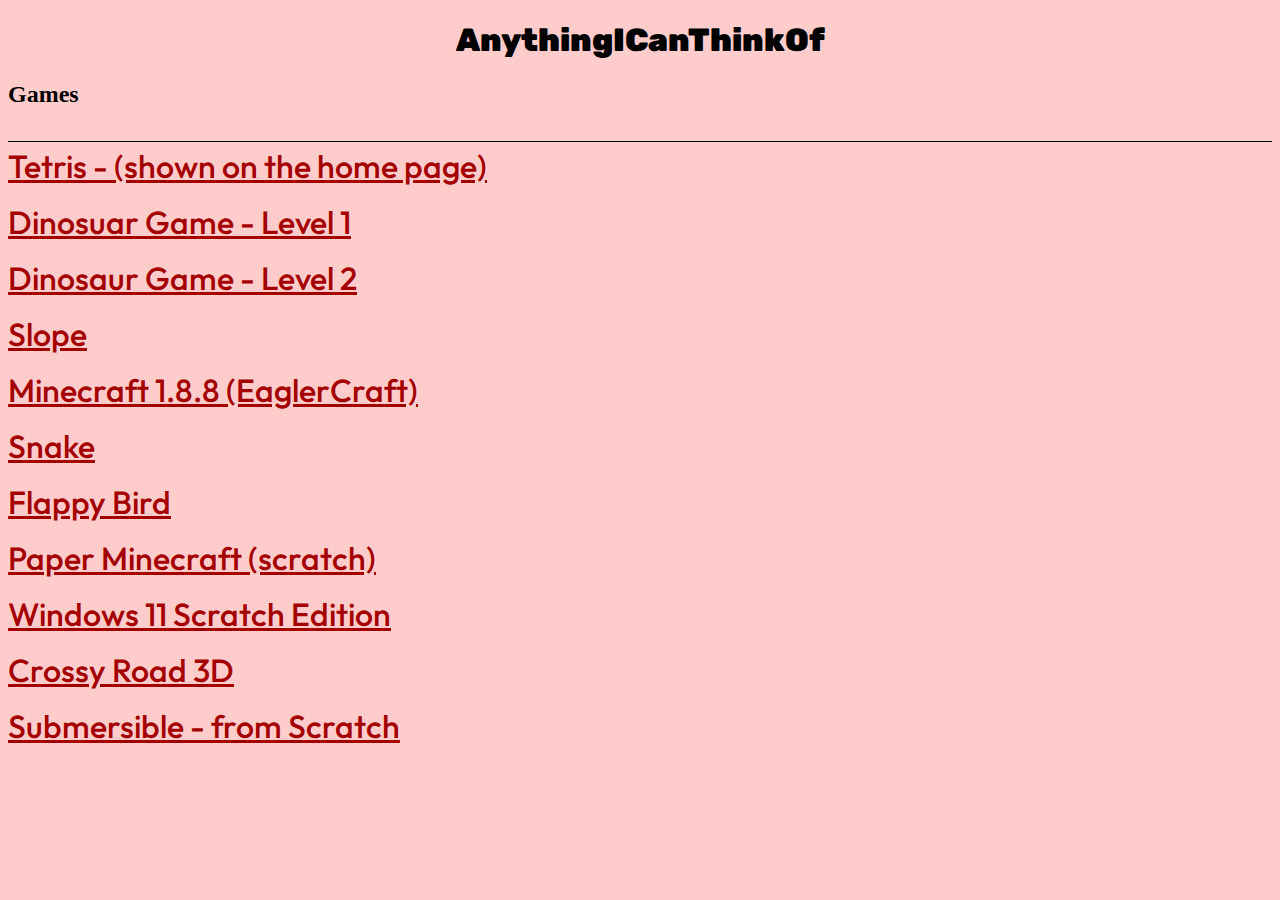
<file: games/index.html>
<!DOCTYPE html>
    <body>
        <link rel="stylesheet" href="index.css">
        <script src="index.js"></script>
        <title>Anything</title>
        <h1>AnythingICanThinkOf</h1>
        <h2>Games</h2>
        <svg width="100%" height="1">
            <line x1="0" y1="3" x2="100%" y2="3" stroke="#000" stroke-width="6" />
        </svg>
         <div id="games">
            <a href="./tetris/">Tetris - (shown on the home page)</a>
            <p style="margin-bottom: 10px;"></p>
            <a href="./dino1/">Dinosuar Game - Level 1</a>
            <p style="margin-bottom: 10px;"></p>
            <a href="./dino2/">Dinosaur Game - Level 2</a>
            <p style="margin-bottom: 10px;"></p>
            <a href="./slope/">Slope</a>
            <p style="margin-bottom: 10px;"></p>
            <a href="./minecraft/">Minecraft 1.8.8 (EaglerCraft)</a>
            <p style="margin-bottom: 10px;"></p>
            <a href="./snake/">Snake</a>
            <p style="margin-bottom: 10px;"></p>
            <a href="./flappy/">Flappy Bird</a>   
            <p style="margin-bottom: 10px;"></p>
            <a href="./paper/">Paper Minecraft (scratch)</a>
            <p style="margin-bottom: 10px;"></p>
            <a href="./windows/">Windows 11 Scratch Edition</a>
            <p style="margin-bottom: 10px;"></p>
            <a href="./crossyroad/">Crossy Road 3D</a>
            <p style="margin-bottom: 10px;"></p>
            <a href="./submersible/">Submersible - from Scratch</a>
         </div>
         
                
    </body>
</file>
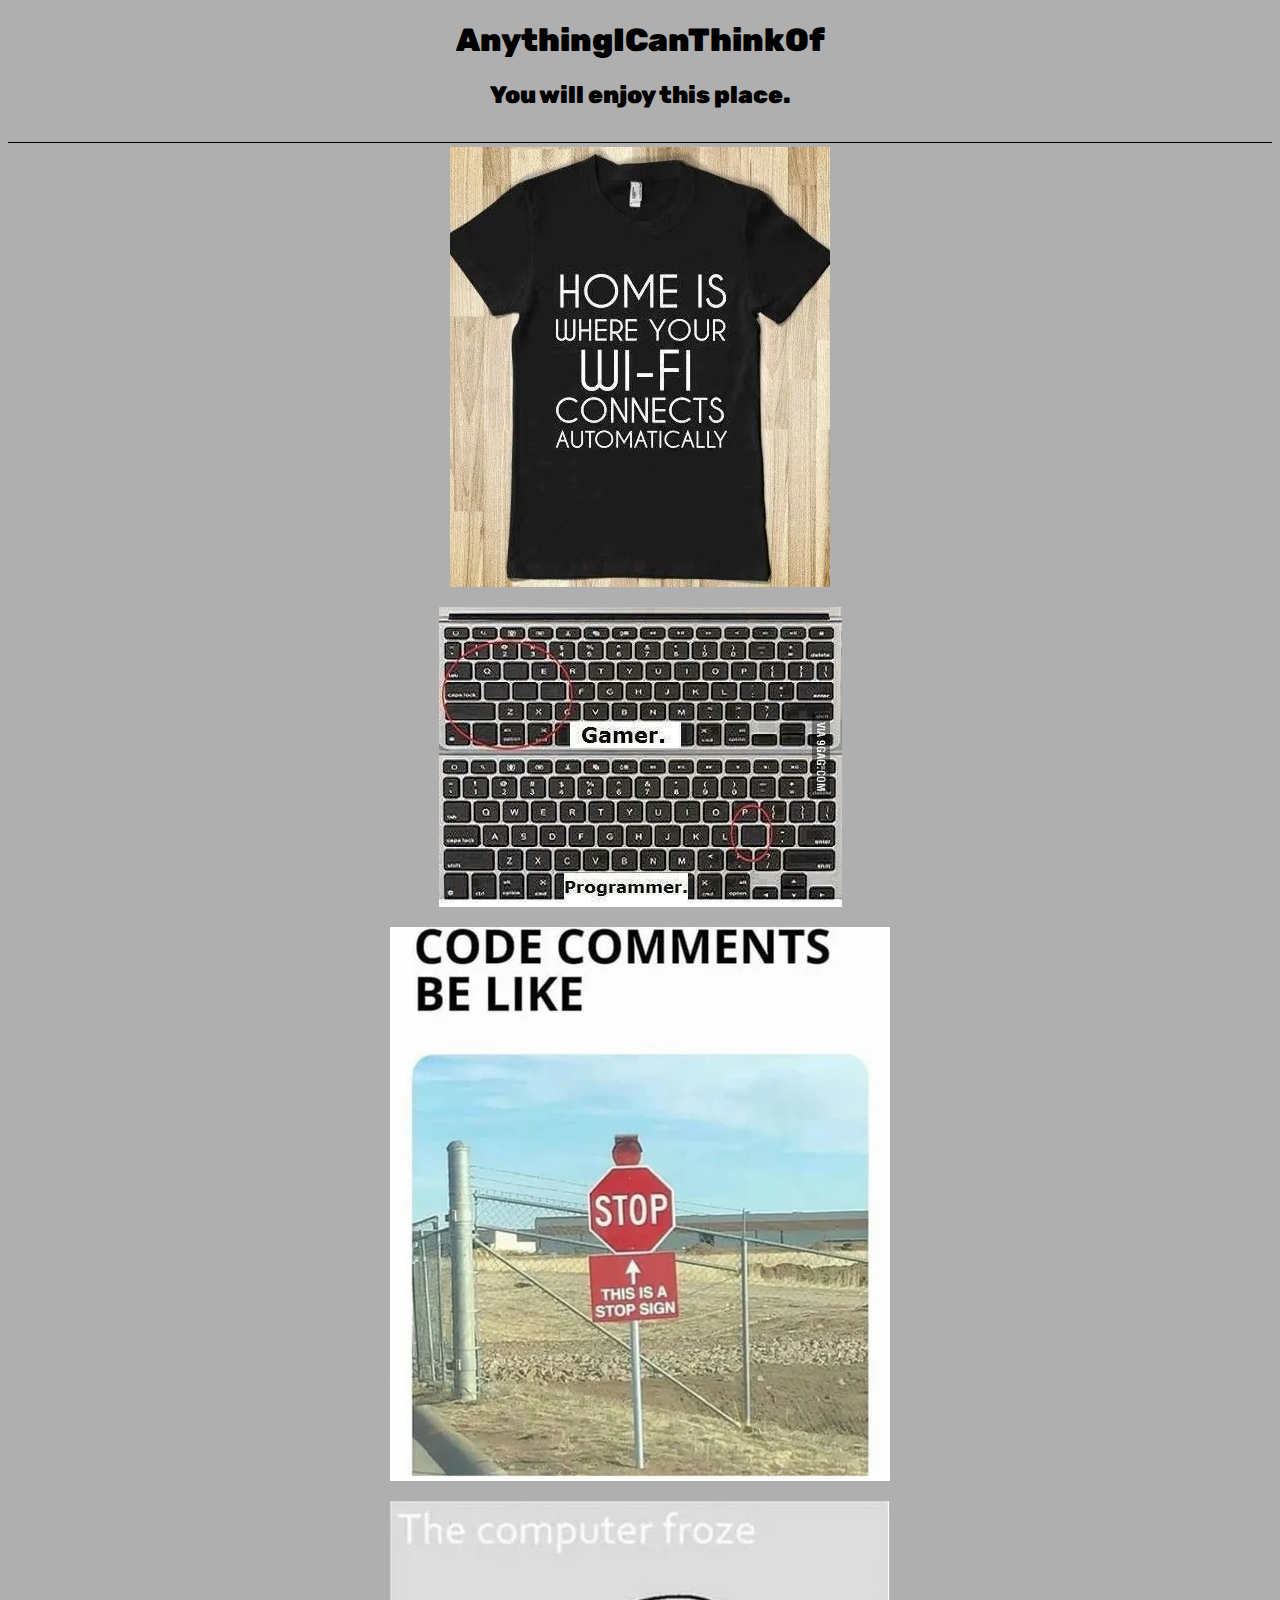
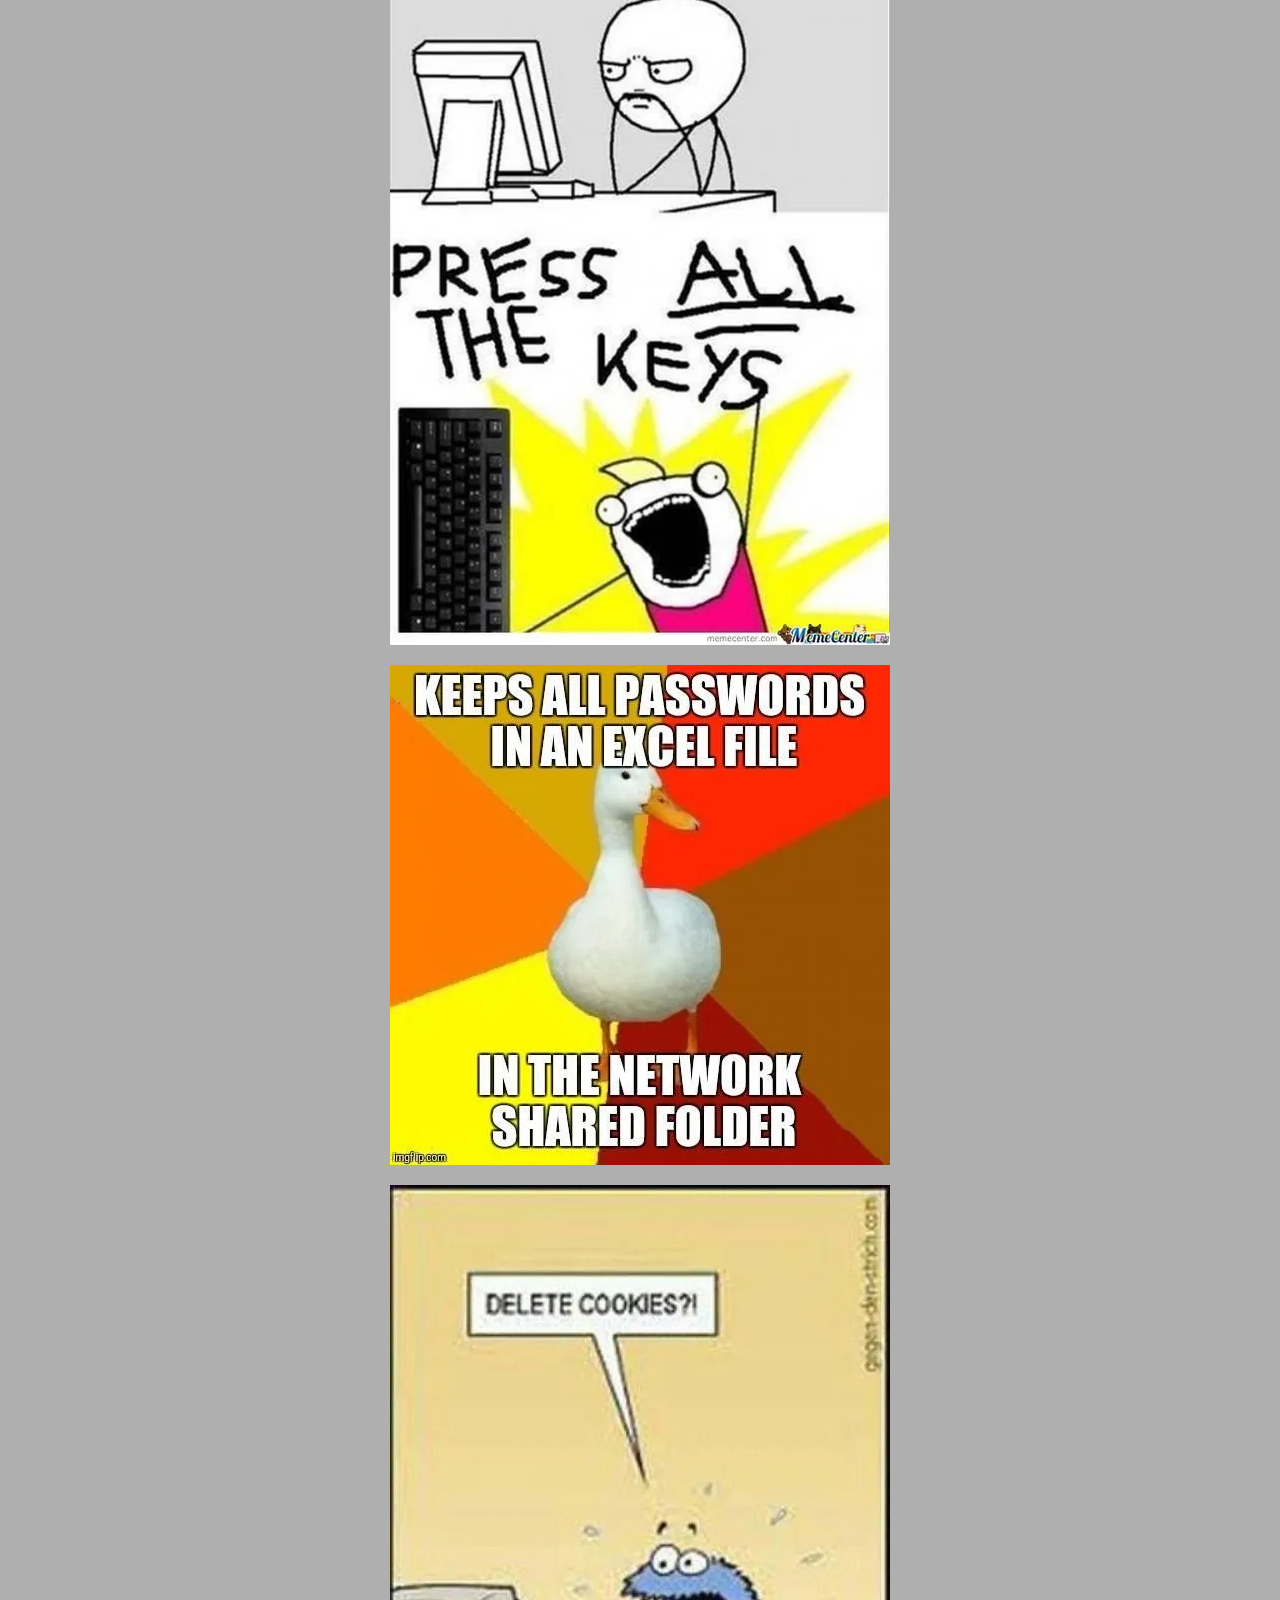
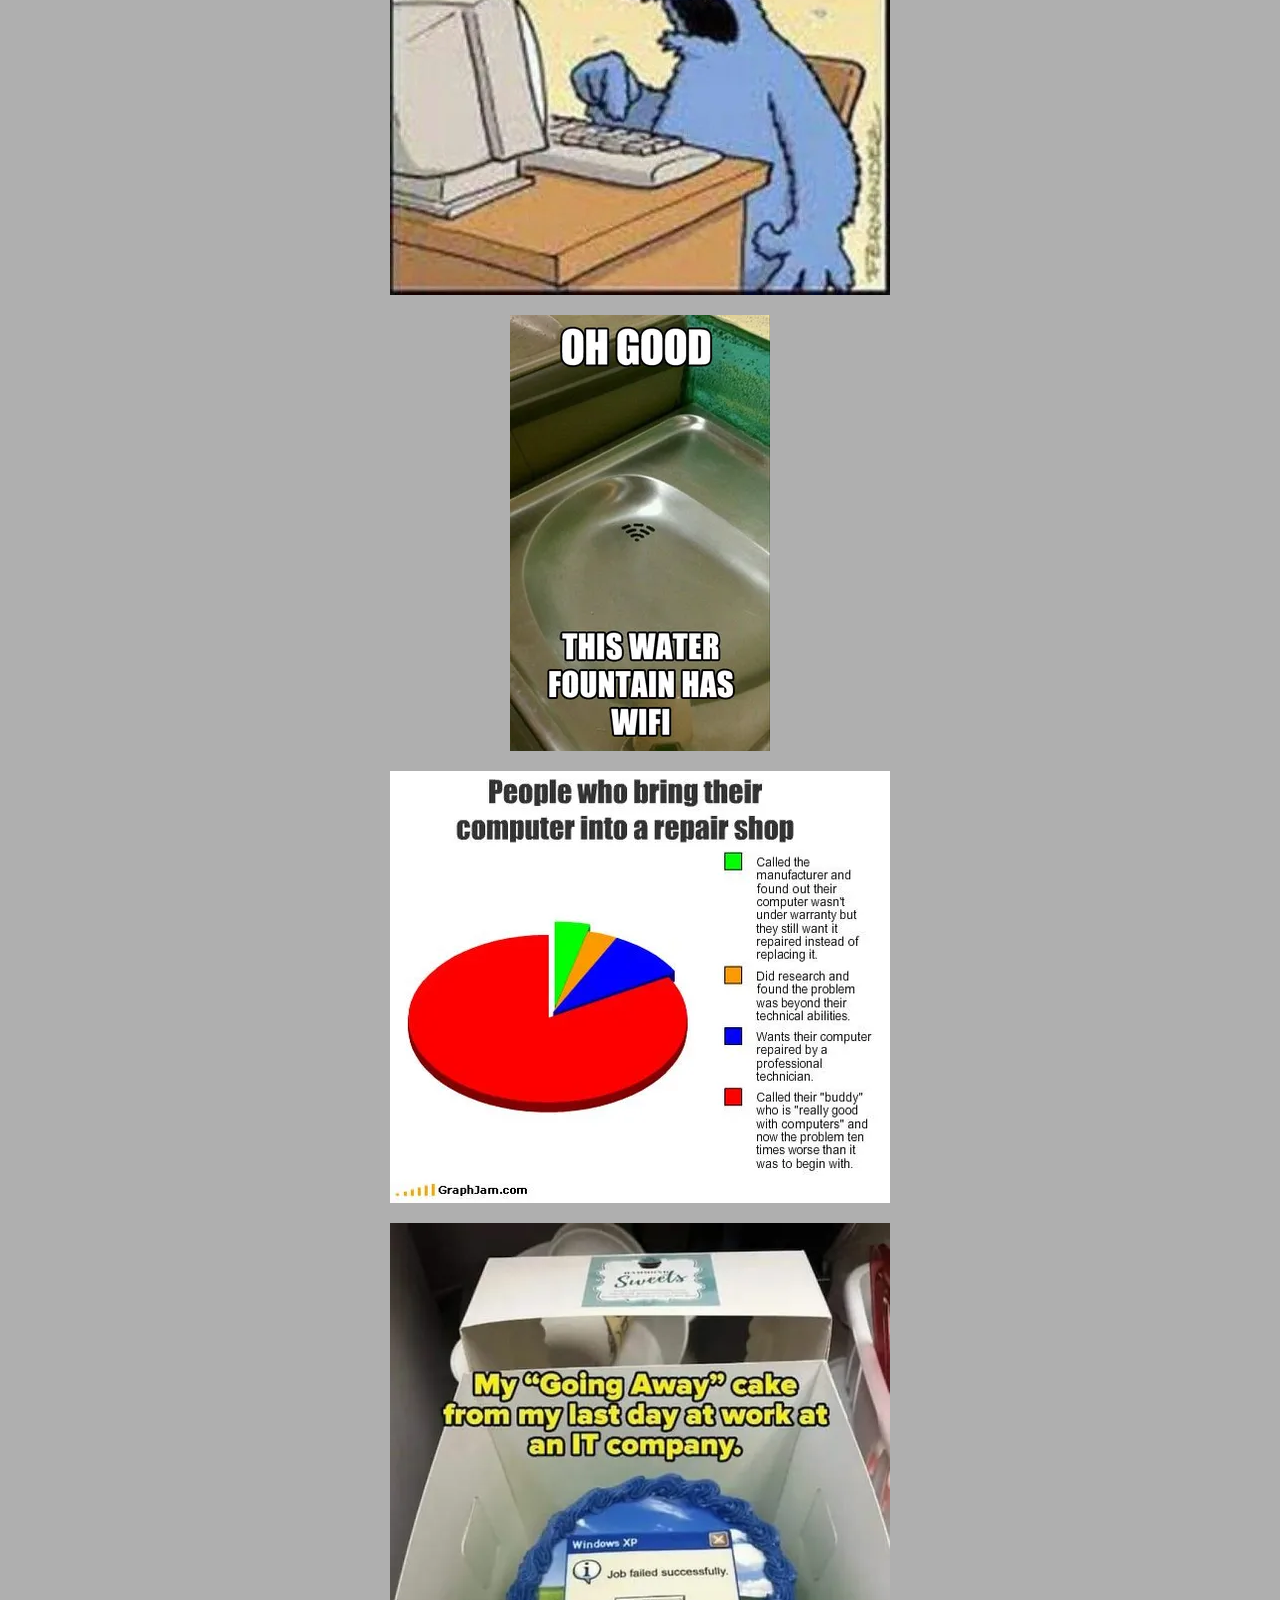
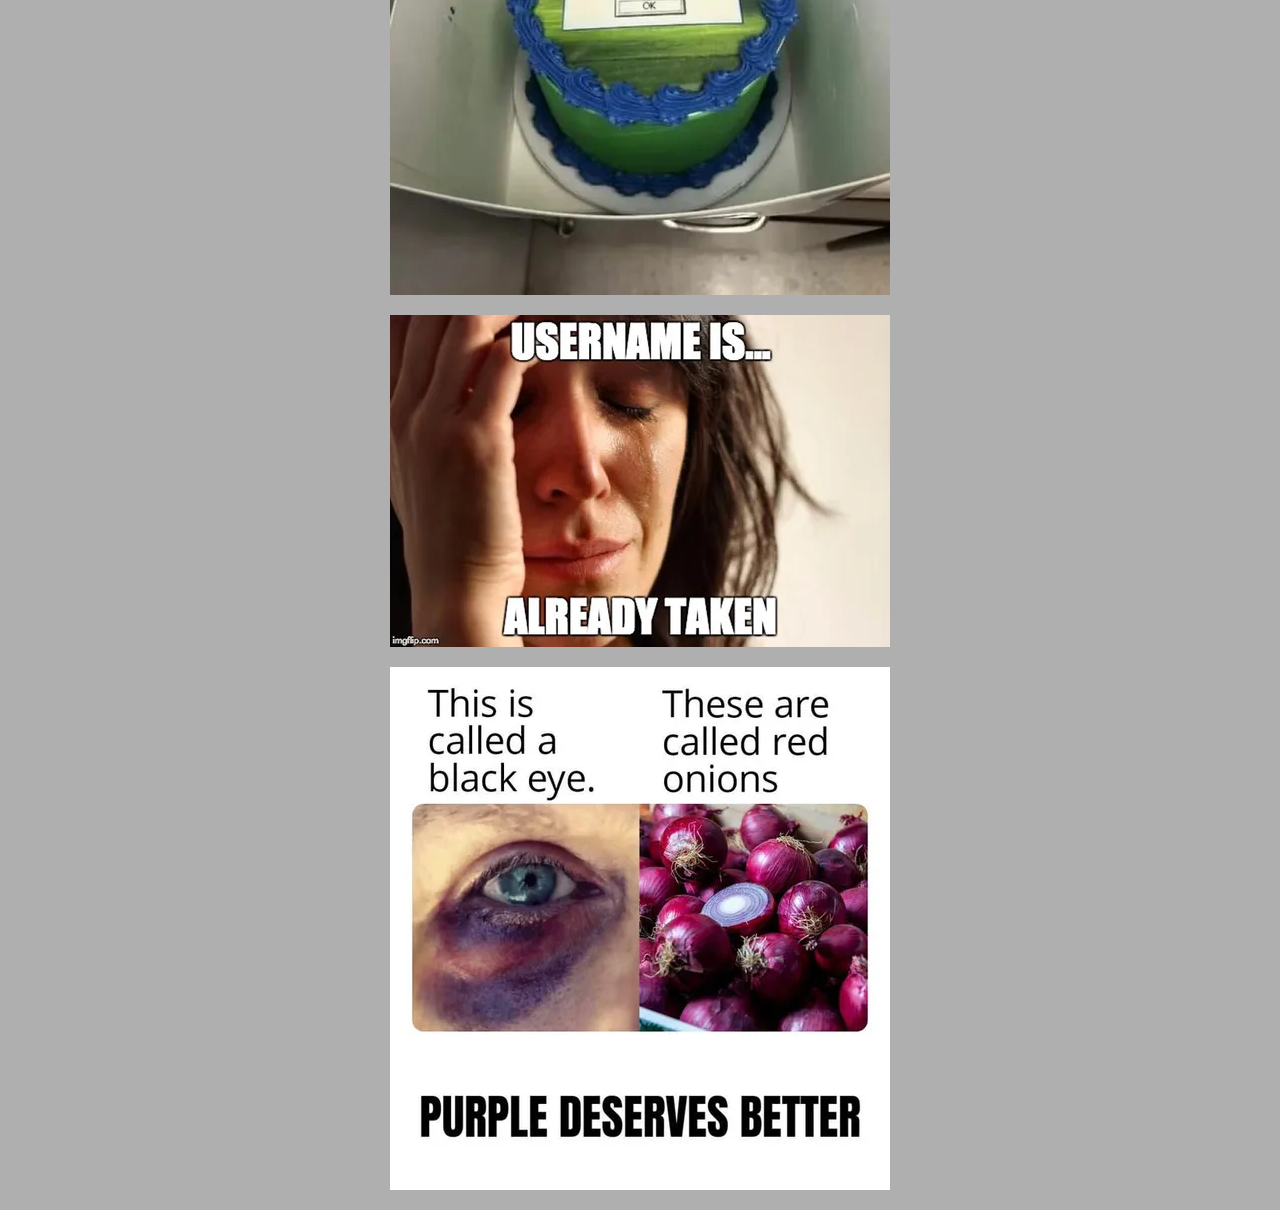
<file: funny/memes/index.html>
<!DOCTYPE html>
    <body>
        <link rel="stylesheet" href="index.css">
        <title>Anything</title>
        <h1>AnythingICanThinkOf</h1>
        <h2>You will enjoy this place.</h2>
        <svg width="100%" height="1">
            <line x1="0" y1="3" x2="100%" y2="3" stroke="#000" stroke-width="6" />
        </svg> 
        <img src="./memes/1.webp">
        <p style="margin-bottom: 10px;"></p>
        <img src="./memes/2.webp">
        <p style="margin-bottom: 10px;"></p>
        <img src="./memes/3.webp">
        <p style="margin-bottom: 10px;"></p>
        <img src="./memes/4.webp">
        <p style="margin-bottom: 10px;"></p>
        <img src="./memes/5.webp">
        <p style="margin-bottom: 10px;"></p>
        <img src="./memes/6.webp">
        <p style="margin-bottom: 10px;"></p>
        <img src="./memes/7.webp">
        <p style="margin-bottom: 10px;"></p>
        <img src="./memes/8.webp">
        <p style="margin-bottom: 10px;"></p>
        <img src="./memes/9.webp">
        <p style="margin-bottom: 10px;"></p>
        <img src="./memes/10.webp">
        <p style="margin-bottom: 10px;"></p>
        <img src="./memes/11.webp">
        <p style="margin-bottom: 10px;"></p>
    </body>
</file>
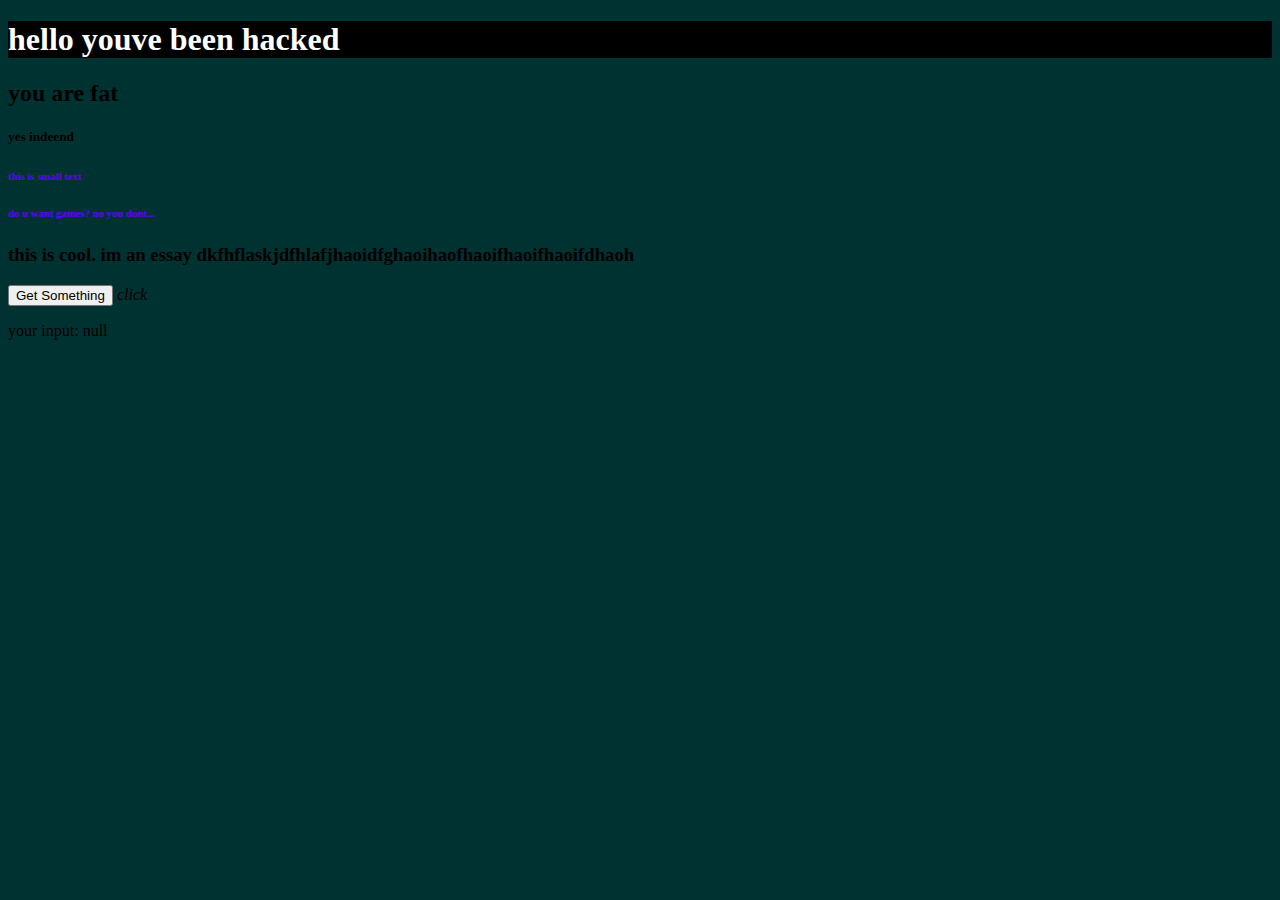
<file: funny/test/index.html>
<!DOCTYPE html>
<html>
    <head>
        <title>40040 not fkanhfound</title>
    </head>
    <body>
        <link rel="stylesheet" href="index.css">
        <script src="index.js"></script>
        <h1>hello youve been hacked</h1>
        <h2>you are fat</h2>
        <h5>yes indeend</h5>
        <h6>this is small text</h6>
        <div>
            <h6>do u want games? no you dont...</h6>
            <h3>this is cool. im an essay dkfhflaskjdfhlafjhaoidfghaoihaofhaoifhaoifhaoifdhaoh</h3>
        </div>
        <input type="button" onclick="doSomething()" value="Get Something" />
        <var>click</var>
        <p id="output"></p>
        <div id="stats"></div>
    </body>
</html>
</file>
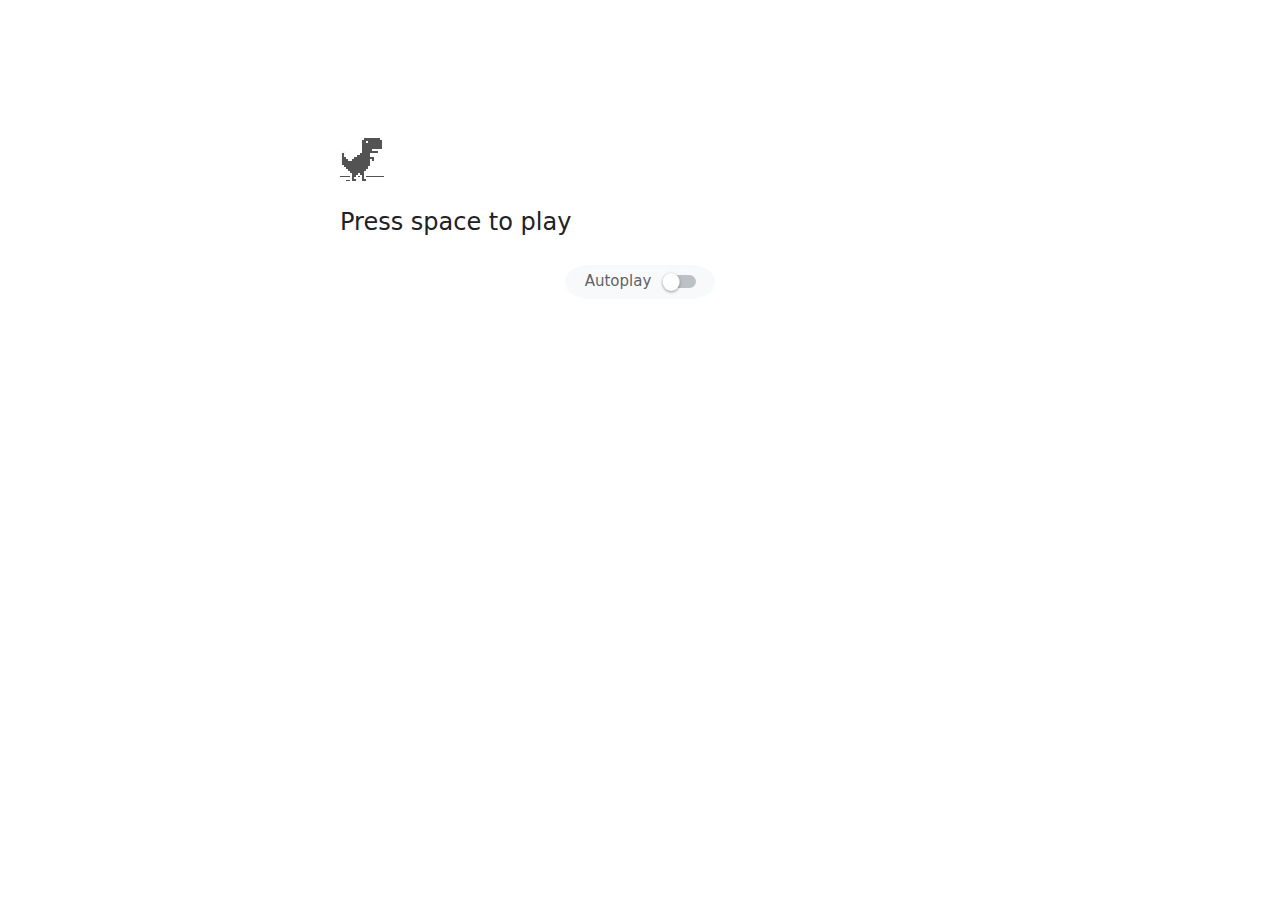
<file: games/dino1/index.html>
<!DOCTYPE html>
<html dir="ltr" lang="en" class="offline"><head>
    <meta charset="utf-8">
    <meta name="color-scheme" content="light dark">
    <meta name="theme-color" content="#fff">
    <meta name="viewport" content="width=device-width, initial-scale=1.0,
                                   maximum-scale=1.0, user-scalable=no">
    <title>chrome://dino/</title>
    <style>
  
  a {
    color: var(--link-color);
  }
  
  body {
    --background-color: #fff;
    --error-code-color: var(--google-gray-700);
    --google-blue-100: rgb(210, 227, 252);
    --google-blue-300: rgb(138, 180, 248);
    --google-blue-600: rgb(26, 115, 232);
    --google-blue-700: rgb(25, 103, 210);
    --google-gray-100: rgb(241, 243, 244);
    --google-gray-300: rgb(218, 220, 224);
    --google-gray-500: rgb(154, 160, 166);
    --google-gray-50: rgb(248, 249, 250);
    --google-gray-600: rgb(128, 134, 139);
    --google-gray-700: rgb(95, 99, 104);
    --google-gray-800: rgb(60, 64, 67);
    --google-gray-900: rgb(32, 33, 36);
    --heading-color: var(--google-gray-900);
    --link-color: rgb(88, 88, 88);
    --popup-container-background-color: rgba(0,0,0,.65);
    --primary-button-fill-color-active: var(--google-blue-700);
    --primary-button-fill-color: var(--google-blue-600);
    --primary-button-text-color: #fff;
    --quiet-background-color: rgb(247, 247, 247);
    --secondary-button-border-color: var(--google-gray-500);
    --secondary-button-fill-color: #fff;
    --secondary-button-hover-border-color: var(--google-gray-600);
    --secondary-button-hover-fill-color: var(--google-gray-50);
    --secondary-button-text-color: var(--google-gray-700);
    --small-link-color: var(--google-gray-700);
    --text-color: var(--google-gray-700);
    background: var(--background-color);
    color: var(--text-color);
    word-wrap: break-word;
  }
  
  .nav-wrapper .secondary-button {
    background: var(--secondary-button-fill-color);
    border: 1px solid var(--secondary-button-border-color);
    color: var(--secondary-button-text-color);
    float: none;
    margin: 0;
    padding: 8px 16px;
  }
  
  .hidden {
    display: none;
  }
  
  html {
    -webkit-text-size-adjust: 100%;
    font-size: 125%;
  }
  
  .icon {
    background-repeat: no-repeat;
    background-size: 100%;
  }
  
  @media (prefers-color-scheme: dark) {
    body {
      --background-color: var(--google-gray-900);
      --error-code-color: var(--google-gray-500);
      --heading-color: var(--google-gray-500);
      --link-color: var(--google-blue-300);
      --primary-button-fill-color-active: rgb(129, 162, 208);
      --primary-button-fill-color: var(--google-blue-300);
      --primary-button-text-color: var(--google-gray-900);
      --quiet-background-color: var(--background-color);
      --secondary-button-border-color: var(--google-gray-700);
      --secondary-button-fill-color: var(--google-gray-900);
      --secondary-button-hover-fill-color: rgb(48, 51, 57);
      --secondary-button-text-color: var(--google-blue-300);
      --small-link-color: var(--google-blue-300);
      --text-color: var(--google-gray-500);
    }
  }
  </style>
    <style>
  
  button {
    border: 0;
    border-radius: 4px;
    box-sizing: border-box;
    color: var(--primary-button-text-color);
    cursor: pointer;
    float: right;
    font-size: .875em;
    margin: 0;
    padding: 8px 16px;
    transition: box-shadow 150ms cubic-bezier(0.4, 0, 0.2, 1);
    user-select: none;
  }
  
  [dir='rtl'] button {
    float: left;
  }
  
  .bad-clock button,
  .captive-portal button,
  .https-only button,
  .insecure-form button,
  .lookalike-url button,
  .main-frame-blocked button,
  .neterror button,
  .pdf button,
  .ssl button,
  .safe-browsing-billing button {
    background: var(--primary-button-fill-color);
  }
  
  button:active {
    background: var(--primary-button-fill-color-active);
    outline: 0;
  }
  
  #debugging {
    display: inline;
    overflow: auto;
  }
  
  .debugging-content {
    line-height: 1em;
    margin-bottom: 0;
    margin-top: 1em;
  }
  
  .debugging-content-fixed-width {
    display: block;
    font-family: monospace;
    font-size: 1.2em;
    margin-top: 0.5em;
  }
  
  .debugging-title {
    font-weight: bold;
  }
  
  #details {
    margin: 0 0 50px;
  }
  
  #details p:not(:first-of-type) {
    margin-top: 20px;
  }
  
  .secondary-button:active {
    border-color: white;
    box-shadow: 0 1px 2px 0 rgba(60, 64, 67, .3),
        0 2px 6px 2px rgba(60, 64, 67, .15);
  }
  
  .secondary-button:hover {
    background: var(--secondary-button-hover-fill-color);
    border-color: var(--secondary-button-hover-border-color);
    text-decoration: none;
  }
  
  .error-code {
    color: var(--error-code-color);
    font-size: .8em;
    margin-top: 12px;
    text-transform: uppercase;
  }
  
  #error-debugging-info {
    font-size: 0.8em;
  }
  
  h1 {
    color: var(--heading-color);
    font-size: 1.6em;
    font-weight: normal;
    line-height: 1.25em;
    margin-bottom: 16px;
  }
  
  h2 {
    font-size: 1.2em;
    font-weight: normal;
  }
  
  .icon {
    height: 72px;
    margin: 0 0 40px;
    width: 72px;
  }
  
  input[type=checkbox] {
    opacity: 0;
  }
  
  input[type=checkbox]:focus ~ .checkbox::after {
    outline: -webkit-focus-ring-color auto 5px;
  }
  
  .interstitial-wrapper {
    box-sizing: border-box;
    font-size: 1em;
    line-height: 1.6em;
    margin: 14vh auto 0;
    max-width: 600px;
    width: 100%;
  }
  
  #main-message > p {
    display: inline;
  }
  
  #extended-reporting-opt-in {
    font-size: .875em;
    margin-top: 32px;
  }
  
  #extended-reporting-opt-in label {
    display: grid;
    grid-template-columns: 1.8em 1fr;
    position: relative;
  }
  
  #enhanced-protection-message {
    border-radius: 4px;
    font-size: 1em;
    margin-top: 32px;
    padding: 10px 5px;
  }
  
  #enhanced-protection-message label {
    display: grid;
    grid-template-columns: 2.5em 1fr;
    position: relative;
  }
  
  #enhanced-protection-message div {
    margin: 0.5em;
  }
  
  #enhanced-protection-message .icon {
    height: 1.5em;
    vertical-align: middle;
    width: 1.5em;
  }
  
  .nav-wrapper {
    margin-top: 51px;
  }
  
  .nav-wrapper::after {
    clear: both;
    content: '';
    display: table;
    width: 100%;
  }
  
  .small-link {
    color: var(--small-link-color);
    font-size: .875em;
  }
  
  .checkboxes {
    flex: 0 0 24px;
  }
  
  .checkbox {
    --padding: .9em;
    background: transparent;
    display: block;
    height: 1em;
    left: -1em;
    padding-inline-start: var(--padding);
    position: absolute;
    right: 0;
    top: -.5em;
    width: 1em;
  }
  
  .checkbox::after {
    border: 1px solid white;
    border-radius: 2px;
    content: '';
    height: 1em;
    left: var(--padding);
    position: absolute;
    top: var(--padding);
    width: 1em;
  }
  
  .checkbox::before {
    background: transparent;
    border: 2px solid white;
    border-inline-end-width: 0;
    border-top-width: 0;
    content: '';
    height: .2em;
    left: calc(.3em + var(--padding));
    opacity: 0;
    position: absolute;
    top: calc(.3em  + var(--padding));
    transform: rotate(-45deg);
    width: .5em;
  }
  
  input[type=checkbox]:checked ~ .checkbox::before {
    opacity: 1;
  }
  
  #recurrent-error-message {
    background: #ededed;
    border-radius: 4px;
    margin-bottom: 16px;
    margin-top: 12px;
    padding: 12px 16px;
  }
  
  .showing-recurrent-error-message #extended-reporting-opt-in {
    margin-top: 16px;
  }
  
  .showing-recurrent-error-message #enhanced-protection-message {
    margin-top: 16px;
  }
  
  @media (max-width: 700px) {
    .interstitial-wrapper {
      padding: 0 10%;
    }
  
    #error-debugging-info {
      overflow: auto;
    }
  }
  
  @media (max-width: 420px) {
    button,
    [dir='rtl'] button,
    .small-link {
      float: none;
      font-size: .825em;
      font-weight: 500;
      margin: 0;
      width: 100%;
    }
  
    button {
      padding: 16px 24px;
    }
  
    #details {
      margin: 20px 0 20px 0;
    }
  
    #details p:not(:first-of-type) {
      margin-top: 10px;
    }
  
    .secondary-button:not(.hidden) {
      display: block;
      margin-top: 20px;
      text-align: center;
      width: 100%;
    }
  
    .interstitial-wrapper {
      padding: 0 5%;
    }
  
    #extended-reporting-opt-in {
      margin-top: 24px;
    }
  
    #enhanced-protection-message {
      margin-top: 24px;
    }
  
    .nav-wrapper {
      margin-top: 30px;
    }
  }
  
  /**
   * Mobile specific styling.
   * Navigation buttons are anchored to the bottom of the screen.
   * Details message replaces the top content in its own scrollable area.
   */
  
  @media (max-width: 420px) {
    .nav-wrapper .secondary-button {
      border: 0;
      margin: 16px 0 0;
      margin-inline-end: 0;
      padding-bottom: 16px;
      padding-top: 16px;
    }
  }
  
  /* Fixed nav. */
  @media (min-width: 240px) and (max-width: 420px) and
         (min-height: 401px),
         (min-width: 421px) and (min-height: 240px) and
         (max-height: 560px) {
    body .nav-wrapper {
      background: var(--background-color);
      bottom: 0;
      box-shadow: 0 -12px 24px var(--background-color);
      left: 0;
      margin: 0 auto;
      max-width: 736px;
      padding-inline-end: 24px;
      padding-inline-start: 24px;
      position: fixed;
      right: 0;
      width: 100%;
      z-index: 2;
    }
  
    .interstitial-wrapper {
      max-width: 736px;
    }
  
    #details,
    #main-content {
      padding-bottom: 40px;
    }
  
    #details {
      padding-top: 5.5vh;
    }
  
    button.small-link {
      color: var(--google-blue-600);
    }
  }
  
  @media (max-width: 420px) and (orientation: portrait),
         (max-height: 560px) {
    body {
      margin: 0 auto;
    }
  
    button,
    [dir='rtl'] button,
    button.small-link,
    .nav-wrapper .secondary-button {
      font-family: Roboto-Regular,Helvetica;
      font-size: .933em;
      margin: 6px 0;
      transform: translatez(0);
    }
  
    .nav-wrapper {
      box-sizing: border-box;
      padding-bottom: 8px;
      width: 100%;
    }
  
    #details {
      box-sizing: border-box;
      height: auto;
      margin: 0;
      opacity: 1;
      transition: opacity 250ms cubic-bezier(0.4, 0, 0.2, 1);
    }
  
    #details.hidden,
    #main-content.hidden {
      height: 0;
      opacity: 0;
      overflow: hidden;
      padding-bottom: 0;
      transition: none;
    }
  
    h1 {
      font-size: 1.5em;
      margin-bottom: 8px;
    }
  
    .icon {
      margin-bottom: 5.69vh;
    }
  
    .interstitial-wrapper {
      box-sizing: border-box;
      margin: 7vh auto 12px;
      padding: 0 24px;
      position: relative;
    }
  
    .interstitial-wrapper p {
      font-size: .95em;
      line-height: 1.61em;
      margin-top: 8px;
    }
  
    #main-content {
      margin: 0;
      transition: opacity 100ms cubic-bezier(0.4, 0, 0.2, 1);
    }
  
    .small-link {
      border: 0;
    }
  
    .suggested-left > #control-buttons,
    .suggested-right > #control-buttons {
      float: none;
      margin: 0;
    }
  }
  
  @media (min-width: 421px) and (min-height: 500px) and (max-height: 560px) {
    .interstitial-wrapper {
      margin-top: 10vh;
    }
  }
  
  @media (min-height: 400px) and (orientation:portrait) {
    .interstitial-wrapper {
      margin-bottom: 145px;
    }
  }
  
  @media (min-height: 299px) {
    .nav-wrapper {
      padding-bottom: 16px;
    }
  }
  
  @media (max-height: 560px) and (min-height: 240px) and (orientation:landscape) {
    .extended-reporting-has-checkbox #details {
      padding-bottom: 80px;
    }
  }
  
  @media (min-height: 500px) and (max-height: 650px) and (max-width: 414px) and
         (orientation: portrait) {
    .interstitial-wrapper {
      margin-top: 7vh;
    }
  }
  
  @media (min-height: 650px) and (max-width: 414px) and (orientation: portrait) {
    .interstitial-wrapper {
      margin-top: 10vh;
    }
  }
  
  /* Small mobile screens. No fixed nav. */
  @media (max-height: 400px) and (orientation: portrait),
         (max-height: 239px) and (orientation: landscape),
         (max-width: 419px) and (max-height: 399px) {
    .interstitial-wrapper {
      display: flex;
      flex-direction: column;
      margin-bottom: 0;
    }
  
    #details {
      flex: 1 1 auto;
      order: 0;
    }
  
    #main-content {
      flex: 1 1 auto;
      order: 0;
    }
  
    .nav-wrapper {
      flex: 0 1 auto;
      margin-top: 8px;
      order: 1;
      padding-inline-end: 0;
      padding-inline-start: 0;
      position: relative;
      width: 100%;
    }
  
    button,
    .nav-wrapper .secondary-button {
      padding: 16px 24px;
    }
  
    button.small-link {
      color: var(--google-blue-600);
    }
  }
  
  @media (max-width: 239px) and (orientation: portrait) {
    .nav-wrapper {
      padding-inline-end: 0;
      padding-inline-start: 0;
    }
  }
  </style>
    <style>
  
  /* Don't use the main frame div when the error is in a subframe. */
  html[subframe] #main-frame-error {
    display: none;
  }
  
  /* Don't use the subframe error div when the error is in a main frame. */
  html:not([subframe]) #sub-frame-error {
    display: none;
  }
  
  h1 {
    margin-top: 0;
    word-wrap: break-word;
  }
  
  h1 span {
    font-weight: 500;
  }
  
  a {
    text-decoration: none;
  }
  
  .icon {
    -webkit-user-select: none;
    display: inline-block;
  }
  
  .icon-generic {
    /* Can't access chrome://theme/IDR_ERROR_NETWORK_GENERIC from an untrusted
     * renderer process, so embed the resource manually. */
    content: -webkit-image-set(
        url([data-uri]) 1x,
        url([data-uri]) 2x);
  }
  
  .icon-offline {
    content: -webkit-image-set(
        url([data-uri]) 1x,
        url([data-uri]) 2x);
    position: relative;
  }
  
  .icon-disabled {
    content: -webkit-image-set(
        url([data-uri]) 1x,
        url([data-uri]) 2x);
    width: 112px;
  }
  
  .hidden {
    display: none;
  }
  
  #suggestions-list a {
    color: var(--google-blue-600);
  }
  
  #suggestions-list p {
    margin-block-end: 0;
  }
  
  #suggestions-list ul {
    margin-top: 0;
  }
  
  .single-suggestion {
    list-style-type: none;
    padding-inline-start: 0;
  }
  
  #error-information-button {
    content: url([data-uri]);
    height: 24px;
    vertical-align: -.15em;
    width: 24px;
  }
  
  .use-popup-container#error-information-popup-container
    #error-information-popup {
    align-items: center;
    background-color: var(--popup-container-background-color);
    display: flex;
    height: 100%;
    left: 0;
    position: fixed;
    top: 0;
    width: 100%;
    z-index: 100;
  }
  
  .use-popup-container#error-information-popup-container
    #error-information-popup-content > p {
    margin-bottom: 11px;
    margin-inline-start: 20px;
  }
  
  .use-popup-container#error-information-popup-container #suggestions-list ul {
    margin-inline-start: 15px;
  }
  
  .use-popup-container#error-information-popup-container
    #error-information-popup-box {
    background-color: var(--background-color);
    left: 5%;
    padding-bottom: 15px;
    padding-top: 15px;
    position: fixed;
    width: 90%;
    z-index: 101;
  }
  
  .use-popup-container#error-information-popup-container div.error-code {
    margin-inline-start: 20px;
  }
  
  .use-popup-container#error-information-popup-container #suggestions-list p {
    margin-inline-start: 20px;
  }
  
  :not(.use-popup-container)#error-information-popup-container
    #error-information-popup-close {
    display: none;
  }
  
  #error-information-popup-close {
    margin-bottom: 0;
    margin-inline-end: 35px;
    margin-top: 15px;
    text-align: end;
  }
  
  .link-button {
    color: rgb(66, 133, 244);
    display: inline-block;
    font-weight: bold;
    text-transform: uppercase;
  }
  
  #sub-frame-error-details {
  
    color: #8F8F8F;
  
    /* Not done on mobile for performance reasons. */
    text-shadow: 0 1px 0 rgba(255,255,255,0.3);
  
  }
  
  [jscontent=hostName],
  [jscontent=failedUrl] {
    overflow-wrap: break-word;
  }
  
  .secondary-button {
    background: #d9d9d9;
    color: #696969;
    margin-inline-end: 16px;
  }
  
  .snackbar {
    background: #323232;
    border-radius: 2px;
    bottom: 24px;
    box-sizing: border-box;
    color: #fff;
    font-size: .87em;
    left: 24px;
    max-width: 568px;
    min-width: 288px;
    opacity: 0;
    padding: 16px 24px 12px;
    position: fixed;
    transform: translateY(90px);
    will-change: opacity, transform;
    z-index: 999;
  }
  
  .snackbar-show {
    -webkit-animation:
      show-snackbar 250ms cubic-bezier(0, 0, 0.2, 1) forwards,
      hide-snackbar 250ms cubic-bezier(0.4, 0, 1, 1) forwards 5s;
  }
  
  @-webkit-keyframes show-snackbar {
    100% {
      opacity: 1;
      transform: translateY(0);
    }
  }
  
  @-webkit-keyframes hide-snackbar {
    0% {
      opacity: 1;
      transform: translateY(0);
    }
    100% {
      opacity: 0;
      transform: translateY(90px);
    }
  }
  
  .suggestions {
    margin-top: 18px;
  }
  
  .suggestion-header {
    font-weight: bold;
    margin-bottom: 4px;
  }
  
  .suggestion-body {
    color: #777;
  }
  
  /* Decrease padding at low sizes. */
  @media (max-width: 640px), (max-height: 640px) {
    h1 {
      margin: 0 0 15px;
    }
    .suggestions {
      margin-top: 10px;
    }
    .suggestion-header {
      margin-bottom: 0;
    }
  }
  
  #download-link,
  #download-link-clicked {
    margin-bottom: 30px;
    margin-top: 30px;
  }
  
  #download-link-clicked {
    color: #BBB;
  }
  
  #download-link::before,
  #download-link-clicked::before {
    content: url([data-uri]);
    display: inline-block;
    margin-inline-end: 4px;
    vertical-align: -webkit-baseline-middle;
  }
  
  #download-link-clicked::before {
    opacity: 0;
    width: 0;
  }
  
  #offline-content-list-visibility-card {
    border: 1px solid white;
    border-radius: 8px;
    display: flex;
    font-size: .8em;
    justify-content: space-between;
    line-height: 1;
  }
  
  #offline-content-list.list-hidden #offline-content-list-visibility-card {
    border-color: rgb(218, 220, 224);
  }
  
  #offline-content-list-visibility-card > div {
    padding: 1em;
  }
  
  #offline-content-list-title {
    color: var(--google-gray-700);
  }
  
  #offline-content-list-show-text,
  #offline-content-list-hide-text {
    color: rgb(66, 133, 244);
  }
  
  /* Hides the "hide" text div when the offline content list is collapsed/hidden
   * and, alternatively, hides the "show" text div when the offline content list
   * is expanded/shown.
   */
  #offline-content-list.list-hidden #offline-content-list-hide-text,
  #offline-content-list:not(.list-hidden) #offline-content-list-show-text {
    display: none;
  }
  
  /* Controls the animation of the offline content list when it is expanded/shown.
   */
  #offline-content-suggestions {
    /* Max-height has to be set for the height animation to work. The chosen value
     * is a little greater than the maximum height the list will have, when all
     * suggestions have images, so that it is never clamped. This makes so that
     * when the actual height is smaller then the animation is not as smooth.
     */
    max-height: 27em;
    transition: max-height 200ms ease-in, visibility 0s 200ms,
                opacity 200ms 200ms linear;
  }
  
  /* Controls the animation of the offline content list when it is
   * collapsed/hidden.
   */
  #offline-content-list.list-hidden #offline-content-suggestions {
    max-height: 0;
    opacity: 0;
    transition: opacity 200ms linear, visibility 0s 200ms,
                max-height 200ms 200ms ease-out;
    visibility: hidden;
  }
  
  #offline-content-list {
    margin-inline-start: -5%;
    width: 110%;
  }
  
  /* The selectors below adjust the "overflow" of the suggestion cards contents
   * based on the same screen size based strategy used for the main frame, which
   * is applied by the `interstitial-wrapper` class. */
  @media (max-width: 420px)  {
    #offline-content-list {
      margin-inline-start: -2.5%;
      width: 105%;
    }
  }
  @media (max-width: 420px) and (orientation: portrait),
         (max-height: 560px) {
    #offline-content-list {
      margin-inline-start: -12px;
      width: calc(100% + 24px);
    }
  }
  
  .suggestion-with-image .offline-content-suggestion-thumbnail {
    flex-basis: 8.2em;
    flex-shrink: 0;
  }
  
  .suggestion-with-image .offline-content-suggestion-thumbnail > img {
    height: 100%;
    width: 100%;
  }
  
  .suggestion-with-image #offline-content-list:not(.is-rtl)
  .offline-content-suggestion-thumbnail > img {
    border-bottom-right-radius: 7px;
    border-top-right-radius: 7px;
  }
  
  .suggestion-with-image #offline-content-list.is-rtl
  .offline-content-suggestion-thumbnail > img {
    border-bottom-left-radius: 7px;
    border-top-left-radius: 7px;
  }
  
  .suggestion-with-icon .offline-content-suggestion-thumbnail {
    align-items: center;
    display: flex;
    justify-content: center;
    min-height: 4.2em;
    min-width: 4.2em;
  }
  
  .suggestion-with-icon .offline-content-suggestion-thumbnail > div {
    align-items: center;
    background-color: rgb(241, 243, 244);
    border-radius: 50%;
    display: flex;
    height: 2.3em;
    justify-content: center;
    width: 2.3em;
  }
  
  .suggestion-with-icon .offline-content-suggestion-thumbnail > div > img {
    height: 1.45em;
    width: 1.45em;
  }
  
  .offline-content-suggestion-favicon {
    height: 1em;
    margin-inline-end: 0.4em;
    width: 1.4em;
  }
  
  .offline-content-suggestion-favicon > img {
    height: 1.4em;
    width: 1.4em;
  }
  
  .no-favicon .offline-content-suggestion-favicon {
    display: none;
  }
  
  .image-video {
    content: url([data-uri]);
  }
  
  .image-music-note {
    content: url([data-uri]);
  }
  
  .image-earth {
    content: url([data-uri]);
  }
  
  .image-file {
    content: url([data-uri]);
  }
  
  .offline-content-suggestion-texts {
    display: flex;
    flex-direction: column;
    justify-content: space-between;
    line-height: 1.3;
    padding: .9em;
    width: 100%;
  }
  
  .offline-content-suggestion-title {
    -webkit-box-orient: vertical;
    -webkit-line-clamp: 3;
    color: rgb(32, 33, 36);
    display: -webkit-box;
    font-size: 1.1em;
    overflow: hidden;
    text-overflow: ellipsis;
  }
  
  div.offline-content-suggestion {
    align-items: stretch;
    border: 1px solid rgb(218, 220, 224);
    border-radius: 8px;
    display: flex;
    justify-content: space-between;
    margin-bottom: .8em;
  }
  
  .suggestion-with-image {
    flex-direction: row;
    height: 8.2em;
    max-height: 8.2em;
  }
  
  .suggestion-with-icon {
    flex-direction: row-reverse;
    height: 4.2em;
    max-height: 4.2em;
  }
  
  .suggestion-with-icon .offline-content-suggestion-title {
    -webkit-line-clamp: 1;
    word-break: break-all;
  }
  
  .suggestion-with-icon .offline-content-suggestion-texts {
    padding-inline-start: 0;
  }
  
  .offline-content-suggestion-attribution-freshness {
    color: rgb(95, 99, 104);
    display: flex;
    font-size: .8em;
    line-height: 1.7em;
  }
  
  .offline-content-suggestion-attribution {
    -webkit-box-orient: vertical;
    -webkit-line-clamp: 1;
    display: -webkit-box;
    flex-shrink: 1;
    margin-inline-end: 0.3em;
    overflow: hidden;
    overflow-wrap: break-word;
    text-overflow: ellipsis;
    word-break: break-all;
  }
  
  .no-attribution .offline-content-suggestion-attribution {
    display: none;
  }
  
  .offline-content-suggestion-freshness::before {
    content: '-';
    display: inline-block;
    flex-shrink: 0;
    margin-inline-end: .1em;
    margin-inline-start: .1em;
  }
  
  .no-attribution .offline-content-suggestion-freshness::before {
    display: none;
  }
  
  .offline-content-suggestion-freshness {
    flex-shrink: 0;
  }
  
  .suggestion-with-image .offline-content-suggestion-pin-spacer {
    flex-grow: 100;
    flex-shrink: 1;
  }
  
  .suggestion-with-image .offline-content-suggestion-pin {
    content: url([data-uri]);
    flex-shrink: 0;
    height: 1.4em;
    margin-inline-start: .4em;
    width: 1.4em;
  }
  
  /* Controls the animation (and a bit more) of the launch-downloads-home action
   * button when the offline content list is expanded/shown.
   */
  #offline-content-list-action {
    text-align: center;
    transition: visibility 0s 200ms, opacity 200ms 200ms linear;
  }
  
  /* Controls the animation of the launch-downloads-home action button when the
   * offline content list is collapsed/hidden.
   */
  #offline-content-list.list-hidden #offline-content-list-action {
    opacity: 0;
    transition: opacity 200ms linear, visibility 0s 200ms;
    visibility: hidden;
  }
  
  #cancel-save-page-button {
    background-image: url([data-uri]);
    background-position: right 27px center;
    background-repeat: no-repeat;
    border: 1px solid var(--google-gray-300);
    border-radius: 5px;
    color: var(--google-gray-700);
    margin-bottom: 26px;
    padding-bottom: 16px;
    padding-inline-end: 88px;
    padding-inline-start: 16px;
    padding-top: 16px;
    text-align: start;
  }
  
  html[dir='rtl'] #cancel-save-page-button {
    background-position: left 27px center;
  }
  
  #save-page-for-later-button {
    display: flex;
    justify-content: start;
  }
  
  #save-page-for-later-button a::before {
    content: url([data-uri]);
    display: inline-block;
    margin-inline-end: 4px;
    vertical-align: -webkit-baseline-middle;
  }
  
  .hidden#save-page-for-later-button {
    display: none;
  }
  
  /* Don't allow overflow when in a subframe. */
  html[subframe] body {
    overflow: hidden;
  }
  
  #sub-frame-error {
    -webkit-align-items: center;
    -webkit-flex-flow: column;
    -webkit-justify-content: center;
    background-color: #DDD;
    display: -webkit-flex;
    height: 100%;
    left: 0;
    position: absolute;
    text-align: center;
    top: 0;
    transition: background-color 200ms ease-in-out;
    width: 100%;
  }
  
  #sub-frame-error:hover {
    background-color: #EEE;
  }
  
  #sub-frame-error .icon-generic {
    margin: 0 0 16px;
  }
  
  #sub-frame-error-details {
    margin: 0 10px;
    text-align: center;
    visibility: hidden;
  }
  
  /* Show details only when hovering. */
  #sub-frame-error:hover #sub-frame-error-details {
    visibility: visible;
  }
  
  /* If the iframe is too small, always hide the error code. */
  /* TODO(mmenke): See if overflow: no-display works better, once supported. */
  @media (max-width: 200px), (max-height: 95px) {
    #sub-frame-error-details {
      display: none;
    }
  }
  
  /* Adjust icon for small embedded frames in apps. */
  @media (max-height: 100px) {
    #sub-frame-error .icon-generic {
      height: auto;
      margin: 0;
      padding-top: 0;
      width: 25px;
    }
  }
  
  /* details-button is special; it's a <button> element that looks like a link. */
  #details-button {
    box-shadow: none;
    min-width: 0;
  }
  
  /* Styles for platform dependent separation of controls and details button. */
  .suggested-left > #control-buttons,
  .suggested-right > #details-button {
    float: left;
  }
  
  .suggested-right > #control-buttons,
  .suggested-left > #details-button {
    float: right;
  }
  
  .suggested-left .secondary-button {
    margin-inline-end: 0;
    margin-inline-start: 16px;
  }
  
  #details-button.singular {
    float: none;
  }
  
  /* download-button shows both icon and text. */
  #download-button {
    padding-bottom: 4px;
    padding-top: 4px;
    position: relative;
  }
  
  #download-button::before {
    background: -webkit-image-set(
        url([data-uri]) 1x,
        url([data-uri]) 2x)
      no-repeat;
    content: '';
    display: inline-block;
    height: 24px;
    margin-inline-end: 4px;
    margin-inline-start: -4px;
    vertical-align: middle;
    width: 24px;
  }
  
  #download-button:disabled {
    background: rgb(180, 206, 249);
    color: rgb(255, 255, 255);
  }
  
  #buttons::after {
    clear: both;
    content: '';
    display: block;
    width: 100%;
  }
  
  /* Offline page */
  html[dir='rtl'] .runner-container,
  html[dir='rtl'].offline .icon-offline {
    transform: scaleX(-1);
  }
  
  .offline {
    transition: filter 1.5s cubic-bezier(0.65, 0.05, 0.36, 1),
                background-color 1.5s cubic-bezier(0.65, 0.05, 0.36, 1);
  
    will-change: filter, background-color;
  
  }
  
  .offline body {
    transition: background-color 1.5s cubic-bezier(0.65, 0.05, 0.36, 1);
  }
  
  .offline #main-message > p {
    display: none;
  }
  
  .offline.inverted {
    background-color: #fff;
    filter: invert(1);
  }
  
  .offline.inverted body {
    background-color: #fff;
  }
  
  .offline .interstitial-wrapper {
    color: var(--text-color);
    font-size: 1em;
    line-height: 1.55;
    margin: 0 auto;
    max-width: 600px;
    padding-top: 100px;
    position: relative;
    width: 100%;
  }
  
  .offline .runner-container {
    direction: ltr;
    height: 150px;
    max-width: 600px;
    overflow: hidden;
    position: absolute;
    top: 35px;
    width: 44px;
  }
  
  .offline .runner-container:focus {
    outline: none;
  }
  
  .offline .runner-container:focus-visible {
    outline: 3px solid var(--google-blue-300);
  }
  
  .offline .runner-canvas {
    height: 150px;
    max-width: 600px;
    opacity: 1;
    overflow: hidden;
    position: absolute;
    top: 0;
    z-index: 10;
  }
  
  .offline .controller {
    height: 100vh;
    left: 0;
    position: absolute;
    top: 0;
    width: 100vw;
    z-index: 9;
  }
  
  #offline-resources {
    display: none;
  }
  
  #offline-instruction {
    image-rendering: pixelated;
    left: 0;
    margin: auto;
    position: absolute;
    right: 0;
    top: 60px;
    width: fit-content;
  }
  
  .offline-runner-live-region {
    bottom: 0;
    clip-path: polygon(0 0, 0 0, 0 0);
    color: var(--background-color);
    display: block;
    font-size: xx-small;
    overflow: hidden;
    position: absolute;
    text-align: center;
    transition: color 1.5s cubic-bezier(0.65, 0.05, 0.36, 1);
    user-select: none;
  }
  
  /* Custom toggle */
  .slow-speed-option {
    user-select: none;
    align-items: center;
    background: var(--google-gray-50);
    border-radius: 24px/50%;
    bottom: 0;
    color: var(--error-code-color);
    display: inline-flex;
    font-size: 1em;
    left: 0;
    line-height: 1.1em;
    margin: 5px auto;
    padding: 2px 12px 3px 20px;
    position: absolute;
    right: 0;
    width: max-content;
    z-index: 999;
  }
  
  .slow-speed-option.hidden {
    display: none;
  }
  
  .slow-speed-option [type=checkbox] {
    opacity: 0;
    pointer-events: none;
    position: absolute;
  }
  
  .slow-speed-option .slow-speed-toggle {
    cursor: pointer;
    margin-inline-start: 8px;
    padding: 8px 4px;
    position: relative;
  }
  
  .slow-speed-option [type=checkbox]:disabled ~ .slow-speed-toggle {
    cursor: default;
  }
  
  .slow-speed-option-label [type=checkbox] {
    opacity: 0;
    pointer-events: none;
    position: absolute;
  }
  
  .slow-speed-option .slow-speed-toggle::before,
  .slow-speed-option .slow-speed-toggle::after {
    content: '';
    display: block;
    margin: 0 3px;
    transition: all 100ms cubic-bezier(0.4, 0, 1, 1);
  }
  
  .slow-speed-option .slow-speed-toggle::before {
    background: rgb(189,193,198);
    border-radius: 0.65em;
    height: 0.9em;
    width: 2em;
  }
  
  .slow-speed-option .slow-speed-toggle::after {
    background: #fff;
    border-radius: 50%;
    box-shadow: 0 1px 3px 0 rgb(0 0 0 / 40%);
    height: 1.2em;
    position: absolute;
    top: 51%;
    transform: translate(-20%, -50%);
    width: 1.1em;
  }
  
  .slow-speed-option [type=checkbox]:focus + .slow-speed-toggle {
    box-shadow: 0 0 8px rgb(94, 158, 214);
    outline: 1px solid rgb(93, 157, 213);
  }
  
  .slow-speed-option [type=checkbox]:checked + .slow-speed-toggle::before {
    background: var(--google-blue-600);
    opacity: 0.5;
  }
  
  .slow-speed-option [type=checkbox]:checked + .slow-speed-toggle::after {
    background: var(--google-blue-600);
    transform: translate(calc(2em - 90%), -50%);
  }
  
  .slow-speed-option [type=checkbox]:checked:disabled +
    .slow-speed-toggle::before {
    background: rgb(189,193,198);
  }
  
  .slow-speed-option [type=checkbox]:checked:disabled +
    .slow-speed-toggle::after {
    background: var(--google-gray-50);
  }
  
  @media (max-width: 420px) {
    #download-button {
      padding-bottom: 12px;
      padding-top: 12px;
    }
  
    .suggested-left > #control-buttons,
    .suggested-right > #control-buttons {
      float: none;
    }
  
    .snackbar {
      border-radius: 0;
      bottom: 0;
      left: 0;
      width: 100%;
    }
  }
  
  @media (max-height: 350px) {
    h1 {
      margin: 0 0 15px;
    }
  
    .icon-offline {
      margin: 0 0 10px;
    }
  
    .interstitial-wrapper {
      margin-top: 5%;
    }
  
    .nav-wrapper {
      margin-top: 30px;
    }
  }
  
  @media (min-width: 420px) and (max-width: 736px) and
         (min-height: 240px) and (max-height: 420px) and
         (orientation:landscape) {
    .interstitial-wrapper {
      margin-bottom: 100px;
    }
  }
  
  @media (max-width: 360px) and (max-height: 480px) {
    .offline .interstitial-wrapper {
      padding-top: 60px;
    }
  
    .offline .runner-container {
      top: 8px;
    }
  }
  
  @media (min-height: 240px) and (orientation: landscape) {
    .offline .interstitial-wrapper {
      margin-bottom: 90px;
    }
  
    .icon-offline {
      margin-bottom: 20px;
    }
  }
  
  @media (max-height: 320px) and (orientation: landscape) {
    .icon-offline {
      margin-bottom: 0;
    }
  
    .offline .runner-container {
      top: 10px;
    }
  }
  
  @media (max-width: 240px) {
    button {
      padding-inline-end: 12px;
      padding-inline-start: 12px;
    }
  
    .interstitial-wrapper {
      overflow: inherit;
      padding: 0 8px;
    }
  }
  
  @media (max-width: 120px) {
    button {
      width: auto;
    }
  }
  
  .arcade-mode,
  .arcade-mode .runner-container,
  .arcade-mode .runner-canvas {
    image-rendering: pixelated;
    max-width: 100%;
    overflow: hidden;
  }
  
  .arcade-mode #buttons,
  .arcade-mode #main-content {
    opacity: 0;
    overflow: hidden;
  }
  
  .arcade-mode .interstitial-wrapper {
    height: 100vh;
    max-width: 100%;
    overflow: hidden;
  }
  
  .arcade-mode .runner-container {
    left: 0;
    margin: auto;
    right: 0;
    transform-origin: top center;
    transition: transform 250ms cubic-bezier(0.4, 0, 1, 1) 400ms;
    z-index: 2;
  }
  
  @media (prefers-color-scheme: dark) {
    .icon {
      filter: invert(1);
    }
  
    .offline .runner-canvas {
      filter: invert(1);
    }
  
    .offline.inverted {
      background-color: var(--background-color);
      filter: invert(0);
    }
  
    .offline.inverted body {
      background-color: #fff;
    }
  
    .offline.inverted .offline-runner-live-region {
      color: #fff;
    }
  
    #suggestions-list a {
      color: var(--link-color);
    }
  
    #error-information-button {
      filter: invert(0.6);
    }
  
    .slow-speed-option {
      background: var(--google-gray-800);
      color: var(--google-gray-100);
    }
  
    .slow-speed-option .slow-speed-toggle::before,
    .slow-speed-option [type=checkbox]:checked:disabled +
      .slow-speed-toggle::before {
       background: rgb(189,193,198);
    }
  
    .slow-speed-option [type=checkbox]:checked + .slow-speed-toggle::after,
    .slow-speed-option [type=checkbox]:checked + .slow-speed-toggle::before {
      background: var(--google-blue-300);
    }
  }
  </style>
    <script>
  
  /**
   * @typedef {{
   *   downloadButtonClick: function(),
   *   reloadButtonClick: function(string),
   *   detailsButtonClick: function(),
   *   diagnoseErrorsButtonClick: function(),
   *   trackEasterEgg: function(),
   *   updateEasterEggHighScore: function(number),
   *   resetEasterEggHighScore: function(),
   *   launchOfflineItem: function(string, string),
   *   savePageForLater: function(),
   *   cancelSavePage: function(),
   *   listVisibilityChange: function(boolean),
   * }}
   */
  // eslint-disable-next-line no-var
  var errorPageController;
  
  const HIDDEN_CLASS = 'hidden';
  
  // Decodes a UTF16 string that is encoded as base64.
  function decodeUTF16Base64ToString(encoded_text) {
    const data = atob(encoded_text);
    let result = '';
    for (let i = 0; i < data.length; i += 2) {
      result +=
          String.fromCharCode(data.charCodeAt(i) * 256 + data.charCodeAt(i + 1));
    }
    return result;
  }
  
  function toggleHelpBox() {
    const helpBoxOuter = document.getElementById('details');
    helpBoxOuter.classList.toggle(HIDDEN_CLASS);
    const detailsButton = document.getElementById('details-button');
    if (helpBoxOuter.classList.contains(HIDDEN_CLASS)) {
      /** @suppress {missingProperties} */
      detailsButton.innerText = detailsButton.detailsText;
    } else {
      /** @suppress {missingProperties} */
      detailsButton.innerText = detailsButton.hideDetailsText;
    }
  
    // Details appears over the main content on small screens.
    if (mobileNav) {
      document.getElementById('main-content').classList.toggle(HIDDEN_CLASS);
      const runnerContainer = document.querySelector('.runner-container');
      if (runnerContainer) {
        runnerContainer.classList.toggle(HIDDEN_CLASS);
      }
    }
  }
  
  function diagnoseErrors() {
    if (window.errorPageController) {
      errorPageController.diagnoseErrorsButtonClick();
    }
  }
  
  // Subframes use a different layout but the same html file.  This is to make it
  // easier to support platforms that load the error page via different
  // mechanisms (Currently just iOS). We also use the subframe style for portals
  // as they are embedded like subframes and can't be interacted with by the user.
  let isSubFrame = false;
  if (window.top.location !== window.location || window.portalHost) {
    document.documentElement.setAttribute('subframe', '');
    isSubFrame = true;
  }
  
  // Re-renders the error page using |strings| as the dictionary of values.
  // Used by NetErrorTabHelper to update DNS error pages with probe results.
  function updateForDnsProbe(strings) {
    const context = new JsEvalContext(strings);
    jstProcess(context, document.getElementById('t'));
    onDocumentLoadOrUpdate();
  }
  
  // Adds an icon class to the list and removes classes previously set.
  function updateIconClass(newClass) {
    const frameSelector = isSubFrame ? '#sub-frame-error' : '#main-frame-error';
    const iconEl = document.querySelector(frameSelector + ' .icon');
  
    if (iconEl.classList.contains(newClass)) {
      return;
    }
  
    iconEl.className = 'icon ' + newClass;
  }
  
  // Implements button clicks.  This function is needed during the transition
  // between implementing these in trunk chromium and implementing them in iOS.
  function reloadButtonClick(url) {
    if (window.errorPageController) {
      // 
  
      // 
      errorPageController.reloadButtonClick();
      // 
    } else {
      window.location = url;
    }
  }
  
  function downloadButtonClick() {
    if (window.errorPageController) {
      errorPageController.downloadButtonClick();
      const downloadButton = document.getElementById('download-button');
      downloadButton.disabled = true;
      /** @suppress {missingProperties} */
      downloadButton.textContent = downloadButton.disabledText;
  
      document.getElementById('download-link-wrapper')
          .classList.add(HIDDEN_CLASS);
      document.getElementById('download-link-clicked-wrapper')
          .classList.remove(HIDDEN_CLASS);
    }
  }
  
  function detailsButtonClick() {
    if (window.errorPageController) {
      errorPageController.detailsButtonClick();
    }
  }
  
  let primaryControlOnLeft = true;
  // 
  primaryControlOnLeft = false;
  // 
  
  function setAutoFetchState(scheduled, can_schedule) {
    document.getElementById('cancel-save-page-button')
        .classList.toggle(HIDDEN_CLASS, !scheduled);
    document.getElementById('save-page-for-later-button')
        .classList.toggle(HIDDEN_CLASS, scheduled || !can_schedule);
  }
  
  function savePageLaterClick() {
    errorPageController.savePageForLater();
    // savePageForLater will eventually trigger a call to setAutoFetchState() when
    // it completes.
  }
  
  function cancelSavePageClick() {
    errorPageController.cancelSavePage();
    // setAutoFetchState is not called in response to cancelSavePage(), so do it
    // now.
    setAutoFetchState(false, true);
  }
  
  function toggleErrorInformationPopup() {
    document.getElementById('error-information-popup-container')
        .classList.toggle(HIDDEN_CLASS);
  }
  
  function launchOfflineItem(itemID, name_space) {
    errorPageController.launchOfflineItem(itemID, name_space);
  }
  
  function launchDownloadsPage() {
    errorPageController.launchDownloadsPage();
  }
  
  function getIconForSuggestedItem(item) {
    // Note: |item.content_type| contains the enum values from
    // chrome::mojom::AvailableContentType.
    switch (item.content_type) {
      case 1:  // kVideo
        return 'image-video';
      case 2:  // kAudio
        return 'image-music-note';
      case 0:  // kPrefetchedPage
      case 3:  // kOtherPage
        return 'image-earth';
    }
    return 'image-file';
  }
  
  function getSuggestedContentDiv(item, index) {
    // Note: See AvailableContentToValue in available_offline_content_helper.cc
    // for the data contained in an |item|.
    // TODO(carlosk): Present |snippet_base64| when that content becomes
    // available.
    let thumbnail = '';
    const extraContainerClasses = [];
    // html_inline.py will try to replace src attributes with data URIs using a
    // simple regex. The following is obfuscated slightly to avoid that.
    const source = 'src';
    if (item.thumbnail_data_uri) {
      extraContainerClasses.push('suggestion-with-image');
      thumbnail = `<img ${source}="${item.thumbnail_data_uri}">`;
    } else {
      extraContainerClasses.push('suggestion-with-icon');
      const iconClass = getIconForSuggestedItem(item);
      thumbnail = `<div><img class="${iconClass}"></div>`;
    }
  
    let favicon = '';
    if (item.favicon_data_uri) {
      favicon = `<img ${source}="${item.favicon_data_uri}">`;
    } else {
      extraContainerClasses.push('no-favicon');
    }
  
    if (!item.attribution_base64) {
      extraContainerClasses.push('no-attribution');
    }
  
    return `
    <div class="offline-content-suggestion ${extraContainerClasses.join(' ')}"
      onclick="launchOfflineItem('${item.ID}', '${item.name_space}')">
        <div class="offline-content-suggestion-texts">
          <div id="offline-content-suggestion-title-${index}"
               class="offline-content-suggestion-title">
          </div>
          <div class="offline-content-suggestion-attribution-freshness">
            <div id="offline-content-suggestion-favicon-${index}"
                 class="offline-content-suggestion-favicon">
              ${favicon}
            </div>
            <div id="offline-content-suggestion-attribution-${index}"
                 class="offline-content-suggestion-attribution">
            </div>
            <div class="offline-content-suggestion-freshness">
              ${item.date_modified}
            </div>
            <div class="offline-content-suggestion-pin-spacer"></div>
            <div class="offline-content-suggestion-pin"></div>
          </div>
        </div>
        <div class="offline-content-suggestion-thumbnail">
          ${thumbnail}
        </div>
    </div>`;
  }
  
  /**
   * @typedef {{
   *   ID: string,
   *   name_space: string,
   *   title_base64: string,
   *   snippet_base64: string,
   *   date_modified: string,
   *   attribution_base64: string,
   *   thumbnail_data_uri: string,
   *   favicon_data_uri: string,
   *   content_type: number,
   * }}
   */
  let AvailableOfflineContent;
  
  // Populates a list of suggested offline content.
  // Note: For security reasons all content downloaded from the web is considered
  // unsafe and must be securely handled to be presented on the dino page. Images
  // have already been safely re-encoded but textual content -- like title and
  // attribution -- must be properly handled here.
  // @param {boolean} isShown
  // @param {Array<AvailableOfflineContent>} suggestions
  function offlineContentAvailable(isShown, suggestions) {
    if (!suggestions || !loadTimeData.valueExists('offlineContentList')) {
      return;
    }
  
    const suggestionsHTML = [];
    for (let index = 0; index < suggestions.length; index++) {
      suggestionsHTML.push(getSuggestedContentDiv(suggestions[index], index));
    }
  
    document.getElementById('offline-content-suggestions').innerHTML =
        suggestionsHTML.join('\n');
  
    // Sets textual web content using |textContent| to make sure it's handled as
    // plain text.
    for (let index = 0; index < suggestions.length; index++) {
      document.getElementById(`offline-content-suggestion-title-${index}`)
          .textContent =
          decodeUTF16Base64ToString(suggestions[index].title_base64);
      document.getElementById(`offline-content-suggestion-attribution-${index}`)
          .textContent =
          decodeUTF16Base64ToString(suggestions[index].attribution_base64);
    }
  
    const contentListElement = document.getElementById('offline-content-list');
    if (document.dir === 'rtl') {
      contentListElement.classList.add('is-rtl');
    }
    contentListElement.hidden = false;
    // The list is configured as hidden by default. Show it if needed.
    if (isShown) {
      toggleOfflineContentListVisibility(false);
    }
  }
  
  function toggleOfflineContentListVisibility(updatePref) {
    if (!loadTimeData.valueExists('offlineContentList')) {
      return;
    }
  
    const contentListElement = document.getElementById('offline-content-list');
    const isVisible = !contentListElement.classList.toggle('list-hidden');
  
    if (updatePref && window.errorPageController) {
      errorPageController.listVisibilityChanged(isVisible);
    }
  }
  
  // Called on document load, and from updateForDnsProbe().
  function onDocumentLoadOrUpdate() {
    const downloadButtonVisible = loadTimeData.valueExists('downloadButton') &&
        loadTimeData.getValue('downloadButton').msg;
    const detailsButton = document.getElementById('details-button');
  
    // If offline content suggestions will be visible, the usual buttons will not
    // be presented.
    const offlineContentVisible =
        loadTimeData.valueExists('suggestedOfflineContentPresentation');
    if (offlineContentVisible) {
      document.querySelector('.nav-wrapper').classList.add(HIDDEN_CLASS);
      detailsButton.classList.add(HIDDEN_CLASS);
  
      document.getElementById('download-link').hidden = !downloadButtonVisible;
      document.getElementById('download-links-wrapper')
          .classList.remove(HIDDEN_CLASS);
      document.getElementById('error-information-popup-container')
          .classList.add('use-popup-container', HIDDEN_CLASS);
      document.getElementById('error-information-button')
          .classList.remove(HIDDEN_CLASS);
    }
  
    const attemptAutoFetch = loadTimeData.valueExists('attemptAutoFetch') &&
        loadTimeData.getValue('attemptAutoFetch');
  
    const reloadButtonVisible = loadTimeData.valueExists('reloadButton') &&
        loadTimeData.getValue('reloadButton').msg;
  
    const reloadButton = document.getElementById('reload-button');
    const downloadButton = document.getElementById('download-button');
    if (reloadButton.style.display === 'none' &&
        downloadButton.style.display === 'none') {
      detailsButton.classList.add('singular');
    }
  
    // Show or hide control buttons.
    const controlButtonDiv = document.getElementById('control-buttons');
    controlButtonDiv.hidden =
        offlineContentVisible || !(reloadButtonVisible || downloadButtonVisible);
  
    const iconClass = loadTimeData.valueExists('iconClass') &&
        loadTimeData.getValue('iconClass');
  
    updateIconClass(iconClass);
  
    if (!isSubFrame && iconClass === 'icon-offline') {
      document.documentElement.classList.add('offline');
      new Runner('.interstitial-wrapper');
    }
  }
  
  function onDocumentLoad() {
    // Sets up the proper button layout for the current platform.
    const buttonsDiv = document.getElementById('buttons');
    if (primaryControlOnLeft) {
      buttonsDiv.classList.add('suggested-left');
    } else {
      buttonsDiv.classList.add('suggested-right');
    }
  
    onDocumentLoadOrUpdate();
  }
  
  document.addEventListener('DOMContentLoaded', onDocumentLoad);
  </script>
    <script>
  
  let mobileNav = false;
  
  /**
   * For small screen mobile the navigation buttons are moved
   * below the advanced text.
   */
  function onResize() {
    const helpOuterBox = document.querySelector('#details');
    const mainContent = document.querySelector('#main-content');
    const mediaQuery = '(min-width: 240px) and (max-width: 420px) and ' +
        '(min-height: 401px), ' +
        '(max-height: 560px) and (min-height: 240px) and ' +
        '(min-width: 421px)';
  
    const detailsHidden = helpOuterBox.classList.contains(HIDDEN_CLASS);
    const runnerContainer = document.querySelector('.runner-container');
  
    // Check for change in nav status.
    if (mobileNav !== window.matchMedia(mediaQuery).matches) {
      mobileNav = !mobileNav;
  
      // Handle showing the top content / details sections according to state.
      if (mobileNav) {
        mainContent.classList.toggle(HIDDEN_CLASS, !detailsHidden);
        helpOuterBox.classList.toggle(HIDDEN_CLASS, detailsHidden);
        if (runnerContainer) {
          runnerContainer.classList.toggle(HIDDEN_CLASS, !detailsHidden);
        }
      } else if (!detailsHidden) {
        // Non mobile nav with visible details.
        mainContent.classList.remove(HIDDEN_CLASS);
        helpOuterBox.classList.remove(HIDDEN_CLASS);
        if (runnerContainer) {
          runnerContainer.classList.remove(HIDDEN_CLASS);
        }
      }
    }
  }
  
  function setupMobileNav() {
    window.addEventListener('resize', onResize);
    onResize();
  }
  
  document.addEventListener('DOMContentLoaded', setupMobileNav);
  </script>
    <script>
  
  /**
   * T-Rex runner.
   * @param {string} outerContainerId Outer containing element id.
   * @param {!Object=} opt_config
   * @constructor
   * @implements {EventListener}
   * @export
   */
  function Runner(outerContainerId, opt_config) {
    // Singleton
    if (Runner.instance_) {
      return Runner.instance_;
    }
    Runner.instance_ = this;
  
    this.outerContainerEl = document.querySelector(outerContainerId);
    this.containerEl = null;
    this.snackbarEl = null;
    // A div to intercept touch events. Only set while (playing && useTouch).
    this.touchController = null;
  
    this.config = opt_config || Object.assign(Runner.config, Runner.normalConfig);
    // Logical dimensions of the container.
    this.dimensions = Runner.defaultDimensions;
  
    this.gameType = null;
    Runner.spriteDefinition = Runner.spriteDefinitionByType['original'];
  
    this.altGameImageSprite = null;
    this.altGameModeActive = false;
    this.altGameModeFlashTimer = null;
    this.fadeInTimer = 0;
  
    this.canvas = null;
    this.canvasCtx = null;
  
    this.tRex = null;
  
    this.distanceMeter = null;
    this.distanceRan = 0;
  
    this.highestScore = 0;
    this.syncHighestScore = false;
  
    this.time = 0;
    this.runningTime = 0;
    this.msPerFrame = 1000 / FPS;
    this.currentSpeed = this.config.SPEED;
    Runner.slowDown = false;
  
    this.obstacles = [];
  
    this.activated = false; // Whether the easter egg has been activated.
    this.playing = false; // Whether the game is currently in play state.
    this.crashed = false;
    this.paused = false;
    this.inverted = false;
    this.invertTimer = 0;
    this.resizeTimerId_ = null;
  
    this.playCount = 0;
  
    // Sound FX.
    this.audioBuffer = null;
  
    /** @type {Object} */
    this.soundFx = {};
    this.generatedSoundFx = null;
  
    // Global web audio context for playing sounds.
    this.audioContext = null;
  
    // Images.
    this.images = {};
    this.imagesLoaded = 0;
  
    // Gamepad state.
    this.pollingGamepads = false;
    this.gamepadIndex = undefined;
    this.previousGamepad = null;
  
    if (this.isDisabled()) {
      //this.setupDisabledRunner();
    } else {
      if (Runner.isAltGameModeEnabled()) {
        this.initAltGameType();
        Runner.gameType = this.gameType;
      }
      this.loadImages();
  
      window['initializeEasterEggHighScore'] =
          this.initializeHighScore.bind(this);
    }
  }
  
  /**
   * Default game width.
   * @const
   */
  const DEFAULT_WIDTH = 600;
  
  /**
   * Frames per second.
   * @const
   */
  const FPS = 60;
  
  /** @const */
  const IS_HIDPI = window.devicePixelRatio > 1;
  
  /** @const */
  const IS_IOS = /CriOS/.test(window.navigator.userAgent);
  
  /** @const */
  const IS_MOBILE = /Android/.test(window.navigator.userAgent) || IS_IOS;
  
  /** @const */
  const IS_RTL = document.querySelector('html').dir == 'rtl';
  
  /** @const */
  const ARCADE_MODE_URL = 'chrome://dino/';
  
  /** @const */
  const RESOURCE_POSTFIX = 'offline-resources-';
  
  /** @const */
  const A11Y_STRINGS = {
    ariaLabel: 'dinoGameA11yAriaLabel',
    description: 'dinoGameA11yDescription',
    gameOver: 'dinoGameA11yGameOver',
    highScore: 'dinoGameA11yHighScore',
    jump: 'dinoGameA11yJump',
    started: 'dinoGameA11yStartGame',
    speedLabel: 'dinoGameA11ySpeedToggle'
  };
  
  /**
   * Default game configuration.
   * Shared config for all  versions of the game. Additional parameters are
   * defined in Runner.normalConfig and Runner.slowConfig.
   */
  Runner.config = {
    AUDIOCUE_PROXIMITY_THRESHOLD: 190,
    AUDIOCUE_PROXIMITY_THRESHOLD_MOBILE_A11Y: 250,
    BG_CLOUD_SPEED: 0.2,
    BOTTOM_PAD: 10,
    // Scroll Y threshold at which the game can be activated.
    CANVAS_IN_VIEW_OFFSET: -10,
    CLEAR_TIME: 3000,
    CLOUD_FREQUENCY: 0.5,
    FADE_DURATION: 1,
    FLASH_DURATION: 1000,
    GAMEOVER_CLEAR_TIME: 1200,
    INITIAL_JUMP_VELOCITY: 12,
    INVERT_FADE_DURATION: 12000,
    MAX_BLINK_COUNT: 3,
    MAX_CLOUDS: 6,
    MAX_OBSTACLE_LENGTH: 3,
    MAX_OBSTACLE_DUPLICATION: 2,
    RESOURCE_TEMPLATE_ID: 'audio-resources',
    SPEED: 6,
    SPEED_DROP_COEFFICIENT: 3,
    ARCADE_MODE_INITIAL_TOP_POSITION: 35,
    ARCADE_MODE_TOP_POSITION_PERCENT: 0.1
  };
  
  Runner.normalConfig = {
    ACCELERATION: 0.001,
    AUDIOCUE_PROXIMITY_THRESHOLD: 190,
    AUDIOCUE_PROXIMITY_THRESHOLD_MOBILE_A11Y: 250,
    GAP_COEFFICIENT: 0.6,
    INVERT_DISTANCE: 700,
    MAX_SPEED: 13,
    MOBILE_SPEED_COEFFICIENT: 1.2,
    SPEED: 6
  };
  
  
  Runner.slowConfig = {
    ACCELERATION: 0.0005,
    AUDIOCUE_PROXIMITY_THRESHOLD: 170,
    AUDIOCUE_PROXIMITY_THRESHOLD_MOBILE_A11Y: 220,
    GAP_COEFFICIENT: 0.3,
    INVERT_DISTANCE: 350,
    MAX_SPEED: 9,
    MOBILE_SPEED_COEFFICIENT: 1.5,
    SPEED: 4.2
  };
  
  
  /**
   * Default dimensions.
   */
  Runner.defaultDimensions = {
    WIDTH: DEFAULT_WIDTH,
    HEIGHT: 150
  };
  
  
  /**
   * CSS class names.
   * @enum {string}
   */
  Runner.classes = {
    ARCADE_MODE: 'arcade-mode',
    CANVAS: 'runner-canvas',
    CONTAINER: 'runner-container',
    CRASHED: 'crashed',
    ICON: 'icon-offline',
    INVERTED: 'inverted',
    SNACKBAR: 'snackbar',
    SNACKBAR_SHOW: 'snackbar-show',
    TOUCH_CONTROLLER: 'controller'
  };
  
  
  /**
   * Sound FX. Reference to the ID of the audio tag on interstitial page.
   * @enum {string}
   */
  Runner.sounds = {
    BUTTON_PRESS: 'offline-sound-press',
    HIT: 'offline-sound-hit',
    SCORE: 'offline-sound-reached'
  };
  
  
  /**
   * Key code mapping.
   * @enum {Object}
   */
  Runner.keycodes = {
    JUMP: {'38': 1, '32': 1},  // Up, spacebar
    DUCK: {'40': 1},  // Down
    RESTART: {'13': 1}  // Enter
  };
  
  
  /**
   * Runner event names.
   * @enum {string}
   */
  Runner.events = {
    ANIM_END: 'webkitAnimationEnd',
    CLICK: 'click',
    KEYDOWN: 'keydown',
    KEYUP: 'keyup',
    POINTERDOWN: 'pointerdown',
    POINTERUP: 'pointerup',
    RESIZE: 'resize',
    TOUCHEND: 'touchend',
    TOUCHSTART: 'touchstart',
    VISIBILITY: 'visibilitychange',
    BLUR: 'blur',
    FOCUS: 'focus',
    LOAD: 'load',
    GAMEPADCONNECTED: 'gamepadconnected',
  };
  
  Runner.prototype = {
    /**
     * Initialize alternative game type.
     */
    initAltGameType() {
      if (GAME_TYPE.length > 0) {
        this.gameType = loadTimeData && loadTimeData.valueExists('altGameType') ?
            GAME_TYPE[parseInt(loadTimeData.getValue('altGameType'), 10) - 1] :
            '';
      }
    },
  
    /**
     * Whether the easter egg has been disabled. CrOS enterprise enrolled devices.
     * @return {boolean}
     */
    isDisabled() {
      return loadTimeData && loadTimeData.valueExists('/*dis*/en/**/abledEasterEgg');
    },
  
    /**
     * For disabled instances, set up a snackbar with the disabled message.
     */
    setupDisabledRunner() {
      this.containerEl = document.createElement('div');
      this.containerEl.className = Runner.classes.SNACKBAR;
      this.containerEl.textContent = loadTimeData.getValue('disabledEasterEgg');
      this.outerContainerEl.appendChild(this.containerEl);
  
      // Show notification when the activation key is pressed.
      document.addEventListener(Runner.events.KEYDOWN, function(e) {
        if (Runner.keycodes.JUMP[e.keyCode]) {
          this.containerEl.classList.add(Runner.classes.SNACKBAR_SHOW);
          document.querySelector('.icon').classList.add('icon-disabled');
        }
      }.bind(this));
    },
  
    /**
     * Setting individual settings for debugging.
     * @param {string} setting
     * @param {number|string} value
     */
    updateConfigSetting(setting, value) {
      if (setting in this.config && value !== undefined) {
        this.config[setting] = value;
  
        switch (setting) {
          case 'GRAVITY':
          case 'MIN_JUMP_HEIGHT':
          case 'SPEED_DROP_COEFFICIENT':
            this.tRex.config[setting] = value;
            break;
          case 'INITIAL_JUMP_VELOCITY':
            this.tRex.setJumpVelocity(value);
            break;
          case 'SPEED':
            this.setSpeed(/** @type {number} */ (value));
            break;
        }
      }
    },
  
    /**
     * Creates an on page image element from the base 64 encoded string source.
     * @param {string} resourceName Name in data object,
     * @return {HTMLImageElement} The created element.
     */
    createImageElement(resourceName) {
      const imgSrc = loadTimeData && loadTimeData.valueExists(resourceName) ?
          loadTimeData.getString(resourceName) :
          null;
  
      if (imgSrc) {
        const el =
            /** @type {HTMLImageElement} */ (document.createElement('img'));
        el.id = resourceName;
        el.src = imgSrc;
        document.getElementById('offline-resources').appendChild(el);
        return el;
      }
      return null;
    },
  
    /**
     * Cache the appropriate image sprite from the page and get the sprite sheet
     * definition.
     */
    loadImages() {
      let scale = '1x';
      this.spriteDef = Runner.spriteDefinition.LDPI;
      if (IS_HIDPI) {
        scale = '2x';
        this.spriteDef = Runner.spriteDefinition.HDPI;
      }
  
      Runner.imageSprite = /** @type {HTMLImageElement} */
          (document.getElementById(RESOURCE_POSTFIX + scale));
  
      if (this.gameType) {
        Runner.altGameImageSprite = /** @type {HTMLImageElement} */
            (this.createImageElement('altGameSpecificImage' + scale));
        Runner.altCommonImageSprite = /** @type {HTMLImageElement} */
            (this.createImageElement('altGameCommonImage' + scale));
      }
      Runner.origImageSprite = Runner.imageSprite;
  
      // Disable the alt game mode if the sprites can't be loaded.
      if (!Runner.altGameImageSprite || !Runner.altCommonImageSprite) {
        Runner.isAltGameModeEnabled = () => false;
        this.altGameModeActive = false;
      }
  
      if (Runner.imageSprite.complete) {
        this.init();
      } else {
        // If the images are not yet loaded, add a listener.
        Runner.imageSprite.addEventListener(Runner.events.LOAD,
            this.init.bind(this));
      }
    },
  
    /**
     * Load and decode base 64 encoded sounds.
     */
    loadSounds() {
      if (!IS_IOS) {
        this.audioContext = new AudioContext();
  
        const resourceTemplate =
            document.getElementById(this.config.RESOURCE_TEMPLATE_ID).content;
  
        for (const sound in Runner.sounds) {
          let soundSrc =
              resourceTemplate.getElementById(Runner.sounds[sound]).src;
          soundSrc = soundSrc.substr(soundSrc.indexOf(',') + 1);
          const buffer = decodeBase64ToArrayBuffer(soundSrc);
  
          // Async, so no guarantee of order in array.
          this.audioContext.decodeAudioData(buffer, function(index, audioData) {
              this.soundFx[index] = audioData;
            }.bind(this, sound));
        }
      }
    },
  
    /**
     * Sets the game speed. Adjust the speed accordingly if on a smaller screen.
     * @param {number=} opt_speed
     */
    setSpeed(opt_speed) {
      const speed = opt_speed || this.currentSpeed;
  
      // Reduce the speed on smaller mobile screens.
      if (this.dimensions.WIDTH < DEFAULT_WIDTH) {
        const mobileSpeed = Runner.slowDown ? speed :
                                              speed * this.dimensions.WIDTH /
                DEFAULT_WIDTH * this.config.MOBILE_SPEED_COEFFICIENT;
        this.currentSpeed = mobileSpeed > speed ? speed : mobileSpeed;
      } else if (opt_speed) {
        this.currentSpeed = opt_speed;
      }
    },
  
    /**
     * Game initialiser.
     */
    init() {
      // Hide the static icon.
      document.querySelector('.' + Runner.classes.ICON).style.visibility =
          'hidden';
  
      this.adjustDimensions();
      this.setSpeed();
  
      const ariaLabel = getA11yString(A11Y_STRINGS.ariaLabel);
      this.containerEl = document.createElement('div');
      this.containerEl.setAttribute('role', IS_MOBILE ? 'button' : 'application');
      this.containerEl.setAttribute('tabindex', '0');
      this.containerEl.setAttribute('title', ariaLabel);
  
      this.containerEl.className = Runner.classes.CONTAINER;
  
      // Player canvas container.
      this.canvas = createCanvas(this.containerEl, this.dimensions.WIDTH,
          this.dimensions.HEIGHT);
  
      // Live region for game status updates.
      this.a11yStatusEl = document.createElement('span');
      this.a11yStatusEl.className = 'offline-runner-live-region';
      this.a11yStatusEl.setAttribute('aria-live', 'assertive');
      this.a11yStatusEl.textContent = '';
      Runner.a11yStatusEl = this.a11yStatusEl;
  
      // Add checkbox to slow down the game.
      this.slowSpeedCheckboxLabel = document.createElement('label');
      this.slowSpeedCheckboxLabel.className = 'slow-speed-option hidden';
      this.slowSpeedCheckboxLabel.textContent =
          getA11yString(A11Y_STRINGS.speedLabel);
  
      this.slowSpeedCheckbox = document.createElement('input');
      this.slowSpeedCheckbox.setAttribute('type', 'checkbox');
      this.slowSpeedCheckbox.setAttribute(
          'title', getA11yString(A11Y_STRINGS.speedLabel));
      this.slowSpeedCheckbox.setAttribute('tabindex', '0');
      this.slowSpeedCheckbox.setAttribute('checked', 'checked');
  
      this.slowSpeedToggleEl = document.createElement('span');
      this.slowSpeedToggleEl.className = 'slow-speed-toggle';
  
      this.slowSpeedCheckboxLabel.appendChild(this.slowSpeedCheckbox);
      this.slowSpeedCheckboxLabel.appendChild(this.slowSpeedToggleEl);
  
      if (IS_IOS) {
        this.outerContainerEl.appendChild(this.a11yStatusEl);
      } else {
        this.containerEl.appendChild(this.a11yStatusEl);
      }
  
      announcePhrase(getA11yString(A11Y_STRINGS.description));
  
      this.generatedSoundFx = new GeneratedSoundFx();
  
      this.canvasCtx =
          /** @type {CanvasRenderingContext2D} */ (this.canvas.getContext('2d'));
      this.canvasCtx.fillStyle = '#f7f7f7';
      this.canvasCtx.fill();
      Runner.updateCanvasScaling(this.canvas);
  
      // Horizon contains clouds, obstacles and the ground.
      this.horizon = new Horizon(this.canvas, this.spriteDef, this.dimensions,
          this.config.GAP_COEFFICIENT);
  
      // Distance meter
      this.distanceMeter = new DistanceMeter(this.canvas,
            this.spriteDef.TEXT_SPRITE, this.dimensions.WIDTH);
  
      // Draw t-rex
      this.tRex = new Trex(this.canvas, this.spriteDef.TREX);
  
      this.outerContainerEl.appendChild(this.containerEl);
      this.outerContainerEl.appendChild(this.slowSpeedCheckboxLabel);
  
      this.startListening();
      this.update();
  
      window.addEventListener(Runner.events.RESIZE,
          this.debounceResize.bind(this));
  
      // Handle dark mode
      const darkModeMediaQuery =
          window.matchMedia('(prefers-color-scheme: dark)');
      this.isDarkMode = darkModeMediaQuery && darkModeMediaQuery.matches;
      darkModeMediaQuery.addListener((e) => {
        this.isDarkMode = e.matches;
      });
    },
  
    /**
     * Create the touch controller. A div that covers whole screen.
     */
    createTouchController() {
      this.touchController = document.createElement('div');
      this.touchController.className = Runner.classes.TOUCH_CONTROLLER;
      this.touchController.addEventListener(Runner.events.TOUCHSTART, this);
      this.touchController.addEventListener(Runner.events.TOUCHEND, this);
      this.outerContainerEl.appendChild(this.touchController);
    },
  
    /**
     * Debounce the resize event.
     */
    debounceResize() {
      if (!this.resizeTimerId_) {
        this.resizeTimerId_ =
            setInterval(this.adjustDimensions.bind(this), 250);
      }
    },
  
    /**
     * Adjust game space dimensions on resize.
     */
    adjustDimensions() {
      clearInterval(this.resizeTimerId_);
      this.resizeTimerId_ = null;
  
      const boxStyles = window.getComputedStyle(this.outerContainerEl);
      const padding = Number(boxStyles.paddingLeft.substr(0,
          boxStyles.paddingLeft.length - 2));
  
      this.dimensions.WIDTH = this.outerContainerEl.offsetWidth - padding * 2;
      if (this.isArcadeMode()) {
        this.dimensions.WIDTH = Math.min(DEFAULT_WIDTH, this.dimensions.WIDTH);
        if (this.activated) {
          this.setArcadeModeContainerScale();
        }
      }
  
      // Redraw the elements back onto the canvas.
      if (this.canvas) {
        this.canvas.width = this.dimensions.WIDTH;
        this.canvas.height = this.dimensions.HEIGHT;
  
        Runner.updateCanvasScaling(this.canvas);
  
        this.distanceMeter.calcXPos(this.dimensions.WIDTH);
        this.clearCanvas();
        this.horizon.update(0, 0, true);
        this.tRex.update(0);
  
        // Outer container and distance meter.
        if (this.playing || this.crashed || this.paused) {
          this.containerEl.style.width = this.dimensions.WIDTH + 'px';
          this.containerEl.style.height = this.dimensions.HEIGHT + 'px';
          this.distanceMeter.update(0, Math.ceil(this.distanceRan));
          this.stop();
        } else {
          this.tRex.draw(0, 0);
        }
  
        // Game over panel.
        if (this.crashed && this.gameOverPanel) {
          this.gameOverPanel.updateDimensions(this.dimensions.WIDTH);
          this.gameOverPanel.draw(this.altGameModeActive, this.tRex);
        }
      }
    },
  
    /**
     * Play the game intro.
     * Canvas container width expands out to the full width.
     */
    playIntro() {
      if (!this.activated && !this.crashed) {
        this.playingIntro = true;
        this.tRex.playingIntro = true;
  
        // CSS animation definition.
        const keyframes = '@-webkit-keyframes intro { ' +
              'from { width:' + Trex.config.WIDTH + 'px }' +
              'to { width: ' + this.dimensions.WIDTH + 'px }' +
            '}';
        document.styleSheets[0].insertRule(keyframes, 0);
  
        this.containerEl.addEventListener(Runner.events.ANIM_END,
            this.startGame.bind(this));
  
        this.containerEl.style.webkitAnimation = 'intro .4s ease-out 1 both';
        this.containerEl.style.width = this.dimensions.WIDTH + 'px';
  
        this.setPlayStatus(true);
        this.activated = true;
      } else if (this.crashed) {
        this.restart();
      }
    },
  
  
    /**
     * Update the game status to started.
     */
    startGame() {
      if (this.isArcadeMode()) {
        this.setArcadeMode();
      }
      this.toggleSpeed();
      this.runningTime = 0;
      this.playingIntro = false;
      this.tRex.playingIntro = false;
      this.containerEl.style.webkitAnimation = '';
      this.playCount++;
      this.generatedSoundFx.background();
      announcePhrase(getA11yString(A11Y_STRINGS.started));
  
      if (Runner.audioCues) {
        this.containerEl.setAttribute('title', getA11yString(A11Y_STRINGS.jump));
      }
  
      // Handle tabbing off the page. Pause the current game.
      document.addEventListener(Runner.events.VISIBILITY,
            this.onVisibilityChange.bind(this));
  
      window.addEventListener(Runner.events.BLUR,
            this.onVisibilityChange.bind(this));
  
      window.addEventListener(Runner.events.FOCUS,
            this.onVisibilityChange.bind(this));
    },
  
    clearCanvas() {
      this.canvasCtx.clearRect(0, 0, this.dimensions.WIDTH,
          this.dimensions.HEIGHT);
    },
  
    /**
     * Checks whether the canvas area is in the viewport of the browser
     * through the current scroll position.
     * @return boolean.
     */
    isCanvasInView() {
      return this.containerEl.getBoundingClientRect().top >
          Runner.config.CANVAS_IN_VIEW_OFFSET;
    },
  
    /**
     * Enable the alt game mode. Switching out the sprites.
     */
    enableAltGameMode() {
      Runner.imageSprite = Runner.altGameImageSprite;
      Runner.spriteDefinition = Runner.spriteDefinitionByType[Runner.gameType];
  
      if (IS_HIDPI) {
        this.spriteDef = Runner.spriteDefinition.HDPI;
      } else {
        this.spriteDef = Runner.spriteDefinition.LDPI;
      }
  
      this.altGameModeActive = true;
      this.tRex.enableAltGameMode(this.spriteDef.TREX);
      this.horizon.enableAltGameMode(this.spriteDef);
      this.generatedSoundFx.background();
    },
  
    /**
     * Update the game frame and schedules the next one.
     */
    update() {
      this.updatePending = false;
  
      const now = getTimeStamp();
      let deltaTime = now - (this.time || now);
  
      // Flashing when switching game modes.
      if (this.altGameModeFlashTimer < 0 || this.altGameModeFlashTimer === 0) {
        this.altGameModeFlashTimer = null;
        this.tRex.setFlashing(false);
        this.enableAltGameMode();
      } else if (this.altGameModeFlashTimer > 0) {
        this.altGameModeFlashTimer -= deltaTime;
        this.tRex.update(deltaTime);
        deltaTime = 0;
      }
  
      this.time = now;
  
      if (this.playing) {
        this.clearCanvas();
  
        // Additional fade in - Prevents jump when switching sprites
        if (this.altGameModeActive &&
            this.fadeInTimer <= this.config.FADE_DURATION) {
          this.fadeInTimer += deltaTime / 1000;
          this.canvasCtx.globalAlpha = this.fadeInTimer;
        } else {
          this.canvasCtx.globalAlpha = 1;
        }
  
        if (this.tRex.jumping) {
          this.tRex.updateJump(deltaTime);
        }
  
        this.runningTime += deltaTime;
        const hasObstacles = this.runningTime > this.config.CLEAR_TIME;
  
        // First jump triggers the intro.
        if (this.tRex.jumpCount === 1 && !this.playingIntro) {
          this.playIntro();
        }
  
        // The horizon doesn't move until the intro is over.
        if (this.playingIntro) {
          this.horizon.update(0, this.currentSpeed, hasObstacles);
        } else if (!this.crashed) {
          const showNightMode = this.isDarkMode ^ this.inverted;
          deltaTime = !this.activated ? 0 : deltaTime;
          this.horizon.update(
              deltaTime, this.currentSpeed, hasObstacles, showNightMode);
        }
  
        // Check for collisions.
        let collision = hasObstacles &&
            checkForCollision(this.horizon.obstacles[0], this.tRex);
  
        // For a11y, audio cues.
        if (Runner.audioCues && hasObstacles) {
          const jumpObstacle =
              this.horizon.obstacles[0].typeConfig.type != 'COLLECTABLE';
  
          if (!this.horizon.obstacles[0].jumpAlerted) {
            const threshold = Runner.isMobileMouseInput ?
                Runner.config.AUDIOCUE_PROXIMITY_THRESHOLD_MOBILE_A11Y :
                Runner.config.AUDIOCUE_PROXIMITY_THRESHOLD;
            const adjProximityThreshold = threshold +
                (threshold * Math.log10(this.currentSpeed / Runner.config.SPEED));
  
            if (this.horizon.obstacles[0].xPos < adjProximityThreshold) {
              if (jumpObstacle) {
                this.generatedSoundFx.jump();
              }
              this.horizon.obstacles[0].jumpAlerted = true;
            }
          }
        }
  
        // Activated alt game mode.
        if (Runner.isAltGameModeEnabled() && collision &&
            this.horizon.obstacles[0].typeConfig.type == 'COLLECTABLE') {
          this.horizon.removeFirstObstacle();
          this.tRex.setFlashing(true);
          collision = false;
          this.altGameModeFlashTimer = this.config.FLASH_DURATION;
          this.runningTime = 0;
          this.generatedSoundFx.collect();
        }
  
        if (!collision) {
          this.distanceRan += this.currentSpeed * deltaTime / this.msPerFrame;
  
          if (this.currentSpeed < this.config.MAX_SPEED) {
            this.currentSpeed += this.config.ACCELERATION;
          }
        } else {
          this.gameOver();
        }
  
        const playAchievementSound = this.distanceMeter.update(deltaTime,
            Math.ceil(this.distanceRan));
  
        if (!Runner.audioCues && playAchievementSound) {
          this.playSound(this.soundFx.SCORE);
        }
  
        // Night mode.
        if (!Runner.isAltGameModeEnabled()) {
          if (this.invertTimer > this.config.INVERT_FADE_DURATION) {
            this.invertTimer = 0;
            this.invertTrigger = false;
            this.invert(false);
          } else if (this.invertTimer) {
            this.invertTimer += deltaTime;
          } else {
            const actualDistance =
                this.distanceMeter.getActualDistance(Math.ceil(this.distanceRan));
  
            if (actualDistance > 0) {
              this.invertTrigger =
                  !(actualDistance % this.config.INVERT_DISTANCE);
  
              if (this.invertTrigger && this.invertTimer === 0) {
                this.invertTimer += deltaTime;
                this.invert(false);
              }
            }
          }
        }
      }
  
      if (this.playing || (!this.activated &&
          this.tRex.blinkCount < Runner.config.MAX_BLINK_COUNT)) {
        this.tRex.update(deltaTime);
        this.scheduleNextUpdate();
      }
    },
  
    /**
     * Event handler.
     * @param {Event} e
     */
    handleEvent(e) {
      return (function(evtType, events) {
        switch (evtType) {
          case events.KEYDOWN:
          case events.TOUCHSTART:
          case events.POINTERDOWN:
            this.onKeyDown(e);
            break;
          case events.KEYUP:
          case events.TOUCHEND:
          case events.POINTERUP:
            this.onKeyUp(e);
            break;
          case events.GAMEPADCONNECTED:
            this.onGamepadConnected(e);
            break;
        }
      }.bind(this))(e.type, Runner.events);
    },
  
    /**
     * Initialize audio cues if activated by focus on the canvas element.
     * @param {Event} e
     */
    handleCanvasKeyPress(e) {
      if (!this.activated && !Runner.audioCues) {
        this.toggleSpeed();
        Runner.audioCues = true;
        this.generatedSoundFx.init();
        Runner.generatedSoundFx = this.generatedSoundFx;
        Runner.config.CLEAR_TIME *= 1.2;
      } else if (e.keyCode && Runner.keycodes.JUMP[e.keyCode]) {
        this.onKeyDown(e);
      }
    },
  
    /**
     * Prevent space key press from scrolling.
     * @param {Event} e
     */
    preventScrolling(e) {
      if (e.keyCode === 32) {
        e.preventDefault();
      }
    },
  
    /**
     * Toggle speed setting if toggle is shown.
     */
    toggleSpeed() {
      if (Runner.audioCues) {
        const speedChange = Runner.slowDown != this.slowSpeedCheckbox.checked;
  
        if (speedChange) {
          Runner.slowDown = this.slowSpeedCheckbox.checked;
          const updatedConfig =
              Runner.slowDown ? Runner.slowConfig : Runner.normalConfig;
  
          Runner.config = Object.assign(Runner.config, updatedConfig);
          this.currentSpeed = updatedConfig.SPEED;
          this.tRex.enableSlowConfig();
          this.horizon.adjustObstacleSpeed();
        }
        if (this.playing) {
          this.disableSpeedToggle(true);
        }
      }
    },
  
    /**
     * Show the speed toggle.
     * From focus event or when audio cues are activated.
     * @param {Event=} e
     */
    showSpeedToggle(e) {
      /*const isFocusEvent = e && e.type == 'focus';
      if (Runner.audioCues || isFocusEvent) {
        this.slowSpeedCheckboxLabel.classList.toggle(
            HIDDEN_CLASS, isFocusEvent ? false : !this.crashed);
      }*/
    },
  
    /**
     * Disable the speed toggle.
     * @param {boolean} disable
     */
    disableSpeedToggle(disable) {
      if (disable) {
        this.slowSpeedCheckbox.setAttribute('disabled', 'disabled');
      } else {
        this.slowSpeedCheckbox.removeAttribute('disabled');
      }
    },
  
    /**
     * Bind relevant key / mouse / touch listeners.
     */
    startListening() {
      // A11y keyboard / screen reader activation.
      this.containerEl.addEventListener(
          Runner.events.KEYDOWN, this.handleCanvasKeyPress.bind(this));
      if (!IS_MOBILE) {
        this.containerEl.addEventListener(
            Runner.events.FOCUS, this.showSpeedToggle.bind(this));
      }
      this.canvas.addEventListener(
          Runner.events.KEYDOWN, this.preventScrolling.bind(this));
      this.canvas.addEventListener(
          Runner.events.KEYUP, this.preventScrolling.bind(this));
  
      // Keys.
      document.addEventListener(Runner.events.KEYDOWN, this);
      document.addEventListener(Runner.events.KEYUP, this);
  
      // Touch / pointer.
      this.containerEl.addEventListener(Runner.events.TOUCHSTART, this);
      document.addEventListener(Runner.events.POINTERDOWN, this);
      document.addEventListener(Runner.events.POINTERUP, this);
  
      if (this.isArcadeMode()) {
        // Gamepad
        window.addEventListener(Runner.events.GAMEPADCONNECTED, this);
      }
    },
  
    /**
     * Remove all listeners.
     */
    stopListening() {
      document.removeEventListener(Runner.events.KEYDOWN, this);
      document.removeEventListener(Runner.events.KEYUP, this);
  
      if (this.touchController) {
        this.touchController.removeEventListener(Runner.events.TOUCHSTART, this);
        this.touchController.removeEventListener(Runner.events.TOUCHEND, this);
      }
  
      this.containerEl.removeEventListener(Runner.events.TOUCHSTART, this);
      document.removeEventListener(Runner.events.POINTERDOWN, this);
      document.removeEventListener(Runner.events.POINTERUP, this);
  
      if (this.isArcadeMode()) {
        window.removeEventListener(Runner.events.GAMEPADCONNECTED, this);
      }
    },
  
    /**
     * Process keydown.
     * @param {Event} e
     */
    onKeyDown(e) {
      // Prevent native page scrolling whilst tapping on mobile.
      if (IS_MOBILE && this.playing) {
        e.preventDefault();
      }
  
      if (this.isCanvasInView()) {
        // Allow toggling of speed toggle.
        if (Runner.keycodes.JUMP[e.keyCode] &&
            e.target == this.slowSpeedCheckbox) {
          return;
        }
  
        if (!this.crashed && !this.paused) {
          // For a11y, screen reader activation.
          const isMobileMouseInput = IS_MOBILE &&
                  e.type === Runner.events.POINTERDOWN &&
                  e.pointerType == 'mouse' && e.target == this.containerEl ||
              (IS_IOS && e.pointerType == 'touch' &&
               document.activeElement == this.containerEl);
  
          if (Runner.keycodes.JUMP[e.keyCode] ||
              e.type === Runner.events.TOUCHSTART || isMobileMouseInput ||
              (Runner.keycodes.DUCK[e.keyCode] && this.altGameModeActive)) {
            e.preventDefault();
            // Starting the game for the first time.
            if (!this.playing) {
              // Started by touch so create a touch controller.
              if (!this.touchController && e.type === Runner.events.TOUCHSTART) {
                this.createTouchController();
              }
  
              if (isMobileMouseInput) {
                this.handleCanvasKeyPress(e);
              }
              this.loadSounds();
              this.setPlayStatus(true);
              this.update();
              if (window.errorPageController) {
                errorPageController.trackEasterEgg();
              }
            }
            // Start jump.
            if (!this.tRex.jumping && !this.tRex.ducking) {
              if (Runner.audioCues) {
                this.generatedSoundFx.cancelFootSteps();
              } else {
                this.playSound(this.soundFx.BUTTON_PRESS);
              }
              this.tRex.startJump(this.currentSpeed);
            }
            // Ducking is disabled on alt game modes.
          } else if (
              !this.altGameModeActive && this.playing &&
              Runner.keycodes.DUCK[e.keyCode]) {
            e.preventDefault();
            if (this.tRex.jumping) {
              // Speed drop, activated only when jump key is not pressed.
              this.tRex.setSpeedDrop();
            } else if (!this.tRex.jumping && !this.tRex.ducking) {
              // Duck.
              this.tRex.setDuck(true);
            }
          }
        }
      }
    },
  
    /**
     * Process key up.
     * @param {Event} e
     */
    onKeyUp(e) {
      const keyCode = String(e.keyCode);
      const isjumpKey = Runner.keycodes.JUMP[keyCode] ||
          e.type === Runner.events.TOUCHEND || e.type === Runner.events.POINTERUP;
  
      if (this.isRunning() && isjumpKey) {
        this.tRex.endJump();
      } else if (Runner.keycodes.DUCK[keyCode]) {
        this.tRex.speedDrop = false;
        this.tRex.setDuck(false);
      } else if (this.crashed) {
        // Check that enough time has elapsed before allowing jump key to restart.
        const deltaTime = getTimeStamp() - this.time;
  
        if (this.isCanvasInView() &&
            (Runner.keycodes.RESTART[keyCode] || this.isLeftClickOnCanvas(e) ||
            (deltaTime >= this.config.GAMEOVER_CLEAR_TIME &&
            Runner.keycodes.JUMP[keyCode]))) {
          this.handleGameOverClicks(e);
        }
      } else if (this.paused && isjumpKey) {
        // Reset the jump state
        this.tRex.reset();
        this.play();
      }
    },
  
    /**
     * Process gamepad connected event.
     * @param {Event} e
     */
    onGamepadConnected(e) {
      if (!this.pollingGamepads) {
        this.pollGamepadState();
      }
    },
  
    /**
     * rAF loop for gamepad polling.
     */
    pollGamepadState() {
      const gamepads = navigator.getGamepads();
      this.pollActiveGamepad(gamepads);
  
      this.pollingGamepads = true;
      requestAnimationFrame(this.pollGamepadState.bind(this));
    },
  
    /**
     * Polls for a gamepad with the jump button pressed. If one is found this
     * becomes the "active" gamepad and all others are ignored.
     * @param {!Array<Gamepad>} gamepads
     */
    pollForActiveGamepad(gamepads) {
      for (let i = 0; i < gamepads.length; ++i) {
        if (gamepads[i] && gamepads[i].buttons.length > 0 &&
            gamepads[i].buttons[0].pressed) {
          this.gamepadIndex = i;
          this.pollActiveGamepad(gamepads);
          return;
        }
      }
    },
  
    /**
     * Polls the chosen gamepad for button presses and generates KeyboardEvents
     * to integrate with the rest of the game logic.
     * @param {!Array<Gamepad>} gamepads
     */
    pollActiveGamepad(gamepads) {
      if (this.gamepadIndex === undefined) {
        this.pollForActiveGamepad(gamepads);
        return;
      }
  
      const gamepad = gamepads[this.gamepadIndex];
      if (!gamepad) {
        this.gamepadIndex = undefined;
        this.pollForActiveGamepad(gamepads);
        return;
      }
  
      // The gamepad specification defines the typical mapping of physical buttons
      // to button indicies: https://w3c.github.io/gamepad/#remapping
      this.pollGamepadButton(gamepad, 0, 38);  // Jump
      if (gamepad.buttons.length >= 2) {
        this.pollGamepadButton(gamepad, 1, 40);  // Duck
      }
      if (gamepad.buttons.length >= 10) {
        this.pollGamepadButton(gamepad, 9, 13);  // Restart
      }
  
      this.previousGamepad = gamepad;
    },
  
    /**
     * Generates a key event based on a gamepad button.
     * @param {!Gamepad} gamepad
     * @param {number} buttonIndex
     * @param {number} keyCode
     */
    pollGamepadButton(gamepad, buttonIndex, keyCode) {
      const state = gamepad.buttons[buttonIndex].pressed;
      let previousState = false;
      if (this.previousGamepad) {
        previousState = this.previousGamepad.buttons[buttonIndex].pressed;
      }
      // Generate key events on the rising and falling edge of a button press.
      if (state !== previousState) {
        const e = new KeyboardEvent(state ? Runner.events.KEYDOWN
                                        : Runner.events.KEYUP,
                                  { keyCode: keyCode });
        document.dispatchEvent(e);
      }
    },
  
    /**
     * Handle interactions on the game over screen state.
     * A user is able to tap the high score twice to reset it.
     * @param {Event} e
     */
    handleGameOverClicks(e) {
      if (e.target != this.slowSpeedCheckbox) {
        e.preventDefault();
        if (this.distanceMeter.hasClickedOnHighScore(e) && this.highestScore) {
          if (this.distanceMeter.isHighScoreFlashing()) {
            // Subsequent click, reset the high score.
            this.saveHighScore(0, true);
            this.distanceMeter.resetHighScore();
          } else {
            // First click, flash the high score.
            this.distanceMeter.startHighScoreFlashing();
          }
        } else {
          this.distanceMeter.cancelHighScoreFlashing();
          this.restart();
        }
      }
    },
  
    /**
     * Returns whether the event was a left click on canvas.
     * On Windows right click is registered as a click.
     * @param {Event} e
     * @return {boolean}
     */
    isLeftClickOnCanvas(e) {
      return e.button != null && e.button < 2 &&
          e.type === Runner.events.POINTERUP &&
          (e.target === this.canvas ||
           (IS_MOBILE && Runner.audioCues && e.target === this.containerEl));
    },
  
    /**
     * RequestAnimationFrame wrapper.
     */
    scheduleNextUpdate() {
      if (!this.updatePending) {
        this.updatePending = true;
        this.raqId = requestAnimationFrame(this.update.bind(this));
      }
    },
  
    /**
     * Whether the game is running.
     * @return {boolean}
     */
    isRunning() {
      return !!this.raqId;
    },
  
    /**
     * Set the initial high score as stored in the user's profile.
     * @param {number} highScore
     */
    initializeHighScore(highScore) {
      this.syncHighestScore = true;
      highScore = Math.ceil(highScore);
      if (highScore < this.highestScore) {
        if (window.errorPageController) {
          errorPageController.updateEasterEggHighScore(this.highestScore);
        }
        return;
      }
      this.highestScore = highScore;
      this.distanceMeter.setHighScore(this.highestScore);
    },
  
    /**
     * Sets the current high score and saves to the profile if available.
     * @param {number} distanceRan Total distance ran.
     * @param {boolean=} opt_resetScore Whether to reset the score.
     */
    saveHighScore(distanceRan, opt_resetScore) {
      this.highestScore = Math.ceil(distanceRan);
      this.distanceMeter.setHighScore(this.highestScore);
  
      // Store the new high score in the profile.
      if (this.syncHighestScore && window.errorPageController) {
        if (opt_resetScore) {
          errorPageController.resetEasterEggHighScore();
        } else {
          errorPageController.updateEasterEggHighScore(this.highestScore);
        }
      }
    },
  
    /**
     * Game over state.
     */
    gameOver() {
      this.playSound(this.soundFx.HIT);
      vibrate(200);
  
      this.stop();
      this.crashed = true;
      this.distanceMeter.achievement = false;
  
      this.tRex.update(100, Trex.status.CRASHED);
  
      // Game over panel.
      if (!this.gameOverPanel) {
        const origSpriteDef = IS_HIDPI ?
            Runner.spriteDefinitionByType.original.HDPI :
            Runner.spriteDefinitionByType.original.LDPI;
  
        if (this.canvas) {
          if (Runner.isAltGameModeEnabled) {
            this.gameOverPanel = new GameOverPanel(
                this.canvas, origSpriteDef.TEXT_SPRITE, origSpriteDef.RESTART,
                this.dimensions, origSpriteDef.ALT_GAME_END,
                this.altGameModeActive);
          } else {
            this.gameOverPanel = new GameOverPanel(
                this.canvas, origSpriteDef.TEXT_SPRITE, origSpriteDef.RESTART,
                this.dimensions);
          }
        }
      }
  
      this.gameOverPanel.draw(this.altGameModeActive, this.tRex);
  
      // Update the high score.
      if (this.distanceRan > this.highestScore) {
        this.saveHighScore(this.distanceRan);
      }
  
      // Reset the time clock.
      this.time = getTimeStamp();
  
      if (Runner.audioCues) {
        this.generatedSoundFx.stopAll();
        announcePhrase(
            getA11yString(A11Y_STRINGS.gameOver)
                .replace(
                    '$1',
                    this.distanceMeter.getActualDistance(this.distanceRan)
                        .toString()) +
            ' ' +
            getA11yString(A11Y_STRINGS.highScore)
                .replace(
                    '$1',
  
                    this.distanceMeter.getActualDistance(this.highestScore)
                        .toString()));
        this.containerEl.setAttribute(
            'title', getA11yString(A11Y_STRINGS.ariaLabel));
      }
      this.showSpeedToggle();
      this.disableSpeedToggle(false);
    },
  
    stop() {
      this.setPlayStatus(false);
      this.paused = true;
      cancelAnimationFrame(this.raqId);
      this.raqId = 0;
      this.generatedSoundFx.stopAll();
    },
  
    play() {
      if (!this.crashed) {
        this.setPlayStatus(true);
        this.paused = false;
        this.tRex.update(0, Trex.status.RUNNING);
        this.time = getTimeStamp();
        this.update();
        this.generatedSoundFx.background();
      }
    },
  
    restart() {
      if (!this.raqId) {
        this.playCount++;
        this.runningTime = 0;
        this.setPlayStatus(true);
        this.toggleSpeed();
        this.paused = false;
        this.crashed = false;
        this.distanceRan = 0;
        this.setSpeed(this.config.SPEED);
        this.time = getTimeStamp();
        this.containerEl.classList.remove(Runner.classes.CRASHED);
        this.clearCanvas();
        this.distanceMeter.reset();
        this.horizon.reset();
        this.tRex.reset();
        this.playSound(this.soundFx.BUTTON_PRESS);
        this.invert(true);
        this.flashTimer = null;
        this.update();
        this.gameOverPanel.reset();
        this.generatedSoundFx.background();
        this.containerEl.setAttribute('title', getA11yString(A11Y_STRINGS.jump));
        announcePhrase(getA11yString(A11Y_STRINGS.started));
      }
    },
  
    setPlayStatus(isPlaying) {
      if (this.touchController) {
        this.touchController.classList.toggle(HIDDEN_CLASS, !isPlaying);
      }
      this.playing = isPlaying;
    },
  
    /**
     * Whether the game should go into arcade mode.
     * @return {boolean}
     */
    isArcadeMode() {
      // In RTL languages the title is wrapped with the left to right mark
      // control characters &#x202A; and &#x202C but are invisible.
      return IS_RTL ? document.title.indexOf(ARCADE_MODE_URL) == 1 :
                      document.title === ARCADE_MODE_URL;
    },
  
    /**
     * Hides offline messaging for a fullscreen game only experience.
     */
    setArcadeMode() {
      document.body.classList.add(Runner.classes.ARCADE_MODE);
      this.setArcadeModeContainerScale();
    },
  
    /**
     * Sets the scaling for arcade mode.
     */
    setArcadeModeContainerScale() {
      const windowHeight = window.innerHeight;
      const scaleHeight = windowHeight / this.dimensions.HEIGHT;
      const scaleWidth = window.innerWidth / this.dimensions.WIDTH;
      const scale = Math.max(1, Math.min(scaleHeight, scaleWidth));
      const scaledCanvasHeight = this.dimensions.HEIGHT * scale;
      // Positions the game container at 10% of the available vertical window
      // height minus the game container height.
      const translateY = Math.ceil(Math.max(0, (windowHeight - scaledCanvasHeight -
          Runner.config.ARCADE_MODE_INITIAL_TOP_POSITION) *
          Runner.config.ARCADE_MODE_TOP_POSITION_PERCENT)) *
          window.devicePixelRatio;
  
      const cssScale = IS_RTL ? -scale + ',' + scale : scale;
      this.containerEl.style.transform =
          'scale(' + cssScale + ') translateY(' + translateY + 'px)';
    },
  
    /**
     * Pause the game if the tab is not in focus.
     */
    onVisibilityChange(e) {
      if (document.hidden || document.webkitHidden || e.type === 'blur' ||
          document.visibilityState !== 'visible') {
        this.stop();
      } else if (!this.crashed) {
        this.tRex.reset();
        this.play();
      }
    },
  
    /**
     * Play a sound.
     * @param {AudioBuffer} soundBuffer
     */
    playSound(soundBuffer) {
      if (soundBuffer) {
        const sourceNode = this.audioContext.createBufferSource();
        sourceNode.buffer = soundBuffer;
        sourceNode.connect(this.audioContext.destination);
        sourceNode.start(0);
      }
    },
  
    /**
     * Inverts the current page / canvas colors.
     * @param {boolean} reset Whether to reset colors.
     */
    invert(reset) {
      const htmlEl = document.firstElementChild;
  
      if (reset) {
        htmlEl.classList.toggle(Runner.classes.INVERTED,
            false);
        this.invertTimer = 0;
        this.inverted = false;
      } else {
        this.inverted = htmlEl.classList.toggle(
            Runner.classes.INVERTED, this.invertTrigger);
      }
    }
  };
  
  
  /**
   * Updates the canvas size taking into
   * account the backing store pixel ratio and
   * the device pixel ratio.
   *
   * See article by Paul Lewis:
   * http://www.html5rocks.com/en/tutorials/canvas/hidpi/
   *
   * @param {HTMLCanvasElement} canvas
   * @param {number=} opt_width
   * @param {number=} opt_height
   * @return {boolean} Whether the canvas was scaled.
   */
  Runner.updateCanvasScaling = function(canvas, opt_width, opt_height) {
    const context =
        /** @type {CanvasRenderingContext2D} */ (canvas.getContext('2d'));
  
    // Query the various pixel ratios
    const devicePixelRatio = Math.floor(window.devicePixelRatio) || 1;
    /** @suppress {missingProperties} */
    const backingStoreRatio =
        Math.floor(context.webkitBackingStorePixelRatio) || 1;
    const ratio = devicePixelRatio / backingStoreRatio;
  
    // Upscale the canvas if the two ratios don't match
    if (devicePixelRatio !== backingStoreRatio) {
      const oldWidth = opt_width || canvas.width;
      const oldHeight = opt_height || canvas.height;
  
      canvas.width = oldWidth * ratio;
      canvas.height = oldHeight * ratio;
  
      canvas.style.width = oldWidth + 'px';
      canvas.style.height = oldHeight + 'px';
  
      // Scale the context to counter the fact that we've manually scaled
      // our canvas element.
      context.scale(ratio, ratio);
      return true;
    } else if (devicePixelRatio === 1) {
      // Reset the canvas width / height. Fixes scaling bug when the page is
      // zoomed and the devicePixelRatio changes accordingly.
      canvas.style.width = canvas.width + 'px';
      canvas.style.height = canvas.height + 'px';
    }
    return false;
  };
  
  
  /**
   * Whether events are enabled.
   * @return {boolean}
   */
  Runner.isAltGameModeEnabled = function() {
    return loadTimeData && loadTimeData.valueExists('enableAltGameMode');
  };
  
  
  /**
   * Generated sound FX class for audio cues.
   * @constructor
   */
  function GeneratedSoundFx() {
    this.audioCues = false;
    this.context = null;
    this.panner = null;
  }
  
  GeneratedSoundFx.prototype = {
    init() {
      this.audioCues = true;
      if (!this.context) {
        // iOS only supports the webkit version.
        this.context = window.webkitAudioContext ? new webkitAudioContext() :
                                                   new AudioContext();
        if (IS_IOS) {
          this.context.onstatechange = (function() {
                                         if (this.context.state != 'running') {
                                           this.context.resume();
                                         }
                                       }).bind(this);
          this.context.resume();
        }
        this.panner = this.context.createStereoPanner ?
            this.context.createStereoPanner() :
            null;
      }
    },
  
    stopAll() {
      this.cancelFootSteps();
    },
  
    /**
     * Play oscillators at certain frequency and for a certain time.
     * @param {number} frequency
     * @param {number} startTime
     * @param {number} duration
     * @param {?number=} opt_vol
     * @param {number=} opt_pan
     */
    playNote(frequency, startTime, duration, opt_vol, opt_pan) {
      const osc1 = this.context.createOscillator();
      const osc2 = this.context.createOscillator();
      const volume = this.context.createGain();
  
      // Set oscillator wave type
      osc1.type = 'triangle';
      osc2.type = 'triangle';
      volume.gain.value = 0.1;
  
      // Set up node routing
      if (this.panner) {
        this.panner.pan.value = opt_pan || 0;
        osc1.connect(volume).connect(this.panner);
        osc2.connect(volume).connect(this.panner);
        this.panner.connect(this.context.destination);
      } else {
        osc1.connect(volume);
        osc2.connect(volume);
        volume.connect(this.context.destination);
      }
  
      // Detune oscillators for chorus effect
      osc1.frequency.value = frequency + 1;
      osc2.frequency.value = frequency - 2;
  
      // Fade out
      volume.gain.setValueAtTime(opt_vol || 0.01, startTime + duration - 0.05);
      volume.gain.linearRampToValueAtTime(0.00001, startTime + duration);
  
      // Start oscillators
      osc1.start(startTime);
      osc2.start(startTime);
      // Stop oscillators
      osc1.stop(startTime + duration);
      osc2.stop(startTime + duration);
    },
  
    background() {
      if (this.audioCues) {
        const now = this.context.currentTime;
        this.playNote(493.883, now, 0.116);
        this.playNote(659.255, now + 0.116, 0.232);
        this.loopFootSteps();
      }
    },
  
    loopFootSteps() {
      if (this.audioCues && !this.bgSoundIntervalId) {
        this.bgSoundIntervalId = setInterval(function() {
          this.playNote(73.42, this.context.currentTime, 0.05, 0.16);
          this.playNote(69.30, this.context.currentTime + 0.116, 0.116, 0.16);
        }.bind(this), 280);
      }
    },
  
    cancelFootSteps() {
      if (this.audioCues && this.bgSoundIntervalId) {
        clearInterval(this.bgSoundIntervalId);
        this.bgSoundIntervalId = null;
        this.playNote(103.83, this.context.currentTime, 0.232, 0.02);
        this.playNote(116.54, this.context.currentTime + 0.116, 0.232, 0.02);
      }
    },
  
    collect() {
      if (this.audioCues) {
        this.cancelFootSteps();
        const now = this.context.currentTime;
        this.playNote(830.61, now, 0.116);
        this.playNote(1318.51, now + 0.116, 0.232);
      }
    },
  
    jump() {
      if (this.audioCues) {
        const now = this.context.currentTime;
        this.playNote(659.25, now, 0.116, 0.3, -0.6);
        this.playNote(880, now + 0.116, 0.232, 0.3, -0.6);
      }
    },
  };
  
  
  /**
   * Speak a phrase using Speech Synthesis API for a11y.
   * @param {string} phrase Sentence to speak.
   */
  function speakPhrase(phrase) {
    if ('speechSynthesis' in window) {
      const msg = new SpeechSynthesisUtterance(phrase);
      const voices = window.speechSynthesis.getVoices();
      msg.text = phrase;
      speechSynthesis.speak(msg);
    }
  }
  
  
  /**
   * For screen readers make an announcement to the live region.
   * @param {string} phrase Sentence to speak.
   */
  function announcePhrase(phrase) {
    if (Runner.a11yStatusEl) {
      Runner.a11yStatusEl.textContent = '';
      Runner.a11yStatusEl.textContent = phrase;
    }
  }
  
  
  /**
   * Returns a string from loadTimeData data object.
   * @param {string} stringName
   * @return {string}
   */
  function getA11yString(stringName) {
    return loadTimeData && loadTimeData.valueExists(stringName) ?
        loadTimeData.getString(stringName) :
        '';
  }
  
  
  /**
   * Get random number.
   * @param {number} min
   * @param {number} max
   */
  function getRandomNum(min, max) {
    return Math.floor(Math.random() * (max - min + 1)) + min;
  }
  
  
  /**
   * Vibrate on mobile devices.
   * @param {number} duration Duration of the vibration in milliseconds.
   */
  function vibrate(duration) {
    if (IS_MOBILE && window.navigator.vibrate) {
      window.navigator.vibrate(duration);
    }
  }
  
  
  /**
   * Create canvas element.
   * @param {Element} container Element to append canvas to.
   * @param {number} width
   * @param {number} height
   * @param {string=} opt_classname
   * @return {HTMLCanvasElement}
   */
  function createCanvas(container, width, height, opt_classname) {
    const canvas =
        /** @type {!HTMLCanvasElement} */ (document.createElement('canvas'));
    canvas.className = opt_classname ? Runner.classes.CANVAS + ' ' +
        opt_classname : Runner.classes.CANVAS;
    canvas.width = width;
    canvas.height = height;
    container.appendChild(canvas);
  
    return canvas;
  }
  
  
  /**
   * Decodes the base 64 audio to ArrayBuffer used by Web Audio.
   * @param {string} base64String
   */
  function decodeBase64ToArrayBuffer(base64String) {
    const len = (base64String.length / 4) * 3;
    const str = atob(base64String);
    const arrayBuffer = new ArrayBuffer(len);
    const bytes = new Uint8Array(arrayBuffer);
  
    for (let i = 0; i < len; i++) {
      bytes[i] = str.charCodeAt(i);
    }
    return bytes.buffer;
  }
  
  
  /**
   * Return the current timestamp.
   * @return {number}
   */
  function getTimeStamp() {
    return IS_IOS ? new Date().getTime() : performance.now();
  }
  
  
  //******************************************************************************
  
  
  /**
   * Game over panel.
   * @param {!HTMLCanvasElement} canvas
   * @param {Object} textImgPos
   * @param {Object} restartImgPos
   * @param {!Object} dimensions Canvas dimensions.
   * @param {Object=} opt_altGameEndImgPos
   * @param {boolean=} opt_altGameActive
   * @constructor
   */
  function GameOverPanel(
      canvas, textImgPos, restartImgPos, dimensions, opt_altGameEndImgPos,
      opt_altGameActive) {
    this.canvas = canvas;
    this.canvasCtx =
        /** @type {CanvasRenderingContext2D} */ (canvas.getContext('2d'));
    this.canvasDimensions = dimensions;
    this.textImgPos = textImgPos;
    this.restartImgPos = restartImgPos;
    this.altGameEndImgPos = opt_altGameEndImgPos;
    this.altGameModeActive = opt_altGameActive;
  
    // Retry animation.
    this.frameTimeStamp = 0;
    this.animTimer = 0;
    this.currentFrame = 0;
  
    this.gameOverRafId = null;
  
    this.flashTimer = 0;
    this.flashCounter = 0;
    this.originalText = true;
  }
  
  GameOverPanel.RESTART_ANIM_DURATION = 875;
  GameOverPanel.LOGO_PAUSE_DURATION = 875;
  GameOverPanel.FLASH_ITERATIONS = 5;
  
  /**
   * Animation frames spec.
   */
  GameOverPanel.animConfig = {
    frames: [0, 36, 72, 108, 144, 180, 216, 252],
    msPerFrame: GameOverPanel.RESTART_ANIM_DURATION / 8
  };
  
  /**
   * Dimensions used in the panel.
   * @enum {number}
   */
  GameOverPanel.dimensions = {
    TEXT_X: 0,
    TEXT_Y: 13,
    TEXT_WIDTH: 191,
    TEXT_HEIGHT: 11,
    RESTART_WIDTH: 36,
    RESTART_HEIGHT: 32
  };
  
  
  GameOverPanel.prototype = {
    /**
     * Update the panel dimensions.
     * @param {number} width New canvas width.
     * @param {number} opt_height Optional new canvas height.
     */
    updateDimensions(width, opt_height) {
      this.canvasDimensions.WIDTH = width;
      if (opt_height) {
        this.canvasDimensions.HEIGHT = opt_height;
      }
      this.currentFrame = GameOverPanel.animConfig.frames.length - 1;
    },
  
    drawGameOverText(dimensions, opt_useAltText) {
      const centerX = this.canvasDimensions.WIDTH / 2;
      let textSourceX = dimensions.TEXT_X;
      let textSourceY = dimensions.TEXT_Y;
      let textSourceWidth = dimensions.TEXT_WIDTH;
      let textSourceHeight = dimensions.TEXT_HEIGHT;
  
      const textTargetX = Math.round(centerX - (dimensions.TEXT_WIDTH / 2));
      const textTargetY = Math.round((this.canvasDimensions.HEIGHT - 25) / 3);
      const textTargetWidth = dimensions.TEXT_WIDTH;
      const textTargetHeight = dimensions.TEXT_HEIGHT;
  
      if (IS_HIDPI) {
        textSourceY *= 2;
        textSourceX *= 2;
        textSourceWidth *= 2;
        textSourceHeight *= 2;
      }
  
      if (!opt_useAltText) {
        textSourceX += this.textImgPos.x;
        textSourceY += this.textImgPos.y;
      }
  
      const spriteSource =
          opt_useAltText ? Runner.altCommonImageSprite : Runner.origImageSprite;
  
      this.canvasCtx.save();
  
      if (IS_RTL) {
        this.canvasCtx.translate(this.canvasDimensions.WIDTH, 0);
        this.canvasCtx.scale(-1, 1);
      }
  
      // Game over text from sprite.
      this.canvasCtx.drawImage(
          spriteSource, textSourceX, textSourceY, textSourceWidth,
          textSourceHeight, textTargetX, textTargetY, textTargetWidth,
          textTargetHeight);
  
      this.canvasCtx.restore();
    },
  
    /**
     * Draw additional adornments for alternative game types.
     */
    drawAltGameElements(tRex) {
      // Additional adornments.
      if (this.altGameModeActive && Runner.spriteDefinition.ALT_GAME_END_CONFIG) {
        const altGameEndConfig = Runner.spriteDefinition.ALT_GAME_END_CONFIG;
  
        let altGameEndSourceWidth = altGameEndConfig.WIDTH;
        let altGameEndSourceHeight = altGameEndConfig.HEIGHT;
        const altGameEndTargetX = tRex.xPos + altGameEndConfig.X_OFFSET;
        const altGameEndTargetY = tRex.yPos + altGameEndConfig.Y_OFFSET;
  
        if (IS_HIDPI) {
          altGameEndSourceWidth *= 2;
          altGameEndSourceHeight *= 2;
        }
  
        this.canvasCtx.drawImage(
            Runner.altCommonImageSprite, this.altGameEndImgPos.x,
            this.altGameEndImgPos.y, altGameEndSourceWidth,
            altGameEndSourceHeight, altGameEndTargetX, altGameEndTargetY,
            altGameEndConfig.WIDTH, altGameEndConfig.HEIGHT);
      }
    },
  
    /**
     * Draw restart button.
     */
    drawRestartButton() {
      const dimensions = GameOverPanel.dimensions;
      let framePosX = GameOverPanel.animConfig.frames[this.currentFrame];
      let restartSourceWidth = dimensions.RESTART_WIDTH;
      let restartSourceHeight = dimensions.RESTART_HEIGHT;
      const restartTargetX =
          (this.canvasDimensions.WIDTH / 2) - (dimensions.RESTART_WIDTH / 2);
      const restartTargetY = this.canvasDimensions.HEIGHT / 2;
  
      if (IS_HIDPI) {
        restartSourceWidth *= 2;
        restartSourceHeight *= 2;
        framePosX *= 2;
      }
  
      this.canvasCtx.save();
  
      if (IS_RTL) {
        this.canvasCtx.translate(this.canvasDimensions.WIDTH, 0);
        this.canvasCtx.scale(-1, 1);
      }
  
      this.canvasCtx.drawImage(
          Runner.origImageSprite, this.restartImgPos.x + framePosX,
          this.restartImgPos.y, restartSourceWidth, restartSourceHeight,
          restartTargetX, restartTargetY, dimensions.RESTART_WIDTH,
          dimensions.RESTART_HEIGHT);
      this.canvasCtx.restore();
    },
  
  
    /**
     * Draw the panel.
     * @param {boolean} opt_altGameModeActive
     * @param {!Trex} opt_tRex
     */
    draw(opt_altGameModeActive, opt_tRex) {
      if (opt_altGameModeActive) {
        this.altGameModeActive = opt_altGameModeActive;
      }
  
      this.drawGameOverText(GameOverPanel.dimensions, false);
      this.drawRestartButton();
      this.drawAltGameElements(opt_tRex);
      this.update();
    },
  
    /**
     * Update animation frames.
     */
    update() {
      const now = getTimeStamp();
      const deltaTime = now - (this.frameTimeStamp || now);
  
      this.frameTimeStamp = now;
      this.animTimer += deltaTime;
      this.flashTimer += deltaTime;
  
      // Restart Button
      if (this.currentFrame == 0 &&
          this.animTimer > GameOverPanel.LOGO_PAUSE_DURATION) {
        this.animTimer = 0;
        this.currentFrame++;
        this.drawRestartButton();
      } else if (
          this.currentFrame > 0 &&
          this.currentFrame < GameOverPanel.animConfig.frames.length) {
        if (this.animTimer >= GameOverPanel.animConfig.msPerFrame) {
          this.currentFrame++;
          this.drawRestartButton();
        }
      } else if (
          !this.altGameModeActive &&
          this.currentFrame == GameOverPanel.animConfig.frames.length) {
        this.reset();
        return;
      }
  
      // Game over text
      if (this.altGameModeActive &&
          Runner.spriteDefinitionByType.original.ALT_GAME_OVER_TEXT_CONFIG) {
        const altTextConfig =
            Runner.spriteDefinitionByType.original.ALT_GAME_OVER_TEXT_CONFIG;
  
        if (this.flashCounter < GameOverPanel.FLASH_ITERATIONS &&
            this.flashTimer > altTextConfig.FLASH_DURATION) {
          this.flashTimer = 0;
          this.originalText = !this.originalText;
  
          this.clearGameOverTextBounds();
          if (this.originalText) {
            this.drawGameOverText(GameOverPanel.dimensions, false);
            this.flashCounter++;
          } else {
            this.drawGameOverText(altTextConfig, true);
          }
        } else if (this.flashCounter >= GameOverPanel.FLASH_ITERATIONS) {
          this.reset();
          return;
        }
      }
  
      this.gameOverRafId = requestAnimationFrame(this.update.bind(this));
    },
  
    /**
     * Clear game over text.
     */
    clearGameOverTextBounds() {
      this.canvasCtx.save();
  
      this.canvasCtx.clearRect(
          Math.round(
              this.canvasDimensions.WIDTH / 2 -
              (GameOverPanel.dimensions.TEXT_WIDTH / 2)),
          Math.round((this.canvasDimensions.HEIGHT - 25) / 3),
          GameOverPanel.dimensions.TEXT_WIDTH,
          GameOverPanel.dimensions.TEXT_HEIGHT + 4);
      this.canvasCtx.restore();
    },
  
    reset() {
      if (this.gameOverRafId) {
        cancelAnimationFrame(this.gameOverRafId);
        this.gameOverRafId = null;
      }
      this.animTimer = 0;
      this.frameTimeStamp = 0;
      this.currentFrame = 0;
      this.flashTimer = 0;
      this.flashCounter = 0;
      this.originalText = true;
    }
  };
  
  
  //******************************************************************************
  
  /**
   * Check for a collision.
   * @param {!Obstacle} obstacle
   * @param {!Trex} tRex T-rex object.
   * @param {CanvasRenderingContext2D=} opt_canvasCtx Optional canvas context for
   *    drawing collision boxes.
   * @return {Array<CollisionBox>|undefined}
   */
  function checkForCollision(obstacle, tRex, opt_canvasCtx) {
    const obstacleBoxXPos = Runner.defaultDimensions.WIDTH + obstacle.xPos;
  
    // Adjustments are made to the bounding box as there is a 1 pixel white
    // border around the t-rex and obstacles.
    const tRexBox = new CollisionBox(
        tRex.xPos + 1,
        tRex.yPos + 1,
        tRex.config.WIDTH - 2,
        tRex.config.HEIGHT - 2);
  
    const obstacleBox = new CollisionBox(
        obstacle.xPos + 1,
        obstacle.yPos + 1,
        obstacle.typeConfig.width * obstacle.size - 2,
        obstacle.typeConfig.height - 2);
  
    // Debug outer box
    if (opt_canvasCtx) {
      drawCollisionBoxes(opt_canvasCtx, tRexBox, obstacleBox);
    }
  
    // Simple outer bounds check.
    if (boxCompare(tRexBox, obstacleBox)) {
      const collisionBoxes = obstacle.collisionBoxes;
      let tRexCollisionBoxes = [];
  
      if (Runner.isAltGameModeEnabled()) {
        tRexCollisionBoxes = Runner.spriteDefinition.TREX.COLLISION_BOXES;
      } else {
        tRexCollisionBoxes = tRex.ducking ? Trex.collisionBoxes.DUCKING :
                                            Trex.collisionBoxes.RUNNING;
      }
  
      // Detailed axis aligned box check.
      for (let t = 0; t < tRexCollisionBoxes.length; t++) {
        for (let i = 0; i < collisionBoxes.length; i++) {
          // Adjust the box to actual positions.
          const adjTrexBox =
              createAdjustedCollisionBox(tRexCollisionBoxes[t], tRexBox);
          const adjObstacleBox =
              createAdjustedCollisionBox(collisionBoxes[i], obstacleBox);
          const crashed = boxCompare(adjTrexBox, adjObstacleBox);
  
          // Draw boxes for debug.
          if (opt_canvasCtx) {
            drawCollisionBoxes(opt_canvasCtx, adjTrexBox, adjObstacleBox);
          }
  
          if (crashed) {
            return [adjTrexBox, adjObstacleBox];
          }
        }
      }
    }
  }
  
  
  /**
   * Adjust the collision box.
   * @param {!CollisionBox} box The original box.
   * @param {!CollisionBox} adjustment Adjustment box.
   * @return {CollisionBox} The adjusted collision box object.
   */
  function createAdjustedCollisionBox(box, adjustment) {
    return new CollisionBox(
        box.x + adjustment.x,
        box.y + adjustment.y,
        box.width,
        box.height);
  }
  
  
  /**
   * Draw the collision boxes for debug.
   */
  function drawCollisionBoxes(canvasCtx, tRexBox, obstacleBox) {
    canvasCtx.save();
    canvasCtx.strokeStyle = '#f00';
    canvasCtx.strokeRect(tRexBox.x, tRexBox.y, tRexBox.width, tRexBox.height);
  
    canvasCtx.strokeStyle = '#0f0';
    canvasCtx.strokeRect(obstacleBox.x, obstacleBox.y,
        obstacleBox.width, obstacleBox.height);
    canvasCtx.restore();
  }
  
  
  /**
   * Compare two collision boxes for a collision.
   * @param {CollisionBox} tRexBox
   * @param {CollisionBox} obstacleBox
   * @return {boolean} Whether the boxes intersected.
   */
  function boxCompare(tRexBox, obstacleBox) {
    let crashed = false;
    const tRexBoxX = tRexBox.x;
    const tRexBoxY = tRexBox.y;
  
    const obstacleBoxX = obstacleBox.x;
    const obstacleBoxY = obstacleBox.y;
  
    // Axis-Aligned Bounding Box method.
    if (tRexBox.x < obstacleBoxX + obstacleBox.width &&
        tRexBox.x + tRexBox.width > obstacleBoxX &&
        tRexBox.y < obstacleBox.y + obstacleBox.height &&
        tRexBox.height + tRexBox.y > obstacleBox.y) {
      crashed = true;
    }
  
    return crashed;
  }
  
  
  //******************************************************************************
  
  /**
   * Collision box object.
   * @param {number} x X position.
   * @param {number} y Y Position.
   * @param {number} w Width.
   * @param {number} h Height.
   * @constructor
   */
  function CollisionBox(x, y, w, h) {
    this.x = x;
    this.y = y;
    this.width = w;
    this.height = h;
  }
  
  
  //******************************************************************************
  
  /**
   * Obstacle.
   * @param {CanvasRenderingContext2D} canvasCtx
   * @param {ObstacleType} type
   * @param {Object} spriteImgPos Obstacle position in sprite.
   * @param {Object} dimensions
   * @param {number} gapCoefficient Mutipler in determining the gap.
   * @param {number} speed
   * @param {number=} opt_xOffset
   * @param {boolean=} opt_isAltGameMode
   * @constructor
   */
  function Obstacle(
      canvasCtx, type, spriteImgPos, dimensions, gapCoefficient, speed,
      opt_xOffset, opt_isAltGameMode) {
    this.canvasCtx = canvasCtx;
    this.spritePos = spriteImgPos;
    this.typeConfig = type;
    this.gapCoefficient = Runner.slowDown ? gapCoefficient * 2 : gapCoefficient;
    this.size = getRandomNum(1, Obstacle.MAX_OBSTACLE_LENGTH);
    this.dimensions = dimensions;
    this.remove = false;
    this.xPos = dimensions.WIDTH + (opt_xOffset || 0);
    this.yPos = 0;
    this.width = 0;
    this.collisionBoxes = [];
    this.gap = 0;
    this.speedOffset = 0;
    this.altGameModeActive = opt_isAltGameMode;
    this.imageSprite = this.typeConfig.type == 'COLLECTABLE' ?
        Runner.altCommonImageSprite :
        this.altGameModeActive ? Runner.altGameImageSprite : Runner.imageSprite;
  
    // For animated obstacles.
    this.currentFrame = 0;
    this.timer = 0;
  
    this.init(speed);
  }
  
  /**
   * Coefficient for calculating the maximum gap.
   */
  Obstacle.MAX_GAP_COEFFICIENT = 1.5;
  
  /**
   * Maximum obstacle grouping count.
   */
  Obstacle.MAX_OBSTACLE_LENGTH = 3;
  
  
  Obstacle.prototype = {
    /**
     * Initialise the DOM for the obstacle.
     * @param {number} speed
     */
    init(speed) {
      this.cloneCollisionBoxes();
  
      // Only allow sizing if we're at the right speed.
      if (this.size > 1 && this.typeConfig.multipleSpeed > speed) {
        this.size = 1;
      }
  
      this.width = this.typeConfig.width * this.size;
  
      // Check if obstacle can be positioned at various heights.
      if (Array.isArray(this.typeConfig.yPos)) {
        const yPosConfig =
            IS_MOBILE ? this.typeConfig.yPosMobile : this.typeConfig.yPos;
        this.yPos = yPosConfig[getRandomNum(0, yPosConfig.length - 1)];
      } else {
        this.yPos = this.typeConfig.yPos;
      }
  
      this.draw();
  
      // Make collision box adjustments,
      // Central box is adjusted to the size as one box.
      //      ____        ______        ________
      //    _|   |-|    _|     |-|    _|       |-|
      //   | |<->| |   | |<--->| |   | |<----->| |
      //   | | 1 | |   | |  2  | |   | |   3   | |
      //   |_|___|_|   |_|_____|_|   |_|_______|_|
      //
      if (this.size > 1) {
        this.collisionBoxes[1].width = this.width - this.collisionBoxes[0].width -
            this.collisionBoxes[2].width;
        this.collisionBoxes[2].x = this.width - this.collisionBoxes[2].width;
      }
  
      // For obstacles that go at a different speed from the horizon.
      if (this.typeConfig.speedOffset) {
        this.speedOffset = Math.random() > 0.5 ? this.typeConfig.speedOffset :
                                                 -this.typeConfig.speedOffset;
      }
  
      this.gap = this.getGap(this.gapCoefficient, speed);
  
      // Increase gap for audio cues enabled.
      if (Runner.audioCues) {
        this.gap *= 2;
      }
    },
  
    /**
     * Draw and crop based on size.
     */
    draw() {
      let sourceWidth = this.typeConfig.width;
      let sourceHeight = this.typeConfig.height;
  
      if (IS_HIDPI) {
        sourceWidth = sourceWidth * 2;
        sourceHeight = sourceHeight * 2;
      }
  
      // X position in sprite.
      let sourceX =
          (sourceWidth * this.size) * (0.5 * (this.size - 1)) + this.spritePos.x;
  
      // Animation frames.
      if (this.currentFrame > 0) {
        sourceX += sourceWidth * this.currentFrame;
      }
  
      this.canvasCtx.drawImage(
          this.imageSprite, sourceX, this.spritePos.y, sourceWidth * this.size,
          sourceHeight, this.xPos, this.yPos, this.typeConfig.width * this.size,
          this.typeConfig.height);
    },
  
    /**
     * Obstacle frame update.
     * @param {number} deltaTime
     * @param {number} speed
     */
    update(deltaTime, speed) {
      if (!this.remove) {
        if (this.typeConfig.speedOffset) {
          speed += this.speedOffset;
        }
        this.xPos -= Math.floor((speed * FPS / 1000) * deltaTime);
  
        // Update frame
        if (this.typeConfig.numFrames) {
          this.timer += deltaTime;
          if (this.timer >= this.typeConfig.frameRate) {
            this.currentFrame =
                this.currentFrame === this.typeConfig.numFrames - 1 ?
                0 :
                this.currentFrame + 1;
            this.timer = 0;
          }
        }
        this.draw();
  
        if (!this.isVisible()) {
          this.remove = true;
        }
      }
    },
  
    /**
     * Calculate a random gap size.
     * - Minimum gap gets wider as speed increses
     * @param {number} gapCoefficient
     * @param {number} speed
     * @return {number} The gap size.
     */
    getGap(gapCoefficient, speed) {
      const minGap = Math.round(
          this.width * speed + this.typeConfig.minGap * gapCoefficient);
      const maxGap = Math.round(minGap * Obstacle.MAX_GAP_COEFFICIENT);
      return getRandomNum(minGap, maxGap);
    },
  
    /**
     * Check if obstacle is visible.
     * @return {boolean} Whether the obstacle is in the game area.
     */
    isVisible() {
      return this.xPos + this.width > 0;
    },
  
    /**
     * Make a copy of the collision boxes, since these will change based on
     * obstacle type and size.
     */
    cloneCollisionBoxes() {
      const collisionBoxes = this.typeConfig.collisionBoxes;
  
      for (let i = collisionBoxes.length - 1; i >= 0; i--) {
        this.collisionBoxes[i] = new CollisionBox(
            collisionBoxes[i].x, collisionBoxes[i].y, collisionBoxes[i].width,
            collisionBoxes[i].height);
      }
    }
  };
  
  
  //******************************************************************************
  /**
   * T-rex game character.
   * @param {HTMLCanvasElement} canvas
   * @param {Object} spritePos Positioning within image sprite.
   * @constructor
   */
  function Trex(canvas, spritePos) {
    this.canvas = canvas;
    this.canvasCtx =
        /** @type {CanvasRenderingContext2D} */ (canvas.getContext('2d'));
    this.spritePos = spritePos;
    this.xPos = 0;
    this.yPos = 0;
    this.xInitialPos = 0;
    // Position when on the ground.
    this.groundYPos = 0;
    this.currentFrame = 0;
    this.currentAnimFrames = [];
    this.blinkDelay = 0;
    this.blinkCount = 0;
    this.animStartTime = 0;
    this.timer = 0;
    this.msPerFrame = 1000 / FPS;
    this.config = Object.assign(Trex.config, Trex.normalJumpConfig);
    // Current status.
    this.status = Trex.status.WAITING;
    this.jumping = false;
    this.ducking = false;
    this.jumpVelocity = 0;
    this.reachedMinHeight = false;
    this.speedDrop = false;
    this.jumpCount = 0;
    this.jumpspotX = 0;
    this.altGameModeEnabled = false;
    this.flashing = false;
  
    this.init();
  }
  
  
  /**
   * T-rex player config.
   */
  Trex.config = {
    DROP_VELOCITY: -5,
    FLASH_OFF: 175,
    FLASH_ON: 100,
    HEIGHT: 47,
    HEIGHT_DUCK: 25,
    INTRO_DURATION: 1500,
    SPEED_DROP_COEFFICIENT: 3,
    SPRITE_WIDTH: 262,
    START_X_POS: 50,
    WIDTH: 44,
    WIDTH_DUCK: 59
  };
  
  Trex.slowJumpConfig = {
    GRAVITY: 0.25,
    MAX_JUMP_HEIGHT: 50,
    MIN_JUMP_HEIGHT: 45,
    INITIAL_JUMP_VELOCITY: -20,
  };
  
  Trex.normalJumpConfig = {
    GRAVITY: 0.6,
    MAX_JUMP_HEIGHT: 30,
    MIN_JUMP_HEIGHT: 30,
    INITIAL_JUMP_VELOCITY: -10,
  };
  
  /**
   * Used in collision detection.
   * @enum {Array<CollisionBox>}
   */
  Trex.collisionBoxes = {
    DUCKING: [new CollisionBox(1, 18, 55, 25)],
    RUNNING: [
      new CollisionBox(22, 0, 17, 16), new CollisionBox(1, 18, 30, 9),
      new CollisionBox(10, 35, 14, 8), new CollisionBox(1, 24, 29, 5),
      new CollisionBox(5, 30, 21, 4), new CollisionBox(9, 34, 15, 4)
    ]
  };
  
  
  /**
   * Animation states.
   * @enum {string}
   */
  Trex.status = {
    CRASHED: 'CRASHED',
    DUCKING: 'DUCKING',
    JUMPING: 'JUMPING',
    RUNNING: 'RUNNING',
    WAITING: 'WAITING'
  };
  
  /**
   * Blinking coefficient.
   * @const
   */
  Trex.BLINK_TIMING = 7000;
  
  
  /**
   * Animation config for different states.
   * @enum {Object}
   */
  Trex.animFrames = {
    WAITING: {
      frames: [44, 0],
      msPerFrame: 1000 / 3
    },
    RUNNING: {
      frames: [88, 132],
      msPerFrame: 1000 / 12
    },
    CRASHED: {
      frames: [220],
      msPerFrame: 1000 / 60
    },
    JUMPING: {
      frames: [0],
      msPerFrame: 1000 / 60
    },
    DUCKING: {
      frames: [264, 323],
      msPerFrame: 1000 / 8
    }
  };
  
  
  Trex.prototype = {
    /**
     * T-rex player initaliser.
     * Sets the t-rex to blink at random intervals.
     */
    init() {
      this.groundYPos = Runner.defaultDimensions.HEIGHT - this.config.HEIGHT -
          Runner.config.BOTTOM_PAD;
      this.yPos = this.groundYPos;
      this.minJumpHeight = this.groundYPos - this.config.MIN_JUMP_HEIGHT;
  
      this.draw(0, 0);
      this.update(0, Trex.status.WAITING);
    },
  
    /**
     * Assign the appropriate jump parameters based on the game speed.
     */
    enableSlowConfig: function() {
      const jumpConfig =
          Runner.slowDown ? Trex.slowJumpConfig : Trex.normalJumpConfig;
      Trex.config = Object.assign(Trex.config, jumpConfig);
  
      this.adjustAltGameConfigForSlowSpeed();
    },
  
    /**
     * Enables the alternative game. Redefines the dino config.
     * @param {Object} spritePos New positioning within image sprite.
     */
    enableAltGameMode: function(spritePos) {
      this.altGameModeEnabled = true;
      this.spritePos = spritePos;
      const spriteDefinition = Runner.spriteDefinition['TREX'];
  
      // Update animation frames.
      Trex.animFrames.RUNNING.frames =
          [spriteDefinition.RUNNING_1.x, spriteDefinition.RUNNING_2.x];
      Trex.animFrames.CRASHED.frames = [spriteDefinition.CRASHED.x];
  
      if (typeof spriteDefinition.JUMPING.x == 'object') {
        Trex.animFrames.JUMPING.frames = spriteDefinition.JUMPING.x;
      } else {
        Trex.animFrames.JUMPING.frames = [spriteDefinition.JUMPING.x];
      }
  
      Trex.animFrames.DUCKING.frames =
          [spriteDefinition.RUNNING_1.x, spriteDefinition.RUNNING_2.x];
  
      // Update Trex config
      Trex.config.GRAVITY = spriteDefinition.GRAVITY || Trex.config.GRAVITY;
      Trex.config.HEIGHT = spriteDefinition.RUNNING_1.h,
      Trex.config.INITIAL_JUMP_VELOCITY = spriteDefinition.INITIAL_JUMP_VELOCITY;
      Trex.config.MAX_JUMP_HEIGHT = spriteDefinition.MAX_JUMP_HEIGHT;
      Trex.config.MIN_JUMP_HEIGHT = spriteDefinition.MIN_JUMP_HEIGHT;
      Trex.config.WIDTH = spriteDefinition.RUNNING_1.w;
      Trex.config.WIDTH_JUMP = spriteDefinition.JUMPING.w;
      Trex.config.INVERT_JUMP = spriteDefinition.INVERT_JUMP;
  
      this.adjustAltGameConfigForSlowSpeed(spriteDefinition.GRAVITY);
      this.config = Trex.config;
  
      // Adjust bottom horizon placement.
      this.groundYPos = Runner.defaultDimensions.HEIGHT - this.config.HEIGHT -
          Runner.spriteDefinition['BOTTOM_PAD'];
      this.yPos = this.groundYPos;
      this.reset();
    },
  
    /**
     * Slow speeds adjustments for the alt game modes.
     * @param {number=} opt_gravityValue
     */
    adjustAltGameConfigForSlowSpeed: function(opt_gravityValue) {
      if (Runner.slowDown) {
        if (opt_gravityValue) {
          Trex.config.GRAVITY = opt_gravityValue / 1.5;
        }
        Trex.config.MIN_JUMP_HEIGHT *= 1.5;
        Trex.config.MAX_JUMP_HEIGHT *= 1.5;
        Trex.config.INITIAL_JUMP_VELOCITY =
            Trex.config.INITIAL_JUMP_VELOCITY * 1.5;
      }
    },
  
    /**
     * Setter whether dino is flashing.
     * @param {boolean} status
     */
    setFlashing: function(status) {
      this.flashing = status;
    },
  
    /**
     * Setter for the jump velocity.
     * The approriate drop velocity is also set.
     * @param {number} setting
     */
    setJumpVelocity(setting) {
      this.config.INITIAL_JUMP_VELOCITY = -setting;
      this.config.DROP_VELOCITY = -setting / 2;
    },
  
    /**
     * Set the animation status.
     * @param {!number} deltaTime
     * @param {Trex.status=} opt_status Optional status to switch to.
     */
    update(deltaTime, opt_status) {
      this.timer += deltaTime;
  
      // Update the status.
      if (opt_status) {
        this.status = opt_status;
        this.currentFrame = 0;
        this.msPerFrame = Trex.animFrames[opt_status].msPerFrame;
        this.currentAnimFrames = Trex.animFrames[opt_status].frames;
  
        if (opt_status === Trex.status.WAITING) {
          this.animStartTime = getTimeStamp();
          this.setBlinkDelay();
        }
      }
      // Game intro animation, T-rex moves in from the left.
      if (this.playingIntro && this.xPos < this.config.START_X_POS) {
        this.xPos += Math.round((this.config.START_X_POS /
            this.config.INTRO_DURATION) * deltaTime);
        this.xInitialPos = this.xPos;
      }
  
      if (this.status === Trex.status.WAITING) {
        this.blink(getTimeStamp());
      } else {
        this.draw(this.currentAnimFrames[this.currentFrame], 0);
      }
  
      // Update the frame position.
      if (!this.flashing && this.timer >= this.msPerFrame) {
        this.currentFrame = this.currentFrame ==
            this.currentAnimFrames.length - 1 ? 0 : this.currentFrame + 1;
        this.timer = 0;
      }
  
      if (!this.altGameModeEnabled) {
        // Speed drop becomes duck if the down key is still being pressed.
        if (this.speedDrop && this.yPos === this.groundYPos) {
          this.speedDrop = false;
          this.setDuck(true);
        }
      }
    },
  
    /**
     * Draw the t-rex to a particular position.
     * @param {number} x
     * @param {number} y
     */
    draw(x, y) {
      let sourceX = x;
      let sourceY = y;
      let sourceWidth = this.ducking && this.status !== Trex.status.CRASHED ?
          this.config.WIDTH_DUCK :
          this.config.WIDTH;
      let sourceHeight = this.config.HEIGHT;
      const outputHeight = sourceHeight;
  
      let jumpOffset = Runner.spriteDefinition.TREX.JUMPING.xOffset;
  
      // Width of sprite changes on jump.
      if (this.altGameModeEnabled && this.jumping &&
          this.status !== Trex.status.CRASHED) {
        sourceWidth = this.config.WIDTH_JUMP;
      }
  
      if (IS_HIDPI) {
        sourceX *= 2;
        sourceY *= 2;
        sourceWidth *= 2;
        sourceHeight *= 2;
        jumpOffset *= 2;
      }
  
      // Adjustments for sprite sheet position.
      sourceX += this.spritePos.x;
      sourceY += this.spritePos.y;
  
      // Flashing.
      if (this.flashing) {
        if (this.timer < this.config.FLASH_ON) {
          this.canvasCtx.globalAlpha = 0.5;
        } else if (this.timer > this.config.FLASH_OFF) {
          this.timer = 0;
        }
      }
  
      // Ducking.
      if (!this.altGameModeEnabled && this.ducking &&
          this.status !== Trex.status.CRASHED) {
        this.canvasCtx.drawImage(Runner.imageSprite, sourceX, sourceY,
            sourceWidth, sourceHeight,
            this.xPos, this.yPos,
            this.config.WIDTH_DUCK, outputHeight);
      } else if (
          this.altGameModeEnabled && this.jumping &&
          this.status !== Trex.status.CRASHED) {
        // Jumping with adjustments.
        this.canvasCtx.drawImage(
            Runner.imageSprite, sourceX, sourceY, sourceWidth, sourceHeight,
            this.xPos - jumpOffset, this.yPos, this.config.WIDTH_JUMP,
            outputHeight);
      } else {
        // Crashed whilst ducking. Trex is standing up so needs adjustment.
        if (this.ducking && this.status === Trex.status.CRASHED) {
          this.xPos++;
        }
        // Standing / running
        this.canvasCtx.drawImage(Runner.imageSprite, sourceX, sourceY,
            sourceWidth, sourceHeight,
            this.xPos, this.yPos,
            this.config.WIDTH, outputHeight);
      }
      this.canvasCtx.globalAlpha = 1;
    },
  
    /**
     * Sets a random time for the blink to happen.
     */
    setBlinkDelay() {
      this.blinkDelay = Math.ceil(Math.random() * Trex.BLINK_TIMING);
    },
  
    /**
     * Make t-rex blink at random intervals.
     * @param {number} time Current time in milliseconds.
     */
    blink(time) {
      const deltaTime = time - this.animStartTime;
  
      if (deltaTime >= this.blinkDelay) {
        this.draw(this.currentAnimFrames[this.currentFrame], 0);
  
        if (this.currentFrame === 1) {
          // Set new random delay to blink.
          this.setBlinkDelay();
          this.animStartTime = time;
          this.blinkCount++;
        }
      }
    },
  
    /**
     * Initialise a jump.
     * @param {number} speed
     */
    startJump(speed) {
      if (!this.jumping) {
        this.update(0, Trex.status.JUMPING);
        // Tweak the jump velocity based on the speed.
        this.jumpVelocity = this.config.INITIAL_JUMP_VELOCITY - (speed / 10);
        this.jumping = true;
        this.reachedMinHeight = false;
        this.speedDrop = false;
  
        if (this.config.INVERT_JUMP) {
          this.minJumpHeight = this.groundYPos + this.config.MIN_JUMP_HEIGHT;
        }
      }
    },
  
    /**
     * Jump is complete, falling down.
     */
    endJump() {
      if (this.reachedMinHeight &&
          this.jumpVelocity < this.config.DROP_VELOCITY) {
        this.jumpVelocity = this.config.DROP_VELOCITY;
      }
    },
  
    /**
     * Update frame for a jump.
     * @param {number} deltaTime
     */
    updateJump(deltaTime) {
      const msPerFrame = Trex.animFrames[this.status].msPerFrame;
      const framesElapsed = deltaTime / msPerFrame;
  
      // Speed drop makes Trex fall faster.
      if (this.speedDrop) {
        this.yPos += Math.round(this.jumpVelocity *
            this.config.SPEED_DROP_COEFFICIENT * framesElapsed);
      } else if (this.config.INVERT_JUMP) {
        this.yPos -= Math.round(this.jumpVelocity * framesElapsed);
      } else {
        this.yPos += Math.round(this.jumpVelocity * framesElapsed);
      }
  
      this.jumpVelocity += this.config.GRAVITY * framesElapsed;
  
      // Minimum height has been reached.
      if (this.config.INVERT_JUMP && (this.yPos > this.minJumpHeight) ||
          !this.config.INVERT_JUMP && (this.yPos < this.minJumpHeight) ||
          this.speedDrop) {
        this.reachedMinHeight = true;
      }
  
      // Reached max height.
      if (this.config.INVERT_JUMP && (this.yPos > -this.config.MAX_JUMP_HEIGHT) ||
          !this.config.INVERT_JUMP && (this.yPos < this.config.MAX_JUMP_HEIGHT) ||
          this.speedDrop) {
        this.endJump();
      }
  
      // Back down at ground level. Jump completed.
      if ((this.config.INVERT_JUMP && this.yPos) < this.groundYPos ||
          (!this.config.INVERT_JUMP && this.yPos) > this.groundYPos) {
        this.reset();
        this.jumpCount++;
  
        if (Runner.audioCues) {
          Runner.generatedSoundFx.loopFootSteps();
        }
      }
    },
  
    /**
     * Set the speed drop. Immediately cancels the current jump.
     */
    setSpeedDrop() {
      this.speedDrop = true;
      this.jumpVelocity = 1;
    },
  
    /**
     * @param {boolean} isDucking
     */
    setDuck(isDucking) {
      if (isDucking && this.status !== Trex.status.DUCKING) {
        this.update(0, Trex.status.DUCKING);
        this.ducking = true;
      } else if (this.status === Trex.status.DUCKING) {
        this.update(0, Trex.status.RUNNING);
        this.ducking = false;
      }
    },
  
    /**
     * Reset the t-rex to running at start of game.
     */
    reset() {
      this.xPos = this.xInitialPos;
      this.yPos = this.groundYPos;
      this.jumpVelocity = 0;
      this.jumping = false;
      this.ducking = false;
      this.update(0, Trex.status.RUNNING);
      this.midair = false;
      this.speedDrop = false;
      this.jumpCount = 0;
    }
  };
  
  
  //******************************************************************************
  
  /**
   * Handles displaying the distance meter.
   * @param {!HTMLCanvasElement} canvas
   * @param {Object} spritePos Image position in sprite.
   * @param {number} canvasWidth
   * @constructor
   */
  function DistanceMeter(canvas, spritePos, canvasWidth) {
    this.canvas = canvas;
    this.canvasCtx =
        /** @type {CanvasRenderingContext2D} */ (canvas.getContext('2d'));
    this.image = Runner.imageSprite;
    this.spritePos = spritePos;
    this.x = 0;
    this.y = 5;
  
    this.currentDistance = 0;
    this.maxScore = 0;
    this.highScore = '0';
    this.container = null;
  
    this.digits = [];
    this.achievement = false;
    this.defaultString = '';
    this.flashTimer = 0;
    this.flashIterations = 0;
    this.invertTrigger = false;
    this.flashingRafId = null;
    this.highScoreBounds = {};
    this.highScoreFlashing = false;
  
    this.config = DistanceMeter.config;
    this.maxScoreUnits = this.config.MAX_DISTANCE_UNITS;
    this.canvasWidth = canvasWidth;
    this.init(canvasWidth);
  }
  
  
  /**
   * @enum {number}
   */
  DistanceMeter.dimensions = {
    WIDTH: 10,
    HEIGHT: 13,
    DEST_WIDTH: 11
  };
  
  
  /**
   * Y positioning of the digits in the sprite sheet.
   * X position is always 0.
   * @type {Array<number>}
   */
  DistanceMeter.yPos = [0, 13, 27, 40, 53, 67, 80, 93, 107, 120];
  
  
  /**
   * Distance meter config.
   * @enum {number}
   */
  DistanceMeter.config = {
    // Number of digits.
    MAX_DISTANCE_UNITS: 5,
  
    // Distance that causes achievement animation.
    ACHIEVEMENT_DISTANCE: 100,
  
    // Used for conversion from pixel distance to a scaled unit.
    COEFFICIENT: 0.025,
  
    // Flash duration in milliseconds.
    FLASH_DURATION: 1000 / 4,
  
    // Flash iterations for achievement animation.
    FLASH_ITERATIONS: 3,
  
    // Padding around the high score hit area.
    HIGH_SCORE_HIT_AREA_PADDING: 4
  };
  
  
  DistanceMeter.prototype = {
    /**
     * Initialise the distance meter to '00000'.
     * @param {number} width Canvas width in px.
     */
    init(width) {
      let maxDistanceStr = '';
  
      this.calcXPos(width);
      this.maxScore = this.maxScoreUnits;
      for (let i = 0; i < this.maxScoreUnits; i++) {
        this.draw(i, 0);
        this.defaultString += '0';
        maxDistanceStr += '9';
      }
  
      this.maxScore = parseInt(maxDistanceStr, 10);
    },
  
    /**
     * Calculate the xPos in the canvas.
     * @param {number} canvasWidth
     */
    calcXPos(canvasWidth) {
      this.x = canvasWidth - (DistanceMeter.dimensions.DEST_WIDTH *
          (this.maxScoreUnits + 1));
    },
  
    /**
     * Draw a digit to canvas.
     * @param {number} digitPos Position of the digit.
     * @param {number} value Digit value 0-9.
     * @param {boolean=} opt_highScore Whether drawing the high score.
     */
    draw(digitPos, value, opt_highScore) {
      let sourceWidth = DistanceMeter.dimensions.WIDTH;
      let sourceHeight = DistanceMeter.dimensions.HEIGHT;
      let sourceX = DistanceMeter.dimensions.WIDTH * value;
      let sourceY = 0;
  
      const targetX = digitPos * DistanceMeter.dimensions.DEST_WIDTH;
      const targetY = this.y;
      const targetWidth = DistanceMeter.dimensions.WIDTH;
      const targetHeight = DistanceMeter.dimensions.HEIGHT;
  
      // For high DPI we 2x source values.
      if (IS_HIDPI) {
        sourceWidth *= 2;
        sourceHeight *= 2;
        sourceX *= 2;
      }
  
      sourceX += this.spritePos.x;
      sourceY += this.spritePos.y;
  
      this.canvasCtx.save();
  
      if (IS_RTL) {
        if (opt_highScore) {
          this.canvasCtx.translate(
              this.canvasWidth -
                  (DistanceMeter.dimensions.WIDTH * (this.maxScoreUnits + 3)),
              this.y);
        } else {
          this.canvasCtx.translate(
              this.canvasWidth - DistanceMeter.dimensions.WIDTH, this.y);
        }
        this.canvasCtx.scale(-1, 1);
      } else {
        const highScoreX =
            this.x - (this.maxScoreUnits * 2) * DistanceMeter.dimensions.WIDTH;
        if (opt_highScore) {
          this.canvasCtx.translate(highScoreX, this.y);
        } else {
          this.canvasCtx.translate(this.x, this.y);
        }
      }
  
      this.canvasCtx.drawImage(this.image, sourceX, sourceY,
          sourceWidth, sourceHeight,
          targetX, targetY,
          targetWidth, targetHeight
        );
  
      this.canvasCtx.restore();
    },
  
    /**
     * Covert pixel distance to a 'real' distance.
     * @param {number} distance Pixel distance ran.
     * @return {number} The 'real' distance ran.
     */
    getActualDistance(distance) {
      return distance ? Math.round(distance * this.config.COEFFICIENT) : 0;
    },
  
    /**
     * Update the distance meter.
     * @param {number} distance
     * @param {number} deltaTime
     * @return {boolean} Whether the acheivement sound fx should be played.
     */
    update(deltaTime, distance) {
      let paint = true;
      let playSound = false;
  
      if (!this.achievement) {
        distance = this.getActualDistance(distance);
        // Score has gone beyond the initial digit count.
        if (distance > this.maxScore && this.maxScoreUnits ==
          this.config.MAX_DISTANCE_UNITS) {
          this.maxScoreUnits++;
          this.maxScore = parseInt(this.maxScore + '9', 10);
        } else {
          this.distance = 0;
        }
  
        if (distance > 0) {
          // Achievement unlocked.
          if (distance % this.config.ACHIEVEMENT_DISTANCE === 0) {
            // Flash score and play sound.
            this.achievement = true;
            this.flashTimer = 0;
            playSound = true;
          }
  
          // Create a string representation of the distance with leading 0.
          const distanceStr = (this.defaultString +
              distance).substr(-this.maxScoreUnits);
          this.digits = distanceStr.split('');
        } else {
          this.digits = this.defaultString.split('');
        }
      } else {
        // Control flashing of the score on reaching acheivement.
        if (this.flashIterations <= this.config.FLASH_ITERATIONS) {
          this.flashTimer += deltaTime;
  
          if (this.flashTimer < this.config.FLASH_DURATION) {
            paint = false;
          } else if (this.flashTimer > this.config.FLASH_DURATION * 2) {
            this.flashTimer = 0;
            this.flashIterations++;
          }
        } else {
          this.achievement = false;
          this.flashIterations = 0;
          this.flashTimer = 0;
        }
      }
  
      // Draw the digits if not flashing.
      if (paint) {
        for (let i = this.digits.length - 1; i >= 0; i--) {
          this.draw(i, parseInt(this.digits[i], 10));
        }
      }
  
      this.drawHighScore();
      return playSound;
    },
  
    /**
     * Draw the high score.
     */
    drawHighScore() {
      if (parseInt(this.highScore, 10) > 0) {
        this.canvasCtx.save();
        this.canvasCtx.globalAlpha = .8;
        for (let i = this.highScore.length - 1; i >= 0; i--) {
          this.draw(i, parseInt(this.highScore[i], 10), true);
        }
        this.canvasCtx.restore();
      }
    },
  
    /**
     * Set the highscore as a array string.
     * Position of char in the sprite: H - 10, I - 11.
     * @param {number} distance Distance ran in pixels.
     */
    setHighScore(distance) {
      distance = this.getActualDistance(distance);
      const highScoreStr = (this.defaultString +
          distance).substr(-this.maxScoreUnits);
  
      this.highScore = ['10', '11', ''].concat(highScoreStr.split(''));
    },
  
  
    /**
     * Whether a clicked is in the high score area.
     * @param {Event} e Event object.
     * @return {boolean} Whether the click was in the high score bounds.
     */
    hasClickedOnHighScore(e) {
      let x = 0;
      let y = 0;
  
      if (e.touches) {
        // Bounds for touch differ from pointer.
        const canvasBounds = this.canvas.getBoundingClientRect();
        x = e.touches[0].clientX - canvasBounds.left;
        y = e.touches[0].clientY - canvasBounds.top;
      } else {
        x = e.offsetX;
        y = e.offsetY;
      }
  
      this.highScoreBounds = this.getHighScoreBounds();
      return x >= this.highScoreBounds.x && x <=
          this.highScoreBounds.x + this.highScoreBounds.width &&
          y >= this.highScoreBounds.y && y <=
          this.highScoreBounds.y + this.highScoreBounds.height;
    },
  
    /**
     * Get the bounding box for the high score.
     * @return {Object} Object with x, y, width and height properties.
     */
    getHighScoreBounds() {
      return {
        x: (this.x - (this.maxScoreUnits * 2) *
            DistanceMeter.dimensions.WIDTH) -
            DistanceMeter.config.HIGH_SCORE_HIT_AREA_PADDING,
        y: this.y,
        width: DistanceMeter.dimensions.WIDTH * (this.highScore.length + 1) +
            DistanceMeter.config.HIGH_SCORE_HIT_AREA_PADDING,
        height: DistanceMeter.dimensions.HEIGHT +
            (DistanceMeter.config.HIGH_SCORE_HIT_AREA_PADDING * 2)
      };
    },
  
    /**
     * Animate flashing the high score to indicate ready for resetting.
     * The flashing stops following this.config.FLASH_ITERATIONS x 2 flashes.
     */
    flashHighScore() {
      const now = getTimeStamp();
      const deltaTime = now - (this.frameTimeStamp || now);
      let paint = true;
      this.frameTimeStamp = now;
  
      // Reached the max number of flashes.
      if (this.flashIterations > this.config.FLASH_ITERATIONS * 2) {
        this.cancelHighScoreFlashing();
        return;
      }
  
      this.flashTimer += deltaTime;
  
      if (this.flashTimer < this.config.FLASH_DURATION) {
        paint = false;
      } else if (this.flashTimer > this.config.FLASH_DURATION * 2) {
        this.flashTimer = 0;
        this.flashIterations++;
      }
  
      if (paint) {
        this.drawHighScore();
      } else {
        this.clearHighScoreBounds();
      }
      // Frame update.
      this.flashingRafId =
          requestAnimationFrame(this.flashHighScore.bind(this));
    },
  
    /**
     * Draw empty rectangle over high score.
     */
    clearHighScoreBounds() {
      this.canvasCtx.save();
      this.canvasCtx.fillStyle = '#fff';
      this.canvasCtx.rect(this.highScoreBounds.x, this.highScoreBounds.y,
          this.highScoreBounds.width, this.highScoreBounds.height);
      this.canvasCtx.fill();
      this.canvasCtx.restore();
    },
  
    /**
     * Starts the flashing of the high score.
     */
    startHighScoreFlashing() {
      this.highScoreFlashing = true;
      this.flashHighScore();
    },
  
    /**
     * Whether high score is flashing.
     * @return {boolean}
     */
    isHighScoreFlashing() {
      return this.highScoreFlashing;
    },
  
    /**
     * Stop flashing the high score.
     */
    cancelHighScoreFlashing() {
      if (this.flashingRafId) {
        cancelAnimationFrame(this.flashingRafId);
      }
      this.flashIterations = 0;
      this.flashTimer = 0;
      this.highScoreFlashing = false;
      this.clearHighScoreBounds();
      this.drawHighScore();
    },
  
    /**
     * Clear the high score.
     */
    resetHighScore() {
      this.setHighScore(0);
      this.cancelHighScoreFlashing();
    },
  
    /**
     * Reset the distance meter back to '00000'.
     */
    reset() {
      this.update(0, 0);
      this.achievement = false;
    }
  };
  
  
  //******************************************************************************
  
  /**
   * Cloud background item.
   * Similar to an obstacle object but without collision boxes.
   * @param {HTMLCanvasElement} canvas Canvas element.
   * @param {Object} spritePos Position of image in sprite.
   * @param {number} containerWidth
   * @constructor
   */
  function Cloud(canvas, spritePos, containerWidth) {
    this.canvas = canvas;
    this.canvasCtx =
        /** @type {CanvasRenderingContext2D} */ (this.canvas.getContext('2d'));
    this.spritePos = spritePos;
    this.containerWidth = containerWidth;
    this.xPos = containerWidth;
    this.yPos = 0;
    this.remove = false;
    this.gap =
        getRandomNum(Cloud.config.MIN_CLOUD_GAP, Cloud.config.MAX_CLOUD_GAP);
  
    this.init();
  }
  
  
  /**
   * Cloud object config.
   * @enum {number}
   */
  Cloud.config = {
    HEIGHT: 14,
    MAX_CLOUD_GAP: 400,
    MAX_SKY_LEVEL: 30,
    MIN_CLOUD_GAP: 100,
    MIN_SKY_LEVEL: 71,
    WIDTH: 46
  };
  
  
  Cloud.prototype = {
    /**
     * Initialise the cloud. Sets the Cloud height.
     */
    init() {
      this.yPos = getRandomNum(Cloud.config.MAX_SKY_LEVEL,
          Cloud.config.MIN_SKY_LEVEL);
      this.draw();
    },
  
    /**
     * Draw the cloud.
     */
    draw() {
      this.canvasCtx.save();
      let sourceWidth = Cloud.config.WIDTH;
      let sourceHeight = Cloud.config.HEIGHT;
      const outputWidth = sourceWidth;
      const outputHeight = sourceHeight;
      if (IS_HIDPI) {
        sourceWidth = sourceWidth * 2;
        sourceHeight = sourceHeight * 2;
      }
  
      this.canvasCtx.drawImage(Runner.imageSprite, this.spritePos.x,
          this.spritePos.y,
          sourceWidth, sourceHeight,
          this.xPos, this.yPos,
          outputWidth, outputHeight);
  
      this.canvasCtx.restore();
    },
  
    /**
     * Update the cloud position.
     * @param {number} speed
     */
    update(speed) {
      if (!this.remove) {
        this.xPos -= Math.ceil(speed);
        this.draw();
  
        // Mark as removeable if no longer in the canvas.
        if (!this.isVisible()) {
          this.remove = true;
        }
      }
    },
  
    /**
     * Check if the cloud is visible on the stage.
     * @return {boolean}
     */
    isVisible() {
      return this.xPos + Cloud.config.WIDTH > 0;
    }
  };
  
  
  /**
   * Background item.
   * Similar to cloud, without random y position.
   * @param {HTMLCanvasElement} canvas Canvas element.
   * @param {Object} spritePos Position of image in sprite.
   * @param {number} containerWidth
   * @param {string} type Element type.
   * @constructor
   */
  function BackgroundEl(canvas, spritePos, containerWidth, type) {
    this.canvas = canvas;
    this.canvasCtx =
        /** @type {CanvasRenderingContext2D} */ (this.canvas.getContext('2d'));
    this.spritePos = spritePos;
    this.containerWidth = containerWidth;
    this.xPos = containerWidth;
    this.yPos = 0;
    this.remove = false;
    this.type = type;
    this.gap =
        getRandomNum(BackgroundEl.config.MIN_GAP, BackgroundEl.config.MAX_GAP);
    this.animTimer = 0;
    this.switchFrames = false;
  
    this.spriteConfig = {};
    this.init();
  }
  
  /**
   * Background element object config.
   * Real values assigned when game type changes.
   * @enum {number}
   */
  BackgroundEl.config = {
    MAX_BG_ELS: 0,
    MAX_GAP: 0,
    MIN_GAP: 0,
    POS: 0,
    SPEED: 0,
    Y_POS: 0,
    MS_PER_FRAME: 0  // only needed when BACKGROUND_EL.FIXED is true
  };
  
  
  BackgroundEl.prototype = {
    /**
     * Initialise the element setting the y position.
     */
    init() {
      this.spriteConfig = Runner.spriteDefinition.BACKGROUND_EL[this.type];
      if (this.spriteConfig.FIXED) {
        this.xPos = this.spriteConfig.FIXED_X_POS;
      }
      this.yPos = BackgroundEl.config.Y_POS - this.spriteConfig.HEIGHT +
          this.spriteConfig.OFFSET;
      this.draw();
    },
  
    /**
     * Draw the element.
     */
    draw() {
      this.canvasCtx.save();
      let sourceWidth = this.spriteConfig.WIDTH;
      let sourceHeight = this.spriteConfig.HEIGHT;
      let sourceX = this.spriteConfig.X_POS;
      const outputWidth = sourceWidth;
      const outputHeight = sourceHeight;
  
      if (IS_HIDPI) {
        sourceWidth *= 2;
        sourceHeight *= 2;
        sourceX *= 2;
      }
  
      this.canvasCtx.drawImage(
          Runner.imageSprite, sourceX, this.spritePos.y, sourceWidth,
          sourceHeight, this.xPos, this.yPos, outputWidth, outputHeight);
  
      this.canvasCtx.restore();
    },
  
    /**
     * Update the background element position.
     * @param {number} speed
     */
    update(speed) {
      if (!this.remove) {
        if (this.spriteConfig.FIXED) {
          this.animTimer += speed;
          if (this.animTimer > BackgroundEl.config.MS_PER_FRAME) {
            this.animTimer = 0;
            this.switchFrames = !this.switchFrames;
          }
  
          if (this.spriteConfig.FIXED_Y_POS_1 &&
              this.spriteConfig.FIXED_Y_POS_2) {
            this.yPos = this.switchFrames ? this.spriteConfig.FIXED_Y_POS_1 :
                                            this.spriteConfig.FIXED_Y_POS_2;
          }
        } else {
          // Fixed speed, regardless of actual game speed.
          this.xPos -= BackgroundEl.config.SPEED;
        }
        this.draw();
  
        // Mark as removable if no longer in the canvas.
        if (!this.isVisible()) {
          this.remove = true;
        }
      }
    },
  
    /**
     * Check if the element is visible on the stage.
     * @return {boolean}
     */
    isVisible() {
      return this.xPos + this.spriteConfig.WIDTH > 0;
    }
  };
  
  
  
  //******************************************************************************
  
  /**
   * Nightmode shows a moon and stars on the horizon.
   * @param {HTMLCanvasElement} canvas
   * @param {number} spritePos
   * @param {number} containerWidth
   * @constructor
   */
  function NightMode(canvas, spritePos, containerWidth) {
    this.spritePos = spritePos;
    this.canvas = canvas;
    this.canvasCtx =
        /** @type {CanvasRenderingContext2D} */ (canvas.getContext('2d'));
    this.xPos = containerWidth - 50;
    this.yPos = 30;
    this.currentPhase = 0;
    this.opacity = 0;
    this.containerWidth = containerWidth;
    this.stars = [];
    this.drawStars = false;
    this.placeStars();
  }
  
  /**
   * @enum {number}
   */
  NightMode.config = {
    FADE_SPEED: 0.035,
    HEIGHT: 40,
    MOON_SPEED: 0.25,
    NUM_STARS: 2,
    STAR_SIZE: 9,
    STAR_SPEED: 0.3,
    STAR_MAX_Y: 70,
    WIDTH: 20
  };
  
  NightMode.phases = [140, 120, 100, 60, 40, 20, 0];
  
  NightMode.prototype = {
    /**
     * Update moving moon, changing phases.
     * @param {boolean} activated Whether night mode is activated.
     */
    update(activated) {
      // Moon phase.
      if (activated && this.opacity === 0) {
        this.currentPhase++;
  
        if (this.currentPhase >= NightMode.phases.length) {
          this.currentPhase = 0;
        }
      }
  
      // Fade in / out.
      if (activated && (this.opacity < 1 || this.opacity === 0)) {
        this.opacity += NightMode.config.FADE_SPEED;
      } else if (this.opacity > 0) {
        this.opacity -= NightMode.config.FADE_SPEED;
      }
  
      // Set moon positioning.
      if (this.opacity > 0) {
        this.xPos = this.updateXPos(this.xPos, NightMode.config.MOON_SPEED);
  
        // Update stars.
        if (this.drawStars) {
          for (let i = 0; i < NightMode.config.NUM_STARS; i++) {
            this.stars[i].x =
                this.updateXPos(this.stars[i].x, NightMode.config.STAR_SPEED);
          }
        }
        this.draw();
      } else {
        this.opacity = 0;
        this.placeStars();
      }
      this.drawStars = true;
    },
  
    updateXPos(currentPos, speed) {
      if (currentPos < -NightMode.config.WIDTH) {
        currentPos = this.containerWidth;
      } else {
        currentPos -= speed;
      }
      return currentPos;
    },
  
    draw() {
      let moonSourceWidth = this.currentPhase === 3 ? NightMode.config.WIDTH * 2 :
                                                      NightMode.config.WIDTH;
      let moonSourceHeight = NightMode.config.HEIGHT;
      let moonSourceX = this.spritePos.x + NightMode.phases[this.currentPhase];
      const moonOutputWidth = moonSourceWidth;
      let starSize = NightMode.config.STAR_SIZE;
      let starSourceX = Runner.spriteDefinitionByType.original.LDPI.STAR.x;
  
      if (IS_HIDPI) {
        moonSourceWidth *= 2;
        moonSourceHeight *= 2;
        moonSourceX = this.spritePos.x +
            (NightMode.phases[this.currentPhase] * 2);
        starSize *= 2;
        starSourceX = Runner.spriteDefinitionByType.original.HDPI.STAR.x;
      }
  
      this.canvasCtx.save();
      this.canvasCtx.globalAlpha = this.opacity;
  
      // Stars.
      if (this.drawStars) {
        for (let i = 0; i < NightMode.config.NUM_STARS; i++) {
          this.canvasCtx.drawImage(
              Runner.origImageSprite, starSourceX, this.stars[i].sourceY,
              starSize, starSize, Math.round(this.stars[i].x), this.stars[i].y,
              NightMode.config.STAR_SIZE, NightMode.config.STAR_SIZE);
        }
      }
  
      // Moon.
      this.canvasCtx.drawImage(
          Runner.origImageSprite, moonSourceX, this.spritePos.y, moonSourceWidth,
          moonSourceHeight, Math.round(this.xPos), this.yPos, moonOutputWidth,
          NightMode.config.HEIGHT);
  
      this.canvasCtx.globalAlpha = 1;
      this.canvasCtx.restore();
    },
  
    // Do star placement.
    placeStars() {
      const segmentSize = Math.round(this.containerWidth /
          NightMode.config.NUM_STARS);
  
      for (let i = 0; i < NightMode.config.NUM_STARS; i++) {
        this.stars[i] = {};
        this.stars[i].x = getRandomNum(segmentSize * i, segmentSize * (i + 1));
        this.stars[i].y = getRandomNum(0, NightMode.config.STAR_MAX_Y);
  
        if (IS_HIDPI) {
          this.stars[i].sourceY =
              Runner.spriteDefinitionByType.original.HDPI.STAR.y +
              NightMode.config.STAR_SIZE * 2 * i;
        } else {
          this.stars[i].sourceY =
              Runner.spriteDefinitionByType.original.LDPI.STAR.y +
              NightMode.config.STAR_SIZE * i;
        }
      }
    },
  
    reset() {
      this.currentPhase = 0;
      this.opacity = 0;
      this.update(false);
    }
  
  };
  
  
  //******************************************************************************
  
  /**
   * Horizon Line.
   * Consists of two connecting lines. Randomly assigns a flat / bumpy horizon.
   * @param {HTMLCanvasElement} canvas
   * @param {Object} lineConfig Configuration object.
   * @constructor
   */
  function HorizonLine(canvas, lineConfig) {
    let sourceX = lineConfig.SOURCE_X;
    let sourceY = lineConfig.SOURCE_Y;
  
    if (IS_HIDPI) {
      sourceX *= 2;
      sourceY *= 2;
    }
  
    this.spritePos = {x: sourceX, y: sourceY};
    this.canvas = canvas;
    this.canvasCtx =
        /** @type {CanvasRenderingContext2D} */ (canvas.getContext('2d'));
    this.sourceDimensions = {};
    this.dimensions = lineConfig;
  
    this.sourceXPos = [this.spritePos.x, this.spritePos.x +
        this.dimensions.WIDTH];
    this.xPos = [];
    this.yPos = 0;
    this.bumpThreshold = 0.5;
  
    this.setSourceDimensions(lineConfig);
    this.draw();
  }
  
  
  /**
   * Horizon line dimensions.
   * @enum {number}
   */
  HorizonLine.dimensions = {
    WIDTH: 600,
    HEIGHT: 12,
    YPOS: 127
  };
  
  
  HorizonLine.prototype = {
    /**
     * Set the source dimensions of the horizon line.
     */
    setSourceDimensions(newDimensions) {
      for (const dimension in newDimensions) {
        if (dimension !== 'SOURCE_X' && dimension !== 'SOURCE_Y') {
          if (IS_HIDPI) {
            if (dimension !== 'YPOS') {
              this.sourceDimensions[dimension] = newDimensions[dimension] * 2;
            }
          } else {
            this.sourceDimensions[dimension] = newDimensions[dimension];
          }
          this.dimensions[dimension] = newDimensions[dimension];
        }
      }
  
      this.xPos = [0, newDimensions.WIDTH];
      this.yPos = newDimensions.YPOS;
    },
  
    /**
     * Return the crop x position of a type.
     */
    getRandomType() {
      return Math.random() > this.bumpThreshold ? this.dimensions.WIDTH : 0;
    },
  
    /**
     * Draw the horizon line.
     */
    draw() {
      this.canvasCtx.drawImage(Runner.imageSprite, this.sourceXPos[0],
          this.spritePos.y,
          this.sourceDimensions.WIDTH, this.sourceDimensions.HEIGHT,
          this.xPos[0], this.yPos,
          this.dimensions.WIDTH, this.dimensions.HEIGHT);
  
      this.canvasCtx.drawImage(Runner.imageSprite, this.sourceXPos[1],
          this.spritePos.y,
          this.sourceDimensions.WIDTH, this.sourceDimensions.HEIGHT,
          this.xPos[1], this.yPos,
          this.dimensions.WIDTH, this.dimensions.HEIGHT);
    },
  
    /**
     * Update the x position of an indivdual piece of the line.
     * @param {number} pos Line position.
     * @param {number} increment
     */
    updateXPos(pos, increment) {
      const line1 = pos;
      const line2 = pos === 0 ? 1 : 0;
  
      this.xPos[line1] -= increment;
      this.xPos[line2] = this.xPos[line1] + this.dimensions.WIDTH;
  
      if (this.xPos[line1] <= -this.dimensions.WIDTH) {
        this.xPos[line1] += this.dimensions.WIDTH * 2;
        this.xPos[line2] = this.xPos[line1] - this.dimensions.WIDTH;
        this.sourceXPos[line1] = this.getRandomType() + this.spritePos.x;
      }
    },
  
    /**
     * Update the horizon line.
     * @param {number} deltaTime
     * @param {number} speed
     */
    update(deltaTime, speed) {
      const increment = Math.floor(speed * (FPS / 1000) * deltaTime);
  
      if (this.xPos[0] <= 0) {
        this.updateXPos(0, increment);
      } else {
        this.updateXPos(1, increment);
      }
      this.draw();
    },
  
    /**
     * Reset horizon to the starting position.
     */
    reset() {
      this.xPos[0] = 0;
      this.xPos[1] = this.dimensions.WIDTH;
    }
  };
  
  
  //******************************************************************************
  
  /**
   * Horizon background class.
   * @param {HTMLCanvasElement} canvas
   * @param {Object} spritePos Sprite positioning.
   * @param {Object} dimensions Canvas dimensions.
   * @param {number} gapCoefficient
   * @constructor
   */
  function Horizon(canvas, spritePos, dimensions, gapCoefficient) {
    this.canvas = canvas;
    this.canvasCtx =
        /** @type {CanvasRenderingContext2D} */ (this.canvas.getContext('2d'));
    this.config = Horizon.config;
    this.dimensions = dimensions;
    this.gapCoefficient = gapCoefficient;
    this.obstacles = [];
    this.obstacleHistory = [];
    this.horizonOffsets = [0, 0];
    this.cloudFrequency = this.config.CLOUD_FREQUENCY;
    this.spritePos = spritePos;
    this.nightMode = null;
    this.altGameModeActive = false;
  
    // Cloud
    this.clouds = [];
    this.cloudSpeed = this.config.BG_CLOUD_SPEED;
  
    // Background elements
    this.backgroundEls = [];
    this.lastEl = null;
    this.backgroundSpeed = this.config.BG_CLOUD_SPEED;
  
    // Horizon
    this.horizonLine = null;
    this.horizonLines = [];
    this.init();
  }
  
  
  /**
   * Horizon config.
   * @enum {number}
   */
  Horizon.config = {
    BG_CLOUD_SPEED: 0.2,
    BUMPY_THRESHOLD: .3,
    CLOUD_FREQUENCY: .5,
    HORIZON_HEIGHT: 16,
    MAX_CLOUDS: 6
  };
  
  
  Horizon.prototype = {
    /**
     * Initialise the horizon. Just add the line and a cloud. No obstacles.
     */
    init() {
      Obstacle.types = Runner.spriteDefinitionByType.original.OBSTACLES;
      this.addCloud();
      // Multiple Horizon lines
      for (let i = 0; i < Runner.spriteDefinition.LINES.length; i++) {
        this.horizonLines.push(
            new HorizonLine(this.canvas, Runner.spriteDefinition.LINES[i]));
      }
  
      this.nightMode = new NightMode(this.canvas, this.spritePos.MOON,
          this.dimensions.WIDTH);
    },
  
    /**
     * Update obstacle definitions based on the speed of the game.
     */
    adjustObstacleSpeed: function() {
      for (let i = 0; i < Obstacle.types.length; i++) {
        if (Runner.slowDown) {
          Obstacle.types[i].multipleSpeed = Obstacle.types[i].multipleSpeed / 2;
          Obstacle.types[i].minGap *= 1.5;
          Obstacle.types[i].minSpeed = Obstacle.types[i].minSpeed / 2;
  
          // Convert variable y position obstacles to fixed.
          if (typeof (Obstacle.types[i].yPos) == 'object') {
            Obstacle.types[i].yPos = Obstacle.types[i].yPos[0];
            Obstacle.types[i].yPosMobile = Obstacle.types[i].yPos[0];
          }
        }
      }
    },
  
    /**
     * Update sprites to correspond to change in sprite sheet.
     * @param {number} spritePos
     */
    enableAltGameMode: function(spritePos) {
      // Clear existing horizon objects.
      this.clouds = [];
      this.backgroundEls = [];
  
      this.altGameModeActive = true;
      this.spritePos = spritePos;
  
      Obstacle.types = Runner.spriteDefinition.OBSTACLES;
      this.adjustObstacleSpeed();
  
      Obstacle.MAX_GAP_COEFFICIENT = Runner.spriteDefinition.MAX_GAP_COEFFICIENT;
      Obstacle.MAX_OBSTACLE_LENGTH = Runner.spriteDefinition.MAX_OBSTACLE_LENGTH;
  
      BackgroundEl.config = Runner.spriteDefinition.BACKGROUND_EL_CONFIG;
  
      this.horizonLines = [];
      for (let i = 0; i < Runner.spriteDefinition.LINES.length; i++) {
        this.horizonLines.push(
            new HorizonLine(this.canvas, Runner.spriteDefinition.LINES[i]));
      }
      this.reset();
    },
  
    /**
     * @param {number} deltaTime
     * @param {number} currentSpeed
     * @param {boolean} updateObstacles Used as an override to prevent
     *     the obstacles from being updated / added. This happens in the
     *     ease in section.
     * @param {boolean} showNightMode Night mode activated.
     */
    update(deltaTime, currentSpeed, updateObstacles, showNightMode) {
      this.runningTime += deltaTime;
  
      if (this.altGameModeActive) {
        this.updateBackgroundEls(deltaTime, currentSpeed);
      }
  
      for (let i = 0; i < this.horizonLines.length; i++) {
        this.horizonLines[i].update(deltaTime, currentSpeed);
      }
  
      if (!this.altGameModeActive || Runner.spriteDefinition.HAS_CLOUDS) {
        this.nightMode.update(showNightMode);
        this.updateClouds(deltaTime, currentSpeed);
      }
  
      if (updateObstacles) {
        this.updateObstacles(deltaTime, currentSpeed);
      }
    },
  
    /**
     * Update background element positions. Also handles creating new elements.
     * @param {number} elSpeed
     * @param {Array<Object>} bgElArray
     * @param {number} maxBgEl
     * @param {Function} bgElAddFunction
     * @param {number} frequency
     */
    updateBackgroundEl(elSpeed, bgElArray, maxBgEl, bgElAddFunction, frequency) {
      const numElements = bgElArray.length;
  
      if (numElements) {
        for (let i = numElements - 1; i >= 0; i--) {
          bgElArray[i].update(elSpeed);
        }
  
        const lastEl = bgElArray[numElements - 1];
  
        // Check for adding a new element.
        if (numElements < maxBgEl &&
            (this.dimensions.WIDTH - lastEl.xPos) > lastEl.gap &&
            frequency > Math.random()) {
          bgElAddFunction();
        }
      } else {
        bgElAddFunction();
      }
    },
  
    /**
     * Update the cloud positions.
     * @param {number} deltaTime
     * @param {number} speed
     */
    updateClouds(deltaTime, speed) {
      const elSpeed = this.cloudSpeed / 1000 * deltaTime * speed;
      this.updateBackgroundEl(
          elSpeed, this.clouds, this.config.MAX_CLOUDS, this.addCloud.bind(this),
          this.cloudFrequency);
  
      // Remove expired elements.
      this.clouds = this.clouds.filter((obj) => !obj.remove);
    },
  
    /**
     * Update the background element positions.
     * @param {number} deltaTime
     * @param {number} speed
     */
    updateBackgroundEls(deltaTime, speed) {
      this.updateBackgroundEl(
          deltaTime, this.backgroundEls, BackgroundEl.config.MAX_BG_ELS,
          this.addBackgroundEl.bind(this), this.cloudFrequency);
  
      // Remove expired elements.
      this.backgroundEls = this.backgroundEls.filter((obj) => !obj.remove);
    },
  
    /**
     * Update the obstacle positions.
     * @param {number} deltaTime
     * @param {number} currentSpeed
     */
    updateObstacles(deltaTime, currentSpeed) {
      const updatedObstacles = this.obstacles.slice(0);
  
      for (let i = 0; i < this.obstacles.length; i++) {
        const obstacle = this.obstacles[i];
        obstacle.update(deltaTime, currentSpeed);
  
        // Clean up existing obstacles.
        if (obstacle.remove) {
          updatedObstacles.shift();
        }
      }
      this.obstacles = updatedObstacles;
  
      if (this.obstacles.length > 0) {
        const lastObstacle = this.obstacles[this.obstacles.length - 1];
  
        if (lastObstacle && !lastObstacle.followingObstacleCreated &&
            lastObstacle.isVisible() &&
            (lastObstacle.xPos + lastObstacle.width + lastObstacle.gap) <
            this.dimensions.WIDTH) {
          this.addNewObstacle(currentSpeed);
          lastObstacle.followingObstacleCreated = true;
        }
      } else {
        // Create new obstacles.
        this.addNewObstacle(currentSpeed);
      }
    },
  
    removeFirstObstacle() {
      this.obstacles.shift();
    },
  
    /**
     * Add a new obstacle.
     * @param {number} currentSpeed
     */
    addNewObstacle(currentSpeed) {
      const obstacleCount =
          Runner.isAltGameModeEnabled() && !this.altGameModeActive ||
              this.altGameModeActive ?
          Obstacle.types.length - 1 :
          Obstacle.types.length - 2;
      const obstacleTypeIndex =
          obstacleCount > 0 ? getRandomNum(0, obstacleCount) : 0;
      const obstacleType = Obstacle.types[obstacleTypeIndex];
  
      // Check for multiples of the same type of obstacle.
      // Also check obstacle is available at current speed.
      if ((obstacleCount > 0 && this.duplicateObstacleCheck(obstacleType.type)) ||
          currentSpeed < obstacleType.minSpeed) {
        this.addNewObstacle(currentSpeed);
      } else {
        const obstacleSpritePos = this.spritePos[obstacleType.type];
  
        this.obstacles.push(new Obstacle(
            this.canvasCtx, obstacleType, obstacleSpritePos, this.dimensions,
            this.gapCoefficient, currentSpeed, obstacleType.width,
            this.altGameModeActive));
  
        this.obstacleHistory.unshift(obstacleType.type);
  
        if (this.obstacleHistory.length > 1) {
          this.obstacleHistory.splice(Runner.config.MAX_OBSTACLE_DUPLICATION);
        }
      }
    },
  
    /**
     * Returns whether the previous two obstacles are the same as the next one.
     * Maximum duplication is set in config value MAX_OBSTACLE_DUPLICATION.
     * @return {boolean}
     */
    duplicateObstacleCheck(nextObstacleType) {
      let duplicateCount = 0;
  
      for (let i = 0; i < this.obstacleHistory.length; i++) {
        duplicateCount =
            this.obstacleHistory[i] === nextObstacleType ? duplicateCount + 1 : 0;
      }
      return duplicateCount >= Runner.config.MAX_OBSTACLE_DUPLICATION;
    },
  
    /**
     * Reset the horizon layer.
     * Remove existing obstacles and reposition the horizon line.
     */
    reset() {
      this.obstacles = [];
      for (let l = 0; l < this.horizonLines.length; l++) {
        this.horizonLines[l].reset();
      }
  
      this.nightMode.reset();
    },
  
    /**
     * Update the canvas width and scaling.
     * @param {number} width Canvas width.
     * @param {number} height Canvas height.
     */
    resize(width, height) {
      this.canvas.width = width;
      this.canvas.height = height;
    },
  
    /**
     * Add a new cloud to the horizon.
     */
    addCloud() {
      this.clouds.push(new Cloud(this.canvas, this.spritePos.CLOUD,
          this.dimensions.WIDTH));
    },
  
    /**
     * Add a random background element to the horizon.
     */
    addBackgroundEl() {
      const backgroundElTypes =
          Object.keys(Runner.spriteDefinition.BACKGROUND_EL);
  
      if (backgroundElTypes.length > 0) {
        let index = getRandomNum(0, backgroundElTypes.length - 1);
        let type = backgroundElTypes[index];
  
        // Add variation if available.
        while (type == this.lastEl && backgroundElTypes.length > 1) {
          index = getRandomNum(0, backgroundElTypes.length - 1);
          type = backgroundElTypes[index];
        }
  
        this.lastEl = type;
        this.backgroundEls.push(new BackgroundEl(
            this.canvas, this.spritePos.BACKGROUND_EL, this.dimensions.WIDTH,
            type));
      }
    }
  };
  </script>
    <script>
  
  /* @const
   * Add matching sprite definition and config to Runner.spriteDefinitionByType.
   */
  const GAME_TYPE = [];
  
  /**
   * Obstacle definitions.
   * minGap: minimum pixel space between obstacles.
   * multipleSpeed: Speed at which multiples are allowed.
   * speedOffset: speed faster / slower than the horizon.
   * minSpeed: Minimum speed which the obstacle can make an appearance.
   *
   * @typedef {{
   *   type: string,
   *   width: number,
   *   height: number,
   *   yPos: number,
   *   multipleSpeed: number,
   *   minGap: number,
   *   minSpeed: number,
   *   collisionBoxes: Array<CollisionBox>,
   * }}
   */
  let ObstacleType;
  
  /**
   * T-Rex runner sprite definitions.
   */
  Runner.spriteDefinitionByType = {
    original: {
      LDPI: {
        BACKGROUND_EL: {x: 86, y: 2},
        CACTUS_LARGE: {x: 332, y: 2},
        CACTUS_SMALL: {x: 228, y: 2},
        OBSTACLE_2: {x: 332, y: 2},
        OBSTACLE: {x: 228, y: 2},
        CLOUD: {x: 86, y: 2},
        HORIZON: {x: 2, y: 54},
        MOON: {x: 484, y: 2},
        PTERODACTYL: {x: 134, y: 2},
        RESTART: {x: 2, y: 68},
        TEXT_SPRITE: {x: 655, y: 2},
        TREX: {x: 848, y: 2},
        STAR: {x: 645, y: 2},
        COLLECTABLE: {x: 2, y: 2},
        ALT_GAME_END: {x: 121, y: 2}
      },
      HDPI: {
        BACKGROUND_EL: {x: 166, y: 2},
        CACTUS_LARGE: {x: 652, y: 2},
        CACTUS_SMALL: {x: 446, y: 2},
        OBSTACLE_2: {x: 652, y: 2},
        OBSTACLE: {x: 446, y: 2},
        CLOUD: {x: 166, y: 2},
        HORIZON: {x: 2, y: 104},
        MOON: {x: 954, y: 2},
        PTERODACTYL: {x: 260, y: 2},
        RESTART: {x: 2, y: 130},
        TEXT_SPRITE: {x: 1294, y: 2},
        TREX: {x: 1678, y: 2},
        STAR: {x: 1276, y: 2},
        COLLECTABLE: {x: 4, y: 4},
        ALT_GAME_END: {x: 242, y: 4}
      },
      MAX_GAP_COEFFICIENT: 1.5,
      MAX_OBSTACLE_LENGTH: 3,
      HAS_CLOUDS: 1,
      BOTTOM_PAD: 10,
      TREX: {
        WAITING_1: {x: 44, w: 44, h: 47, xOffset: 0},
        WAITING_2: {x: 0, w: 44, h: 47, xOffset: 0},
        RUNNING_1: {x: 88, w: 44, h: 47, xOffset: 0},
        RUNNING_2: {x: 132, w: 44, h: 47, xOffset: 0},
        JUMPING: {x: 0, w: 44, h: 47, xOffset: 0},
        CRASHED: {x: 220, w: 44, h: 47, xOffset: 0},
        COLLISION_BOXES: [
          new CollisionBox(22, 0, 17, 16), new CollisionBox(1, 18, 30, 9),
          new CollisionBox(10, 35, 14, 8), new CollisionBox(1, 24, 29, 5),
          new CollisionBox(5, 30, 21, 4), new CollisionBox(9, 34, 15, 4)
        ]
      },
      /** @type {Array<ObstacleType>} */
      OBSTACLES: [
        {
          type: 'CACTUS_SMALL',
          width: 17,
          height: 35,
          yPos: 105,
          multipleSpeed: 4,
          minGap: 120,
          minSpeed: 0,
          collisionBoxes: [
            new CollisionBox(0, 7, 5, 27), new CollisionBox(4, 0, 6, 34),
            new CollisionBox(10, 4, 7, 14)
          ]
        },
        {
          type: 'CACTUS_LARGE',
          width: 25,
          height: 50,
          yPos: 90,
          multipleSpeed: 7,
          minGap: 120,
          minSpeed: 0,
          collisionBoxes: [
            new CollisionBox(0, 12, 7, 38), new CollisionBox(8, 0, 7, 49),
            new CollisionBox(13, 10, 10, 38)
          ]
        },
        {
          type: 'PTERODACTYL',
          width: 46,
          height: 40,
          yPos: [100, 75, 50],    // Variable height.
          yPosMobile: [100, 50],  // Variable height mobile.
          multipleSpeed: 999,
          minSpeed: 8.5,
          minGap: 150,
          collisionBoxes: [
            new CollisionBox(15, 15, 16, 5), new CollisionBox(18, 21, 24, 6),
            new CollisionBox(2, 14, 4, 3), new CollisionBox(6, 10, 4, 7),
            new CollisionBox(10, 8, 6, 9)
          ],
          numFrames: 2,
          frameRate: 1000 / 6,
          speedOffset: .8
        }
      ],
      BACKGROUND_EL: {
        'CLOUD': {
          HEIGHT: 14,
          MAX_CLOUD_GAP: 400,
          MAX_SKY_LEVEL: 30,
          MIN_CLOUD_GAP: 100,
          MIN_SKY_LEVEL: 71,
          OFFSET: 4,
          WIDTH: 46,
          X_POS: 1,
          Y_POS: 120
        }
      },
      BACKGROUND_EL_CONFIG: {
        MAX_BG_ELS: 1,
        MAX_GAP: 400,
        MIN_GAP: 100,
        POS: 0,
        SPEED: 0.5,
        Y_POS: 125
      },
      LINES: [
        {SOURCE_X: 2, SOURCE_Y: 52, WIDTH: 600, HEIGHT: 12, YPOS: 127},
      ]
    }
  };
  </script>
    
  </head>
  <body id="t" class="neterror" style="font-family: system-ui, sans-serif; font-size: 75%" jstcache="0">
    <div id="main-frame-error" class="interstitial-wrapper" jstcache="0">
      <div id="main-content" jstcache="0">
        <div class="icon icon-offline" jstcache="0" style="visibility: hidden;"></div>
        <div id="main-message" jstcache="0">
          <h1 jstcache="0">
            <span jsselect="heading" jsvalues=".innerHTML:msg" jstcache="9">Press space to play</span>
            <a id="error-information-button" class="hidden" onclick="toggleErrorInformationPopup();" jstcache="0"></a>
          </h1>
          <p jsselect="summary" jsvalues=".innerHTML:msg" jstcache="1" style="display: none;"></p>
          <!--The suggestion list and error code are normally presented inline,
            in which case error-information-popup-* divs have no effect. When
            error-information-popup-container has the use-popup-container class, this
            information is provided in a popup instead.-->
          <div id="error-information-popup-container" jstcache="0">
            <div id="error-information-popup" jstcache="0">
              <div id="error-information-popup-box" jstcache="0">
                <div id="error-information-popup-content" jstcache="0">
                  <div id="suggestions-list" style="display:none" jsdisplay="(suggestionsSummaryList &amp;&amp; suggestionsSummaryList.length)" jstcache="16">
                    <p jsvalues=".innerHTML:suggestionsSummaryListHeader" jstcache="18"></p>
                    <ul jsvalues=".className:suggestionsSummaryList.length == 1 ? 'single-suggestion' : ''" jstcache="19">
                      <li jsselect="suggestionsSummaryList" jsvalues=".innerHTML:summary" jstcache="21"></li>
                    </ul>
                  </div>
                  <div class="error-code" jscontent="errorCode" jstcache="17"></div>
                  <p id="error-information-popup-close" jstcache="0">
                    <a class="link-button" jscontent="closeDescriptionPopup" onclick="toggleErrorInformationPopup();" jstcache="20">null</a>
                  </p>
                </div>
              </div>
            </div>
          </div>
          <div id="download-links-wrapper" class="hidden" jstcache="0">
            <div id="download-link-wrapper" jstcache="0">
              <a id="download-link" class="link-button" onclick="downloadButtonClick()" jsselect="downloadButton" jscontent="msg" jsvalues=".disabledText:disabledMsg" jstcache="6" style="display: none;">
              </a>
            </div>
            <div id="download-link-clicked-wrapper" class="hidden" jstcache="0">
              <div id="download-link-clicked" class="link-button" jsselect="downloadButton" jscontent="disabledMsg" jstcache="11" style="display: none;">
              </div>
            </div>
          </div>
          <div id="save-page-for-later-button" class="hidden" jstcache="0">
            <a class="link-button" onclick="savePageLaterClick()" jsselect="savePageLater" jscontent="savePageMsg" jstcache="10" style="display: none;">
            </a>
          </div>
          <div id="cancel-save-page-button" class="hidden" onclick="cancelSavePageClick()" jsselect="savePageLater" jsvalues=".innerHTML:cancelMsg" jstcache="4" style="display: none;">
          </div>
          <div id="offline-content-list" class="list-hidden" hidden="" jstcache="0">
            <div id="offline-content-list-visibility-card" onclick="toggleOfflineContentListVisibility(true)" jstcache="0">
              <div id="offline-content-list-title" jsselect="offlineContentList" jscontent="title" jstcache="12" style="display: none;">
              </div>
              <div jstcache="0">
                <div id="offline-content-list-show-text" jsselect="offlineContentList" jscontent="showText" jstcache="14" style="display: none;">
                </div>
                <div id="offline-content-list-hide-text" jsselect="offlineContentList" jscontent="hideText" jstcache="15" style="display: none;">
                </div>
              </div>
            </div>
            <div id="offline-content-suggestions" jstcache="0"></div>
            <div id="offline-content-list-action" jstcache="0">
              <a class="link-button" onclick="launchDownloadsPage()" jsselect="offlineContentList" jscontent="actionText" jstcache="13" style="display: none;">
              </a>
            </div>
          </div>
        </div>
      </div>
      <div id="buttons" class="nav-wrapper suggested-right" jstcache="0">
        <div id="control-buttons" hidden="" jstcache="0">
          <button id="reload-button" class="blue-button text-button" onclick="reloadButtonClick(this.url);" jsselect="reloadButton" jsvalues=".url:reloadUrl" jscontent="msg" jstcache="5" style="display: none;"></button>
          <button id="download-button" class="blue-button text-button" onclick="downloadButtonClick()" jsselect="downloadButton" jscontent="msg" jsvalues=".disabledText:disabledMsg" jstcache="6" style="display: none;">
          </button>
        </div>
        <button id="details-button" class="secondary-button text-button small-link singular" onclick="detailsButtonClick(); toggleHelpBox()" jscontent="details" jsdisplay="(suggestionsDetails &amp;&amp; suggestionsDetails.length > 0) || diagnose" jsvalues=".detailsText:details; .hideDetailsText:hideDetails;" jstcache="2" style="display: none;"></button>
      </div>
      <div id="details" class="hidden" jstcache="0">
        <div class="suggestions" jsselect="suggestionsDetails" jstcache="3" style="display: none;">
          <div class="suggestion-header" jsvalues=".innerHTML:header" jstcache="7"></div>
          <div class="suggestion-body" jsvalues=".innerHTML:body" jstcache="8"></div>
        </div>
      </div>
    <div role="application" tabindex="0" title="Dino game, play" class="runner-container"><canvas class="runner-canvas" width="600" height="150" style="width: 600px; height: 150px;" onclick="doAutoPlay.style.display = 'block';"></canvas><span class="offline-runner-live-region" aria-live="assertive">Dino game. A pixelated dinosaur dodges cacti and pterodactyls as it runs across a desolate landscape. When you hear an audio cue, press space to jump over obstacles.</span></div><!--<label class="slow-speed-option">Start slower<input type="checkbox" title="Start slower" tabindex="0" checked="checked"><span class="slow-speed-toggle"></span></label>--><label class="slow-speed-option">Autoplay<input type="checkbox" title="Autoplay" tabindex="-1" id="doAutoPlay"><span class="slow-speed-toggle"></span></label></div>
    <div id="sub-frame-error" jstcache="0">
      <!-- Show details when hovering over the icon, in case the details are
           hidden because they're too large. -->
      <div class="icon" jstcache="0"></div>
      <div id="sub-frame-error-details" jsselect="summary" jsvalues=".innerHTML:msg" jstcache="1" style="display: none;"></div>
    </div>
  
    <div id="offline-resources" jstcache="0">
      <img id="offline-resources-1x" src="[data-uri]" jstcache="0">
      <img id="offline-resources-2x" src="[data-uri]" jstcache="0">
      <template id="audio-resources" jstcache="0">
        <audio id="offline-sound-press" src="[data-uri]"></audio>
        <audio id="offline-sound-hit" src="[data-uri]"></audio>
        <audio id="offline-sound-reached" src="[data-uri]"></audio>
      </template>
    </div>
  
  
  <script jstcache="0">(function(){function l(a,b,c){return Function.prototype.call.apply(Array.prototype.slice,arguments)}function m(a,b,c){var e=l(arguments,2);return function(){return b.apply(a,e)}}function n(a,b){var c=new p(b);for(c.h=[a];c.h.length;){var e=c,d=c.h.shift();e.i(d);for(d=d.firstChild;d;d=d.nextSibling)1==d.nodeType&&e.h.push(d)}}function p(a){this.i=a}function q(a){a.style.display=""}function r(a){a.style.display="none"};var t=/\s*;\s*/;function u(a,b){this.l.apply(this,arguments)}u.prototype.l=function(a,b){this.a||(this.a={});if(b){var c=this.a,e=b.a;for(d in e)c[d]=e[d]}else{var d=this.a;e=v;for(c in e)d[c]=e[c]}this.a.$this=a;this.a.$context=this;this.f="undefined"!=typeof a&&null!=a?a:"";b||(this.a.$top=this.f)};var v={$default:null},w=[];function x(a){for(var b in a.a)delete a.a[b];a.f=null;w.push(a)}function y(a,b,c){try{return b.call(c,a.a,a.f)}catch(e){return v.$default}}
  u.prototype.clone=function(a,b,c){if(0<w.length){var e=w.pop();u.call(e,a,this);a=e}else a=new u(a,this);a.a.$index=b;a.a.$count=c;return a};var z;window.trustedTypes&&(z=trustedTypes.createPolicy("jstemplate",{createScript:function(a){return a}}));var A={};function B(a){if(!A[a])try{var b="(function(a_, b_) { with (a_) with (b_) return "+a+" })",c=window.trustedTypes?z.createScript(b):b;A[a]=window.eval(c)}catch(e){}return A[a]}
  function E(a){var b=[];a=a.split(t);for(var c=0,e=a.length;c<e;++c){var d=a[c].indexOf(":");if(!(0>d)){var g=a[c].substr(0,d).replace(/^\s+/,"").replace(/\s+$/,"");d=B(a[c].substr(d+1));b.push(g,d)}}return b};function F(){}var G=0,H={0:{}},I={},J={},K=[];function L(a){a.__jstcache||n(a,function(b){M(b)})}var N=[["jsselect",B],["jsdisplay",B],["jsvalues",E],["jsvars",E],["jseval",function(a){var b=[];a=a.split(t);for(var c=0,e=a.length;c<e;++c)if(a[c]){var d=B(a[c]);b.push(d)}return b}],["transclude",function(a){return a}],["jscontent",B],["jsskip",B]];
  function M(a){if(a.__jstcache)return a.__jstcache;var b=a.getAttribute("jstcache");if(null!=b)return a.__jstcache=H[b];b=K.length=0;for(var c=N.length;b<c;++b){var e=N[b][0],d=a.getAttribute(e);J[e]=d;null!=d&&K.push(e+"="+d)}if(0==K.length)return a.setAttribute("jstcache","0"),a.__jstcache=H[0];var g=K.join("&");if(b=I[g])return a.setAttribute("jstcache",b),a.__jstcache=H[b];var h={};b=0;for(c=N.length;b<c;++b){d=N[b];e=d[0];var f=d[1];d=J[e];null!=d&&(h[e]=f(d))}b=""+ ++G;a.setAttribute("jstcache",
  b);H[b]=h;I[g]=b;return a.__jstcache=h}function P(a,b){a.j.push(b);a.o.push(0)}function Q(a){return a.c.length?a.c.pop():[]}
  F.prototype.g=function(a,b){var c=R(b),e=c.transclude;if(e)(c=S(e))?(b.parentNode.replaceChild(c,b),e=Q(this),e.push(this.g,a,c),P(this,e)):b.parentNode.removeChild(b);else if(c=c.jsselect){c=y(a,c,b);var d=b.getAttribute("jsinstance");var g=!1;d&&("*"==d.charAt(0)?(d=parseInt(d.substr(1),10),g=!0):d=parseInt(d,10));var h=null!=c&&"object"==typeof c&&"number"==typeof c.length;e=h?c.length:1;var f=h&&0==e;if(h)if(f)d?b.parentNode.removeChild(b):(b.setAttribute("jsinstance","*0"),r(b));else if(q(b),
  null===d||""===d||g&&d<e-1){g=Q(this);d=d||0;for(h=e-1;d<h;++d){var k=b.cloneNode(!0);b.parentNode.insertBefore(k,b);T(k,c,d);f=a.clone(c[d],d,e);g.push(this.b,f,k,x,f,null)}T(b,c,d);f=a.clone(c[d],d,e);g.push(this.b,f,b,x,f,null);P(this,g)}else d<e?(g=c[d],T(b,c,d),f=a.clone(g,d,e),g=Q(this),g.push(this.b,f,b,x,f,null),P(this,g)):b.parentNode.removeChild(b);else null==c?r(b):(q(b),f=a.clone(c,0,1),g=Q(this),g.push(this.b,f,b,x,f,null),P(this,g))}else this.b(a,b)};
  F.prototype.b=function(a,b){var c=R(b),e=c.jsdisplay;if(e){if(!y(a,e,b)){r(b);return}q(b)}if(e=c.jsvars)for(var d=0,g=e.length;d<g;d+=2){var h=e[d],f=y(a,e[d+1],b);a.a[h]=f}if(e=c.jsvalues)for(d=0,g=e.length;d<g;d+=2)if(f=e[d],h=y(a,e[d+1],b),"$"==f.charAt(0))a.a[f]=h;else if("."==f.charAt(0)){f=f.substr(1).split(".");for(var k=b,O=f.length,C=0,U=O-1;C<U;++C){var D=f[C];k[D]||(k[D]={});k=k[D]}k[f[O-1]]=h}else f&&("boolean"==typeof h?h?b.setAttribute(f,f):b.removeAttribute(f):b.setAttribute(f,""+h));
  if(e=c.jseval)for(d=0,g=e.length;d<g;++d)y(a,e[d],b);e=c.jsskip;if(!e||!y(a,e,b))if(c=c.jscontent){if(c=""+y(a,c,b),b.innerHTML!=c){for(;b.firstChild;)e=b.firstChild,e.parentNode.removeChild(e);b.appendChild(this.m.createTextNode(c))}}else{c=Q(this);for(e=b.firstChild;e;e=e.nextSibling)1==e.nodeType&&c.push(this.g,a,e);c.length&&P(this,c)}};function R(a){if(a.__jstcache)return a.__jstcache;var b=a.getAttribute("jstcache");return b?a.__jstcache=H[b]:M(a)}
  function S(a,b){var c=document;if(b){var e=c.getElementById(a);if(!e){e=b();var d=c.getElementById("jsts");d||(d=c.createElement("div"),d.id="jsts",r(d),d.style.position="absolute",c.body.appendChild(d));var g=c.createElement("div");d.appendChild(g);g.innerHTML=e;e=c.getElementById(a)}c=e}else c=c.getElementById(a);return c?(L(c),c=c.cloneNode(!0),c.removeAttribute("id"),c):null}function T(a,b,c){c==b.length-1?a.setAttribute("jsinstance","*"+c):a.setAttribute("jsinstance",""+c)};window.jstGetTemplate=S;window.JsEvalContext=u;window.jstProcess=function(a,b){var c=new F;L(b);c.m=b?9==b.nodeType?b:b.ownerDocument||document:document;var e=m(c,c.g,a,b),d=c.j=[],g=c.o=[];c.c=[];e();for(var h,f,k;d.length;)h=d[d.length-1],e=g[g.length-1],e>=h.length?(e=c,f=d.pop(),f.length=0,e.c.push(f),g.pop()):(f=h[e++],k=h[e++],h=h[e++],g[g.length-1]=e,f.call(c,k,h))};
  })()</script><script jstcache="0">
  
  /**
   * @fileoverview This file defines a singleton which provides access to all data
   * that is available as soon as the page's resources are loaded (before DOM
   * content has finished loading). This data includes both localized strings and
   * any data that is important to have ready from a very early stage (e.g. things
   * that must be displayed right away).
   *
   * Note that loadTimeData is not guaranteed to be consistent between page
   * refreshes (https://crbug.com/740629) and should not contain values that might
   * change if the page is re-opened later.
   */
  
  /** @type {!LoadTimeData} */
  // eslint-disable-next-line no-var
  var loadTimeData;
  
  class LoadTimeData {
    constructor() {
      /** @type {?Object} */
      this.data_ = null;
    }
  
    /**
     * Sets the backing object.
     *
     * Note that there is no getter for |data_| to discourage abuse of the form:
     *
     *     var value = loadTimeData.data()['key'];
     *
     * @param {Object} value The de-serialized page data.
     */
    set data(value) {
      expect(!this.data_, 'Re-setting data.');
      this.data_ = value;
    }
  
    /**
     * @param {string} id An ID of a value that might exist.
     * @return {boolean} True if |id| is a key in the dictionary.
     */
    valueExists(id) {
      return id in this.data_;
    }
  
    /**
     * Fetches a value, expecting that it exists.
     * @param {string} id The key that identifies the desired value.
     * @return {*} The corresponding value.
     */
    getValue(id) {
      expect(this.data_, 'No data. Did you remember to include strings.js?');
      const value = this.data_[id];
      expect(typeof value !== 'undefined', 'Could not find value for ' + id);
      return value;
    }
  
    /**
     * As above, but also makes sure that the value is a string.
     * @param {string} id The key that identifies the desired string.
     * @return {string} The corresponding string value.
     */
    getString(id) {
      const value = this.getValue(id);
      expectIsType(id, value, 'string');
      return /** @type {string} */ (value);
    }
  
    /**
     * Returns a formatted localized string where $1 to $9 are replaced by the
     * second to the tenth argument.
     * @param {string} id The ID of the string we want.
     * @param {...(string|number)} var_args The extra values to include in the
     *     formatted output.
     * @return {string} The formatted string.
     */
    getStringF(id, var_args) {
      const value = this.getString(id);
      if (!value) {
        return '';
      }
  
      const args = Array.prototype.slice.call(arguments);
      args[0] = value;
      return this.substituteString.apply(this, args);
    }
  
    /**
     * Returns a formatted localized string where $1 to $9 are replaced by the
     * second to the tenth argument. Any standalone $ signs must be escaped as
     * $$.
     * @param {string} label The label to substitute through.
     *     This is not an resource ID.
     * @param {...(string|number)} var_args The extra values to include in the
     *     formatted output.
     * @return {string} The formatted string.
     */
    substituteString(label, var_args) {
      const varArgs = arguments;
      return label.replace(/\$(.|$|\n)/g, function(m) {
        expect(m.match(/\$[$1-9]/), 'Unescaped $ found in localized string.');
        return m === '$$' ? '$' : varArgs[m[1]];
      });
    }
  
    /**
     * Returns a formatted string where $1 to $9 are replaced by the second to
     * tenth argument, split apart into a list of pieces describing how the
     * substitution was performed. Any standalone $ signs must be escaped as $$.
     * @param {string} label A localized string to substitute through.
     *     This is not an resource ID.
     * @param {...(string|number)} var_args The extra values to include in the
     *     formatted output.
     * @return {!Array<!{value: string, arg: (null|string)}>} The formatted
     *     string pieces.
     */
    getSubstitutedStringPieces(label, var_args) {
      const varArgs = arguments;
      // Split the string by separately matching all occurrences of $1-9 and of
      // non $1-9 pieces.
      const pieces = (label.match(/(\$[1-9])|(([^$]|\$([^1-9]|$))+)/g) ||
                      []).map(function(p) {
        // Pieces that are not $1-9 should be returned after replacing $$
        // with $.
        if (!p.match(/^\$[1-9]$/)) {
          expect(
              (p.match(/\$/g) || []).length % 2 === 0,
              'Unescaped $ found in localized string.');
          return {value: p.replace(/\$\$/g, '$'), arg: null};
        }
  
        // Otherwise, return the substitution value.
        return {value: varArgs[p[1]], arg: p};
      });
  
      return pieces;
    }
  
    /**
     * As above, but also makes sure that the value is a boolean.
     * @param {string} id The key that identifies the desired boolean.
     * @return {boolean} The corresponding boolean value.
     */
    getBoolean(id) {
      const value = this.getValue(id);
      expectIsType(id, value, 'boolean');
      return /** @type {boolean} */ (value);
    }
  
    /**
     * As above, but also makes sure that the value is an integer.
     * @param {string} id The key that identifies the desired number.
     * @return {number} The corresponding number value.
     */
    getInteger(id) {
      const value = this.getValue(id);
      expectIsType(id, value, 'number');
      expect(value === Math.floor(value), 'Number isn\'t integer: ' + value);
      return /** @type {number} */ (value);
    }
  
    /**
     * Override values in loadTimeData with the values found in |replacements|.
     * @param {Object} replacements The dictionary object of keys to replace.
     */
    overrideValues(replacements) {
      expect(
          typeof replacements === 'object',
          'Replacements must be a dictionary object.');
      for (const key in replacements) {
        this.data_[key] = replacements[key];
      }
    }
  
    /**
     * Reset loadTimeData's data. Should only be used in tests.
     * @param {?Object} newData The data to restore to, when null restores to
     *    unset state.
     */
    resetForTesting(newData = null) {
      this.data_ = newData;
    }
  
    /**
     * @return {boolean} Whether loadTimeData.data has been set.
     */
    isInitialized() {
      return this.data_ !== null;
    }
  }
  
    /**
     * Checks condition, throws error message if expectation fails.
     * @param {*} condition The condition to check for truthiness.
     * @param {string} message The message to display if the check fails.
     */
    function expect(condition, message) {
      if (!condition) {
        throw new Error(
            'Unexpected condition on ' + document.location.href + ': ' + message);
      }
    }
  
    /**
     * Checks that the given value has the given type.
     * @param {string} id The id of the value (only used for error message).
     * @param {*} value The value to check the type on.
     * @param {string} type The type we expect |value| to be.
     */
    function expectIsType(id, value, type) {
      expect(
          typeof value === type, '[' + value + '] (' + id + ') is not a ' + type);
    }
  
    expect(!loadTimeData, 'should only include this file once');
    loadTimeData = new LoadTimeData;
  
    // Expose |loadTimeData| directly on |window|, since within a JS module the
    // scope is local and not all files have been updated to import the exported
    // |loadTimeData| explicitly.
    window.loadTimeData = loadTimeData;
  
    console.warn('crbug/1173575, non-JS module files deprecated.');</script>
	  <script>
		  /*Autoplay*/
		  function keyDown(e) {
    Podium = {};
    var n = document.createEvent("KeyboardEvent");
    Object.defineProperty(n, "keyCode", {
        get: function () {
            return this.keyCodeVal;
        },
    }),
        n.initKeyboardEvent ? n.initKeyboardEvent("keydown", !0, !0, document.defaultView, e, e, "", "", !1, "") : n.initKeyEvent("keydown", !0, !0, document.defaultView, !1, !1, !1, !1, e, 0),
        (n.keyCodeVal = e),
        document.body.dispatchEvent(n);
}
function keyUp(e) {
    Podium = {};
    var n = document.createEvent("KeyboardEvent");
    Object.defineProperty(n, "keyCode", {
        get: function () {
            return this.keyCodeVal;
        },
    }),
        n.initKeyboardEvent ? n.initKeyboardEvent("keyup", !0, !0, document.defaultView, e, e, "", "", !1, "") : n.initKeyEvent("keyup", !0, !0, document.defaultView, !1, !1, !1, !1, e, 0),
        (n.keyCodeVal = e),
        document.body.dispatchEvent(n);
}
function autoPlay() {
	if(!doAutoPlay.checked) {
		return;
	}
    Runner.instance_.horizon.obstacles.length > 0 &&
        (Runner.instance_.horizon.obstacles[0].xPos < 25 * Runner.instance_.currentSpeed - Runner.instance_.horizon.obstacles[0].width / 2 && Runner.instance_.horizon.obstacles[0].yPos > 75 && (keyUp(40), keyDown(38)),
        Runner.instance_.horizon.obstacles[0].xPos < 30 * Runner.instance_.currentSpeed - Runner.instance_.horizon.obstacles[0].width / 2 && Runner.instance_.horizon.obstacles[0].yPos <= 75 && keyDown(40));
	setTimeout(autoPlay, 5);
}
		  doAutoPlay.onclick = function() {
			  autoPlay();
		  };
	  </script>
	  <script jstcache="0">const pageData = {"dinoGameA11yAriaLabel":"Dino game, play","dinoGameA11yDescription":"Dino game. A pixelated dinosaur dodges cacti and pterodactyls as it runs across a desolate landscape. When you hear an audio cue, press space to jump over obstacles.","dinoGameA11yGameOver":"Game over, your score is $1.","dinoGameA11yHighScore":"Your highest score is $1.","dinoGameA11yJump":"Jump!","dinoGameA11ySpeedToggle":"Start slower","dinoGameA11yStartGame":"Game started.","errorCode":"","fontfamily":"system-ui, sans-serif","fontsize":"75%","heading":{"hostName":"dino","msg":"Press space to play"},"iconClass":"icon-offline","language":"en","textdirection":"ltr","title":"chrome://dino/"};loadTimeData.data = pageData;var tp = document.getElementById('t');jstProcess(new JsEvalContext(pageData), tp);</script></body></html>
</file>
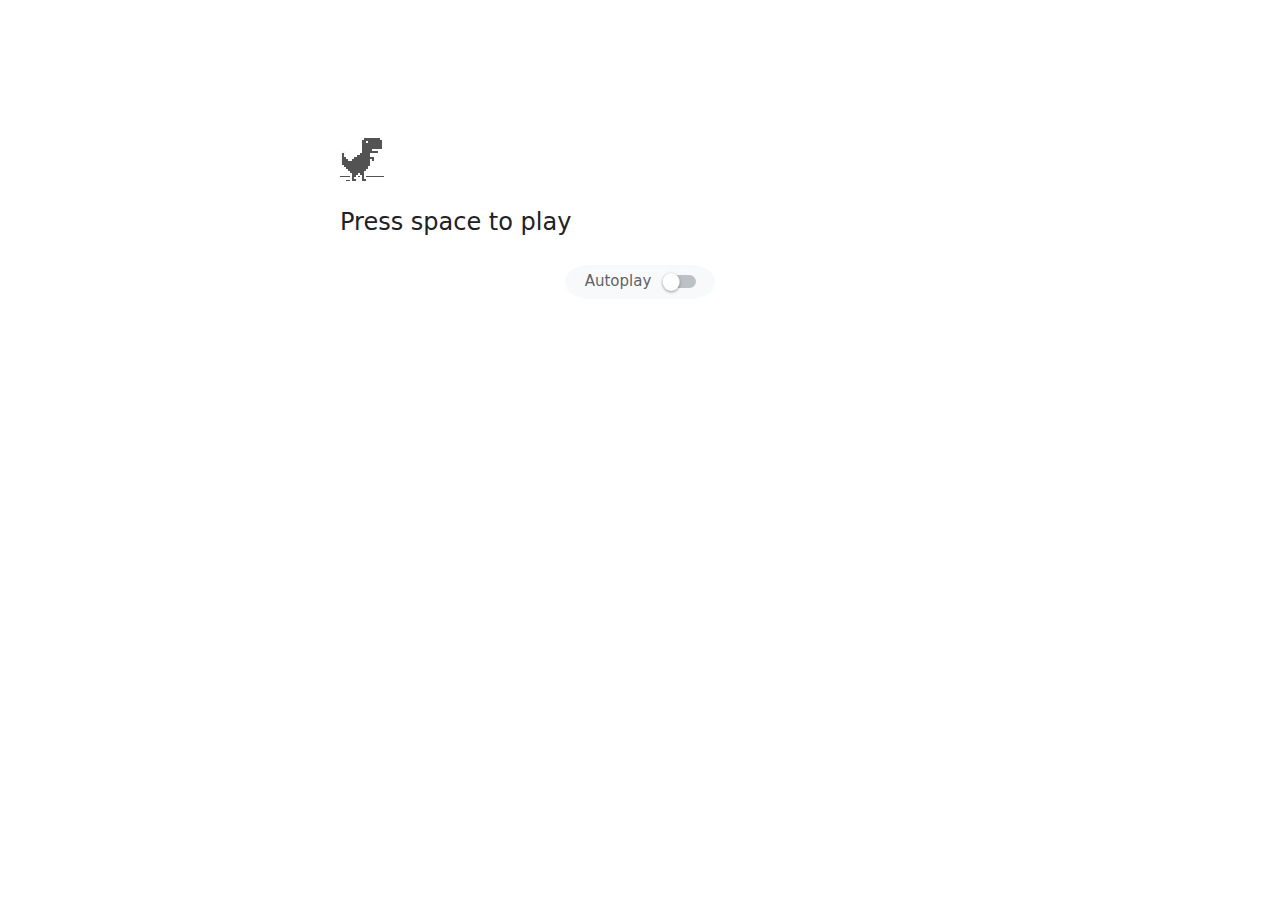
<file: games/dino2/index.html>
<!DOCTYPE html>
<html dir="ltr" lang="en" class="offline"><head>
    <meta charset="utf-8">
    <meta name="color-scheme" content="light dark">
    <meta name="theme-color" content="#fff">
    <meta name="viewport" content="width=device-width, initial-scale=1.0,
                                   maximum-scale=1.0, user-scalable=no">
    <title>chrome://dino/</title>
    <style>
  
  a {
    color: var(--link-color);
  }
  
  body {
    --background-color: #fff;
    --error-code-color: var(--google-gray-700);
    --google-blue-100: rgb(210, 227, 252);
    --google-blue-300: rgb(138, 180, 248);
    --google-blue-600: rgb(26, 115, 232);
    --google-blue-700: rgb(25, 103, 210);
    --google-gray-100: rgb(241, 243, 244);
    --google-gray-300: rgb(218, 220, 224);
    --google-gray-500: rgb(154, 160, 166);
    --google-gray-50: rgb(248, 249, 250);
    --google-gray-600: rgb(128, 134, 139);
    --google-gray-700: rgb(95, 99, 104);
    --google-gray-800: rgb(60, 64, 67);
    --google-gray-900: rgb(32, 33, 36);
    --heading-color: var(--google-gray-900);
    --link-color: rgb(88, 88, 88);
    --popup-container-background-color: rgba(0,0,0,.65);
    --primary-button-fill-color-active: var(--google-blue-700);
    --primary-button-fill-color: var(--google-blue-600);
    --primary-button-text-color: #fff;
    --quiet-background-color: rgb(247, 247, 247);
    --secondary-button-border-color: var(--google-gray-500);
    --secondary-button-fill-color: #fff;
    --secondary-button-hover-border-color: var(--google-gray-600);
    --secondary-button-hover-fill-color: var(--google-gray-50);
    --secondary-button-text-color: var(--google-gray-700);
    --small-link-color: var(--google-gray-700);
    --text-color: var(--google-gray-700);
    background: var(--background-color);
    color: var(--text-color);
    word-wrap: break-word;
  }
  
  .nav-wrapper .secondary-button {
    background: var(--secondary-button-fill-color);
    border: 1px solid var(--secondary-button-border-color);
    color: var(--secondary-button-text-color);
    float: none;
    margin: 0;
    padding: 8px 16px;
  }
  
  .hidden {
    display: none;
  }
  
  html {
    -webkit-text-size-adjust: 100%;
    font-size: 125%;
  }
  
  .icon {
    background-repeat: no-repeat;
    background-size: 100%;
  }
  
  @media (prefers-color-scheme: dark) {
    body {
      --background-color: var(--google-gray-900);
      --error-code-color: var(--google-gray-500);
      --heading-color: var(--google-gray-500);
      --link-color: var(--google-blue-300);
      --primary-button-fill-color-active: rgb(129, 162, 208);
      --primary-button-fill-color: var(--google-blue-300);
      --primary-button-text-color: var(--google-gray-900);
      --quiet-background-color: var(--background-color);
      --secondary-button-border-color: var(--google-gray-700);
      --secondary-button-fill-color: var(--google-gray-900);
      --secondary-button-hover-fill-color: rgb(48, 51, 57);
      --secondary-button-text-color: var(--google-blue-300);
      --small-link-color: var(--google-blue-300);
      --text-color: var(--google-gray-500);
    }
  }
  </style>
    <style>
  
  button {
    border: 0;
    border-radius: 4px;
    box-sizing: border-box;
    color: var(--primary-button-text-color);
    cursor: pointer;
    float: right;
    font-size: .875em;
    margin: 0;
    padding: 8px 16px;
    transition: box-shadow 150ms cubic-bezier(0.4, 0, 0.2, 1);
    user-select: none;
  }
  
  [dir='rtl'] button {
    float: left;
  }
  
  .bad-clock button,
  .captive-portal button,
  .https-only button,
  .insecure-form button,
  .lookalike-url button,
  .main-frame-blocked button,
  .neterror button,
  .pdf button,
  .ssl button,
  .safe-browsing-billing button {
    background: var(--primary-button-fill-color);
  }
  
  button:active {
    background: var(--primary-button-fill-color-active);
    outline: 0;
  }
  
  #debugging {
    display: inline;
    overflow: auto;
  }
  
  .debugging-content {
    line-height: 1em;
    margin-bottom: 0;
    margin-top: 1em;
  }
  
  .debugging-content-fixed-width {
    display: block;
    font-family: monospace;
    font-size: 1.2em;
    margin-top: 0.5em;
  }
  
  .debugging-title {
    font-weight: bold;
  }
  
  #details {
    margin: 0 0 50px;
  }
  
  #details p:not(:first-of-type) {
    margin-top: 20px;
  }
  
  .secondary-button:active {
    border-color: white;
    box-shadow: 0 1px 2px 0 rgba(60, 64, 67, .3),
        0 2px 6px 2px rgba(60, 64, 67, .15);
  }
  
  .secondary-button:hover {
    background: var(--secondary-button-hover-fill-color);
    border-color: var(--secondary-button-hover-border-color);
    text-decoration: none;
  }
  
  .error-code {
    color: var(--error-code-color);
    font-size: .8em;
    margin-top: 12px;
    text-transform: uppercase;
  }
  
  #error-debugging-info {
    font-size: 0.8em;
  }
  
  h1 {
    color: var(--heading-color);
    font-size: 1.6em;
    font-weight: normal;
    line-height: 1.25em;
    margin-bottom: 16px;
  }
  
  h2 {
    font-size: 1.2em;
    font-weight: normal;
  }
  
  .icon {
    height: 72px;
    margin: 0 0 40px;
    width: 72px;
  }
  
  input[type=checkbox] {
    opacity: 0;
  }
  
  input[type=checkbox]:focus ~ .checkbox::after {
    outline: -webkit-focus-ring-color auto 5px;
  }
  
  .interstitial-wrapper {
    box-sizing: border-box;
    font-size: 1em;
    line-height: 1.6em;
    margin: 14vh auto 0;
    max-width: 600px;
    width: 100%;
  }
  
  #main-message > p {
    display: inline;
  }
  
  #extended-reporting-opt-in {
    font-size: .875em;
    margin-top: 32px;
  }
  
  #extended-reporting-opt-in label {
    display: grid;
    grid-template-columns: 1.8em 1fr;
    position: relative;
  }
  
  #enhanced-protection-message {
    border-radius: 4px;
    font-size: 1em;
    margin-top: 32px;
    padding: 10px 5px;
  }
  
  #enhanced-protection-message label {
    display: grid;
    grid-template-columns: 2.5em 1fr;
    position: relative;
  }
  
  #enhanced-protection-message div {
    margin: 0.5em;
  }
  
  #enhanced-protection-message .icon {
    height: 1.5em;
    vertical-align: middle;
    width: 1.5em;
  }
  
  .nav-wrapper {
    margin-top: 51px;
  }
  
  .nav-wrapper::after {
    clear: both;
    content: '';
    display: table;
    width: 100%;
  }
  
  .small-link {
    color: var(--small-link-color);
    font-size: .875em;
  }
  
  .checkboxes {
    flex: 0 0 24px;
  }
  
  .checkbox {
    --padding: .9em;
    background: transparent;
    display: block;
    height: 1em;
    left: -1em;
    padding-inline-start: var(--padding);
    position: absolute;
    right: 0;
    top: -.5em;
    width: 1em;
  }
  
  .checkbox::after {
    border: 1px solid white;
    border-radius: 2px;
    content: '';
    height: 1em;
    left: var(--padding);
    position: absolute;
    top: var(--padding);
    width: 1em;
  }
  
  .checkbox::before {
    background: transparent;
    border: 2px solid white;
    border-inline-end-width: 0;
    border-top-width: 0;
    content: '';
    height: .2em;
    left: calc(.3em + var(--padding));
    opacity: 0;
    position: absolute;
    top: calc(.3em  + var(--padding));
    transform: rotate(-45deg);
    width: .5em;
  }
  
  input[type=checkbox]:checked ~ .checkbox::before {
    opacity: 1;
  }
  
  #recurrent-error-message {
    background: #ededed;
    border-radius: 4px;
    margin-bottom: 16px;
    margin-top: 12px;
    padding: 12px 16px;
  }
  
  .showing-recurrent-error-message #extended-reporting-opt-in {
    margin-top: 16px;
  }
  
  .showing-recurrent-error-message #enhanced-protection-message {
    margin-top: 16px;
  }
  
  @media (max-width: 700px) {
    .interstitial-wrapper {
      padding: 0 10%;
    }
  
    #error-debugging-info {
      overflow: auto;
    }
  }
  
  @media (max-width: 420px) {
    button,
    [dir='rtl'] button,
    .small-link {
      float: none;
      font-size: .825em;
      font-weight: 500;
      margin: 0;
      width: 100%;
    }
  
    button {
      padding: 16px 24px;
    }
  
    #details {
      margin: 20px 0 20px 0;
    }
  
    #details p:not(:first-of-type) {
      margin-top: 10px;
    }
  
    .secondary-button:not(.hidden) {
      display: block;
      margin-top: 20px;
      text-align: center;
      width: 100%;
    }
  
    .interstitial-wrapper {
      padding: 0 5%;
    }
  
    #extended-reporting-opt-in {
      margin-top: 24px;
    }
  
    #enhanced-protection-message {
      margin-top: 24px;
    }
  
    .nav-wrapper {
      margin-top: 30px;
    }
  }
  
  /**
   * Mobile specific styling.
   * Navigation buttons are anchored to the bottom of the screen.
   * Details message replaces the top content in its own scrollable area.
   */
  
  @media (max-width: 420px) {
    .nav-wrapper .secondary-button {
      border: 0;
      margin: 16px 0 0;
      margin-inline-end: 0;
      padding-bottom: 16px;
      padding-top: 16px;
    }
  }
  
  /* Fixed nav. */
  @media (min-width: 240px) and (max-width: 420px) and
         (min-height: 401px),
         (min-width: 421px) and (min-height: 240px) and
         (max-height: 560px) {
    body .nav-wrapper {
      background: var(--background-color);
      bottom: 0;
      box-shadow: 0 -12px 24px var(--background-color);
      left: 0;
      margin: 0 auto;
      max-width: 736px;
      padding-inline-end: 24px;
      padding-inline-start: 24px;
      position: fixed;
      right: 0;
      width: 100%;
      z-index: 2;
    }
  
    .interstitial-wrapper {
      max-width: 736px;
    }
  
    #details,
    #main-content {
      padding-bottom: 40px;
    }
  
    #details {
      padding-top: 5.5vh;
    }
  
    button.small-link {
      color: var(--google-blue-600);
    }
  }
  
  @media (max-width: 420px) and (orientation: portrait),
         (max-height: 560px) {
    body {
      margin: 0 auto;
    }
  
    button,
    [dir='rtl'] button,
    button.small-link,
    .nav-wrapper .secondary-button {
      font-family: Roboto-Regular,Helvetica;
      font-size: .933em;
      margin: 6px 0;
      transform: translatez(0);
    }
  
    .nav-wrapper {
      box-sizing: border-box;
      padding-bottom: 8px;
      width: 100%;
    }
  
    #details {
      box-sizing: border-box;
      height: auto;
      margin: 0;
      opacity: 1;
      transition: opacity 250ms cubic-bezier(0.4, 0, 0.2, 1);
    }
  
    #details.hidden,
    #main-content.hidden {
      height: 0;
      opacity: 0;
      overflow: hidden;
      padding-bottom: 0;
      transition: none;
    }
  
    h1 {
      font-size: 1.5em;
      margin-bottom: 8px;
    }
  
    .icon {
      margin-bottom: 5.69vh;
    }
  
    .interstitial-wrapper {
      box-sizing: border-box;
      margin: 7vh auto 12px;
      padding: 0 24px;
      position: relative;
    }
  
    .interstitial-wrapper p {
      font-size: .95em;
      line-height: 1.61em;
      margin-top: 8px;
    }
  
    #main-content {
      margin: 0;
      transition: opacity 100ms cubic-bezier(0.4, 0, 0.2, 1);
    }
  
    .small-link {
      border: 0;
    }
  
    .suggested-left > #control-buttons,
    .suggested-right > #control-buttons {
      float: none;
      margin: 0;
    }
  }
  
  @media (min-width: 421px) and (min-height: 500px) and (max-height: 560px) {
    .interstitial-wrapper {
      margin-top: 10vh;
    }
  }
  
  @media (min-height: 400px) and (orientation:portrait) {
    .interstitial-wrapper {
      margin-bottom: 145px;
    }
  }
  
  @media (min-height: 299px) {
    .nav-wrapper {
      padding-bottom: 16px;
    }
  }
  
  @media (max-height: 560px) and (min-height: 240px) and (orientation:landscape) {
    .extended-reporting-has-checkbox #details {
      padding-bottom: 80px;
    }
  }
  
  @media (min-height: 500px) and (max-height: 650px) and (max-width: 414px) and
         (orientation: portrait) {
    .interstitial-wrapper {
      margin-top: 7vh;
    }
  }
  
  @media (min-height: 650px) and (max-width: 414px) and (orientation: portrait) {
    .interstitial-wrapper {
      margin-top: 10vh;
    }
  }
  
  /* Small mobile screens. No fixed nav. */
  @media (max-height: 400px) and (orientation: portrait),
         (max-height: 239px) and (orientation: landscape),
         (max-width: 419px) and (max-height: 399px) {
    .interstitial-wrapper {
      display: flex;
      flex-direction: column;
      margin-bottom: 0;
    }
  
    #details {
      flex: 1 1 auto;
      order: 0;
    }
  
    #main-content {
      flex: 1 1 auto;
      order: 0;
    }
  
    .nav-wrapper {
      flex: 0 1 auto;
      margin-top: 8px;
      order: 1;
      padding-inline-end: 0;
      padding-inline-start: 0;
      position: relative;
      width: 100%;
    }
  
    button,
    .nav-wrapper .secondary-button {
      padding: 16px 24px;
    }
  
    button.small-link {
      color: var(--google-blue-600);
    }
  }
  
  @media (max-width: 239px) and (orientation: portrait) {
    .nav-wrapper {
      padding-inline-end: 0;
      padding-inline-start: 0;
    }
  }
  </style>
    <style>
  
  /* Don't use the main frame div when the error is in a subframe. */
  html[subframe] #main-frame-error {
    display: none;
  }
  
  /* Don't use the subframe error div when the error is in a main frame. */
  html:not([subframe]) #sub-frame-error {
    display: none;
  }
  
  h1 {
    margin-top: 0;
    word-wrap: break-word;
  }
  
  h1 span {
    font-weight: 500;
  }
  
  a {
    text-decoration: none;
  }
  
  .icon {
    -webkit-user-select: none;
    display: inline-block;
  }
  
  .icon-generic {
    /* Can't access chrome://theme/IDR_ERROR_NETWORK_GENERIC from an untrusted
     * renderer process, so embed the resource manually. */
    content: -webkit-image-set(
        url([data-uri]) 1x,
        url([data-uri]) 2x);
  }
  
  .icon-offline {
    content: -webkit-image-set(
        url([data-uri]) 1x,
        url([data-uri]) 2x);
    position: relative;
  }
  
  .icon-disabled {
    content: -webkit-image-set(
        url([data-uri]) 1x,
        url([data-uri]) 2x);
    width: 112px;
  }
  
  .hidden {
    display: none;
  }
  
  #suggestions-list a {
    color: var(--google-blue-600);
  }
  
  #suggestions-list p {
    margin-block-end: 0;
  }
  
  #suggestions-list ul {
    margin-top: 0;
  }
  
  .single-suggestion {
    list-style-type: none;
    padding-inline-start: 0;
  }
  
  #error-information-button {
    content: url([data-uri]);
    height: 24px;
    vertical-align: -.15em;
    width: 24px;
  }
  
  .use-popup-container#error-information-popup-container
    #error-information-popup {
    align-items: center;
    background-color: var(--popup-container-background-color);
    display: flex;
    height: 100%;
    left: 0;
    position: fixed;
    top: 0;
    width: 100%;
    z-index: 100;
  }
  
  .use-popup-container#error-information-popup-container
    #error-information-popup-content > p {
    margin-bottom: 11px;
    margin-inline-start: 20px;
  }
  
  .use-popup-container#error-information-popup-container #suggestions-list ul {
    margin-inline-start: 15px;
  }
  
  .use-popup-container#error-information-popup-container
    #error-information-popup-box {
    background-color: var(--background-color);
    left: 5%;
    padding-bottom: 15px;
    padding-top: 15px;
    position: fixed;
    width: 90%;
    z-index: 101;
  }
  
  .use-popup-container#error-information-popup-container div.error-code {
    margin-inline-start: 20px;
  }
  
  .use-popup-container#error-information-popup-container #suggestions-list p {
    margin-inline-start: 20px;
  }
  
  :not(.use-popup-container)#error-information-popup-container
    #error-information-popup-close {
    display: none;
  }
  
  #error-information-popup-close {
    margin-bottom: 0;
    margin-inline-end: 35px;
    margin-top: 15px;
    text-align: end;
  }
  
  .link-button {
    color: rgb(66, 133, 244);
    display: inline-block;
    font-weight: bold;
    text-transform: uppercase;
  }
  
  #sub-frame-error-details {
  
    color: #8F8F8F;
  
    /* Not done on mobile for performance reasons. */
    text-shadow: 0 1px 0 rgba(255,255,255,0.3);
  
  }
  
  [jscontent=hostName],
  [jscontent=failedUrl] {
    overflow-wrap: break-word;
  }
  
  .secondary-button {
    background: #d9d9d9;
    color: #696969;
    margin-inline-end: 16px;
  }
  
  .snackbar {
    background: #323232;
    border-radius: 2px;
    bottom: 24px;
    box-sizing: border-box;
    color: #fff;
    font-size: .87em;
    left: 24px;
    max-width: 568px;
    min-width: 288px;
    opacity: 0;
    padding: 16px 24px 12px;
    position: fixed;
    transform: translateY(90px);
    will-change: opacity, transform;
    z-index: 999;
  }
  
  .snackbar-show {
    -webkit-animation:
      show-snackbar 250ms cubic-bezier(0, 0, 0.2, 1) forwards,
      hide-snackbar 250ms cubic-bezier(0.4, 0, 1, 1) forwards 5s;
  }
  
  @-webkit-keyframes show-snackbar {
    100% {
      opacity: 1;
      transform: translateY(0);
    }
  }
  
  @-webkit-keyframes hide-snackbar {
    0% {
      opacity: 1;
      transform: translateY(0);
    }
    100% {
      opacity: 0;
      transform: translateY(90px);
    }
  }
  
  .suggestions {
    margin-top: 18px;
  }
  
  .suggestion-header {
    font-weight: bold;
    margin-bottom: 4px;
  }
  
  .suggestion-body {
    color: #777;
  }
  
  /* Decrease padding at low sizes. */
  @media (max-width: 640px), (max-height: 640px) {
    h1 {
      margin: 0 0 15px;
    }
    .suggestions {
      margin-top: 10px;
    }
    .suggestion-header {
      margin-bottom: 0;
    }
  }
  
  #download-link,
  #download-link-clicked {
    margin-bottom: 30px;
    margin-top: 30px;
  }
  
  #download-link-clicked {
    color: #BBB;
  }
  
  #download-link::before,
  #download-link-clicked::before {
    content: url([data-uri]);
    display: inline-block;
    margin-inline-end: 4px;
    vertical-align: -webkit-baseline-middle;
  }
  
  #download-link-clicked::before {
    opacity: 0;
    width: 0;
  }
  
  #offline-content-list-visibility-card {
    border: 1px solid white;
    border-radius: 8px;
    display: flex;
    font-size: .8em;
    justify-content: space-between;
    line-height: 1;
  }
  
  #offline-content-list.list-hidden #offline-content-list-visibility-card {
    border-color: rgb(218, 220, 224);
  }
  
  #offline-content-list-visibility-card > div {
    padding: 1em;
  }
  
  #offline-content-list-title {
    color: var(--google-gray-700);
  }
  
  #offline-content-list-show-text,
  #offline-content-list-hide-text {
    color: rgb(66, 133, 244);
  }
  
  /* Hides the "hide" text div when the offline content list is collapsed/hidden
   * and, alternatively, hides the "show" text div when the offline content list
   * is expanded/shown.
   */
  #offline-content-list.list-hidden #offline-content-list-hide-text,
  #offline-content-list:not(.list-hidden) #offline-content-list-show-text {
    display: none;
  }
  
  /* Controls the animation of the offline content list when it is expanded/shown.
   */
  #offline-content-suggestions {
    /* Max-height has to be set for the height animation to work. The chosen value
     * is a little greater than the maximum height the list will have, when all
     * suggestions have images, so that it is never clamped. This makes so that
     * when the actual height is smaller then the animation is not as smooth.
     */
    max-height: 27em;
    transition: max-height 200ms ease-in, visibility 0s 200ms,
                opacity 200ms 200ms linear;
  }
  
  /* Controls the animation of the offline content list when it is
   * collapsed/hidden.
   */
  #offline-content-list.list-hidden #offline-content-suggestions {
    max-height: 0;
    opacity: 0;
    transition: opacity 200ms linear, visibility 0s 200ms,
                max-height 200ms 200ms ease-out;
    visibility: hidden;
  }
  
  #offline-content-list {
    margin-inline-start: -5%;
    width: 110%;
  }
  
  /* The selectors below adjust the "overflow" of the suggestion cards contents
   * based on the same screen size based strategy used for the main frame, which
   * is applied by the `interstitial-wrapper` class. */
  @media (max-width: 420px)  {
    #offline-content-list {
      margin-inline-start: -2.5%;
      width: 105%;
    }
  }
  @media (max-width: 420px) and (orientation: portrait),
         (max-height: 560px) {
    #offline-content-list {
      margin-inline-start: -12px;
      width: calc(100% + 24px);
    }
  }
  
  .suggestion-with-image .offline-content-suggestion-thumbnail {
    flex-basis: 8.2em;
    flex-shrink: 0;
  }
  
  .suggestion-with-image .offline-content-suggestion-thumbnail > img {
    height: 100%;
    width: 100%;
  }
  
  .suggestion-with-image #offline-content-list:not(.is-rtl)
  .offline-content-suggestion-thumbnail > img {
    border-bottom-right-radius: 7px;
    border-top-right-radius: 7px;
  }
  
  .suggestion-with-image #offline-content-list.is-rtl
  .offline-content-suggestion-thumbnail > img {
    border-bottom-left-radius: 7px;
    border-top-left-radius: 7px;
  }
  
  .suggestion-with-icon .offline-content-suggestion-thumbnail {
    align-items: center;
    display: flex;
    justify-content: center;
    min-height: 4.2em;
    min-width: 4.2em;
  }
  
  .suggestion-with-icon .offline-content-suggestion-thumbnail > div {
    align-items: center;
    background-color: rgb(241, 243, 244);
    border-radius: 50%;
    display: flex;
    height: 2.3em;
    justify-content: center;
    width: 2.3em;
  }
  
  .suggestion-with-icon .offline-content-suggestion-thumbnail > div > img {
    height: 1.45em;
    width: 1.45em;
  }
  
  .offline-content-suggestion-favicon {
    height: 1em;
    margin-inline-end: 0.4em;
    width: 1.4em;
  }
  
  .offline-content-suggestion-favicon > img {
    height: 1.4em;
    width: 1.4em;
  }
  
  .no-favicon .offline-content-suggestion-favicon {
    display: none;
  }
  
  .image-video {
    content: url([data-uri]);
  }
  
  .image-music-note {
    content: url([data-uri]);
  }
  
  .image-earth {
    content: url([data-uri]);
  }
  
  .image-file {
    content: url([data-uri]);
  }
  
  .offline-content-suggestion-texts {
    display: flex;
    flex-direction: column;
    justify-content: space-between;
    line-height: 1.3;
    padding: .9em;
    width: 100%;
  }
  
  .offline-content-suggestion-title {
    -webkit-box-orient: vertical;
    -webkit-line-clamp: 3;
    color: rgb(32, 33, 36);
    display: -webkit-box;
    font-size: 1.1em;
    overflow: hidden;
    text-overflow: ellipsis;
  }
  
  div.offline-content-suggestion {
    align-items: stretch;
    border: 1px solid rgb(218, 220, 224);
    border-radius: 8px;
    display: flex;
    justify-content: space-between;
    margin-bottom: .8em;
  }
  
  .suggestion-with-image {
    flex-direction: row;
    height: 8.2em;
    max-height: 8.2em;
  }
  
  .suggestion-with-icon {
    flex-direction: row-reverse;
    height: 4.2em;
    max-height: 4.2em;
  }
  
  .suggestion-with-icon .offline-content-suggestion-title {
    -webkit-line-clamp: 1;
    word-break: break-all;
  }
  
  .suggestion-with-icon .offline-content-suggestion-texts {
    padding-inline-start: 0;
  }
  
  .offline-content-suggestion-attribution-freshness {
    color: rgb(95, 99, 104);
    display: flex;
    font-size: .8em;
    line-height: 1.7em;
  }
  
  .offline-content-suggestion-attribution {
    -webkit-box-orient: vertical;
    -webkit-line-clamp: 1;
    display: -webkit-box;
    flex-shrink: 1;
    margin-inline-end: 0.3em;
    overflow: hidden;
    overflow-wrap: break-word;
    text-overflow: ellipsis;
    word-break: break-all;
  }
  
  .no-attribution .offline-content-suggestion-attribution {
    display: none;
  }
  
  .offline-content-suggestion-freshness::before {
    content: '-';
    display: inline-block;
    flex-shrink: 0;
    margin-inline-end: .1em;
    margin-inline-start: .1em;
  }
  
  .no-attribution .offline-content-suggestion-freshness::before {
    display: none;
  }
  
  .offline-content-suggestion-freshness {
    flex-shrink: 0;
  }
  
  .suggestion-with-image .offline-content-suggestion-pin-spacer {
    flex-grow: 100;
    flex-shrink: 1;
  }
  
  .suggestion-with-image .offline-content-suggestion-pin {
    content: url([data-uri]);
    flex-shrink: 0;
    height: 1.4em;
    margin-inline-start: .4em;
    width: 1.4em;
  }
  
  /* Controls the animation (and a bit more) of the launch-downloads-home action
   * button when the offline content list is expanded/shown.
   */
  #offline-content-list-action {
    text-align: center;
    transition: visibility 0s 200ms, opacity 200ms 200ms linear;
  }
  
  /* Controls the animation of the launch-downloads-home action button when the
   * offline content list is collapsed/hidden.
   */
  #offline-content-list.list-hidden #offline-content-list-action {
    opacity: 0;
    transition: opacity 200ms linear, visibility 0s 200ms;
    visibility: hidden;
  }
  
  #cancel-save-page-button {
    background-image: url([data-uri]);
    background-position: right 27px center;
    background-repeat: no-repeat;
    border: 1px solid var(--google-gray-300);
    border-radius: 5px;
    color: var(--google-gray-700);
    margin-bottom: 26px;
    padding-bottom: 16px;
    padding-inline-end: 88px;
    padding-inline-start: 16px;
    padding-top: 16px;
    text-align: start;
  }
  
  html[dir='rtl'] #cancel-save-page-button {
    background-position: left 27px center;
  }
  
  #save-page-for-later-button {
    display: flex;
    justify-content: start;
  }
  
  #save-page-for-later-button a::before {
    content: url([data-uri]);
    display: inline-block;
    margin-inline-end: 4px;
    vertical-align: -webkit-baseline-middle;
  }
  
  .hidden#save-page-for-later-button {
    display: none;
  }
  
  /* Don't allow overflow when in a subframe. */
  html[subframe] body {
    overflow: hidden;
  }
  
  #sub-frame-error {
    -webkit-align-items: center;
    -webkit-flex-flow: column;
    -webkit-justify-content: center;
    background-color: #DDD;
    display: -webkit-flex;
    height: 100%;
    left: 0;
    position: absolute;
    text-align: center;
    top: 0;
    transition: background-color 200ms ease-in-out;
    width: 100%;
  }
  
  #sub-frame-error:hover {
    background-color: #EEE;
  }
  
  #sub-frame-error .icon-generic {
    margin: 0 0 16px;
  }
  
  #sub-frame-error-details {
    margin: 0 10px;
    text-align: center;
    visibility: hidden;
  }
  
  /* Show details only when hovering. */
  #sub-frame-error:hover #sub-frame-error-details {
    visibility: visible;
  }
  
  /* If the iframe is too small, always hide the error code. */
  /* TODO(mmenke): See if overflow: no-display works better, once supported. */
  @media (max-width: 200px), (max-height: 95px) {
    #sub-frame-error-details {
      display: none;
    }
  }
  
  /* Adjust icon for small embedded frames in apps. */
  @media (max-height: 100px) {
    #sub-frame-error .icon-generic {
      height: auto;
      margin: 0;
      padding-top: 0;
      width: 25px;
    }
  }
  
  /* details-button is special; it's a <button> element that looks like a link. */
  #details-button {
    box-shadow: none;
    min-width: 0;
  }
  
  /* Styles for platform dependent separation of controls and details button. */
  .suggested-left > #control-buttons,
  .suggested-right > #details-button {
    float: left;
  }
  
  .suggested-right > #control-buttons,
  .suggested-left > #details-button {
    float: right;
  }
  
  .suggested-left .secondary-button {
    margin-inline-end: 0;
    margin-inline-start: 16px;
  }
  
  #details-button.singular {
    float: none;
  }
  
  /* download-button shows both icon and text. */
  #download-button {
    padding-bottom: 4px;
    padding-top: 4px;
    position: relative;
  }
  
  #download-button::before {
    background: -webkit-image-set(
        url([data-uri]) 1x,
        url([data-uri]) 2x)
      no-repeat;
    content: '';
    display: inline-block;
    height: 24px;
    margin-inline-end: 4px;
    margin-inline-start: -4px;
    vertical-align: middle;
    width: 24px;
  }
  
  #download-button:disabled {
    background: rgb(180, 206, 249);
    color: rgb(255, 255, 255);
  }
  
  #buttons::after {
    clear: both;
    content: '';
    display: block;
    width: 100%;
  }
  
  /* Offline page */
  html[dir='rtl'] .runner-container,
  html[dir='rtl'].offline .icon-offline {
    transform: scaleX(-1);
  }
  
  .offline {
    transition: filter 1.5s cubic-bezier(0.65, 0.05, 0.36, 1),
                background-color 1.5s cubic-bezier(0.65, 0.05, 0.36, 1);
  
    will-change: filter, background-color;
  
  }
  
  .offline body {
    transition: background-color 1.5s cubic-bezier(0.65, 0.05, 0.36, 1);
  }
  
  .offline #main-message > p {
    display: none;
  }
  
  .offline.inverted {
    background-color: #fff;
    filter: invert(1);
  }
  
  .offline.inverted body {
    background-color: #fff;
  }
  
  .offline .interstitial-wrapper {
    color: var(--text-color);
    font-size: 1em;
    line-height: 1.55;
    margin: 0 auto;
    max-width: 600px;
    padding-top: 100px;
    position: relative;
    width: 100%;
  }
  
  .offline .runner-container {
    direction: ltr;
    height: 150px;
    max-width: 600px;
    overflow: hidden;
    position: absolute;
    top: 35px;
    width: 44px;
  }
  
  .offline .runner-container:focus {
    outline: none;
  }
  
  .offline .runner-container:focus-visible {
    outline: 3px solid var(--google-blue-300);
  }
  
  .offline .runner-canvas {
    height: 150px;
    max-width: 600px;
    opacity: 1;
    overflow: hidden;
    position: absolute;
    top: 0;
    z-index: 10;
  }
  
  .offline .controller {
    height: 100vh;
    left: 0;
    position: absolute;
    top: 0;
    width: 100vw;
    z-index: 9;
  }
  
  #offline-resources {
    display: none;
  }
  
  #offline-instruction {
    image-rendering: pixelated;
    left: 0;
    margin: auto;
    position: absolute;
    right: 0;
    top: 60px;
    width: fit-content;
  }
  
  .offline-runner-live-region {
    bottom: 0;
    clip-path: polygon(0 0, 0 0, 0 0);
    color: var(--background-color);
    display: block;
    font-size: xx-small;
    overflow: hidden;
    position: absolute;
    text-align: center;
    transition: color 1.5s cubic-bezier(0.65, 0.05, 0.36, 1);
    user-select: none;
  }
  
  /* Custom toggle */
  .slow-speed-option {
    user-select: none;
    align-items: center;
    background: var(--google-gray-50);
    border-radius: 24px/50%;
    bottom: 0;
    color: var(--error-code-color);
    display: inline-flex;
    font-size: 1em;
    left: 0;
    line-height: 1.1em;
    margin: 5px auto;
    padding: 2px 12px 3px 20px;
    position: absolute;
    right: 0;
    width: max-content;
    z-index: 999;
  }
  
  .slow-speed-option.hidden {
    display: none;
  }
  
  .slow-speed-option [type=checkbox] {
    opacity: 0;
    pointer-events: none;
    position: absolute;
  }
  
  .slow-speed-option .slow-speed-toggle {
    cursor: pointer;
    margin-inline-start: 8px;
    padding: 8px 4px;
    position: relative;
  }
  
  .slow-speed-option [type=checkbox]:disabled ~ .slow-speed-toggle {
    cursor: default;
  }
  
  .slow-speed-option-label [type=checkbox] {
    opacity: 0;
    pointer-events: none;
    position: absolute;
  }
  
  .slow-speed-option .slow-speed-toggle::before,
  .slow-speed-option .slow-speed-toggle::after {
    content: '';
    display: block;
    margin: 0 3px;
    transition: all 100ms cubic-bezier(0.4, 0, 1, 1);
  }
  
  .slow-speed-option .slow-speed-toggle::before {
    background: rgb(189,193,198);
    border-radius: 0.65em;
    height: 0.9em;
    width: 2em;
  }
  
  .slow-speed-option .slow-speed-toggle::after {
    background: #fff;
    border-radius: 50%;
    box-shadow: 0 1px 3px 0 rgb(0 0 0 / 40%);
    height: 1.2em;
    position: absolute;
    top: 51%;
    transform: translate(-20%, -50%);
    width: 1.1em;
  }
  
  .slow-speed-option [type=checkbox]:focus + .slow-speed-toggle {
    box-shadow: 0 0 8px rgb(94, 158, 214);
    outline: 1px solid rgb(93, 157, 213);
  }
  
  .slow-speed-option [type=checkbox]:checked + .slow-speed-toggle::before {
    background: var(--google-blue-600);
    opacity: 0.5;
  }
  
  .slow-speed-option [type=checkbox]:checked + .slow-speed-toggle::after {
    background: var(--google-blue-600);
    transform: translate(calc(2em - 90%), -50%);
  }
  
  .slow-speed-option [type=checkbox]:checked:disabled +
    .slow-speed-toggle::before {
    background: rgb(189,193,198);
  }
  
  .slow-speed-option [type=checkbox]:checked:disabled +
    .slow-speed-toggle::after {
    background: var(--google-gray-50);
  }
  
  @media (max-width: 420px) {
    #download-button {
      padding-bottom: 12px;
      padding-top: 12px;
    }
  
    .suggested-left > #control-buttons,
    .suggested-right > #control-buttons {
      float: none;
    }
  
    .snackbar {
      border-radius: 0;
      bottom: 0;
      left: 0;
      width: 100%;
    }
  }
  
  @media (max-height: 350px) {
    h1 {
      margin: 0 0 15px;
    }
  
    .icon-offline {
      margin: 0 0 10px;
    }
  
    .interstitial-wrapper {
      margin-top: 5%;
    }
  
    .nav-wrapper {
      margin-top: 30px;
    }
  }
  
  @media (min-width: 420px) and (max-width: 736px) and
         (min-height: 240px) and (max-height: 420px) and
         (orientation:landscape) {
    .interstitial-wrapper {
      margin-bottom: 100px;
    }
  }
  
  @media (max-width: 360px) and (max-height: 480px) {
    .offline .interstitial-wrapper {
      padding-top: 60px;
    }
  
    .offline .runner-container {
      top: 8px;
    }
  }
  
  @media (min-height: 240px) and (orientation: landscape) {
    .offline .interstitial-wrapper {
      margin-bottom: 90px;
    }
  
    .icon-offline {
      margin-bottom: 20px;
    }
  }
  
  @media (max-height: 320px) and (orientation: landscape) {
    .icon-offline {
      margin-bottom: 0;
    }
  
    .offline .runner-container {
      top: 10px;
    }
  }
  
  @media (max-width: 240px) {
    button {
      padding-inline-end: 12px;
      padding-inline-start: 12px;
    }
  
    .interstitial-wrapper {
      overflow: inherit;
      padding: 0 8px;
    }
  }
  
  @media (max-width: 120px) {
    button {
      width: auto;
    }
  }
  
  .arcade-mode,
  .arcade-mode .runner-container,
  .arcade-mode .runner-canvas {
    image-rendering: pixelated;
    max-width: 100%;
    overflow: hidden;
  }
  
  .arcade-mode #buttons,
  .arcade-mode #main-content {
    opacity: 0;
    overflow: hidden;
  }
  
  .arcade-mode .interstitial-wrapper {
    height: 100vh;
    max-width: 100%;
    overflow: hidden;
  }
  
  .arcade-mode .runner-container {
    left: 0;
    margin: auto;
    right: 0;
    transform-origin: top center;
    transition: transform 250ms cubic-bezier(0.4, 0, 1, 1) 400ms;
    z-index: 2;
  }
  
  @media (prefers-color-scheme: dark) {
    .icon {
      filter: invert(1);
    }
  
    .offline .runner-canvas {
      filter: invert(1);
    }
  
    .offline.inverted {
      background-color: var(--background-color);
      filter: invert(0);
    }
  
    .offline.inverted body {
      background-color: #fff;
    }
  
    .offline.inverted .offline-runner-live-region {
      color: #fff;
    }
  
    #suggestions-list a {
      color: var(--link-color);
    }
  
    #error-information-button {
      filter: invert(0.6);
    }
  
    .slow-speed-option {
      background: var(--google-gray-800);
      color: var(--google-gray-100);
    }
  
    .slow-speed-option .slow-speed-toggle::before,
    .slow-speed-option [type=checkbox]:checked:disabled +
      .slow-speed-toggle::before {
       background: rgb(189,193,198);
    }
  
    .slow-speed-option [type=checkbox]:checked + .slow-speed-toggle::after,
    .slow-speed-option [type=checkbox]:checked + .slow-speed-toggle::before {
      background: var(--google-blue-300);
    }
  }
  </style>
    <script>
  
  /**
   * @typedef {{
   *   downloadButtonClick: function(),
   *   reloadButtonClick: function(string),
   *   detailsButtonClick: function(),
   *   diagnoseErrorsButtonClick: function(),
   *   trackEasterEgg: function(),
   *   updateEasterEggHighScore: function(number),
   *   resetEasterEggHighScore: function(),
   *   launchOfflineItem: function(string, string),
   *   savePageForLater: function(),
   *   cancelSavePage: function(),
   *   listVisibilityChange: function(boolean),
   * }}
   */
  // eslint-disable-next-line no-var
  var errorPageController;
  
  const HIDDEN_CLASS = 'hidden';
  
  // Decodes a UTF16 string that is encoded as base64.
  function decodeUTF16Base64ToString(encoded_text) {
    const data = atob(encoded_text);
    let result = '';
    for (let i = 0; i < data.length; i += 2) {
      result +=
          String.fromCharCode(data.charCodeAt(i) * 256 + data.charCodeAt(i + 1));
    }
    return result;
  }
  
  function toggleHelpBox() {
    const helpBoxOuter = document.getElementById('details');
    helpBoxOuter.classList.toggle(HIDDEN_CLASS);
    const detailsButton = document.getElementById('details-button');
    if (helpBoxOuter.classList.contains(HIDDEN_CLASS)) {
      /** @suppress {missingProperties} */
      detailsButton.innerText = detailsButton.detailsText;
    } else {
      /** @suppress {missingProperties} */
      detailsButton.innerText = detailsButton.hideDetailsText;
    }
  
    // Details appears over the main content on small screens.
    if (mobileNav) {
      document.getElementById('main-content').classList.toggle(HIDDEN_CLASS);
      const runnerContainer = document.querySelector('.runner-container');
      if (runnerContainer) {
        runnerContainer.classList.toggle(HIDDEN_CLASS);
      }
    }
  }
  
  function diagnoseErrors() {
    if (window.errorPageController) {
      errorPageController.diagnoseErrorsButtonClick();
    }
  }
  
  // Subframes use a different layout but the same html file.  This is to make it
  // easier to support platforms that load the error page via different
  // mechanisms (Currently just iOS). We also use the subframe style for portals
  // as they are embedded like subframes and can't be interacted with by the user.
  let isSubFrame = false;
  if (window.top.location !== window.location || window.portalHost) {
    document.documentElement.setAttribute('subframe', '');
    isSubFrame = true;
  }
  
  // Re-renders the error page using |strings| as the dictionary of values.
  // Used by NetErrorTabHelper to update DNS error pages with probe results.
  function updateForDnsProbe(strings) {
    const context = new JsEvalContext(strings);
    jstProcess(context, document.getElementById('t'));
    onDocumentLoadOrUpdate();
  }
  
  // Adds an icon class to the list and removes classes previously set.
  function updateIconClass(newClass) {
    const frameSelector = isSubFrame ? '#sub-frame-error' : '#main-frame-error';
    const iconEl = document.querySelector(frameSelector + ' .icon');
  
    if (iconEl.classList.contains(newClass)) {
      return;
    }
  
    iconEl.className = 'icon ' + newClass;
  }
  
  // Implements button clicks.  This function is needed during the transition
  // between implementing these in trunk chromium and implementing them in iOS.
  function reloadButtonClick(url) {
    if (window.errorPageController) {
      // 
  
      // 
      errorPageController.reloadButtonClick();
      // 
    } else {
      window.location = url;
    }
  }
  
  function downloadButtonClick() {
    if (window.errorPageController) {
      errorPageController.downloadButtonClick();
      const downloadButton = document.getElementById('download-button');
      downloadButton.disabled = true;
      /** @suppress {missingProperties} */
      downloadButton.textContent = downloadButton.disabledText;
  
      document.getElementById('download-link-wrapper')
          .classList.add(HIDDEN_CLASS);
      document.getElementById('download-link-clicked-wrapper')
          .classList.remove(HIDDEN_CLASS);
    }
  }
  
  function detailsButtonClick() {
    if (window.errorPageController) {
      errorPageController.detailsButtonClick();
    }
  }
  
  let primaryControlOnLeft = true;
  // 
  primaryControlOnLeft = false;
  // 
  
  function setAutoFetchState(scheduled, can_schedule) {
    document.getElementById('cancel-save-page-button')
        .classList.toggle(HIDDEN_CLASS, !scheduled);
    document.getElementById('save-page-for-later-button')
        .classList.toggle(HIDDEN_CLASS, scheduled || !can_schedule);
  }
  
  function savePageLaterClick() {
    errorPageController.savePageForLater();
    // savePageForLater will eventually trigger a call to setAutoFetchState() when
    // it completes.
  }
  
  function cancelSavePageClick() {
    errorPageController.cancelSavePage();
    // setAutoFetchState is not called in response to cancelSavePage(), so do it
    // now.
    setAutoFetchState(false, true);
  }
  
  function toggleErrorInformationPopup() {
    document.getElementById('error-information-popup-container')
        .classList.toggle(HIDDEN_CLASS);
  }
  
  function launchOfflineItem(itemID, name_space) {
    errorPageController.launchOfflineItem(itemID, name_space);
  }
  
  function launchDownloadsPage() {
    errorPageController.launchDownloadsPage();
  }
  
  function getIconForSuggestedItem(item) {
    // Note: |item.content_type| contains the enum values from
    // chrome::mojom::AvailableContentType.
    switch (item.content_type) {
      case 1:  // kVideo
        return 'image-video';
      case 2:  // kAudio
        return 'image-music-note';
      case 0:  // kPrefetchedPage
      case 3:  // kOtherPage
        return 'image-earth';
    }
    return 'image-file';
  }
  
  function getSuggestedContentDiv(item, index) {
    // Note: See AvailableContentToValue in available_offline_content_helper.cc
    // for the data contained in an |item|.
    // TODO(carlosk): Present |snippet_base64| when that content becomes
    // available.
    let thumbnail = '';
    const extraContainerClasses = [];
    // html_inline.py will try to replace src attributes with data URIs using a
    // simple regex. The following is obfuscated slightly to avoid that.
    const source = 'src';
    if (item.thumbnail_data_uri) {
      extraContainerClasses.push('suggestion-with-image');
      thumbnail = `<img ${source}="${item.thumbnail_data_uri}">`;
    } else {
      extraContainerClasses.push('suggestion-with-icon');
      const iconClass = getIconForSuggestedItem(item);
      thumbnail = `<div><img class="${iconClass}"></div>`;
    }
  
    let favicon = '';
    if (item.favicon_data_uri) {
      favicon = `<img ${source}="${item.favicon_data_uri}">`;
    } else {
      extraContainerClasses.push('no-favicon');
    }
  
    if (!item.attribution_base64) {
      extraContainerClasses.push('no-attribution');
    }
  
    return `
    <div class="offline-content-suggestion ${extraContainerClasses.join(' ')}"
      onclick="launchOfflineItem('${item.ID}', '${item.name_space}')">
        <div class="offline-content-suggestion-texts">
          <div id="offline-content-suggestion-title-${index}"
               class="offline-content-suggestion-title">
          </div>
          <div class="offline-content-suggestion-attribution-freshness">
            <div id="offline-content-suggestion-favicon-${index}"
                 class="offline-content-suggestion-favicon">
              ${favicon}
            </div>
            <div id="offline-content-suggestion-attribution-${index}"
                 class="offline-content-suggestion-attribution">
            </div>
            <div class="offline-content-suggestion-freshness">
              ${item.date_modified}
            </div>
            <div class="offline-content-suggestion-pin-spacer"></div>
            <div class="offline-content-suggestion-pin"></div>
          </div>
        </div>
        <div class="offline-content-suggestion-thumbnail">
          ${thumbnail}
        </div>
    </div>`;
  }
  
  /**
   * @typedef {{
   *   ID: string,
   *   name_space: string,
   *   title_base64: string,
   *   snippet_base64: string,
   *   date_modified: string,
   *   attribution_base64: string,
   *   thumbnail_data_uri: string,
   *   favicon_data_uri: string,
   *   content_type: number,
   * }}
   */
  let AvailableOfflineContent;
  
  // Populates a list of suggested offline content.
  // Note: For security reasons all content downloaded from the web is considered
  // unsafe and must be securely handled to be presented on the dino page. Images
  // have already been safely re-encoded but textual content -- like title and
  // attribution -- must be properly handled here.
  // @param {boolean} isShown
  // @param {Array<AvailableOfflineContent>} suggestions
  function offlineContentAvailable(isShown, suggestions) {
    if (!suggestions || !loadTimeData.valueExists('offlineContentList')) {
      return;
    }
  
    const suggestionsHTML = [];
    for (let index = 0; index < suggestions.length; index++) {
      suggestionsHTML.push(getSuggestedContentDiv(suggestions[index], index));
    }
  
    document.getElementById('offline-content-suggestions').innerHTML =
        suggestionsHTML.join('\n');
  
    // Sets textual web content using |textContent| to make sure it's handled as
    // plain text.
    for (let index = 0; index < suggestions.length; index++) {
      document.getElementById(`offline-content-suggestion-title-${index}`)
          .textContent =
          decodeUTF16Base64ToString(suggestions[index].title_base64);
      document.getElementById(`offline-content-suggestion-attribution-${index}`)
          .textContent =
          decodeUTF16Base64ToString(suggestions[index].attribution_base64);
    }
  
    const contentListElement = document.getElementById('offline-content-list');
    if (document.dir === 'rtl') {
      contentListElement.classList.add('is-rtl');
    }
    contentListElement.hidden = false;
    // The list is configured as hidden by default. Show it if needed.
    if (isShown) {
      toggleOfflineContentListVisibility(false);
    }
  }
  
  function toggleOfflineContentListVisibility(updatePref) {
    if (!loadTimeData.valueExists('offlineContentList')) {
      return;
    }
  
    const contentListElement = document.getElementById('offline-content-list');
    const isVisible = !contentListElement.classList.toggle('list-hidden');
  
    if (updatePref && window.errorPageController) {
      errorPageController.listVisibilityChanged(isVisible);
    }
  }
  
  // Called on document load, and from updateForDnsProbe().
  function onDocumentLoadOrUpdate() {
    const downloadButtonVisible = loadTimeData.valueExists('downloadButton') &&
        loadTimeData.getValue('downloadButton').msg;
    const detailsButton = document.getElementById('details-button');
  
    // If offline content suggestions will be visible, the usual buttons will not
    // be presented.
    const offlineContentVisible =
        loadTimeData.valueExists('suggestedOfflineContentPresentation');
    if (offlineContentVisible) {
      document.querySelector('.nav-wrapper').classList.add(HIDDEN_CLASS);
      detailsButton.classList.add(HIDDEN_CLASS);
  
      document.getElementById('download-link').hidden = !downloadButtonVisible;
      document.getElementById('download-links-wrapper')
          .classList.remove(HIDDEN_CLASS);
      document.getElementById('error-information-popup-container')
          .classList.add('use-popup-container', HIDDEN_CLASS);
      document.getElementById('error-information-button')
          .classList.remove(HIDDEN_CLASS);
    }
  
    const attemptAutoFetch = loadTimeData.valueExists('attemptAutoFetch') &&
        loadTimeData.getValue('attemptAutoFetch');
  
    const reloadButtonVisible = loadTimeData.valueExists('reloadButton') &&
        loadTimeData.getValue('reloadButton').msg;
  
    const reloadButton = document.getElementById('reload-button');
    const downloadButton = document.getElementById('download-button');
    if (reloadButton.style.display === 'none' &&
        downloadButton.style.display === 'none') {
      detailsButton.classList.add('singular');
    }
  
    // Show or hide control buttons.
    const controlButtonDiv = document.getElementById('control-buttons');
    controlButtonDiv.hidden =
        offlineContentVisible || !(reloadButtonVisible || downloadButtonVisible);
  
    const iconClass = loadTimeData.valueExists('iconClass') &&
        loadTimeData.getValue('iconClass');
  
    updateIconClass(iconClass);
  
    if (!isSubFrame && iconClass === 'icon-offline') {
      document.documentElement.classList.add('offline');
      new Runner('.interstitial-wrapper');
    }
  }
  
  function onDocumentLoad() {
    // Sets up the proper button layout for the current platform.
    const buttonsDiv = document.getElementById('buttons');
    if (primaryControlOnLeft) {
      buttonsDiv.classList.add('suggested-left');
    } else {
      buttonsDiv.classList.add('suggested-right');
    }
  
    onDocumentLoadOrUpdate();
  }
  
  document.addEventListener('DOMContentLoaded', onDocumentLoad);
  </script>
    <script>
  
  let mobileNav = false;
  
  /**
   * For small screen mobile the navigation buttons are moved
   * below the advanced text.
   */
  function onResize() {
    const helpOuterBox = document.querySelector('#details');
    const mainContent = document.querySelector('#main-content');
    const mediaQuery = '(min-width: 240px) and (max-width: 420px) and ' +
        '(min-height: 401px), ' +
        '(max-height: 560px) and (min-height: 240px) and ' +
        '(min-width: 421px)';
  
    const detailsHidden = helpOuterBox.classList.contains(HIDDEN_CLASS);
    const runnerContainer = document.querySelector('.runner-container');
  
    // Check for change in nav status.
    if (mobileNav !== window.matchMedia(mediaQuery).matches) {
      mobileNav = !mobileNav;
  
      // Handle showing the top content / details sections according to state.
      if (mobileNav) {
        mainContent.classList.toggle(HIDDEN_CLASS, !detailsHidden);
        helpOuterBox.classList.toggle(HIDDEN_CLASS, detailsHidden);
        if (runnerContainer) {
          runnerContainer.classList.toggle(HIDDEN_CLASS, !detailsHidden);
        }
      } else if (!detailsHidden) {
        // Non mobile nav with visible details.
        mainContent.classList.remove(HIDDEN_CLASS);
        helpOuterBox.classList.remove(HIDDEN_CLASS);
        if (runnerContainer) {
          runnerContainer.classList.remove(HIDDEN_CLASS);
        }
      }
    }
  }
  
  function setupMobileNav() {
    window.addEventListener('resize', onResize);
    onResize();
  }
  
  document.addEventListener('DOMContentLoaded', setupMobileNav);
  </script>
    <script>
  
  /**
   * T-Rex runner.
   * @param {string} outerContainerId Outer containing element id.
   * @param {!Object=} opt_config
   * @constructor
   * @implements {EventListener}
   * @export
   */
  function Runner(outerContainerId, opt_config) {
    // Singleton
    if (Runner.instance_) {
      return Runner.instance_;
    }
    Runner.instance_ = this;
  
    this.outerContainerEl = document.querySelector(outerContainerId);
    this.containerEl = null;
    this.snackbarEl = null;
    // A div to intercept touch events. Only set while (playing && useTouch).
    this.touchController = null;
  
    this.config = opt_config || Object.assign(Runner.config, Runner.normalConfig);
    // Logical dimensions of the container.
    this.dimensions = Runner.defaultDimensions;
  
    this.gameType = null;
    Runner.spriteDefinition = Runner.spriteDefinitionByType['original'];
  
    this.altGameImageSprite = null;
    this.altGameModeActive = false;
    this.altGameModeFlashTimer = null;
    this.fadeInTimer = 0;
  
    this.canvas = null;
    this.canvasCtx = null;
  
    this.tRex = null;
  
    this.distanceMeter = null;
    this.distanceRan = 0;
  
    this.highestScore = 0;
    this.syncHighestScore = false;
  
    this.time = 0;
    this.runningTime = 0;
    this.msPerFrame = 1000 / FPS;
    this.currentSpeed = this.config.SPEED;
    Runner.slowDown = false;
  
    this.obstacles = [];
  
    this.activated = false; // Whether the easter egg has been activated.
    this.playing = false; // Whether the game is currently in play state.
    this.crashed = false;
    this.paused = false;
    this.inverted = false;
    this.invertTimer = 0;
    this.resizeTimerId_ = null;
  
    this.playCount = 0;
  
    // Sound FX.
    this.audioBuffer = null;
  
    /** @type {Object} */
    this.soundFx = {};
    this.generatedSoundFx = null;
  
    // Global web audio context for playing sounds.
    this.audioContext = null;
  
    // Images.
    this.images = {};
    this.imagesLoaded = 0;
  
    // Gamepad state.
    this.pollingGamepads = false;
    this.gamepadIndex = undefined;
    this.previousGamepad = null;
  
    if (this.isDisabled()) {
      //this.setupDisabledRunner();
    } else {
      if (Runner.isAltGameModeEnabled()) {
        this.initAltGameType();
        Runner.gameType = this.gameType;
      }
      this.loadImages();
  
      window['initializeEasterEggHighScore'] =
          this.initializeHighScore.bind(this);
    }
  }
  
  /**
   * Default game width.
   * @const
   */
  const DEFAULT_WIDTH = 600;
  
  /**
   * Frames per second.
   * @const
   */
  const FPS = 60;
  
  /** @const */
  const IS_HIDPI = window.devicePixelRatio > 1;
  
  /** @const */
  const IS_IOS = /CriOS/.test(window.navigator.userAgent);
  
  /** @const */
  const IS_MOBILE = /Android/.test(window.navigator.userAgent) || IS_IOS;
  
  /** @const */
  const IS_RTL = document.querySelector('html').dir == 'rtl';
  
  /** @const */
  const ARCADE_MODE_URL = 'chrome://dino/';
  
  /** @const */
  const RESOURCE_POSTFIX = 'offline-resources-';
  
  /** @const */
  const A11Y_STRINGS = {
    ariaLabel: 'dinoGameA11yAriaLabel',
    description: 'dinoGameA11yDescription',
    gameOver: 'dinoGameA11yGameOver',
    highScore: 'dinoGameA11yHighScore',
    jump: 'dinoGameA11yJump',
    started: 'dinoGameA11yStartGame',
    speedLabel: 'dinoGameA11ySpeedToggle'
  };
  
  /**
   * Default game configuration.
   * Shared config for all  versions of the game. Additional parameters are
   * defined in Runner.normalConfig and Runner.slowConfig.
   */
  Runner.config = {
    AUDIOCUE_PROXIMITY_THRESHOLD: 190,
    AUDIOCUE_PROXIMITY_THRESHOLD_MOBILE_A11Y: 250,
    BG_CLOUD_SPEED: 0.2,
    BOTTOM_PAD: 10,
    // Scroll Y threshold at which the game can be activated.
    CANVAS_IN_VIEW_OFFSET: -10,
    CLEAR_TIME: 3000,
    CLOUD_FREQUENCY: 0.5,
    FADE_DURATION: 1,
    FLASH_DURATION: 1000,
    GAMEOVER_CLEAR_TIME: 1200,
    INITIAL_JUMP_VELOCITY: 12,
    INVERT_FADE_DURATION: 12000,
    MAX_BLINK_COUNT: 3,
    MAX_CLOUDS: 6,
    MAX_OBSTACLE_LENGTH: 3,
    MAX_OBSTACLE_DUPLICATION: 2,
    RESOURCE_TEMPLATE_ID: 'audio-resources',
    SPEED: 6,
    SPEED_DROP_COEFFICIENT: 3,
    ARCADE_MODE_INITIAL_TOP_POSITION: 35,
    ARCADE_MODE_TOP_POSITION_PERCENT: 0.1
  };
  
  Runner.normalConfig = {
    ACCELERATION: 0.001,
    AUDIOCUE_PROXIMITY_THRESHOLD: 190,
    AUDIOCUE_PROXIMITY_THRESHOLD_MOBILE_A11Y: 250,
    GAP_COEFFICIENT: 0.6,
    INVERT_DISTANCE: 700,
    MAX_SPEED: 13,
    MOBILE_SPEED_COEFFICIENT: 1.2,
    SPEED: 6
  };
  
  
  Runner.slowConfig = {
    ACCELERATION: 0.0005,
    AUDIOCUE_PROXIMITY_THRESHOLD: 170,
    AUDIOCUE_PROXIMITY_THRESHOLD_MOBILE_A11Y: 220,
    GAP_COEFFICIENT: 0.3,
    INVERT_DISTANCE: 350,
    MAX_SPEED: 9,
    MOBILE_SPEED_COEFFICIENT: 1.5,
    SPEED: 4.2
  };
  
  
  /**
   * Default dimensions.
   */
  Runner.defaultDimensions = {
    WIDTH: DEFAULT_WIDTH,
    HEIGHT: 150
  };
  
  
  /**
   * CSS class names.
   * @enum {string}
   */
  Runner.classes = {
    ARCADE_MODE: 'arcade-mode',
    CANVAS: 'runner-canvas',
    CONTAINER: 'runner-container',
    CRASHED: 'crashed',
    ICON: 'icon-offline',
    INVERTED: 'inverted',
    SNACKBAR: 'snackbar',
    SNACKBAR_SHOW: 'snackbar-show',
    TOUCH_CONTROLLER: 'controller'
  };
  
  
  /**
   * Sound FX. Reference to the ID of the audio tag on interstitial page.
   * @enum {string}
   */
  Runner.sounds = {
    BUTTON_PRESS: 'offline-sound-press',
    HIT: 'offline-sound-hit',
    SCORE: 'offline-sound-reached'
  };
  
  
  /**
   * Key code mapping.
   * @enum {Object}
   */
  Runner.keycodes = {
    JUMP: {'38': 1, '32': 1},  // Up, spacebar
    DUCK: {'40': 1},  // Down
    RESTART: {'13': 1}  // Enter
  };
  
  
  /**
   * Runner event names.
   * @enum {string}
   */
  Runner.events = {
    ANIM_END: 'webkitAnimationEnd',
    CLICK: 'click',
    KEYDOWN: 'keydown',
    KEYUP: 'keyup',
    POINTERDOWN: 'pointerdown',
    POINTERUP: 'pointerup',
    RESIZE: 'resize',
    TOUCHEND: 'touchend',
    TOUCHSTART: 'touchstart',
    VISIBILITY: 'visibilitychange',
    BLUR: 'blur',
    FOCUS: 'focus',
    LOAD: 'load',
    GAMEPADCONNECTED: 'gamepadconnected',
  };
  
  Runner.prototype = {
    /**
     * Initialize alternative game type.
     */
    initAltGameType() {
      if (GAME_TYPE.length > 0) {
        this.gameType = loadTimeData && loadTimeData.valueExists('altGameType') ?
            GAME_TYPE[parseInt(loadTimeData.getValue('altGameType'), 10) - 1] :
            '';
      }
    },
  
    /**
     * Whether the easter egg has been disabled. CrOS enterprise enrolled devices.
     * @return {boolean}
     */
    isDisabled() {
      return loadTimeData && loadTimeData.valueExists('/*dis*/en/**/abledEasterEgg');
    },
  
    /**
     * For disabled instances, set up a snackbar with the disabled message.
     */
    setupDisabledRunner() {
      this.containerEl = document.createElement('div');
      this.containerEl.className = Runner.classes.SNACKBAR;
      this.containerEl.textContent = loadTimeData.getValue('disabledEasterEgg');
      this.outerContainerEl.appendChild(this.containerEl);
  
      // Show notification when the activation key is pressed.
      document.addEventListener(Runner.events.KEYDOWN, function(e) {
        if (Runner.keycodes.JUMP[e.keyCode]) {
          this.containerEl.classList.add(Runner.classes.SNACKBAR_SHOW);
          document.querySelector('.icon').classList.add('icon-disabled');
        }
      }.bind(this));
    },
  
    /**
     * Setting individual settings for debugging.
     * @param {string} setting
     * @param {number|string} value
     */
    updateConfigSetting(setting, value) {
      if (setting in this.config && value !== undefined) {
        this.config[setting] = value;
  
        switch (setting) {
          case 'GRAVITY':
          case 'MIN_JUMP_HEIGHT':
          case 'SPEED_DROP_COEFFICIENT':
            this.tRex.config[setting] = value;
            break;
          case 'INITIAL_JUMP_VELOCITY':
            this.tRex.setJumpVelocity(value);
            break;
          case 'SPEED':
            this.setSpeed(/** @type {number} */ (value));
            break;
        }
      }
    },
  
    /**
     * Creates an on page image element from the base 64 encoded string source.
     * @param {string} resourceName Name in data object,
     * @return {HTMLImageElement} The created element.
     */
    createImageElement(resourceName) {
      const imgSrc = loadTimeData && loadTimeData.valueExists(resourceName) ?
          loadTimeData.getString(resourceName) :
          null;
  
      if (imgSrc) {
        const el =
            /** @type {HTMLImageElement} */ (document.createElement('img'));
        el.id = resourceName;
        el.src = imgSrc;
        document.getElementById('offline-resources').appendChild(el);
        return el;
      }
      return null;
    },
  
    /**
     * Cache the appropriate image sprite from the page and get the sprite sheet
     * definition.
     */
    loadImages() {
      let scale = '1x';
      this.spriteDef = Runner.spriteDefinition.LDPI;
      if (IS_HIDPI) {
        scale = '2x';
        this.spriteDef = Runner.spriteDefinition.HDPI;
      }
  
      Runner.imageSprite = /** @type {HTMLImageElement} */
          (document.getElementById(RESOURCE_POSTFIX + scale));
  
      if (this.gameType) {
        Runner.altGameImageSprite = /** @type {HTMLImageElement} */
            (this.createImageElement('altGameSpecificImage' + scale));
        Runner.altCommonImageSprite = /** @type {HTMLImageElement} */
            (this.createImageElement('altGameCommonImage' + scale));
      }
      Runner.origImageSprite = Runner.imageSprite;
  
      // Disable the alt game mode if the sprites can't be loaded.
      if (!Runner.altGameImageSprite || !Runner.altCommonImageSprite) {
        Runner.isAltGameModeEnabled = () => false;
        this.altGameModeActive = false;
      }
  
      if (Runner.imageSprite.complete) {
        this.init();
      } else {
        // If the images are not yet loaded, add a listener.
        Runner.imageSprite.addEventListener(Runner.events.LOAD,
            this.init.bind(this));
      }
    },
  
    /**
     * Load and decode base 64 encoded sounds.
     */
    loadSounds() {
      if (!IS_IOS) {
        this.audioContext = new AudioContext();
  
        const resourceTemplate =
            document.getElementById(this.config.RESOURCE_TEMPLATE_ID).content;
  
        for (const sound in Runner.sounds) {
          let soundSrc =
              resourceTemplate.getElementById(Runner.sounds[sound]).src;
          soundSrc = soundSrc.substr(soundSrc.indexOf(',') + 1);
          const buffer = decodeBase64ToArrayBuffer(soundSrc);
  
          // Async, so no guarantee of order in array.
          this.audioContext.decodeAudioData(buffer, function(index, audioData) {
              this.soundFx[index] = audioData;
            }.bind(this, sound));
        }
      }
    },
  
    /**
     * Sets the game speed. Adjust the speed accordingly if on a smaller screen.
     * @param {number=} opt_speed
     */
    setSpeed(opt_speed) {
      const speed = opt_speed || this.currentSpeed;
  
      // Reduce the speed on smaller mobile screens.
      if (this.dimensions.WIDTH < DEFAULT_WIDTH) {
        const mobileSpeed = Runner.slowDown ? speed :
                                              speed * this.dimensions.WIDTH /
                DEFAULT_WIDTH * this.config.MOBILE_SPEED_COEFFICIENT;
        this.currentSpeed = mobileSpeed > speed ? speed : mobileSpeed;
      } else if (opt_speed) {
        this.currentSpeed = opt_speed;
      }
    },
  
    /**
     * Game initialiser.
     */
    init() {
      // Hide the static icon.
      document.querySelector('.' + Runner.classes.ICON).style.visibility =
          'hidden';
  
      this.adjustDimensions();
      this.setSpeed();
  
      const ariaLabel = getA11yString(A11Y_STRINGS.ariaLabel);
      this.containerEl = document.createElement('div');
      this.containerEl.setAttribute('role', IS_MOBILE ? 'button' : 'application');
      this.containerEl.setAttribute('tabindex', '0');
      this.containerEl.setAttribute('title', ariaLabel);
  
      this.containerEl.className = Runner.classes.CONTAINER;
  
      // Player canvas container.
      this.canvas = createCanvas(this.containerEl, this.dimensions.WIDTH,
          this.dimensions.HEIGHT);
  
      // Live region for game status updates.
      this.a11yStatusEl = document.createElement('span');
      this.a11yStatusEl.className = 'offline-runner-live-region';
      this.a11yStatusEl.setAttribute('aria-live', 'assertive');
      this.a11yStatusEl.textContent = '';
      Runner.a11yStatusEl = this.a11yStatusEl;
  
      // Add checkbox to slow down the game.
      this.slowSpeedCheckboxLabel = document.createElement('label');
      this.slowSpeedCheckboxLabel.className = 'slow-speed-option hidden';
      this.slowSpeedCheckboxLabel.textContent =
          getA11yString(A11Y_STRINGS.speedLabel);
  
      this.slowSpeedCheckbox = document.createElement('input');
      this.slowSpeedCheckbox.setAttribute('type', 'checkbox');
      this.slowSpeedCheckbox.setAttribute(
          'title', getA11yString(A11Y_STRINGS.speedLabel));
      this.slowSpeedCheckbox.setAttribute('tabindex', '0');
      this.slowSpeedCheckbox.setAttribute('checked', 'checked');
  
      this.slowSpeedToggleEl = document.createElement('span');
      this.slowSpeedToggleEl.className = 'slow-speed-toggle';
  
      this.slowSpeedCheckboxLabel.appendChild(this.slowSpeedCheckbox);
      this.slowSpeedCheckboxLabel.appendChild(this.slowSpeedToggleEl);
  
      if (IS_IOS) {
        this.outerContainerEl.appendChild(this.a11yStatusEl);
      } else {
        this.containerEl.appendChild(this.a11yStatusEl);
      }
  
      announcePhrase(getA11yString(A11Y_STRINGS.description));
  
      this.generatedSoundFx = new GeneratedSoundFx();
  
      this.canvasCtx =
          /** @type {CanvasRenderingContext2D} */ (this.canvas.getContext('2d'));
      this.canvasCtx.fillStyle = '#f7f7f7';
      this.canvasCtx.fill();
      Runner.updateCanvasScaling(this.canvas);
  
      // Horizon contains clouds, obstacles and the ground.
      this.horizon = new Horizon(this.canvas, this.spriteDef, this.dimensions,
          this.config.GAP_COEFFICIENT);
  
      // Distance meter
      this.distanceMeter = new DistanceMeter(this.canvas,
            this.spriteDef.TEXT_SPRITE, this.dimensions.WIDTH);
  
      // Draw t-rex
      this.tRex = new Trex(this.canvas, this.spriteDef.TREX);
  
      this.outerContainerEl.appendChild(this.containerEl);
      this.outerContainerEl.appendChild(this.slowSpeedCheckboxLabel);
  
      this.startListening();
      this.update();
  
      window.addEventListener(Runner.events.RESIZE,
          this.debounceResize.bind(this));
  
      // Handle dark mode
      const darkModeMediaQuery =
          window.matchMedia('(prefers-color-scheme: dark)');
      this.isDarkMode = darkModeMediaQuery && darkModeMediaQuery.matches;
      darkModeMediaQuery.addListener((e) => {
        this.isDarkMode = e.matches;
      });
    },
  
    /**
     * Create the touch controller. A div that covers whole screen.
     */
    createTouchController() {
      this.touchController = document.createElement('div');
      this.touchController.className = Runner.classes.TOUCH_CONTROLLER;
      this.touchController.addEventListener(Runner.events.TOUCHSTART, this);
      this.touchController.addEventListener(Runner.events.TOUCHEND, this);
      this.outerContainerEl.appendChild(this.touchController);
    },
  
    /**
     * Debounce the resize event.
     */
    debounceResize() {
      if (!this.resizeTimerId_) {
        this.resizeTimerId_ =
            setInterval(this.adjustDimensions.bind(this), 250);
      }
    },
  
    /**
     * Adjust game space dimensions on resize.
     */
    adjustDimensions() {
      clearInterval(this.resizeTimerId_);
      this.resizeTimerId_ = null;
  
      const boxStyles = window.getComputedStyle(this.outerContainerEl);
      const padding = Number(boxStyles.paddingLeft.substr(0,
          boxStyles.paddingLeft.length - 2));
  
      this.dimensions.WIDTH = this.outerContainerEl.offsetWidth - padding * 2;
      if (this.isArcadeMode()) {
        this.dimensions.WIDTH = Math.min(DEFAULT_WIDTH, this.dimensions.WIDTH);
        if (this.activated) {
          this.setArcadeModeContainerScale();
        }
      }
  
      // Redraw the elements back onto the canvas.
      if (this.canvas) {
        this.canvas.width = this.dimensions.WIDTH;
        this.canvas.height = this.dimensions.HEIGHT;
  
        Runner.updateCanvasScaling(this.canvas);
  
        this.distanceMeter.calcXPos(this.dimensions.WIDTH);
        this.clearCanvas();
        this.horizon.update(0, 0, true);
        this.tRex.update(0);
  
        // Outer container and distance meter.
        if (this.playing || this.crashed || this.paused) {
          this.containerEl.style.width = this.dimensions.WIDTH + 'px';
          this.containerEl.style.height = this.dimensions.HEIGHT + 'px';
          this.distanceMeter.update(0, Math.ceil(this.distanceRan));
          this.stop();
        } else {
          this.tRex.draw(0, 0);
        }
  
        // Game over panel.
        if (this.crashed && this.gameOverPanel) {
          this.gameOverPanel.updateDimensions(this.dimensions.WIDTH);
          this.gameOverPanel.draw(this.altGameModeActive, this.tRex);
        }
      }
    },
  
    /**
     * Play the game intro.
     * Canvas container width expands out to the full width.
     */
    playIntro() {
      if (!this.activated && !this.crashed) {
        this.playingIntro = true;
        this.tRex.playingIntro = true;
  
        // CSS animation definition.
        const keyframes = '@-webkit-keyframes intro { ' +
              'from { width:' + Trex.config.WIDTH + 'px }' +
              'to { width: ' + this.dimensions.WIDTH + 'px }' +
            '}';
        document.styleSheets[0].insertRule(keyframes, 0);
  
        this.containerEl.addEventListener(Runner.events.ANIM_END,
            this.startGame.bind(this));
  
        this.containerEl.style.webkitAnimation = 'intro .4s ease-out 1 both';
        this.containerEl.style.width = this.dimensions.WIDTH + 'px';
  
        this.setPlayStatus(true);
        this.activated = true;
      } else if (this.crashed) {
        this.restart();
      }
    },
  
  
    /**
     * Update the game status to started.
     */
    startGame() {
      if (this.isArcadeMode()) {
        this.setArcadeMode();
      }
      this.toggleSpeed();
      this.runningTime = 0;
      this.playingIntro = false;
      this.tRex.playingIntro = false;
      this.containerEl.style.webkitAnimation = '';
      this.playCount++;
      this.generatedSoundFx.background();
      announcePhrase(getA11yString(A11Y_STRINGS.started));
  
      if (Runner.audioCues) {
        this.containerEl.setAttribute('title', getA11yString(A11Y_STRINGS.jump));
      }
  
      // Handle tabbing off the page. Pause the current game.
      document.addEventListener(Runner.events.VISIBILITY,
            this.onVisibilityChange.bind(this));
  
      window.addEventListener(Runner.events.BLUR,
            this.onVisibilityChange.bind(this));
  
      window.addEventListener(Runner.events.FOCUS,
            this.onVisibilityChange.bind(this));
    },
  
    clearCanvas() {
      this.canvasCtx.clearRect(0, 0, this.dimensions.WIDTH,
          this.dimensions.HEIGHT);
    },
  
    /**
     * Checks whether the canvas area is in the viewport of the browser
     * through the current scroll position.
     * @return boolean.
     */
    isCanvasInView() {
      return this.containerEl.getBoundingClientRect().top >
          Runner.config.CANVAS_IN_VIEW_OFFSET;
    },
  
    /**
     * Enable the alt game mode. Switching out the sprites.
     */
    enableAltGameMode() {
      Runner.imageSprite = Runner.altGameImageSprite;
      Runner.spriteDefinition = Runner.spriteDefinitionByType[Runner.gameType];
  
      if (IS_HIDPI) {
        this.spriteDef = Runner.spriteDefinition.HDPI;
      } else {
        this.spriteDef = Runner.spriteDefinition.LDPI;
      }
  
      this.altGameModeActive = true;
      this.tRex.enableAltGameMode(this.spriteDef.TREX);
      this.horizon.enableAltGameMode(this.spriteDef);
      this.generatedSoundFx.background();
    },
  
    /**
     * Update the game frame and schedules the next one.
     */
    update() {
      this.updatePending = false;
  
      const now = getTimeStamp();
      let deltaTime = now - (this.time || now);
  
      // Flashing when switching game modes.
      if (this.altGameModeFlashTimer < 0 || this.altGameModeFlashTimer === 0) {
        this.altGameModeFlashTimer = null;
        this.tRex.setFlashing(false);
        this.enableAltGameMode();
      } else if (this.altGameModeFlashTimer > 0) {
        this.altGameModeFlashTimer -= deltaTime;
        this.tRex.update(deltaTime);
        deltaTime = 0;
      }
  
      this.time = now;
  
      if (this.playing) {
        this.clearCanvas();
  
        // Additional fade in - Prevents jump when switching sprites
        if (this.altGameModeActive &&
            this.fadeInTimer <= this.config.FADE_DURATION) {
          this.fadeInTimer += deltaTime / 1000;
          this.canvasCtx.globalAlpha = this.fadeInTimer;
        } else {
          this.canvasCtx.globalAlpha = 1;
        }
  
        if (this.tRex.jumping) {
          this.tRex.updateJump(deltaTime);
        }
  
        this.runningTime += deltaTime;
        const hasObstacles = this.runningTime > this.config.CLEAR_TIME;
  
        // First jump triggers the intro.
        if (this.tRex.jumpCount === 1 && !this.playingIntro) {
          this.playIntro();
        }
  
        // The horizon doesn't move until the intro is over.
        if (this.playingIntro) {
          this.horizon.update(0, this.currentSpeed, hasObstacles);
        } else if (!this.crashed) {
          const showNightMode = this.isDarkMode ^ this.inverted;
          deltaTime = !this.activated ? 0 : deltaTime;
          this.horizon.update(
              deltaTime, this.currentSpeed, hasObstacles, showNightMode);
        }
  
        // Check for collisions.
        let collision = hasObstacles &&
            checkForCollision(this.horizon.obstacles[0], this.tRex);
  
        // For a11y, audio cues.
        if (Runner.audioCues && hasObstacles) {
          const jumpObstacle =
              this.horizon.obstacles[0].typeConfig.type != 'COLLECTABLE';
  
          if (!this.horizon.obstacles[0].jumpAlerted) {
            const threshold = Runner.isMobileMouseInput ?
                Runner.config.AUDIOCUE_PROXIMITY_THRESHOLD_MOBILE_A11Y :
                Runner.config.AUDIOCUE_PROXIMITY_THRESHOLD;
            const adjProximityThreshold = threshold +
                (threshold * Math.log10(this.currentSpeed / Runner.config.SPEED));
  
            if (this.horizon.obstacles[0].xPos < adjProximityThreshold) {
              if (jumpObstacle) {
                this.generatedSoundFx.jump();
              }
              this.horizon.obstacles[0].jumpAlerted = true;
            }
          }
        }
  
        // Activated alt game mode.
        if (Runner.isAltGameModeEnabled() && collision &&
            this.horizon.obstacles[0].typeConfig.type == 'COLLECTABLE') {
          this.horizon.removeFirstObstacle();
          this.tRex.setFlashing(true);
          collision = false;
          this.altGameModeFlashTimer = this.config.FLASH_DURATION;
          this.runningTime = 0;
          this.generatedSoundFx.collect();
        }
  
        if (!collision) {
          this.distanceRan += this.currentSpeed * deltaTime / this.msPerFrame;
  
          if (this.currentSpeed < this.config.MAX_SPEED) {
            this.currentSpeed += this.config.ACCELERATION;
          }
        } else {
          this.gameOver();
        }
  
        const playAchievementSound = this.distanceMeter.update(deltaTime,
            Math.ceil(this.distanceRan));
  
        if (!Runner.audioCues && playAchievementSound) {
          this.playSound(this.soundFx.SCORE);
        }
  
        // Night mode.
        if (!Runner.isAltGameModeEnabled()) {
          if (this.invertTimer > this.config.INVERT_FADE_DURATION) {
            this.invertTimer = 0;
            this.invertTrigger = false;
            this.invert(false);
          } else if (this.invertTimer) {
            this.invertTimer += deltaTime;
          } else {
            const actualDistance =
                this.distanceMeter.getActualDistance(Math.ceil(this.distanceRan));
  
            if (actualDistance > 0) {
              this.invertTrigger =
                  !(actualDistance % this.config.INVERT_DISTANCE);
  
              if (this.invertTrigger && this.invertTimer === 0) {
                this.invertTimer += deltaTime;
                this.invert(false);
              }
            }
          }
        }
      }
  
      if (this.playing || (!this.activated &&
          this.tRex.blinkCount < Runner.config.MAX_BLINK_COUNT)) {
        this.tRex.update(deltaTime);
        this.scheduleNextUpdate();
      }
    },
  
    /**
     * Event handler.
     * @param {Event} e
     */
    handleEvent(e) {
      return (function(evtType, events) {
        switch (evtType) {
          case events.KEYDOWN:
          case events.TOUCHSTART:
          case events.POINTERDOWN:
            this.onKeyDown(e);
            break;
          case events.KEYUP:
          case events.TOUCHEND:
          case events.POINTERUP:
            this.onKeyUp(e);
            break;
          case events.GAMEPADCONNECTED:
            this.onGamepadConnected(e);
            break;
        }
      }.bind(this))(e.type, Runner.events);
    },
  
    /**
     * Initialize audio cues if activated by focus on the canvas element.
     * @param {Event} e
     */
    handleCanvasKeyPress(e) {
      if (!this.activated && !Runner.audioCues) {
        this.toggleSpeed();
        Runner.audioCues = true;
        this.generatedSoundFx.init();
        Runner.generatedSoundFx = this.generatedSoundFx;
        Runner.config.CLEAR_TIME *= 1.2;
      } else if (e.keyCode && Runner.keycodes.JUMP[e.keyCode]) {
        this.onKeyDown(e);
      }
    },
  
    /**
     * Prevent space key press from scrolling.
     * @param {Event} e
     */
    preventScrolling(e) {
      if (e.keyCode === 32) {
        e.preventDefault();
      }
    },
  
    /**
     * Toggle speed setting if toggle is shown.
     */
    toggleSpeed() {
      if (Runner.audioCues) {
        const speedChange = Runner.slowDown != this.slowSpeedCheckbox.checked;
  
        if (speedChange) {
          Runner.slowDown = this.slowSpeedCheckbox.checked;
          const updatedConfig =
              Runner.slowDown ? Runner.slowConfig : Runner.normalConfig;
  
          Runner.config = Object.assign(Runner.config, updatedConfig);
          this.currentSpeed = updatedConfig.SPEED;
          this.tRex.enableSlowConfig();
          this.horizon.adjustObstacleSpeed();
        }
        if (this.playing) {
          this.disableSpeedToggle(true);
        }
      }
    },
  
    /**
     * Show the speed toggle.
     * From focus event or when audio cues are activated.
     * @param {Event=} e
     */
    showSpeedToggle(e) {
      /*const isFocusEvent = e && e.type == 'focus';
      if (Runner.audioCues || isFocusEvent) {
        this.slowSpeedCheckboxLabel.classList.toggle(
            HIDDEN_CLASS, isFocusEvent ? false : !this.crashed);
      }*/
    },
  
    /**
     * Disable the speed toggle.
     * @param {boolean} disable
     */
    disableSpeedToggle(disable) {
      if (disable) {
        this.slowSpeedCheckbox.setAttribute('disabled', 'disabled');
      } else {
        this.slowSpeedCheckbox.removeAttribute('disabled');
      }
    },
  
    /**
     * Bind relevant key / mouse / touch listeners.
     */
    startListening() {
      // A11y keyboard / screen reader activation.
      this.containerEl.addEventListener(
          Runner.events.KEYDOWN, this.handleCanvasKeyPress.bind(this));
      if (!IS_MOBILE) {
        this.containerEl.addEventListener(
            Runner.events.FOCUS, this.showSpeedToggle.bind(this));
      }
      this.canvas.addEventListener(
          Runner.events.KEYDOWN, this.preventScrolling.bind(this));
      this.canvas.addEventListener(
          Runner.events.KEYUP, this.preventScrolling.bind(this));
  
      // Keys.
      document.addEventListener(Runner.events.KEYDOWN, this);
      document.addEventListener(Runner.events.KEYUP, this);
  
      // Touch / pointer.
      this.containerEl.addEventListener(Runner.events.TOUCHSTART, this);
      document.addEventListener(Runner.events.POINTERDOWN, this);
      document.addEventListener(Runner.events.POINTERUP, this);
  
      if (this.isArcadeMode()) {
        // Gamepad
        window.addEventListener(Runner.events.GAMEPADCONNECTED, this);
      }
    },
  
    /**
     * Remove all listeners.
     */
    stopListening() {
      document.removeEventListener(Runner.events.KEYDOWN, this);
      document.removeEventListener(Runner.events.KEYUP, this);
  
      if (this.touchController) {
        this.touchController.removeEventListener(Runner.events.TOUCHSTART, this);
        this.touchController.removeEventListener(Runner.events.TOUCHEND, this);
      }
  
      this.containerEl.removeEventListener(Runner.events.TOUCHSTART, this);
      document.removeEventListener(Runner.events.POINTERDOWN, this);
      document.removeEventListener(Runner.events.POINTERUP, this);
  
      if (this.isArcadeMode()) {
        window.removeEventListener(Runner.events.GAMEPADCONNECTED, this);
      }
    },
  
    /**
     * Process keydown.
     * @param {Event} e
     */
    onKeyDown(e) {
      // Prevent native page scrolling whilst tapping on mobile.
      if (IS_MOBILE && this.playing) {
        e.preventDefault();
      }
  
      if (this.isCanvasInView()) {
        // Allow toggling of speed toggle.
        if (Runner.keycodes.JUMP[e.keyCode] &&
            e.target == this.slowSpeedCheckbox) {
          return;
        }
  
        if (!this.crashed && !this.paused) {
          // For a11y, screen reader activation.
          const isMobileMouseInput = IS_MOBILE &&
                  e.type === Runner.events.POINTERDOWN &&
                  e.pointerType == 'mouse' && e.target == this.containerEl ||
              (IS_IOS && e.pointerType == 'touch' &&
               document.activeElement == this.containerEl);
  
          if (Runner.keycodes.JUMP[e.keyCode] ||
              e.type === Runner.events.TOUCHSTART || isMobileMouseInput ||
              (Runner.keycodes.DUCK[e.keyCode] && this.altGameModeActive)) {
            e.preventDefault();
            // Starting the game for the first time.
            if (!this.playing) {
              // Started by touch so create a touch controller.
              if (!this.touchController && e.type === Runner.events.TOUCHSTART) {
                this.createTouchController();
              }
  
              if (isMobileMouseInput) {
                this.handleCanvasKeyPress(e);
              }
              this.loadSounds();
              this.setPlayStatus(true);
              this.update();
              if (window.errorPageController) {
                errorPageController.trackEasterEgg();
              }
            }
            // Start jump.
            if (!this.tRex.jumping && !this.tRex.ducking) {
              if (Runner.audioCues) {
                this.generatedSoundFx.cancelFootSteps();
              } else {
                this.playSound(this.soundFx.BUTTON_PRESS);
              }
              this.tRex.startJump(this.currentSpeed);
            }
            // Ducking is disabled on alt game modes.
          } else if (
              !this.altGameModeActive && this.playing &&
              Runner.keycodes.DUCK[e.keyCode]) {
            e.preventDefault();
            if (this.tRex.jumping) {
              // Speed drop, activated only when jump key is not pressed.
              this.tRex.setSpeedDrop();
            } else if (!this.tRex.jumping && !this.tRex.ducking) {
              // Duck.
              this.tRex.setDuck(true);
            }
          }
        }
      }
    },
  
    /**
     * Process key up.
     * @param {Event} e
     */
    onKeyUp(e) {
      const keyCode = String(e.keyCode);
      const isjumpKey = Runner.keycodes.JUMP[keyCode] ||
          e.type === Runner.events.TOUCHEND || e.type === Runner.events.POINTERUP;
  
      if (this.isRunning() && isjumpKey) {
        this.tRex.endJump();
      } else if (Runner.keycodes.DUCK[keyCode]) {
        this.tRex.speedDrop = false;
        this.tRex.setDuck(false);
      } else if (this.crashed) {
        // Check that enough time has elapsed before allowing jump key to restart.
        const deltaTime = getTimeStamp() - this.time;
  
        if (this.isCanvasInView() &&
            (Runner.keycodes.RESTART[keyCode] || this.isLeftClickOnCanvas(e) ||
            (deltaTime >= this.config.GAMEOVER_CLEAR_TIME &&
            Runner.keycodes.JUMP[keyCode]))) {
          this.handleGameOverClicks(e);
        }
      } else if (this.paused && isjumpKey) {
        // Reset the jump state
        this.tRex.reset();
        this.play();
      }
    },
  
    /**
     * Process gamepad connected event.
     * @param {Event} e
     */
    onGamepadConnected(e) {
      if (!this.pollingGamepads) {
        this.pollGamepadState();
      }
    },
  
    /**
     * rAF loop for gamepad polling.
     */
    pollGamepadState() {
      const gamepads = navigator.getGamepads();
      this.pollActiveGamepad(gamepads);
  
      this.pollingGamepads = true;
      requestAnimationFrame(this.pollGamepadState.bind(this));
    },
  
    /**
     * Polls for a gamepad with the jump button pressed. If one is found this
     * becomes the "active" gamepad and all others are ignored.
     * @param {!Array<Gamepad>} gamepads
     */
    pollForActiveGamepad(gamepads) {
      for (let i = 0; i < gamepads.length; ++i) {
        if (gamepads[i] && gamepads[i].buttons.length > 0 &&
            gamepads[i].buttons[0].pressed) {
          this.gamepadIndex = i;
          this.pollActiveGamepad(gamepads);
          return;
        }
      }
    },
  
    /**
     * Polls the chosen gamepad for button presses and generates KeyboardEvents
     * to integrate with the rest of the game logic.
     * @param {!Array<Gamepad>} gamepads
     */
    pollActiveGamepad(gamepads) {
      if (this.gamepadIndex === undefined) {
        this.pollForActiveGamepad(gamepads);
        return;
      }
  
      const gamepad = gamepads[this.gamepadIndex];
      if (!gamepad) {
        this.gamepadIndex = undefined;
        this.pollForActiveGamepad(gamepads);
        return;
      }
  
      // The gamepad specification defines the typical mapping of physical buttons
      // to button indicies: https://w3c.github.io/gamepad/#remapping
      this.pollGamepadButton(gamepad, 0, 38);  // Jump
      if (gamepad.buttons.length >= 2) {
        this.pollGamepadButton(gamepad, 1, 40);  // Duck
      }
      if (gamepad.buttons.length >= 10) {
        this.pollGamepadButton(gamepad, 9, 13);  // Restart
      }
  
      this.previousGamepad = gamepad;
    },
  
    /**
     * Generates a key event based on a gamepad button.
     * @param {!Gamepad} gamepad
     * @param {number} buttonIndex
     * @param {number} keyCode
     */
    pollGamepadButton(gamepad, buttonIndex, keyCode) {
      const state = gamepad.buttons[buttonIndex].pressed;
      let previousState = false;
      if (this.previousGamepad) {
        previousState = this.previousGamepad.buttons[buttonIndex].pressed;
      }
      // Generate key events on the rising and falling edge of a button press.
      if (state !== previousState) {
        const e = new KeyboardEvent(state ? Runner.events.KEYDOWN
                                        : Runner.events.KEYUP,
                                  { keyCode: keyCode });
        document.dispatchEvent(e);
      }
    },
  
    /**
     * Handle interactions on the game over screen state.
     * A user is able to tap the high score twice to reset it.
     * @param {Event} e
     */
    handleGameOverClicks(e) {
      if (e.target != this.slowSpeedCheckbox) {
        e.preventDefault();
        if (this.distanceMeter.hasClickedOnHighScore(e) && this.highestScore) {
          if (this.distanceMeter.isHighScoreFlashing()) {
            // Subsequent click, reset the high score.
            this.saveHighScore(0, true);
            this.distanceMeter.resetHighScore();
          } else {
            // First click, flash the high score.
            this.distanceMeter.startHighScoreFlashing();
          }
        } else {
          this.distanceMeter.cancelHighScoreFlashing();
          this.restart();
        }
      }
    },
  
    /**
     * Returns whether the event was a left click on canvas.
     * On Windows right click is registered as a click.
     * @param {Event} e
     * @return {boolean}
     */
    isLeftClickOnCanvas(e) {
      return e.button != null && e.button < 2 &&
          e.type === Runner.events.POINTERUP &&
          (e.target === this.canvas ||
           (IS_MOBILE && Runner.audioCues && e.target === this.containerEl));
    },
  
    /**
     * RequestAnimationFrame wrapper.
     */
    scheduleNextUpdate() {
      if (!this.updatePending) {
        this.updatePending = true;
        this.raqId = requestAnimationFrame(this.update.bind(this));
      }
    },
  
    /**
     * Whether the game is running.
     * @return {boolean}
     */
    isRunning() {
      return !!this.raqId;
    },
  
    /**
     * Set the initial high score as stored in the user's profile.
     * @param {number} highScore
     */
    initializeHighScore(highScore) {
      this.syncHighestScore = true;
      highScore = Math.ceil(highScore);
      if (highScore < this.highestScore) {
        if (window.errorPageController) {
          errorPageController.updateEasterEggHighScore(this.highestScore);
        }
        return;
      }
      this.highestScore = highScore;
      this.distanceMeter.setHighScore(this.highestScore);
    },
  
    /**
     * Sets the current high score and saves to the profile if available.
     * @param {number} distanceRan Total distance ran.
     * @param {boolean=} opt_resetScore Whether to reset the score.
     */
    saveHighScore(distanceRan, opt_resetScore) {
      this.highestScore = Math.ceil(distanceRan);
      this.distanceMeter.setHighScore(this.highestScore);
  
      // Store the new high score in the profile.
      if (this.syncHighestScore && window.errorPageController) {
        if (opt_resetScore) {
          errorPageController.resetEasterEggHighScore();
        } else {
          errorPageController.updateEasterEggHighScore(this.highestScore);
        }
      }
    },
  
    /**
     * Game over state.
     */
    gameOver() {
      this.playSound(this.soundFx.HIT);
      vibrate(200);
  
      this.stop();
      this.crashed = true;
      this.distanceMeter.achievement = false;
  
      this.tRex.update(100, Trex.status.CRASHED);
  
      // Game over panel.
      if (!this.gameOverPanel) {
        const origSpriteDef = IS_HIDPI ?
            Runner.spriteDefinitionByType.original.HDPI :
            Runner.spriteDefinitionByType.original.LDPI;
  
        if (this.canvas) {
          if (Runner.isAltGameModeEnabled) {
            this.gameOverPanel = new GameOverPanel(
                this.canvas, origSpriteDef.TEXT_SPRITE, origSpriteDef.RESTART,
                this.dimensions, origSpriteDef.ALT_GAME_END,
                this.altGameModeActive);
          } else {
            this.gameOverPanel = new GameOverPanel(
                this.canvas, origSpriteDef.TEXT_SPRITE, origSpriteDef.RESTART,
                this.dimensions);
          }
        }
      }
  
      this.gameOverPanel.draw(this.altGameModeActive, this.tRex);
  
      // Update the high score.
      if (this.distanceRan > this.highestScore) {
        this.saveHighScore(this.distanceRan);
      }
  
      // Reset the time clock.
      this.time = getTimeStamp();
  
      if (Runner.audioCues) {
        this.generatedSoundFx.stopAll();
        announcePhrase(
            getA11yString(A11Y_STRINGS.gameOver)
                .replace(
                    '$1',
                    this.distanceMeter.getActualDistance(this.distanceRan)
                        .toString()) +
            ' ' +
            getA11yString(A11Y_STRINGS.highScore)
                .replace(
                    '$1',
  
                    this.distanceMeter.getActualDistance(this.highestScore)
                        .toString()));
        this.containerEl.setAttribute(
            'title', getA11yString(A11Y_STRINGS.ariaLabel));
      }
      this.showSpeedToggle();
      this.disableSpeedToggle(false);
    },
  
    stop() {
      this.setPlayStatus(false);
      this.paused = true;
      cancelAnimationFrame(this.raqId);
      this.raqId = 0;
      this.generatedSoundFx.stopAll();
    },
  
    play() {
      if (!this.crashed) {
        this.setPlayStatus(true);
        this.paused = false;
        this.tRex.update(0, Trex.status.RUNNING);
        this.time = getTimeStamp();
        this.update();
        this.generatedSoundFx.background();
      }
    },
  
    restart() {
      if (!this.raqId) {
        this.playCount++;
        this.runningTime = 0;
        this.setPlayStatus(true);
        this.toggleSpeed();
        this.paused = false;
        this.crashed = false;
        this.distanceRan = 0;
        this.setSpeed(this.config.SPEED);
        this.time = getTimeStamp();
        this.containerEl.classList.remove(Runner.classes.CRASHED);
        this.clearCanvas();
        this.distanceMeter.reset();
        this.horizon.reset();
        this.tRex.reset();
        this.playSound(this.soundFx.BUTTON_PRESS);
        this.invert(true);
        this.flashTimer = null;
        this.update();
        this.gameOverPanel.reset();
        this.generatedSoundFx.background();
        this.containerEl.setAttribute('title', getA11yString(A11Y_STRINGS.jump));
        announcePhrase(getA11yString(A11Y_STRINGS.started));
      }
    },
  
    setPlayStatus(isPlaying) {
      if (this.touchController) {
        this.touchController.classList.toggle(HIDDEN_CLASS, !isPlaying);
      }
      this.playing = isPlaying;
    },
  
    /**
     * Whether the game should go into arcade mode.
     * @return {boolean}
     */
    isArcadeMode() {
      // In RTL languages the title is wrapped with the left to right mark
      // control characters &#x202A; and &#x202C but are invisible.
      return IS_RTL ? document.title.indexOf(ARCADE_MODE_URL) == 1 :
                      document.title === ARCADE_MODE_URL;
    },
  
    /**
     * Hides offline messaging for a fullscreen game only experience.
     */
    setArcadeMode() {
      document.body.classList.add(Runner.classes.ARCADE_MODE);
      this.setArcadeModeContainerScale();
    },
  
    /**
     * Sets the scaling for arcade mode.
     */
    setArcadeModeContainerScale() {
      const windowHeight = window.innerHeight;
      const scaleHeight = windowHeight / this.dimensions.HEIGHT;
      const scaleWidth = window.innerWidth / this.dimensions.WIDTH;
      const scale = Math.max(1, Math.min(scaleHeight, scaleWidth));
      const scaledCanvasHeight = this.dimensions.HEIGHT * scale;
      // Positions the game container at 10% of the available vertical window
      // height minus the game container height.
      const translateY = Math.ceil(Math.max(0, (windowHeight - scaledCanvasHeight -
          Runner.config.ARCADE_MODE_INITIAL_TOP_POSITION) *
          Runner.config.ARCADE_MODE_TOP_POSITION_PERCENT)) *
          window.devicePixelRatio;
  
      const cssScale = IS_RTL ? -scale + ',' + scale : scale;
      this.containerEl.style.transform =
          'scale(' + cssScale + ') translateY(' + translateY + 'px)';
    },
  
    /**
     * Pause the game if the tab is not in focus.
     */
    onVisibilityChange(e) {
      if (document.hidden || document.webkitHidden || e.type === 'blur' ||
          document.visibilityState !== 'visible') {
        this.stop();
      } else if (!this.crashed) {
        this.tRex.reset();
        this.play();
      }
    },
  
    /**
     * Play a sound.
     * @param {AudioBuffer} soundBuffer
     */
    playSound(soundBuffer) {
      if (soundBuffer) {
        const sourceNode = this.audioContext.createBufferSource();
        sourceNode.buffer = soundBuffer;
        sourceNode.connect(this.audioContext.destination);
        sourceNode.start(0);
      }
    },
  
    /**
     * Inverts the current page / canvas colors.
     * @param {boolean} reset Whether to reset colors.
     */
    invert(reset) {
      const htmlEl = document.firstElementChild;
  
      if (reset) {
        htmlEl.classList.toggle(Runner.classes.INVERTED,
            false);
        this.invertTimer = 0;
        this.inverted = false;
      } else {
        this.inverted = htmlEl.classList.toggle(
            Runner.classes.INVERTED, this.invertTrigger);
      }
    }
  };
  
  
  /**
   * Updates the canvas size taking into
   * account the backing store pixel ratio and
   * the device pixel ratio.
   *
   * See article by Paul Lewis:
   * http://www.html5rocks.com/en/tutorials/canvas/hidpi/
   *
   * @param {HTMLCanvasElement} canvas
   * @param {number=} opt_width
   * @param {number=} opt_height
   * @return {boolean} Whether the canvas was scaled.
   */
  Runner.updateCanvasScaling = function(canvas, opt_width, opt_height) {
    const context =
        /** @type {CanvasRenderingContext2D} */ (canvas.getContext('2d'));
  
    // Query the various pixel ratios
    const devicePixelRatio = Math.floor(window.devicePixelRatio) || 1;
    /** @suppress {missingProperties} */
    const backingStoreRatio =
        Math.floor(context.webkitBackingStorePixelRatio) || 1;
    const ratio = devicePixelRatio / backingStoreRatio;
  
    // Upscale the canvas if the two ratios don't match
    if (devicePixelRatio !== backingStoreRatio) {
      const oldWidth = opt_width || canvas.width;
      const oldHeight = opt_height || canvas.height;
  
      canvas.width = oldWidth * ratio;
      canvas.height = oldHeight * ratio;
  
      canvas.style.width = oldWidth + 'px';
      canvas.style.height = oldHeight + 'px';
  
      // Scale the context to counter the fact that we've manually scaled
      // our canvas element.
      context.scale(ratio, ratio);
      return true;
    } else if (devicePixelRatio === 1) {
      // Reset the canvas width / height. Fixes scaling bug when the page is
      // zoomed and the devicePixelRatio changes accordingly.
      canvas.style.width = canvas.width + 'px';
      canvas.style.height = canvas.height + 'px';
    }
    return false;
  };
  
  
  /**
   * Whether events are enabled.
   * @return {boolean}
   */
  Runner.isAltGameModeEnabled = function() {
    return loadTimeData && loadTimeData.valueExists('enableAltGameMode');
  };
  
  
  /**
   * Generated sound FX class for audio cues.
   * @constructor
   */
  function GeneratedSoundFx() {
    this.audioCues = false;
    this.context = null;
    this.panner = null;
  }
  
  GeneratedSoundFx.prototype = {
    init() {
      this.audioCues = true;
      if (!this.context) {
        // iOS only supports the webkit version.
        this.context = window.webkitAudioContext ? new webkitAudioContext() :
                                                   new AudioContext();
        if (IS_IOS) {
          this.context.onstatechange = (function() {
                                         if (this.context.state != 'running') {
                                           this.context.resume();
                                         }
                                       }).bind(this);
          this.context.resume();
        }
        this.panner = this.context.createStereoPanner ?
            this.context.createStereoPanner() :
            null;
      }
    },
  
    stopAll() {
      this.cancelFootSteps();
    },
  
    /**
     * Play oscillators at certain frequency and for a certain time.
     * @param {number} frequency
     * @param {number} startTime
     * @param {number} duration
     * @param {?number=} opt_vol
     * @param {number=} opt_pan
     */
    playNote(frequency, startTime, duration, opt_vol, opt_pan) {
      const osc1 = this.context.createOscillator();
      const osc2 = this.context.createOscillator();
      const volume = this.context.createGain();
  
      // Set oscillator wave type
      osc1.type = 'triangle';
      osc2.type = 'triangle';
      volume.gain.value = 0.1;
  
      // Set up node routing
      if (this.panner) {
        this.panner.pan.value = opt_pan || 0;
        osc1.connect(volume).connect(this.panner);
        osc2.connect(volume).connect(this.panner);
        this.panner.connect(this.context.destination);
      } else {
        osc1.connect(volume);
        osc2.connect(volume);
        volume.connect(this.context.destination);
      }
  
      // Detune oscillators for chorus effect
      osc1.frequency.value = frequency + 1;
      osc2.frequency.value = frequency - 2;
  
      // Fade out
      volume.gain.setValueAtTime(opt_vol || 0.01, startTime + duration - 0.05);
      volume.gain.linearRampToValueAtTime(0.00001, startTime + duration);
  
      // Start oscillators
      osc1.start(startTime);
      osc2.start(startTime);
      // Stop oscillators
      osc1.stop(startTime + duration);
      osc2.stop(startTime + duration);
    },
  
    background() {
      if (this.audioCues) {
        const now = this.context.currentTime;
        this.playNote(493.883, now, 0.116);
        this.playNote(659.255, now + 0.116, 0.232);
        this.loopFootSteps();
      }
    },
  
    loopFootSteps() {
      if (this.audioCues && !this.bgSoundIntervalId) {
        this.bgSoundIntervalId = setInterval(function() {
          this.playNote(73.42, this.context.currentTime, 0.05, 0.16);
          this.playNote(69.30, this.context.currentTime + 0.116, 0.116, 0.16);
        }.bind(this), 280);
      }
    },
  
    cancelFootSteps() {
      if (this.audioCues && this.bgSoundIntervalId) {
        clearInterval(this.bgSoundIntervalId);
        this.bgSoundIntervalId = null;
        this.playNote(103.83, this.context.currentTime, 0.232, 0.02);
        this.playNote(116.54, this.context.currentTime + 0.116, 0.232, 0.02);
      }
    },
  
    collect() {
      if (this.audioCues) {
        this.cancelFootSteps();
        const now = this.context.currentTime;
        this.playNote(830.61, now, 0.116);
        this.playNote(1318.51, now + 0.116, 0.232);
      }
    },
  
    jump() {
      if (this.audioCues) {
        const now = this.context.currentTime;
        this.playNote(659.25, now, 0.116, 0.3, -0.6);
        this.playNote(880, now + 0.116, 0.232, 0.3, -0.6);
      }
    },
  };
  
  
  /**
   * Speak a phrase using Speech Synthesis API for a11y.
   * @param {string} phrase Sentence to speak.
   */
  function speakPhrase(phrase) {
    if ('speechSynthesis' in window) {
      const msg = new SpeechSynthesisUtterance(phrase);
      const voices = window.speechSynthesis.getVoices();
      msg.text = phrase;
      speechSynthesis.speak(msg);
    }
  }
  
  
  /**
   * For screen readers make an announcement to the live region.
   * @param {string} phrase Sentence to speak.
   */
  function announcePhrase(phrase) {
    if (Runner.a11yStatusEl) {
      Runner.a11yStatusEl.textContent = '';
      Runner.a11yStatusEl.textContent = phrase;
    }
  }
  
  
  /**
   * Returns a string from loadTimeData data object.
   * @param {string} stringName
   * @return {string}
   */
  function getA11yString(stringName) {
    return loadTimeData && loadTimeData.valueExists(stringName) ?
        loadTimeData.getString(stringName) :
        '';
  }
  
  
  /**
   * Get random number.
   * @param {number} min
   * @param {number} max
   */
  function getRandomNum(min, max) {
    return Math.floor(Math.random() * (max - min + 1)) + min;
  }
  
  
  /**
   * Vibrate on mobile devices.
   * @param {number} duration Duration of the vibration in milliseconds.
   */
  function vibrate(duration) {
    if (IS_MOBILE && window.navigator.vibrate) {
      window.navigator.vibrate(duration);
    }
  }
  
  
  /**
   * Create canvas element.
   * @param {Element} container Element to append canvas to.
   * @param {number} width
   * @param {number} height
   * @param {string=} opt_classname
   * @return {HTMLCanvasElement}
   */
  function createCanvas(container, width, height, opt_classname) {
    const canvas =
        /** @type {!HTMLCanvasElement} */ (document.createElement('canvas'));
    canvas.className = opt_classname ? Runner.classes.CANVAS + ' ' +
        opt_classname : Runner.classes.CANVAS;
    canvas.width = width;
    canvas.height = height;
    container.appendChild(canvas);
  
    return canvas;
  }
  
  
  /**
   * Decodes the base 64 audio to ArrayBuffer used by Web Audio.
   * @param {string} base64String
   */
  function decodeBase64ToArrayBuffer(base64String) {
    const len = (base64String.length / 4) * 3;
    const str = atob(base64String);
    const arrayBuffer = new ArrayBuffer(len);
    const bytes = new Uint8Array(arrayBuffer);
  
    for (let i = 0; i < len; i++) {
      bytes[i] = str.charCodeAt(i);
    }
    return bytes.buffer;
  }
  
  
  /**
   * Return the current timestamp.
   * @return {number}
   */
  function getTimeStamp() {
    return IS_IOS ? new Date().getTime() : performance.now();
  }
  
  
  //******************************************************************************
  
  
  /**
   * Game over panel.
   * @param {!HTMLCanvasElement} canvas
   * @param {Object} textImgPos
   * @param {Object} restartImgPos
   * @param {!Object} dimensions Canvas dimensions.
   * @param {Object=} opt_altGameEndImgPos
   * @param {boolean=} opt_altGameActive
   * @constructor
   */
  function GameOverPanel(
      canvas, textImgPos, restartImgPos, dimensions, opt_altGameEndImgPos,
      opt_altGameActive) {
    this.canvas = canvas;
    this.canvasCtx =
        /** @type {CanvasRenderingContext2D} */ (canvas.getContext('2d'));
    this.canvasDimensions = dimensions;
    this.textImgPos = textImgPos;
    this.restartImgPos = restartImgPos;
    this.altGameEndImgPos = opt_altGameEndImgPos;
    this.altGameModeActive = opt_altGameActive;
  
    // Retry animation.
    this.frameTimeStamp = 0;
    this.animTimer = 0;
    this.currentFrame = 0;
  
    this.gameOverRafId = null;
  
    this.flashTimer = 0;
    this.flashCounter = 0;
    this.originalText = true;
  }
  
  GameOverPanel.RESTART_ANIM_DURATION = 875;
  GameOverPanel.LOGO_PAUSE_DURATION = 875;
  GameOverPanel.FLASH_ITERATIONS = 5;
  
  /**
   * Animation frames spec.
   */
  GameOverPanel.animConfig = {
    frames: [0, 36, 72, 108, 144, 180, 216, 252],
    msPerFrame: GameOverPanel.RESTART_ANIM_DURATION / 8
  };
  
  /**
   * Dimensions used in the panel.
   * @enum {number}
   */
  GameOverPanel.dimensions = {
    TEXT_X: 0,
    TEXT_Y: 13,
    TEXT_WIDTH: 191,
    TEXT_HEIGHT: 11,
    RESTART_WIDTH: 36,
    RESTART_HEIGHT: 32
  };
  
  
  GameOverPanel.prototype = {
    /**
     * Update the panel dimensions.
     * @param {number} width New canvas width.
     * @param {number} opt_height Optional new canvas height.
     */
    updateDimensions(width, opt_height) {
      this.canvasDimensions.WIDTH = width;
      if (opt_height) {
        this.canvasDimensions.HEIGHT = opt_height;
      }
      this.currentFrame = GameOverPanel.animConfig.frames.length - 1;
    },
  
    drawGameOverText(dimensions, opt_useAltText) {
      const centerX = this.canvasDimensions.WIDTH / 2;
      let textSourceX = dimensions.TEXT_X;
      let textSourceY = dimensions.TEXT_Y;
      let textSourceWidth = dimensions.TEXT_WIDTH;
      let textSourceHeight = dimensions.TEXT_HEIGHT;
  
      const textTargetX = Math.round(centerX - (dimensions.TEXT_WIDTH / 2));
      const textTargetY = Math.round((this.canvasDimensions.HEIGHT - 25) / 3);
      const textTargetWidth = dimensions.TEXT_WIDTH;
      const textTargetHeight = dimensions.TEXT_HEIGHT;
  
      if (IS_HIDPI) {
        textSourceY *= 2;
        textSourceX *= 2;
        textSourceWidth *= 2;
        textSourceHeight *= 2;
      }
  
      if (!opt_useAltText) {
        textSourceX += this.textImgPos.x;
        textSourceY += this.textImgPos.y;
      }
  
      const spriteSource =
          opt_useAltText ? Runner.altCommonImageSprite : Runner.origImageSprite;
  
      this.canvasCtx.save();
  
      if (IS_RTL) {
        this.canvasCtx.translate(this.canvasDimensions.WIDTH, 0);
        this.canvasCtx.scale(-1, 1);
      }
  
      // Game over text from sprite.
      this.canvasCtx.drawImage(
          spriteSource, textSourceX, textSourceY, textSourceWidth,
          textSourceHeight, textTargetX, textTargetY, textTargetWidth,
          textTargetHeight);
  
      this.canvasCtx.restore();
    },
  
    /**
     * Draw additional adornments for alternative game types.
     */
    drawAltGameElements(tRex) {
      // Additional adornments.
      if (this.altGameModeActive && Runner.spriteDefinition.ALT_GAME_END_CONFIG) {
        const altGameEndConfig = Runner.spriteDefinition.ALT_GAME_END_CONFIG;
  
        let altGameEndSourceWidth = altGameEndConfig.WIDTH;
        let altGameEndSourceHeight = altGameEndConfig.HEIGHT;
        const altGameEndTargetX = tRex.xPos + altGameEndConfig.X_OFFSET;
        const altGameEndTargetY = tRex.yPos + altGameEndConfig.Y_OFFSET;
  
        if (IS_HIDPI) {
          altGameEndSourceWidth *= 2;
          altGameEndSourceHeight *= 2;
        }
  
        this.canvasCtx.drawImage(
            Runner.altCommonImageSprite, this.altGameEndImgPos.x,
            this.altGameEndImgPos.y, altGameEndSourceWidth,
            altGameEndSourceHeight, altGameEndTargetX, altGameEndTargetY,
            altGameEndConfig.WIDTH, altGameEndConfig.HEIGHT);
      }
    },
  
    /**
     * Draw restart button.
     */
    drawRestartButton() {
      const dimensions = GameOverPanel.dimensions;
      let framePosX = GameOverPanel.animConfig.frames[this.currentFrame];
      let restartSourceWidth = dimensions.RESTART_WIDTH;
      let restartSourceHeight = dimensions.RESTART_HEIGHT;
      const restartTargetX =
          (this.canvasDimensions.WIDTH / 2) - (dimensions.RESTART_WIDTH / 2);
      const restartTargetY = this.canvasDimensions.HEIGHT / 2;
  
      if (IS_HIDPI) {
        restartSourceWidth *= 2;
        restartSourceHeight *= 2;
        framePosX *= 2;
      }
  
      this.canvasCtx.save();
  
      if (IS_RTL) {
        this.canvasCtx.translate(this.canvasDimensions.WIDTH, 0);
        this.canvasCtx.scale(-1, 1);
      }
  
      this.canvasCtx.drawImage(
          Runner.origImageSprite, this.restartImgPos.x + framePosX,
          this.restartImgPos.y, restartSourceWidth, restartSourceHeight,
          restartTargetX, restartTargetY, dimensions.RESTART_WIDTH,
          dimensions.RESTART_HEIGHT);
      this.canvasCtx.restore();
    },
  
  
    /**
     * Draw the panel.
     * @param {boolean} opt_altGameModeActive
     * @param {!Trex} opt_tRex
     */
    draw(opt_altGameModeActive, opt_tRex) {
      if (opt_altGameModeActive) {
        this.altGameModeActive = opt_altGameModeActive;
      }
  
      this.drawGameOverText(GameOverPanel.dimensions, false);
      this.drawRestartButton();
      this.drawAltGameElements(opt_tRex);
      this.update();
    },
  
    /**
     * Update animation frames.
     */
    update() {
      const now = getTimeStamp();
      const deltaTime = now - (this.frameTimeStamp || now);
  
      this.frameTimeStamp = now;
      this.animTimer += deltaTime;
      this.flashTimer += deltaTime;
  
      // Restart Button
      if (this.currentFrame == 0 &&
          this.animTimer > GameOverPanel.LOGO_PAUSE_DURATION) {
        this.animTimer = 0;
        this.currentFrame++;
        this.drawRestartButton();
      } else if (
          this.currentFrame > 0 &&
          this.currentFrame < GameOverPanel.animConfig.frames.length) {
        if (this.animTimer >= GameOverPanel.animConfig.msPerFrame) {
          this.currentFrame++;
          this.drawRestartButton();
        }
      } else if (
          !this.altGameModeActive &&
          this.currentFrame == GameOverPanel.animConfig.frames.length) {
        this.reset();
        return;
      }
  
      // Game over text
      if (this.altGameModeActive &&
          Runner.spriteDefinitionByType.original.ALT_GAME_OVER_TEXT_CONFIG) {
        const altTextConfig =
            Runner.spriteDefinitionByType.original.ALT_GAME_OVER_TEXT_CONFIG;
  
        if (this.flashCounter < GameOverPanel.FLASH_ITERATIONS &&
            this.flashTimer > altTextConfig.FLASH_DURATION) {
          this.flashTimer = 0;
          this.originalText = !this.originalText;
  
          this.clearGameOverTextBounds();
          if (this.originalText) {
            this.drawGameOverText(GameOverPanel.dimensions, false);
            this.flashCounter++;
          } else {
            this.drawGameOverText(altTextConfig, true);
          }
        } else if (this.flashCounter >= GameOverPanel.FLASH_ITERATIONS) {
          this.reset();
          return;
        }
      }
  
      this.gameOverRafId = requestAnimationFrame(this.update.bind(this));
    },
  
    /**
     * Clear game over text.
     */
    clearGameOverTextBounds() {
      this.canvasCtx.save();
  
      this.canvasCtx.clearRect(
          Math.round(
              this.canvasDimensions.WIDTH / 2 -
              (GameOverPanel.dimensions.TEXT_WIDTH / 2)),
          Math.round((this.canvasDimensions.HEIGHT - 25) / 3),
          GameOverPanel.dimensions.TEXT_WIDTH,
          GameOverPanel.dimensions.TEXT_HEIGHT + 4);
      this.canvasCtx.restore();
    },
  
    reset() {
      if (this.gameOverRafId) {
        cancelAnimationFrame(this.gameOverRafId);
        this.gameOverRafId = null;
      }
      this.animTimer = 0;
      this.frameTimeStamp = 0;
      this.currentFrame = 0;
      this.flashTimer = 0;
      this.flashCounter = 0;
      this.originalText = true;
    }
  };
  
  
  //******************************************************************************
  
  /**
   * Check for a collision.
   * @param {!Obstacle} obstacle
   * @param {!Trex} tRex T-rex object.
   * @param {CanvasRenderingContext2D=} opt_canvasCtx Optional canvas context for
   *    drawing collision boxes.
   * @return {Array<CollisionBox>|undefined}
   */
  function checkForCollision(obstacle, tRex, opt_canvasCtx) {
    const obstacleBoxXPos = Runner.defaultDimensions.WIDTH + obstacle.xPos;
  
    // Adjustments are made to the bounding box as there is a 1 pixel white
    // border around the t-rex and obstacles.
    const tRexBox = new CollisionBox(
        tRex.xPos + 1,
        tRex.yPos + 1,
        tRex.config.WIDTH - 2,
        tRex.config.HEIGHT - 2);
  
    const obstacleBox = new CollisionBox(
        obstacle.xPos + 1,
        obstacle.yPos + 1,
        obstacle.typeConfig.width * obstacle.size - 2,
        obstacle.typeConfig.height - 2);
  
    // Debug outer box
    if (opt_canvasCtx) {
      drawCollisionBoxes(opt_canvasCtx, tRexBox, obstacleBox);
    }
  
    // Simple outer bounds check.
    if (boxCompare(tRexBox, obstacleBox)) {
      const collisionBoxes = obstacle.collisionBoxes;
      let tRexCollisionBoxes = [];
  
      if (Runner.isAltGameModeEnabled()) {
        tRexCollisionBoxes = Runner.spriteDefinition.TREX.COLLISION_BOXES;
      } else {
        tRexCollisionBoxes = tRex.ducking ? Trex.collisionBoxes.DUCKING :
                                            Trex.collisionBoxes.RUNNING;
      }
  
      // Detailed axis aligned box check.
      for (let t = 0; t < tRexCollisionBoxes.length; t++) {
        for (let i = 0; i < collisionBoxes.length; i++) {
          // Adjust the box to actual positions.
          const adjTrexBox =
              createAdjustedCollisionBox(tRexCollisionBoxes[t], tRexBox);
          const adjObstacleBox =
              createAdjustedCollisionBox(collisionBoxes[i], obstacleBox);
          const crashed = boxCompare(adjTrexBox, adjObstacleBox);
  
          // Draw boxes for debug.
          if (opt_canvasCtx) {
            drawCollisionBoxes(opt_canvasCtx, adjTrexBox, adjObstacleBox);
          }
  
          if (crashed) {
            return [adjTrexBox, adjObstacleBox];
          }
        }
      }
    }
  }
  
  
  /**
   * Adjust the collision box.
   * @param {!CollisionBox} box The original box.
   * @param {!CollisionBox} adjustment Adjustment box.
   * @return {CollisionBox} The adjusted collision box object.
   */
  function createAdjustedCollisionBox(box, adjustment) {
    return new CollisionBox(
        box.x + adjustment.x,
        box.y + adjustment.y,
        box.width,
        box.height);
  }
  
  
  /**
   * Draw the collision boxes for debug.
   */
  function drawCollisionBoxes(canvasCtx, tRexBox, obstacleBox) {
    canvasCtx.save();
    canvasCtx.strokeStyle = '#f00';
    canvasCtx.strokeRect(tRexBox.x, tRexBox.y, tRexBox.width, tRexBox.height);
  
    canvasCtx.strokeStyle = '#0f0';
    canvasCtx.strokeRect(obstacleBox.x, obstacleBox.y,
        obstacleBox.width, obstacleBox.height);
    canvasCtx.restore();
  }
  
  
  /**
   * Compare two collision boxes for a collision.
   * @param {CollisionBox} tRexBox
   * @param {CollisionBox} obstacleBox
   * @return {boolean} Whether the boxes intersected.
   */
  function boxCompare(tRexBox, obstacleBox) {
    let crashed = false;
    const tRexBoxX = tRexBox.x;
    const tRexBoxY = tRexBox.y;
  
    const obstacleBoxX = obstacleBox.x;
    const obstacleBoxY = obstacleBox.y;
  
    // Axis-Aligned Bounding Box method.
    if (tRexBox.x < obstacleBoxX + obstacleBox.width &&
        tRexBox.x + tRexBox.width > obstacleBoxX &&
        tRexBox.y < obstacleBox.y + obstacleBox.height &&
        tRexBox.height + tRexBox.y > obstacleBox.y) {
      crashed = true;
    }
  
    return crashed;
  }
  
  
  //******************************************************************************
  
  /**
   * Collision box object.
   * @param {number} x X position.
   * @param {number} y Y Position.
   * @param {number} w Width.
   * @param {number} h Height.
   * @constructor
   */
  function CollisionBox(x, y, w, h) {
    this.x = x;
    this.y = y;
    this.width = w;
    this.height = h;
  }
  
  
  //******************************************************************************
  
  /**
   * Obstacle.
   * @param {CanvasRenderingContext2D} canvasCtx
   * @param {ObstacleType} type
   * @param {Object} spriteImgPos Obstacle position in sprite.
   * @param {Object} dimensions
   * @param {number} gapCoefficient Mutipler in determining the gap.
   * @param {number} speed
   * @param {number=} opt_xOffset
   * @param {boolean=} opt_isAltGameMode
   * @constructor
   */
  function Obstacle(
      canvasCtx, type, spriteImgPos, dimensions, gapCoefficient, speed,
      opt_xOffset, opt_isAltGameMode) {
    this.canvasCtx = canvasCtx;
    this.spritePos = spriteImgPos;
    this.typeConfig = type;
    this.gapCoefficient = Runner.slowDown ? gapCoefficient * 2 : gapCoefficient;
    this.size = getRandomNum(1, Obstacle.MAX_OBSTACLE_LENGTH);
    this.dimensions = dimensions;
    this.remove = false;
    this.xPos = dimensions.WIDTH + (opt_xOffset || 0);
    this.yPos = 0;
    this.width = 0;
    this.collisionBoxes = [];
    this.gap = 0;
    this.speedOffset = 0;
    this.altGameModeActive = opt_isAltGameMode;
    this.imageSprite = this.typeConfig.type == 'COLLECTABLE' ?
        Runner.altCommonImageSprite :
        this.altGameModeActive ? Runner.altGameImageSprite : Runner.imageSprite;
  
    // For animated obstacles.
    this.currentFrame = 0;
    this.timer = 0;
  
    this.init(speed);
  }
  
  /**
   * Coefficient for calculating the maximum gap.
   */
  Obstacle.MAX_GAP_COEFFICIENT = 1.5;
  
  /**
   * Maximum obstacle grouping count.
   */
  Obstacle.MAX_OBSTACLE_LENGTH = 3;
  
  
  Obstacle.prototype = {
    /**
     * Initialise the DOM for the obstacle.
     * @param {number} speed
     */
    init(speed) {
      this.cloneCollisionBoxes();
  
      // Only allow sizing if we're at the right speed.
      if (this.size > 1 && this.typeConfig.multipleSpeed > speed) {
        this.size = 1;
      }
  
      this.width = this.typeConfig.width * this.size;
  
      // Check if obstacle can be positioned at various heights.
      if (Array.isArray(this.typeConfig.yPos)) {
        const yPosConfig =
            IS_MOBILE ? this.typeConfig.yPosMobile : this.typeConfig.yPos;
        this.yPos = yPosConfig[getRandomNum(0, yPosConfig.length - 1)];
      } else {
        this.yPos = this.typeConfig.yPos;
      }
  
      this.draw();
  
      // Make collision box adjustments,
      // Central box is adjusted to the size as one box.
      //      ____        ______        ________
      //    _|   |-|    _|     |-|    _|       |-|
      //   | |<->| |   | |<--->| |   | |<----->| |
      //   | | 1 | |   | |  2  | |   | |   3   | |
      //   |_|___|_|   |_|_____|_|   |_|_______|_|
      //
      if (this.size > 1) {
        this.collisionBoxes[1].width = this.width - this.collisionBoxes[0].width -
            this.collisionBoxes[2].width;
        this.collisionBoxes[2].x = this.width - this.collisionBoxes[2].width;
      }
  
      // For obstacles that go at a different speed from the horizon.
      if (this.typeConfig.speedOffset) {
        this.speedOffset = Math.random() > 0.5 ? this.typeConfig.speedOffset :
                                                 -this.typeConfig.speedOffset;
      }
  
      this.gap = this.getGap(this.gapCoefficient, speed);
  
      // Increase gap for audio cues enabled.
      if (Runner.audioCues) {
        this.gap *= 2;
      }
    },
  
    /**
     * Draw and crop based on size.
     */
    draw() {
      let sourceWidth = this.typeConfig.width;
      let sourceHeight = this.typeConfig.height;
  
      if (IS_HIDPI) {
        sourceWidth = sourceWidth * 2;
        sourceHeight = sourceHeight * 2;
      }
  
      // X position in sprite.
      let sourceX =
          (sourceWidth * this.size) * (0.5 * (this.size - 1)) + this.spritePos.x;
  
      // Animation frames.
      if (this.currentFrame > 0) {
        sourceX += sourceWidth * this.currentFrame;
      }
  
      this.canvasCtx.drawImage(
          this.imageSprite, sourceX, this.spritePos.y, sourceWidth * this.size,
          sourceHeight, this.xPos, this.yPos, this.typeConfig.width * this.size,
          this.typeConfig.height);
    },
  
    /**
     * Obstacle frame update.
     * @param {number} deltaTime
     * @param {number} speed
     */
    update(deltaTime, speed) {
      if (!this.remove) {
        if (this.typeConfig.speedOffset) {
          speed += this.speedOffset;
        }
        this.xPos -= Math.floor((speed * FPS / 1000) * deltaTime);
  
        // Update frame
        if (this.typeConfig.numFrames) {
          this.timer += deltaTime;
          if (this.timer >= this.typeConfig.frameRate) {
            this.currentFrame =
                this.currentFrame === this.typeConfig.numFrames - 1 ?
                0 :
                this.currentFrame + 1;
            this.timer = 0;
          }
        }
        this.draw();
  
        if (!this.isVisible()) {
          this.remove = true;
        }
      }
    },
  
    /**
     * Calculate a random gap size.
     * - Minimum gap gets wider as speed increses
     * @param {number} gapCoefficient
     * @param {number} speed
     * @return {number} The gap size.
     */
    getGap(gapCoefficient, speed) {
      const minGap = Math.round(
          this.width * speed + this.typeConfig.minGap * gapCoefficient);
      const maxGap = Math.round(minGap * Obstacle.MAX_GAP_COEFFICIENT);
      return getRandomNum(minGap, maxGap);
    },
  
    /**
     * Check if obstacle is visible.
     * @return {boolean} Whether the obstacle is in the game area.
     */
    isVisible() {
      return this.xPos + this.width > 0;
    },
  
    /**
     * Make a copy of the collision boxes, since these will change based on
     * obstacle type and size.
     */
    cloneCollisionBoxes() {
      const collisionBoxes = this.typeConfig.collisionBoxes;
  
      for (let i = collisionBoxes.length - 1; i >= 0; i--) {
        this.collisionBoxes[i] = new CollisionBox(
            collisionBoxes[i].x, collisionBoxes[i].y, collisionBoxes[i].width,
            collisionBoxes[i].height);
      }
    }
  };
  
  
  //******************************************************************************
  /**
   * T-rex game character.
   * @param {HTMLCanvasElement} canvas
   * @param {Object} spritePos Positioning within image sprite.
   * @constructor
   */
  function Trex(canvas, spritePos) {
    this.canvas = canvas;
    this.canvasCtx =
        /** @type {CanvasRenderingContext2D} */ (canvas.getContext('2d'));
    this.spritePos = spritePos;
    this.xPos = 0;
    this.yPos = 0;
    this.xInitialPos = 0;
    // Position when on the ground.
    this.groundYPos = 0;
    this.currentFrame = 0;
    this.currentAnimFrames = [];
    this.blinkDelay = 0;
    this.blinkCount = 0;
    this.animStartTime = 0;
    this.timer = 0;
    this.msPerFrame = 1000 / FPS;
    this.config = Object.assign(Trex.config, Trex.normalJumpConfig);
    // Current status.
    this.status = Trex.status.WAITING;
    this.jumping = false;
    this.ducking = false;
    this.jumpVelocity = 0;
    this.reachedMinHeight = false;
    this.speedDrop = false;
    this.jumpCount = 0;
    this.jumpspotX = 0;
    this.altGameModeEnabled = false;
    this.flashing = false;
  
    this.init();
  }
  
  
  /**
   * T-rex player config.
   */
  Trex.config = {
    DROP_VELOCITY: -5,
    FLASH_OFF: 175,
    FLASH_ON: 100,
    HEIGHT: 47,
    HEIGHT_DUCK: 25,
    INTRO_DURATION: 1500,
    SPEED_DROP_COEFFICIENT: 3,
    SPRITE_WIDTH: 262,
    START_X_POS: 50,
    WIDTH: 44,
    WIDTH_DUCK: 59
  };
  
  Trex.slowJumpConfig = {
    GRAVITY: 0.25,
    MAX_JUMP_HEIGHT: 50,
    MIN_JUMP_HEIGHT: 45,
    INITIAL_JUMP_VELOCITY: -20,
  };
  
  Trex.normalJumpConfig = {
    GRAVITY: 0.6,
    MAX_JUMP_HEIGHT: 30,
    MIN_JUMP_HEIGHT: 30,
    INITIAL_JUMP_VELOCITY: -10,
  };
  
  /**
   * Used in collision detection.
   * @enum {Array<CollisionBox>}
   */
  Trex.collisionBoxes = {
    DUCKING: [new CollisionBox(1, 18, 55, 25)],
    RUNNING: [
      new CollisionBox(22, 0, 17, 16), new CollisionBox(1, 18, 30, 9),
      new CollisionBox(10, 35, 14, 8), new CollisionBox(1, 24, 29, 5),
      new CollisionBox(5, 30, 21, 4), new CollisionBox(9, 34, 15, 4)
    ]
  };
  
  
  /**
   * Animation states.
   * @enum {string}
   */
  Trex.status = {
    CRASHED: 'CRASHED',
    DUCKING: 'DUCKING',
    JUMPING: 'JUMPING',
    RUNNING: 'RUNNING',
    WAITING: 'WAITING'
  };
  
  /**
   * Blinking coefficient.
   * @const
   */
  Trex.BLINK_TIMING = 7000;
  
  
  /**
   * Animation config for different states.
   * @enum {Object}
   */
  Trex.animFrames = {
    WAITING: {
      frames: [44, 0],
      msPerFrame: 1000 / 3
    },
    RUNNING: {
      frames: [88, 132],
      msPerFrame: 1000 / 12
    },
    CRASHED: {
      frames: [220],
      msPerFrame: 1000 / 60
    },
    JUMPING: {
      frames: [0],
      msPerFrame: 1000 / 60
    },
    DUCKING: {
      frames: [264, 323],
      msPerFrame: 1000 / 8
    }
  };
  
  
  Trex.prototype = {
    /**
     * T-rex player initaliser.
     * Sets the t-rex to blink at random intervals.
     */
    init() {
      this.groundYPos = Runner.defaultDimensions.HEIGHT - this.config.HEIGHT -
          Runner.config.BOTTOM_PAD;
      this.yPos = this.groundYPos;
      this.minJumpHeight = this.groundYPos - this.config.MIN_JUMP_HEIGHT;
  
      this.draw(0, 0);
      this.update(0, Trex.status.WAITING);
    },
  
    /**
     * Assign the appropriate jump parameters based on the game speed.
     */
    enableSlowConfig: function() {
      const jumpConfig =
          Runner.slowDown ? Trex.slowJumpConfig : Trex.normalJumpConfig;
      Trex.config = Object.assign(Trex.config, jumpConfig);
  
      this.adjustAltGameConfigForSlowSpeed();
    },
  
    /**
     * Enables the alternative game. Redefines the dino config.
     * @param {Object} spritePos New positioning within image sprite.
     */
    enableAltGameMode: function(spritePos) {
      this.altGameModeEnabled = true;
      this.spritePos = spritePos;
      const spriteDefinition = Runner.spriteDefinition['TREX'];
  
      // Update animation frames.
      Trex.animFrames.RUNNING.frames =
          [spriteDefinition.RUNNING_1.x, spriteDefinition.RUNNING_2.x];
      Trex.animFrames.CRASHED.frames = [spriteDefinition.CRASHED.x];
  
      if (typeof spriteDefinition.JUMPING.x == 'object') {
        Trex.animFrames.JUMPING.frames = spriteDefinition.JUMPING.x;
      } else {
        Trex.animFrames.JUMPING.frames = [spriteDefinition.JUMPING.x];
      }
  
      Trex.animFrames.DUCKING.frames =
          [spriteDefinition.RUNNING_1.x, spriteDefinition.RUNNING_2.x];
  
      // Update Trex config
      Trex.config.GRAVITY = spriteDefinition.GRAVITY || Trex.config.GRAVITY;
      Trex.config.HEIGHT = spriteDefinition.RUNNING_1.h,
      Trex.config.INITIAL_JUMP_VELOCITY = spriteDefinition.INITIAL_JUMP_VELOCITY;
      Trex.config.MAX_JUMP_HEIGHT = spriteDefinition.MAX_JUMP_HEIGHT;
      Trex.config.MIN_JUMP_HEIGHT = spriteDefinition.MIN_JUMP_HEIGHT;
      Trex.config.WIDTH = spriteDefinition.RUNNING_1.w;
      Trex.config.WIDTH_JUMP = spriteDefinition.JUMPING.w;
      Trex.config.INVERT_JUMP = spriteDefinition.INVERT_JUMP;
  
      this.adjustAltGameConfigForSlowSpeed(spriteDefinition.GRAVITY);
      this.config = Trex.config;
  
      // Adjust bottom horizon placement.
      this.groundYPos = Runner.defaultDimensions.HEIGHT - this.config.HEIGHT -
          Runner.spriteDefinition['BOTTOM_PAD'];
      this.yPos = this.groundYPos;
      this.reset();
    },
  
    /**
     * Slow speeds adjustments for the alt game modes.
     * @param {number=} opt_gravityValue
     */
    adjustAltGameConfigForSlowSpeed: function(opt_gravityValue) {
      if (Runner.slowDown) {
        if (opt_gravityValue) {
          Trex.config.GRAVITY = opt_gravityValue / 1.5;
        }
        Trex.config.MIN_JUMP_HEIGHT *= 1.5;
        Trex.config.MAX_JUMP_HEIGHT *= 1.5;
        Trex.config.INITIAL_JUMP_VELOCITY =
            Trex.config.INITIAL_JUMP_VELOCITY * 1.5;
      }
    },
  
    /**
     * Setter whether dino is flashing.
     * @param {boolean} status
     */
    setFlashing: function(status) {
      this.flashing = status;
    },
  
    /**
     * Setter for the jump velocity.
     * The approriate drop velocity is also set.
     * @param {number} setting
     */
    setJumpVelocity(setting) {
      this.config.INITIAL_JUMP_VELOCITY = -setting;
      this.config.DROP_VELOCITY = -setting / 2;
    },
  
    /**
     * Set the animation status.
     * @param {!number} deltaTime
     * @param {Trex.status=} opt_status Optional status to switch to.
     */
    update(deltaTime, opt_status) {
      this.timer += deltaTime;
  
      // Update the status.
      if (opt_status) {
        this.status = opt_status;
        this.currentFrame = 0;
        this.msPerFrame = Trex.animFrames[opt_status].msPerFrame;
        this.currentAnimFrames = Trex.animFrames[opt_status].frames;
  
        if (opt_status === Trex.status.WAITING) {
          this.animStartTime = getTimeStamp();
          this.setBlinkDelay();
        }
      }
      // Game intro animation, T-rex moves in from the left.
      if (this.playingIntro && this.xPos < this.config.START_X_POS) {
        this.xPos += Math.round((this.config.START_X_POS /
            this.config.INTRO_DURATION) * deltaTime);
        this.xInitialPos = this.xPos;
      }
  
      if (this.status === Trex.status.WAITING) {
        this.blink(getTimeStamp());
      } else {
        this.draw(this.currentAnimFrames[this.currentFrame], 0);
      }
  
      // Update the frame position.
      if (!this.flashing && this.timer >= this.msPerFrame) {
        this.currentFrame = this.currentFrame ==
            this.currentAnimFrames.length - 1 ? 0 : this.currentFrame + 1;
        this.timer = 0;
      }
  
      if (!this.altGameModeEnabled) {
        // Speed drop becomes duck if the down key is still being pressed.
        if (this.speedDrop && this.yPos === this.groundYPos) {
          this.speedDrop = false;
          this.setDuck(true);
        }
      }
    },
  
    /**
     * Draw the t-rex to a particular position.
     * @param {number} x
     * @param {number} y
     */
    draw(x, y) {
      let sourceX = x;
      let sourceY = y;
      let sourceWidth = this.ducking && this.status !== Trex.status.CRASHED ?
          this.config.WIDTH_DUCK :
          this.config.WIDTH;
      let sourceHeight = this.config.HEIGHT;
      const outputHeight = sourceHeight;
  
      let jumpOffset = Runner.spriteDefinition.TREX.JUMPING.xOffset;
  
      // Width of sprite changes on jump.
      if (this.altGameModeEnabled && this.jumping &&
          this.status !== Trex.status.CRASHED) {
        sourceWidth = this.config.WIDTH_JUMP;
      }
  
      if (IS_HIDPI) {
        sourceX *= 2;
        sourceY *= 2;
        sourceWidth *= 2;
        sourceHeight *= 2;
        jumpOffset *= 2;
      }
  
      // Adjustments for sprite sheet position.
      sourceX += this.spritePos.x;
      sourceY += this.spritePos.y;
  
      // Flashing.
      if (this.flashing) {
        if (this.timer < this.config.FLASH_ON) {
          this.canvasCtx.globalAlpha = 0.5;
        } else if (this.timer > this.config.FLASH_OFF) {
          this.timer = 0;
        }
      }
  
      // Ducking.
      if (!this.altGameModeEnabled && this.ducking &&
          this.status !== Trex.status.CRASHED) {
        this.canvasCtx.drawImage(Runner.imageSprite, sourceX, sourceY,
            sourceWidth, sourceHeight,
            this.xPos, this.yPos,
            this.config.WIDTH_DUCK, outputHeight);
      } else if (
          this.altGameModeEnabled && this.jumping &&
          this.status !== Trex.status.CRASHED) {
        // Jumping with adjustments.
        this.canvasCtx.drawImage(
            Runner.imageSprite, sourceX, sourceY, sourceWidth, sourceHeight,
            this.xPos - jumpOffset, this.yPos, this.config.WIDTH_JUMP,
            outputHeight);
      } else {
        // Crashed whilst ducking. Trex is standing up so needs adjustment.
        if (this.ducking && this.status === Trex.status.CRASHED) {
          this.xPos++;
        }
        // Standing / running
        this.canvasCtx.drawImage(Runner.imageSprite, sourceX, sourceY,
            sourceWidth, sourceHeight,
            this.xPos, this.yPos,
            this.config.WIDTH, outputHeight);
      }
      this.canvasCtx.globalAlpha = 1;
    },
  
    /**
     * Sets a random time for the blink to happen.
     */
    setBlinkDelay() {
      this.blinkDelay = Math.ceil(Math.random() * Trex.BLINK_TIMING);
    },
  
    /**
     * Make t-rex blink at random intervals.
     * @param {number} time Current time in milliseconds.
     */
    blink(time) {
      const deltaTime = time - this.animStartTime;
  
      if (deltaTime >= this.blinkDelay) {
        this.draw(this.currentAnimFrames[this.currentFrame], 0);
  
        if (this.currentFrame === 1) {
          // Set new random delay to blink.
          this.setBlinkDelay();
          this.animStartTime = time;
          this.blinkCount++;
        }
      }
    },
  
    /**
     * Initialise a jump.
     * @param {number} speed
     */
    startJump(speed) {
      if (!this.jumping) {
        this.update(0, Trex.status.JUMPING);
        // Tweak the jump velocity based on the speed.
        this.jumpVelocity = this.config.INITIAL_JUMP_VELOCITY - (speed / 10);
        this.jumping = true;
        this.reachedMinHeight = false;
        this.speedDrop = false;
  
        if (this.config.INVERT_JUMP) {
          this.minJumpHeight = this.groundYPos + this.config.MIN_JUMP_HEIGHT;
        }
      }
    },
  
    /**
     * Jump is complete, falling down.
     */
    endJump() {
      if (this.reachedMinHeight &&
          this.jumpVelocity < this.config.DROP_VELOCITY) {
        this.jumpVelocity = this.config.DROP_VELOCITY;
      }
    },
  
    /**
     * Update frame for a jump.
     * @param {number} deltaTime
     */
    updateJump(deltaTime) {
      const msPerFrame = Trex.animFrames[this.status].msPerFrame;
      const framesElapsed = deltaTime / msPerFrame;
  
      // Speed drop makes Trex fall faster.
      if (this.speedDrop) {
        this.yPos += Math.round(this.jumpVelocity *
            this.config.SPEED_DROP_COEFFICIENT * framesElapsed);
      } else if (this.config.INVERT_JUMP) {
        this.yPos -= Math.round(this.jumpVelocity * framesElapsed);
      } else {
        this.yPos += Math.round(this.jumpVelocity * framesElapsed);
      }
  
      this.jumpVelocity += this.config.GRAVITY * framesElapsed;
  
      // Minimum height has been reached.
      if (this.config.INVERT_JUMP && (this.yPos > this.minJumpHeight) ||
          !this.config.INVERT_JUMP && (this.yPos < this.minJumpHeight) ||
          this.speedDrop) {
        this.reachedMinHeight = true;
      }
  
      // Reached max height.
      if (this.config.INVERT_JUMP && (this.yPos > -this.config.MAX_JUMP_HEIGHT) ||
          !this.config.INVERT_JUMP && (this.yPos < this.config.MAX_JUMP_HEIGHT) ||
          this.speedDrop) {
        this.endJump();
      }
  
      // Back down at ground level. Jump completed.
      if ((this.config.INVERT_JUMP && this.yPos) < this.groundYPos ||
          (!this.config.INVERT_JUMP && this.yPos) > this.groundYPos) {
        this.reset();
        this.jumpCount++;
  
        if (Runner.audioCues) {
          Runner.generatedSoundFx.loopFootSteps();
        }
      }
    },
  
    /**
     * Set the speed drop. Immediately cancels the current jump.
     */
    setSpeedDrop() {
      this.speedDrop = true;
      this.jumpVelocity = 1;
    },
  
    /**
     * @param {boolean} isDucking
     */
    setDuck(isDucking) {
      if (isDucking && this.status !== Trex.status.DUCKING) {
        this.update(0, Trex.status.DUCKING);
        this.ducking = true;
      } else if (this.status === Trex.status.DUCKING) {
        this.update(0, Trex.status.RUNNING);
        this.ducking = false;
      }
    },
  
    /**
     * Reset the t-rex to running at start of game.
     */
    reset() {
      this.xPos = this.xInitialPos;
      this.yPos = this.groundYPos;
      this.jumpVelocity = 0;
      this.jumping = false;
      this.ducking = false;
      this.update(0, Trex.status.RUNNING);
      this.midair = false;
      this.speedDrop = false;
      this.jumpCount = 0;
    }
  };
  
  
  //******************************************************************************
  
  /**
   * Handles displaying the distance meter.
   * @param {!HTMLCanvasElement} canvas
   * @param {Object} spritePos Image position in sprite.
   * @param {number} canvasWidth
   * @constructor
   */
  function DistanceMeter(canvas, spritePos, canvasWidth) {
    this.canvas = canvas;
    this.canvasCtx =
        /** @type {CanvasRenderingContext2D} */ (canvas.getContext('2d'));
    this.image = Runner.imageSprite;
    this.spritePos = spritePos;
    this.x = 0;
    this.y = 5;
  
    this.currentDistance = 0;
    this.maxScore = 0;
    this.highScore = '0';
    this.container = null;
  
    this.digits = [];
    this.achievement = false;
    this.defaultString = '';
    this.flashTimer = 0;
    this.flashIterations = 0;
    this.invertTrigger = false;
    this.flashingRafId = null;
    this.highScoreBounds = {};
    this.highScoreFlashing = false;
  
    this.config = DistanceMeter.config;
    this.maxScoreUnits = this.config.MAX_DISTANCE_UNITS;
    this.canvasWidth = canvasWidth;
    this.init(canvasWidth);
  }
  
  
  /**
   * @enum {number}
   */
  DistanceMeter.dimensions = {
    WIDTH: 10,
    HEIGHT: 13,
    DEST_WIDTH: 11
  };
  
  
  /**
   * Y positioning of the digits in the sprite sheet.
   * X position is always 0.
   * @type {Array<number>}
   */
  DistanceMeter.yPos = [0, 13, 27, 40, 53, 67, 80, 93, 107, 120];
  
  
  /**
   * Distance meter config.
   * @enum {number}
   */
  DistanceMeter.config = {
    // Number of digits.
    MAX_DISTANCE_UNITS: 5,
  
    // Distance that causes achievement animation.
    ACHIEVEMENT_DISTANCE: 100,
  
    // Used for conversion from pixel distance to a scaled unit.
    COEFFICIENT: 0.025,
  
    // Flash duration in milliseconds.
    FLASH_DURATION: 1000 / 4,
  
    // Flash iterations for achievement animation.
    FLASH_ITERATIONS: 3,
  
    // Padding around the high score hit area.
    HIGH_SCORE_HIT_AREA_PADDING: 4
  };
  
  
  DistanceMeter.prototype = {
    /**
     * Initialise the distance meter to '00000'.
     * @param {number} width Canvas width in px.
     */
    init(width) {
      let maxDistanceStr = '';
  
      this.calcXPos(width);
      this.maxScore = this.maxScoreUnits;
      for (let i = 0; i < this.maxScoreUnits; i++) {
        this.draw(i, 0);
        this.defaultString += '0';
        maxDistanceStr += '9';
      }
  
      this.maxScore = parseInt(maxDistanceStr, 10);
    },
  
    /**
     * Calculate the xPos in the canvas.
     * @param {number} canvasWidth
     */
    calcXPos(canvasWidth) {
      this.x = canvasWidth - (DistanceMeter.dimensions.DEST_WIDTH *
          (this.maxScoreUnits + 1));
    },
  
    /**
     * Draw a digit to canvas.
     * @param {number} digitPos Position of the digit.
     * @param {number} value Digit value 0-9.
     * @param {boolean=} opt_highScore Whether drawing the high score.
     */
    draw(digitPos, value, opt_highScore) {
      let sourceWidth = DistanceMeter.dimensions.WIDTH;
      let sourceHeight = DistanceMeter.dimensions.HEIGHT;
      let sourceX = DistanceMeter.dimensions.WIDTH * value;
      let sourceY = 0;
  
      const targetX = digitPos * DistanceMeter.dimensions.DEST_WIDTH;
      const targetY = this.y;
      const targetWidth = DistanceMeter.dimensions.WIDTH;
      const targetHeight = DistanceMeter.dimensions.HEIGHT;
  
      // For high DPI we 2x source values.
      if (IS_HIDPI) {
        sourceWidth *= 2;
        sourceHeight *= 2;
        sourceX *= 2;
      }
  
      sourceX += this.spritePos.x;
      sourceY += this.spritePos.y;
  
      this.canvasCtx.save();
  
      if (IS_RTL) {
        if (opt_highScore) {
          this.canvasCtx.translate(
              this.canvasWidth -
                  (DistanceMeter.dimensions.WIDTH * (this.maxScoreUnits + 3)),
              this.y);
        } else {
          this.canvasCtx.translate(
              this.canvasWidth - DistanceMeter.dimensions.WIDTH, this.y);
        }
        this.canvasCtx.scale(-1, 1);
      } else {
        const highScoreX =
            this.x - (this.maxScoreUnits * 2) * DistanceMeter.dimensions.WIDTH;
        if (opt_highScore) {
          this.canvasCtx.translate(highScoreX, this.y);
        } else {
          this.canvasCtx.translate(this.x, this.y);
        }
      }
  
      this.canvasCtx.drawImage(this.image, sourceX, sourceY,
          sourceWidth, sourceHeight,
          targetX, targetY,
          targetWidth, targetHeight
        );
  
      this.canvasCtx.restore();
    },
  
    /**
     * Covert pixel distance to a 'real' distance.
     * @param {number} distance Pixel distance ran.
     * @return {number} The 'real' distance ran.
     */
    getActualDistance(distance) {
      return distance ? Math.round(distance * this.config.COEFFICIENT) : 0;
    },
  
    /**
     * Update the distance meter.
     * @param {number} distance
     * @param {number} deltaTime
     * @return {boolean} Whether the acheivement sound fx should be played.
     */
    update(deltaTime, distance) {
      let paint = true;
      let playSound = false;
  
      if (!this.achievement) {
        distance = this.getActualDistance(distance);
        // Score has gone beyond the initial digit count.
        if (distance > this.maxScore && this.maxScoreUnits ==
          this.config.MAX_DISTANCE_UNITS) {
          this.maxScoreUnits++;
          this.maxScore = parseInt(this.maxScore + '9', 10);
        } else {
          this.distance = 0;
        }
  
        if (distance > 0) {
          // Achievement unlocked.
          if (distance % this.config.ACHIEVEMENT_DISTANCE === 0) {
            // Flash score and play sound.
            this.achievement = true;
            this.flashTimer = 0;
            playSound = true;
          }
  
          // Create a string representation of the distance with leading 0.
          const distanceStr = (this.defaultString +
              distance).substr(-this.maxScoreUnits);
          this.digits = distanceStr.split('');
        } else {
          this.digits = this.defaultString.split('');
        }
      } else {
        // Control flashing of the score on reaching acheivement.
        if (this.flashIterations <= this.config.FLASH_ITERATIONS) {
          this.flashTimer += deltaTime;
  
          if (this.flashTimer < this.config.FLASH_DURATION) {
            paint = false;
          } else if (this.flashTimer > this.config.FLASH_DURATION * 2) {
            this.flashTimer = 0;
            this.flashIterations++;
          }
        } else {
          this.achievement = false;
          this.flashIterations = 0;
          this.flashTimer = 0;
        }
      }
  
      // Draw the digits if not flashing.
      if (paint) {
        for (let i = this.digits.length - 1; i >= 0; i--) {
          this.draw(i, parseInt(this.digits[i], 10));
        }
      }
  
      this.drawHighScore();
      return playSound;
    },
  
    /**
     * Draw the high score.
     */
    drawHighScore() {
      if (parseInt(this.highScore, 10) > 0) {
        this.canvasCtx.save();
        this.canvasCtx.globalAlpha = .8;
        for (let i = this.highScore.length - 1; i >= 0; i--) {
          this.draw(i, parseInt(this.highScore[i], 10), true);
        }
        this.canvasCtx.restore();
      }
    },
  
    /**
     * Set the highscore as a array string.
     * Position of char in the sprite: H - 10, I - 11.
     * @param {number} distance Distance ran in pixels.
     */
    setHighScore(distance) {
      distance = this.getActualDistance(distance);
      const highScoreStr = (this.defaultString +
          distance).substr(-this.maxScoreUnits);
  
      this.highScore = ['10', '11', ''].concat(highScoreStr.split(''));
    },
  
  
    /**
     * Whether a clicked is in the high score area.
     * @param {Event} e Event object.
     * @return {boolean} Whether the click was in the high score bounds.
     */
    hasClickedOnHighScore(e) {
      let x = 0;
      let y = 0;
  
      if (e.touches) {
        // Bounds for touch differ from pointer.
        const canvasBounds = this.canvas.getBoundingClientRect();
        x = e.touches[0].clientX - canvasBounds.left;
        y = e.touches[0].clientY - canvasBounds.top;
      } else {
        x = e.offsetX;
        y = e.offsetY;
      }
  
      this.highScoreBounds = this.getHighScoreBounds();
      return x >= this.highScoreBounds.x && x <=
          this.highScoreBounds.x + this.highScoreBounds.width &&
          y >= this.highScoreBounds.y && y <=
          this.highScoreBounds.y + this.highScoreBounds.height;
    },
  
    /**
     * Get the bounding box for the high score.
     * @return {Object} Object with x, y, width and height properties.
     */
    getHighScoreBounds() {
      return {
        x: (this.x - (this.maxScoreUnits * 2) *
            DistanceMeter.dimensions.WIDTH) -
            DistanceMeter.config.HIGH_SCORE_HIT_AREA_PADDING,
        y: this.y,
        width: DistanceMeter.dimensions.WIDTH * (this.highScore.length + 1) +
            DistanceMeter.config.HIGH_SCORE_HIT_AREA_PADDING,
        height: DistanceMeter.dimensions.HEIGHT +
            (DistanceMeter.config.HIGH_SCORE_HIT_AREA_PADDING * 2)
      };
    },
  
    /**
     * Animate flashing the high score to indicate ready for resetting.
     * The flashing stops following this.config.FLASH_ITERATIONS x 2 flashes.
     */
    flashHighScore() {
      const now = getTimeStamp();
      const deltaTime = now - (this.frameTimeStamp || now);
      let paint = true;
      this.frameTimeStamp = now;
  
      // Reached the max number of flashes.
      if (this.flashIterations > this.config.FLASH_ITERATIONS * 2) {
        this.cancelHighScoreFlashing();
        return;
      }
  
      this.flashTimer += deltaTime;
  
      if (this.flashTimer < this.config.FLASH_DURATION) {
        paint = false;
      } else if (this.flashTimer > this.config.FLASH_DURATION * 2) {
        this.flashTimer = 0;
        this.flashIterations++;
      }
  
      if (paint) {
        this.drawHighScore();
      } else {
        this.clearHighScoreBounds();
      }
      // Frame update.
      this.flashingRafId =
          requestAnimationFrame(this.flashHighScore.bind(this));
    },
  
    /**
     * Draw empty rectangle over high score.
     */
    clearHighScoreBounds() {
      this.canvasCtx.save();
      this.canvasCtx.fillStyle = '#fff';
      this.canvasCtx.rect(this.highScoreBounds.x, this.highScoreBounds.y,
          this.highScoreBounds.width, this.highScoreBounds.height);
      this.canvasCtx.fill();
      this.canvasCtx.restore();
    },
  
    /**
     * Starts the flashing of the high score.
     */
    startHighScoreFlashing() {
      this.highScoreFlashing = true;
      this.flashHighScore();
    },
  
    /**
     * Whether high score is flashing.
     * @return {boolean}
     */
    isHighScoreFlashing() {
      return this.highScoreFlashing;
    },
  
    /**
     * Stop flashing the high score.
     */
    cancelHighScoreFlashing() {
      if (this.flashingRafId) {
        cancelAnimationFrame(this.flashingRafId);
      }
      this.flashIterations = 0;
      this.flashTimer = 0;
      this.highScoreFlashing = false;
      this.clearHighScoreBounds();
      this.drawHighScore();
    },
  
    /**
     * Clear the high score.
     */
    resetHighScore() {
      this.setHighScore(0);
      this.cancelHighScoreFlashing();
    },
  
    /**
     * Reset the distance meter back to '00000'.
     */
    reset() {
      this.update(0, 0);
      this.achievement = false;
    }
  };
  
  
  //******************************************************************************
  
  /**
   * Cloud background item.
   * Similar to an obstacle object but without collision boxes.
   * @param {HTMLCanvasElement} canvas Canvas element.
   * @param {Object} spritePos Position of image in sprite.
   * @param {number} containerWidth
   * @constructor
   */
  function Cloud(canvas, spritePos, containerWidth) {
    this.canvas = canvas;
    this.canvasCtx =
        /** @type {CanvasRenderingContext2D} */ (this.canvas.getContext('2d'));
    this.spritePos = spritePos;
    this.containerWidth = containerWidth;
    this.xPos = containerWidth;
    this.yPos = 0;
    this.remove = false;
    this.gap =
        getRandomNum(Cloud.config.MIN_CLOUD_GAP, Cloud.config.MAX_CLOUD_GAP);
  
    this.init();
  }
  
  
  /**
   * Cloud object config.
   * @enum {number}
   */
  Cloud.config = {
    HEIGHT: 14,
    MAX_CLOUD_GAP: 400,
    MAX_SKY_LEVEL: 30,
    MIN_CLOUD_GAP: 100,
    MIN_SKY_LEVEL: 71,
    WIDTH: 46
  };
  
  
  Cloud.prototype = {
    /**
     * Initialise the cloud. Sets the Cloud height.
     */
    init() {
      this.yPos = getRandomNum(Cloud.config.MAX_SKY_LEVEL,
          Cloud.config.MIN_SKY_LEVEL);
      this.draw();
    },
  
    /**
     * Draw the cloud.
     */
    draw() {
      this.canvasCtx.save();
      let sourceWidth = Cloud.config.WIDTH;
      let sourceHeight = Cloud.config.HEIGHT;
      const outputWidth = sourceWidth;
      const outputHeight = sourceHeight;
      if (IS_HIDPI) {
        sourceWidth = sourceWidth * 2;
        sourceHeight = sourceHeight * 2;
      }
  
      this.canvasCtx.drawImage(Runner.imageSprite, this.spritePos.x,
          this.spritePos.y,
          sourceWidth, sourceHeight,
          this.xPos, this.yPos,
          outputWidth, outputHeight);
  
      this.canvasCtx.restore();
    },
  
    /**
     * Update the cloud position.
     * @param {number} speed
     */
    update(speed) {
      if (!this.remove) {
        this.xPos -= Math.ceil(speed);
        this.draw();
  
        // Mark as removeable if no longer in the canvas.
        if (!this.isVisible()) {
          this.remove = true;
        }
      }
    },
  
    /**
     * Check if the cloud is visible on the stage.
     * @return {boolean}
     */
    isVisible() {
      return this.xPos + Cloud.config.WIDTH > 0;
    }
  };
  
  
  /**
   * Background item.
   * Similar to cloud, without random y position.
   * @param {HTMLCanvasElement} canvas Canvas element.
   * @param {Object} spritePos Position of image in sprite.
   * @param {number} containerWidth
   * @param {string} type Element type.
   * @constructor
   */
  function BackgroundEl(canvas, spritePos, containerWidth, type) {
    this.canvas = canvas;
    this.canvasCtx =
        /** @type {CanvasRenderingContext2D} */ (this.canvas.getContext('2d'));
    this.spritePos = spritePos;
    this.containerWidth = containerWidth;
    this.xPos = containerWidth;
    this.yPos = 0;
    this.remove = false;
    this.type = type;
    this.gap =
        getRandomNum(BackgroundEl.config.MIN_GAP, BackgroundEl.config.MAX_GAP);
    this.animTimer = 0;
    this.switchFrames = false;
  
    this.spriteConfig = {};
    this.init();
  }
  
  /**
   * Background element object config.
   * Real values assigned when game type changes.
   * @enum {number}
   */
  BackgroundEl.config = {
    MAX_BG_ELS: 0,
    MAX_GAP: 0,
    MIN_GAP: 0,
    POS: 0,
    SPEED: 0,
    Y_POS: 0,
    MS_PER_FRAME: 0  // only needed when BACKGROUND_EL.FIXED is true
  };
  
  
  BackgroundEl.prototype = {
    /**
     * Initialise the element setting the y position.
     */
    init() {
      this.spriteConfig = Runner.spriteDefinition.BACKGROUND_EL[this.type];
      if (this.spriteConfig.FIXED) {
        this.xPos = this.spriteConfig.FIXED_X_POS;
      }
      this.yPos = BackgroundEl.config.Y_POS - this.spriteConfig.HEIGHT +
          this.spriteConfig.OFFSET;
      this.draw();
    },
  
    /**
     * Draw the element.
     */
    draw() {
      this.canvasCtx.save();
      let sourceWidth = this.spriteConfig.WIDTH;
      let sourceHeight = this.spriteConfig.HEIGHT;
      let sourceX = this.spriteConfig.X_POS;
      const outputWidth = sourceWidth;
      const outputHeight = sourceHeight;
  
      if (IS_HIDPI) {
        sourceWidth *= 2;
        sourceHeight *= 2;
        sourceX *= 2;
      }
  
      this.canvasCtx.drawImage(
          Runner.imageSprite, sourceX, this.spritePos.y, sourceWidth,
          sourceHeight, this.xPos, this.yPos, outputWidth, outputHeight);
  
      this.canvasCtx.restore();
    },
  
    /**
     * Update the background element position.
     * @param {number} speed
     */
    update(speed) {
      if (!this.remove) {
        if (this.spriteConfig.FIXED) {
          this.animTimer += speed;
          if (this.animTimer > BackgroundEl.config.MS_PER_FRAME) {
            this.animTimer = 0;
            this.switchFrames = !this.switchFrames;
          }
  
          if (this.spriteConfig.FIXED_Y_POS_1 &&
              this.spriteConfig.FIXED_Y_POS_2) {
            this.yPos = this.switchFrames ? this.spriteConfig.FIXED_Y_POS_1 :
                                            this.spriteConfig.FIXED_Y_POS_2;
          }
        } else {
          // Fixed speed, regardless of actual game speed.
          this.xPos -= BackgroundEl.config.SPEED;
        }
        this.draw();
  
        // Mark as removable if no longer in the canvas.
        if (!this.isVisible()) {
          this.remove = true;
        }
      }
    },
  
    /**
     * Check if the element is visible on the stage.
     * @return {boolean}
     */
    isVisible() {
      return this.xPos + this.spriteConfig.WIDTH > 0;
    }
  };
  
  
  
  //******************************************************************************
  
  /**
   * Nightmode shows a moon and stars on the horizon.
   * @param {HTMLCanvasElement} canvas
   * @param {number} spritePos
   * @param {number} containerWidth
   * @constructor
   */
  function NightMode(canvas, spritePos, containerWidth) {
    this.spritePos = spritePos;
    this.canvas = canvas;
    this.canvasCtx =
        /** @type {CanvasRenderingContext2D} */ (canvas.getContext('2d'));
    this.xPos = containerWidth - 50;
    this.yPos = 30;
    this.currentPhase = 0;
    this.opacity = 0;
    this.containerWidth = containerWidth;
    this.stars = [];
    this.drawStars = false;
    this.placeStars();
  }
  
  /**
   * @enum {number}
   */
  NightMode.config = {
    FADE_SPEED: 0.035,
    HEIGHT: 40,
    MOON_SPEED: 0.25,
    NUM_STARS: 2,
    STAR_SIZE: 9,
    STAR_SPEED: 0.3,
    STAR_MAX_Y: 70,
    WIDTH: 20
  };
  
  NightMode.phases = [140, 120, 100, 60, 40, 20, 0];
  
  NightMode.prototype = {
    /**
     * Update moving moon, changing phases.
     * @param {boolean} activated Whether night mode is activated.
     */
    update(activated) {
      // Moon phase.
      if (activated && this.opacity === 0) {
        this.currentPhase++;
  
        if (this.currentPhase >= NightMode.phases.length) {
          this.currentPhase = 0;
        }
      }
  
      // Fade in / out.
      if (activated && (this.opacity < 1 || this.opacity === 0)) {
        this.opacity += NightMode.config.FADE_SPEED;
      } else if (this.opacity > 0) {
        this.opacity -= NightMode.config.FADE_SPEED;
      }
  
      // Set moon positioning.
      if (this.opacity > 0) {
        this.xPos = this.updateXPos(this.xPos, NightMode.config.MOON_SPEED);
  
        // Update stars.
        if (this.drawStars) {
          for (let i = 0; i < NightMode.config.NUM_STARS; i++) {
            this.stars[i].x =
                this.updateXPos(this.stars[i].x, NightMode.config.STAR_SPEED);
          }
        }
        this.draw();
      } else {
        this.opacity = 0;
        this.placeStars();
      }
      this.drawStars = true;
    },
  
    updateXPos(currentPos, speed) {
      if (currentPos < -NightMode.config.WIDTH) {
        currentPos = this.containerWidth;
      } else {
        currentPos -= speed;
      }
      return currentPos;
    },
  
    draw() {
      let moonSourceWidth = this.currentPhase === 3 ? NightMode.config.WIDTH * 2 :
                                                      NightMode.config.WIDTH;
      let moonSourceHeight = NightMode.config.HEIGHT;
      let moonSourceX = this.spritePos.x + NightMode.phases[this.currentPhase];
      const moonOutputWidth = moonSourceWidth;
      let starSize = NightMode.config.STAR_SIZE;
      let starSourceX = Runner.spriteDefinitionByType.original.LDPI.STAR.x;
  
      if (IS_HIDPI) {
        moonSourceWidth *= 2;
        moonSourceHeight *= 2;
        moonSourceX = this.spritePos.x +
            (NightMode.phases[this.currentPhase] * 2);
        starSize *= 2;
        starSourceX = Runner.spriteDefinitionByType.original.HDPI.STAR.x;
      }
  
      this.canvasCtx.save();
      this.canvasCtx.globalAlpha = this.opacity;
  
      // Stars.
      if (this.drawStars) {
        for (let i = 0; i < NightMode.config.NUM_STARS; i++) {
          this.canvasCtx.drawImage(
              Runner.origImageSprite, starSourceX, this.stars[i].sourceY,
              starSize, starSize, Math.round(this.stars[i].x), this.stars[i].y,
              NightMode.config.STAR_SIZE, NightMode.config.STAR_SIZE);
        }
      }
  
      // Moon.
      this.canvasCtx.drawImage(
          Runner.origImageSprite, moonSourceX, this.spritePos.y, moonSourceWidth,
          moonSourceHeight, Math.round(this.xPos), this.yPos, moonOutputWidth,
          NightMode.config.HEIGHT);
  
      this.canvasCtx.globalAlpha = 1;
      this.canvasCtx.restore();
    },
  
    // Do star placement.
    placeStars() {
      const segmentSize = Math.round(this.containerWidth /
          NightMode.config.NUM_STARS);
  
      for (let i = 0; i < NightMode.config.NUM_STARS; i++) {
        this.stars[i] = {};
        this.stars[i].x = getRandomNum(segmentSize * i, segmentSize * (i + 1));
        this.stars[i].y = getRandomNum(0, NightMode.config.STAR_MAX_Y);
  
        if (IS_HIDPI) {
          this.stars[i].sourceY =
              Runner.spriteDefinitionByType.original.HDPI.STAR.y +
              NightMode.config.STAR_SIZE * 2 * i;
        } else {
          this.stars[i].sourceY =
              Runner.spriteDefinitionByType.original.LDPI.STAR.y +
              NightMode.config.STAR_SIZE * i;
        }
      }
    },
  
    reset() {
      this.currentPhase = 0;
      this.opacity = 0;
      this.update(false);
    }
  
  };
  
  
  //******************************************************************************
  
  /**
   * Horizon Line.
   * Consists of two connecting lines. Randomly assigns a flat / bumpy horizon.
   * @param {HTMLCanvasElement} canvas
   * @param {Object} lineConfig Configuration object.
   * @constructor
   */
  function HorizonLine(canvas, lineConfig) {
    let sourceX = lineConfig.SOURCE_X;
    let sourceY = lineConfig.SOURCE_Y;
  
    if (IS_HIDPI) {
      sourceX *= 2;
      sourceY *= 2;
    }
  
    this.spritePos = {x: sourceX, y: sourceY};
    this.canvas = canvas;
    this.canvasCtx =
        /** @type {CanvasRenderingContext2D} */ (canvas.getContext('2d'));
    this.sourceDimensions = {};
    this.dimensions = lineConfig;
  
    this.sourceXPos = [this.spritePos.x, this.spritePos.x +
        this.dimensions.WIDTH];
    this.xPos = [];
    this.yPos = 0;
    this.bumpThreshold = 0.5;
  
    this.setSourceDimensions(lineConfig);
    this.draw();
  }
  
  
  /**
   * Horizon line dimensions.
   * @enum {number}
   */
  HorizonLine.dimensions = {
    WIDTH: 600,
    HEIGHT: 12,
    YPOS: 127
  };
  
  
  HorizonLine.prototype = {
    /**
     * Set the source dimensions of the horizon line.
     */
    setSourceDimensions(newDimensions) {
      for (const dimension in newDimensions) {
        if (dimension !== 'SOURCE_X' && dimension !== 'SOURCE_Y') {
          if (IS_HIDPI) {
            if (dimension !== 'YPOS') {
              this.sourceDimensions[dimension] = newDimensions[dimension] * 2;
            }
          } else {
            this.sourceDimensions[dimension] = newDimensions[dimension];
          }
          this.dimensions[dimension] = newDimensions[dimension];
        }
      }
  
      this.xPos = [0, newDimensions.WIDTH];
      this.yPos = newDimensions.YPOS;
    },
  
    /**
     * Return the crop x position of a type.
     */
    getRandomType() {
      return Math.random() > this.bumpThreshold ? this.dimensions.WIDTH : 0;
    },
  
    /**
     * Draw the horizon line.
     */
    draw() {
      this.canvasCtx.drawImage(Runner.imageSprite, this.sourceXPos[0],
          this.spritePos.y,
          this.sourceDimensions.WIDTH, this.sourceDimensions.HEIGHT,
          this.xPos[0], this.yPos,
          this.dimensions.WIDTH, this.dimensions.HEIGHT);
  
      this.canvasCtx.drawImage(Runner.imageSprite, this.sourceXPos[1],
          this.spritePos.y,
          this.sourceDimensions.WIDTH, this.sourceDimensions.HEIGHT,
          this.xPos[1], this.yPos,
          this.dimensions.WIDTH, this.dimensions.HEIGHT);
    },
  
    /**
     * Update the x position of an indivdual piece of the line.
     * @param {number} pos Line position.
     * @param {number} increment
     */
    updateXPos(pos, increment) {
      const line1 = pos;
      const line2 = pos === 0 ? 1 : 0;
  
      this.xPos[line1] -= increment;
      this.xPos[line2] = this.xPos[line1] + this.dimensions.WIDTH;
  
      if (this.xPos[line1] <= -this.dimensions.WIDTH) {
        this.xPos[line1] += this.dimensions.WIDTH * 2;
        this.xPos[line2] = this.xPos[line1] - this.dimensions.WIDTH;
        this.sourceXPos[line1] = this.getRandomType() + this.spritePos.x;
      }
    },
  
    /**
     * Update the horizon line.
     * @param {number} deltaTime
     * @param {number} speed
     */
    update(deltaTime, speed) {
      const increment = Math.floor(speed * (FPS / 1000) * deltaTime);
  
      if (this.xPos[0] <= 0) {
        this.updateXPos(0, increment);
      } else {
        this.updateXPos(1, increment);
      }
      this.draw();
    },
  
    /**
     * Reset horizon to the starting position.
     */
    reset() {
      this.xPos[0] = 0;
      this.xPos[1] = this.dimensions.WIDTH;
    }
  };
  
  
  //******************************************************************************
  
  /**
   * Horizon background class.
   * @param {HTMLCanvasElement} canvas
   * @param {Object} spritePos Sprite positioning.
   * @param {Object} dimensions Canvas dimensions.
   * @param {number} gapCoefficient
   * @constructor
   */
  function Horizon(canvas, spritePos, dimensions, gapCoefficient) {
    this.canvas = canvas;
    this.canvasCtx =
        /** @type {CanvasRenderingContext2D} */ (this.canvas.getContext('2d'));
    this.config = Horizon.config;
    this.dimensions = dimensions;
    this.gapCoefficient = gapCoefficient;
    this.obstacles = [];
    this.obstacleHistory = [];
    this.horizonOffsets = [0, 0];
    this.cloudFrequency = this.config.CLOUD_FREQUENCY;
    this.spritePos = spritePos;
    this.nightMode = null;
    this.altGameModeActive = false;
  
    // Cloud
    this.clouds = [];
    this.cloudSpeed = this.config.BG_CLOUD_SPEED;
  
    // Background elements
    this.backgroundEls = [];
    this.lastEl = null;
    this.backgroundSpeed = this.config.BG_CLOUD_SPEED;
  
    // Horizon
    this.horizonLine = null;
    this.horizonLines = [];
    this.init();
  }
  
  
  /**
   * Horizon config.
   * @enum {number}
   */
  Horizon.config = {
    BG_CLOUD_SPEED: 0.2,
    BUMPY_THRESHOLD: .3,
    CLOUD_FREQUENCY: .5,
    HORIZON_HEIGHT: 16,
    MAX_CLOUDS: 6
  };
  
  
  Horizon.prototype = {
    /**
     * Initialise the horizon. Just add the line and a cloud. No obstacles.
     */
    init() {
      Obstacle.types = Runner.spriteDefinitionByType.original.OBSTACLES;
      this.addCloud();
      // Multiple Horizon lines
      for (let i = 0; i < Runner.spriteDefinition.LINES.length; i++) {
        this.horizonLines.push(
            new HorizonLine(this.canvas, Runner.spriteDefinition.LINES[i]));
      }
  
      this.nightMode = new NightMode(this.canvas, this.spritePos.MOON,
          this.dimensions.WIDTH);
    },
  
    /**
     * Update obstacle definitions based on the speed of the game.
     */
    adjustObstacleSpeed: function() {
      for (let i = 0; i < Obstacle.types.length; i++) {
        if (Runner.slowDown) {
          Obstacle.types[i].multipleSpeed = Obstacle.types[i].multipleSpeed / 2;
          Obstacle.types[i].minGap *= 1.5;
          Obstacle.types[i].minSpeed = Obstacle.types[i].minSpeed / 2;
  
          // Convert variable y position obstacles to fixed.
          if (typeof (Obstacle.types[i].yPos) == 'object') {
            Obstacle.types[i].yPos = Obstacle.types[i].yPos[0];
            Obstacle.types[i].yPosMobile = Obstacle.types[i].yPos[0];
          }
        }
      }
    },
  
    /**
     * Update sprites to correspond to change in sprite sheet.
     * @param {number} spritePos
     */
    enableAltGameMode: function(spritePos) {
      // Clear existing horizon objects.
      this.clouds = [];
      this.backgroundEls = [];
  
      this.altGameModeActive = true;
      this.spritePos = spritePos;
  
      Obstacle.types = Runner.spriteDefinition.OBSTACLES;
      this.adjustObstacleSpeed();
  
      Obstacle.MAX_GAP_COEFFICIENT = Runner.spriteDefinition.MAX_GAP_COEFFICIENT;
      Obstacle.MAX_OBSTACLE_LENGTH = Runner.spriteDefinition.MAX_OBSTACLE_LENGTH;
  
      BackgroundEl.config = Runner.spriteDefinition.BACKGROUND_EL_CONFIG;
  
      this.horizonLines = [];
      for (let i = 0; i < Runner.spriteDefinition.LINES.length; i++) {
        this.horizonLines.push(
            new HorizonLine(this.canvas, Runner.spriteDefinition.LINES[i]));
      }
      this.reset();
    },
  
    /**
     * @param {number} deltaTime
     * @param {number} currentSpeed
     * @param {boolean} updateObstacles Used as an override to prevent
     *     the obstacles from being updated / added. This happens in the
     *     ease in section.
     * @param {boolean} showNightMode Night mode activated.
     */
    update(deltaTime, currentSpeed, updateObstacles, showNightMode) {
      this.runningTime += deltaTime;
  
      if (this.altGameModeActive) {
        this.updateBackgroundEls(deltaTime, currentSpeed);
      }
  
      for (let i = 0; i < this.horizonLines.length; i++) {
        this.horizonLines[i].update(deltaTime, currentSpeed);
      }
  
      if (!this.altGameModeActive || Runner.spriteDefinition.HAS_CLOUDS) {
        this.nightMode.update(showNightMode);
        this.updateClouds(deltaTime, currentSpeed);
      }
  
      if (updateObstacles) {
        this.updateObstacles(deltaTime, currentSpeed);
      }
    },
  
    /**
     * Update background element positions. Also handles creating new elements.
     * @param {number} elSpeed
     * @param {Array<Object>} bgElArray
     * @param {number} maxBgEl
     * @param {Function} bgElAddFunction
     * @param {number} frequency
     */
    updateBackgroundEl(elSpeed, bgElArray, maxBgEl, bgElAddFunction, frequency) {
      const numElements = bgElArray.length;
  
      if (numElements) {
        for (let i = numElements - 1; i >= 0; i--) {
          bgElArray[i].update(elSpeed);
        }
  
        const lastEl = bgElArray[numElements - 1];
  
        // Check for adding a new element.
        if (numElements < maxBgEl &&
            (this.dimensions.WIDTH - lastEl.xPos) > lastEl.gap &&
            frequency > Math.random()) {
          bgElAddFunction();
        }
      } else {
        bgElAddFunction();
      }
    },
  
    /**
     * Update the cloud positions.
     * @param {number} deltaTime
     * @param {number} speed
     */
    updateClouds(deltaTime, speed) {
      const elSpeed = this.cloudSpeed / 1000 * deltaTime * speed;
      this.updateBackgroundEl(
          elSpeed, this.clouds, this.config.MAX_CLOUDS, this.addCloud.bind(this),
          this.cloudFrequency);
  
      // Remove expired elements.
      this.clouds = this.clouds.filter((obj) => !obj.remove);
    },
  
    /**
     * Update the background element positions.
     * @param {number} deltaTime
     * @param {number} speed
     */
    updateBackgroundEls(deltaTime, speed) {
      this.updateBackgroundEl(
          deltaTime, this.backgroundEls, BackgroundEl.config.MAX_BG_ELS,
          this.addBackgroundEl.bind(this), this.cloudFrequency);
  
      // Remove expired elements.
      this.backgroundEls = this.backgroundEls.filter((obj) => !obj.remove);
    },
  
    /**
     * Update the obstacle positions.
     * @param {number} deltaTime
     * @param {number} currentSpeed
     */
    updateObstacles(deltaTime, currentSpeed) {
      const updatedObstacles = this.obstacles.slice(0);
  
      for (let i = 0; i < this.obstacles.length; i++) {
        const obstacle = this.obstacles[i];
        obstacle.update(deltaTime, currentSpeed);
  
        // Clean up existing obstacles.
        if (obstacle.remove) {
          updatedObstacles.shift();
        }
      }
      this.obstacles = updatedObstacles;
  
      if (this.obstacles.length > 0) {
        const lastObstacle = this.obstacles[this.obstacles.length - 1];
  
        if (lastObstacle && !lastObstacle.followingObstacleCreated &&
            lastObstacle.isVisible() &&
            (lastObstacle.xPos + lastObstacle.width + lastObstacle.gap) <
            this.dimensions.WIDTH) {
          this.addNewObstacle(currentSpeed);
          lastObstacle.followingObstacleCreated = true;
        }
      } else {
        // Create new obstacles.
        this.addNewObstacle(currentSpeed);
      }
    },
  
    removeFirstObstacle() {
      this.obstacles.shift();
    },
  
    /**
     * Add a new obstacle.
     * @param {number} currentSpeed
     */
    addNewObstacle(currentSpeed) {
      const obstacleCount =
          Runner.isAltGameModeEnabled() && !this.altGameModeActive ||
              this.altGameModeActive ?
          Obstacle.types.length :
          Obstacle.types.length - 1;
      const obstacleTypeIndex =
          obstacleCount > 0 ? getRandomNum(0, obstacleCount) : 0;
      const obstacleType = Obstacle.types[obstacleTypeIndex];
  
      // Check for multiples of the same type of obstacle.
      // Also check obstacle is available at current speed.
      if ((obstacleCount > 0 && this.duplicateObstacleCheck(obstacleType.type)) ||
          currentSpeed < obstacleType.minSpeed) {
        this.addNewObstacle(currentSpeed);
      } else {
        const obstacleSpritePos = this.spritePos[obstacleType.type];
  
        this.obstacles.push(new Obstacle(
            this.canvasCtx, obstacleType, obstacleSpritePos, this.dimensions,
            this.gapCoefficient, currentSpeed, obstacleType.width,
            this.altGameModeActive));
  
        this.obstacleHistory.unshift(obstacleType.type);
  
        if (this.obstacleHistory.length > 1) {
          this.obstacleHistory.splice(Runner.config.MAX_OBSTACLE_DUPLICATION);
        }
      }
    },
  
    /**
     * Returns whether the previous two obstacles are the same as the next one.
     * Maximum duplication is set in config value MAX_OBSTACLE_DUPLICATION.
     * @return {boolean}
     */
    duplicateObstacleCheck(nextObstacleType) {
      let duplicateCount = 0;
  
      for (let i = 0; i < this.obstacleHistory.length; i++) {
        duplicateCount =
            this.obstacleHistory[i] === nextObstacleType ? duplicateCount + 1 : 0;
      }
      return duplicateCount >= Runner.config.MAX_OBSTACLE_DUPLICATION;
    },
  
    /**
     * Reset the horizon layer.
     * Remove existing obstacles and reposition the horizon line.
     */
    reset() {
      this.obstacles = [];
      for (let l = 0; l < this.horizonLines.length; l++) {
        this.horizonLines[l].reset();
      }
  
      this.nightMode.reset();
    },
  
    /**
     * Update the canvas width and scaling.
     * @param {number} width Canvas width.
     * @param {number} height Canvas height.
     */
    resize(width, height) {
      this.canvas.width = width;
      this.canvas.height = height;
    },
  
    /**
     * Add a new cloud to the horizon.
     */
    addCloud() {
      this.clouds.push(new Cloud(this.canvas, this.spritePos.CLOUD,
          this.dimensions.WIDTH));
    },
  
    /**
     * Add a random background element to the horizon.
     */
    addBackgroundEl() {
      const backgroundElTypes =
          Object.keys(Runner.spriteDefinition.BACKGROUND_EL);
  
      if (backgroundElTypes.length > 0) {
        let index = getRandomNum(0, backgroundElTypes.length - 1);
        let type = backgroundElTypes[index];
  
        // Add variation if available.
        while (type == this.lastEl && backgroundElTypes.length > 1) {
          index = getRandomNum(0, backgroundElTypes.length - 1);
          type = backgroundElTypes[index];
        }
  
        this.lastEl = type;
        this.backgroundEls.push(new BackgroundEl(
            this.canvas, this.spritePos.BACKGROUND_EL, this.dimensions.WIDTH,
            type));
      }
    }
  };
  </script>
    <script>
  
  /* @const
   * Add matching sprite definition and config to Runner.spriteDefinitionByType.
   */
  const GAME_TYPE = [];
  
  /**
   * Obstacle definitions.
   * minGap: minimum pixel space between obstacles.
   * multipleSpeed: Speed at which multiples are allowed.
   * speedOffset: speed faster / slower than the horizon.
   * minSpeed: Minimum speed which the obstacle can make an appearance.
   *
   * @typedef {{
   *   type: string,
   *   width: number,
   *   height: number,
   *   yPos: number,
   *   multipleSpeed: number,
   *   minGap: number,
   *   minSpeed: number,
   *   collisionBoxes: Array<CollisionBox>,
   * }}
   */
  let ObstacleType;
  
  /**
   * T-Rex runner sprite definitions.
   */
  Runner.spriteDefinitionByType = {
    original: {
      LDPI: {
        BACKGROUND_EL: {x: 86, y: 2},
        CACTUS_LARGE: {x: 332, y: 2},
        CACTUS_SMALL: {x: 228, y: 2},
        OBSTACLE_2: {x: 332, y: 2},
        OBSTACLE: {x: 228, y: 2},
        CLOUD: {x: 86, y: 2},
        HORIZON: {x: 2, y: 54},
        MOON: {x: 484, y: 2},
        PTERODACTYL: {x: 134, y: 2},
        RESTART: {x: 2, y: 68},
        TEXT_SPRITE: {x: 655, y: 2},
        TREX: {x: 848, y: 2},
        STAR: {x: 645, y: 2},
        COLLECTABLE: {x: 2, y: 2},
        ALT_GAME_END: {x: 121, y: 2}
      },
      HDPI: {
        BACKGROUND_EL: {x: 166, y: 2},
        CACTUS_LARGE: {x: 652, y: 2},
        CACTUS_SMALL: {x: 446, y: 2},
        OBSTACLE_2: {x: 652, y: 2},
        OBSTACLE: {x: 446, y: 2},
        CLOUD: {x: 166, y: 2},
        HORIZON: {x: 2, y: 104},
        MOON: {x: 954, y: 2},
        PTERODACTYL: {x: 260, y: 2},
        RESTART: {x: 2, y: 130},
        TEXT_SPRITE: {x: 1294, y: 2},
        TREX: {x: 1678, y: 2},
        STAR: {x: 1276, y: 2},
        COLLECTABLE: {x: 4, y: 4},
        ALT_GAME_END: {x: 242, y: 4}
      },
      MAX_GAP_COEFFICIENT: 1.5,
      MAX_OBSTACLE_LENGTH: 3,
      HAS_CLOUDS: 1,
      BOTTOM_PAD: 10,
      TREX: {
        WAITING_1: {x: 44, w: 44, h: 47, xOffset: 0},
        WAITING_2: {x: 0, w: 44, h: 47, xOffset: 0},
        RUNNING_1: {x: 88, w: 44, h: 47, xOffset: 0},
        RUNNING_2: {x: 132, w: 44, h: 47, xOffset: 0},
        JUMPING: {x: 0, w: 44, h: 47, xOffset: 0},
        CRASHED: {x: 220, w: 44, h: 47, xOffset: 0},
        COLLISION_BOXES: [
          new CollisionBox(22, 0, 17, 16), new CollisionBox(1, 18, 30, 9),
          new CollisionBox(10, 35, 14, 8), new CollisionBox(1, 24, 29, 5),
          new CollisionBox(5, 30, 21, 4), new CollisionBox(9, 34, 15, 4)
        ]
      },
      /** @type {Array<ObstacleType>} */
      OBSTACLES: [
        {
          type: 'CACTUS_SMALL',
          width: 17,
          height: 35,
          yPos: 105,
          multipleSpeed: 4,
          minGap: 120,
          minSpeed: 0,
          collisionBoxes: [
            new CollisionBox(0, 7, 5, 27), new CollisionBox(4, 0, 6, 34),
            new CollisionBox(10, 4, 7, 14)
          ]
        },
        {
          type: 'CACTUS_LARGE',
          width: 25,
          height: 50,
          yPos: 90,
          multipleSpeed: 7,
          minGap: 120,
          minSpeed: 0,
          collisionBoxes: [
            new CollisionBox(0, 12, 7, 38), new CollisionBox(8, 0, 7, 49),
            new CollisionBox(13, 10, 10, 38)
          ]
        },
        {
          type: 'PTERODACTYL',
          width: 46,
          height: 40,
          yPos: [100, 75, 50],    // Variable height.
          yPosMobile: [100, 50],  // Variable height mobile.
          multipleSpeed: 999,
          minSpeed: 8.5,
          minGap: 150,
          collisionBoxes: [
            new CollisionBox(15, 15, 16, 5), new CollisionBox(18, 21, 24, 6),
            new CollisionBox(2, 14, 4, 3), new CollisionBox(6, 10, 4, 7),
            new CollisionBox(10, 8, 6, 9)
          ],
          numFrames: 2,
          frameRate: 1000 / 6,
          speedOffset: .8
        }
      ],
      BACKGROUND_EL: {
        'CLOUD': {
          HEIGHT: 14,
          MAX_CLOUD_GAP: 400,
          MAX_SKY_LEVEL: 30,
          MIN_CLOUD_GAP: 100,
          MIN_SKY_LEVEL: 71,
          OFFSET: 4,
          WIDTH: 46,
          X_POS: 1,
          Y_POS: 120
        }
      },
      BACKGROUND_EL_CONFIG: {
        MAX_BG_ELS: 1,
        MAX_GAP: 400,
        MIN_GAP: 100,
        POS: 0,
        SPEED: 0.5,
        Y_POS: 125
      },
      LINES: [
        {SOURCE_X: 2, SOURCE_Y: 52, WIDTH: 600, HEIGHT: 12, YPOS: 127},
      ]
    }
  };
  </script>
    
  </head>
  <body id="t" class="neterror" style="font-family: system-ui, sans-serif; font-size: 75%" jstcache="0">
    <div id="main-frame-error" class="interstitial-wrapper" jstcache="0">
      <div id="main-content" jstcache="0">
        <div class="icon icon-offline" jstcache="0" style="visibility: hidden;"></div>
        <div id="main-message" jstcache="0">
          <h1 jstcache="0">
            <span jsselect="heading" jsvalues=".innerHTML:msg" jstcache="9">Press space to play</span>
            <a id="error-information-button" class="hidden" onclick="toggleErrorInformationPopup();" jstcache="0"></a>
          </h1>
          <p jsselect="summary" jsvalues=".innerHTML:msg" jstcache="1" style="display: none;"></p>
          <!--The suggestion list and error code are normally presented inline,
            in which case error-information-popup-* divs have no effect. When
            error-information-popup-container has the use-popup-container class, this
            information is provided in a popup instead.-->
          <div id="error-information-popup-container" jstcache="0">
            <div id="error-information-popup" jstcache="0">
              <div id="error-information-popup-box" jstcache="0">
                <div id="error-information-popup-content" jstcache="0">
                  <div id="suggestions-list" style="display:none" jsdisplay="(suggestionsSummaryList &amp;&amp; suggestionsSummaryList.length)" jstcache="16">
                    <p jsvalues=".innerHTML:suggestionsSummaryListHeader" jstcache="18"></p>
                    <ul jsvalues=".className:suggestionsSummaryList.length == 1 ? 'single-suggestion' : ''" jstcache="19">
                      <li jsselect="suggestionsSummaryList" jsvalues=".innerHTML:summary" jstcache="21"></li>
                    </ul>
                  </div>
                  <div class="error-code" jscontent="errorCode" jstcache="17"></div>
                  <p id="error-information-popup-close" jstcache="0">
                    <a class="link-button" jscontent="closeDescriptionPopup" onclick="toggleErrorInformationPopup();" jstcache="20">null</a>
                  </p>
                </div>
              </div>
            </div>
          </div>
          <div id="download-links-wrapper" class="hidden" jstcache="0">
            <div id="download-link-wrapper" jstcache="0">
              <a id="download-link" class="link-button" onclick="downloadButtonClick()" jsselect="downloadButton" jscontent="msg" jsvalues=".disabledText:disabledMsg" jstcache="6" style="display: none;">
              </a>
            </div>
            <div id="download-link-clicked-wrapper" class="hidden" jstcache="0">
              <div id="download-link-clicked" class="link-button" jsselect="downloadButton" jscontent="disabledMsg" jstcache="11" style="display: none;">
              </div>
            </div>
          </div>
          <div id="save-page-for-later-button" class="hidden" jstcache="0">
            <a class="link-button" onclick="savePageLaterClick()" jsselect="savePageLater" jscontent="savePageMsg" jstcache="10" style="display: none;">
            </a>
          </div>
          <div id="cancel-save-page-button" class="hidden" onclick="cancelSavePageClick()" jsselect="savePageLater" jsvalues=".innerHTML:cancelMsg" jstcache="4" style="display: none;">
          </div>
          <div id="offline-content-list" class="list-hidden" hidden="" jstcache="0">
            <div id="offline-content-list-visibility-card" onclick="toggleOfflineContentListVisibility(true)" jstcache="0">
              <div id="offline-content-list-title" jsselect="offlineContentList" jscontent="title" jstcache="12" style="display: none;">
              </div>
              <div jstcache="0">
                <div id="offline-content-list-show-text" jsselect="offlineContentList" jscontent="showText" jstcache="14" style="display: none;">
                </div>
                <div id="offline-content-list-hide-text" jsselect="offlineContentList" jscontent="hideText" jstcache="15" style="display: none;">
                </div>
              </div>
            </div>
            <div id="offline-content-suggestions" jstcache="0"></div>
            <div id="offline-content-list-action" jstcache="0">
              <a class="link-button" onclick="launchDownloadsPage()" jsselect="offlineContentList" jscontent="actionText" jstcache="13" style="display: none;">
              </a>
            </div>
          </div>
        </div>
      </div>
      <div id="buttons" class="nav-wrapper suggested-right" jstcache="0">
        <div id="control-buttons" hidden="" jstcache="0">
          <button id="reload-button" class="blue-button text-button" onclick="reloadButtonClick(this.url);" jsselect="reloadButton" jsvalues=".url:reloadUrl" jscontent="msg" jstcache="5" style="display: none;"></button>
          <button id="download-button" class="blue-button text-button" onclick="downloadButtonClick()" jsselect="downloadButton" jscontent="msg" jsvalues=".disabledText:disabledMsg" jstcache="6" style="display: none;">
          </button>
        </div>
        <button id="details-button" class="secondary-button text-button small-link singular" onclick="detailsButtonClick(); toggleHelpBox()" jscontent="details" jsdisplay="(suggestionsDetails &amp;&amp; suggestionsDetails.length > 0) || diagnose" jsvalues=".detailsText:details; .hideDetailsText:hideDetails;" jstcache="2" style="display: none;"></button>
      </div>
      <div id="details" class="hidden" jstcache="0">
        <div class="suggestions" jsselect="suggestionsDetails" jstcache="3" style="display: none;">
          <div class="suggestion-header" jsvalues=".innerHTML:header" jstcache="7"></div>
          <div class="suggestion-body" jsvalues=".innerHTML:body" jstcache="8"></div>
        </div>
      </div>
    <div role="application" tabindex="0" title="Dino game, play" class="runner-container"><canvas class="runner-canvas" width="600" height="150" style="width: 600px; height: 150px;" onclick="doAutoPlay.style.display = 'block';"></canvas><span class="offline-runner-live-region" aria-live="assertive">Dino game. A pixelated dinosaur dodges cacti and pterodactyls as it runs across a desolate landscape. When you hear an audio cue, press space to jump over obstacles.</span></div><!--<label class="slow-speed-option">Start slower<input type="checkbox" title="Start slower" tabindex="0" checked="checked"><span class="slow-speed-toggle"></span></label>--><label class="slow-speed-option">Autoplay<input type="checkbox" title="Autoplay" tabindex="-1" id="doAutoPlay"><span class="slow-speed-toggle"></span></label></div>
    <div id="sub-frame-error" jstcache="0">
      <!-- Show details when hovering over the icon, in case the details are
           hidden because they're too large. -->
      <div class="icon" jstcache="0"></div>
      <div id="sub-frame-error-details" jsselect="summary" jsvalues=".innerHTML:msg" jstcache="1" style="display: none;"></div>
    </div>
  
    <div id="offline-resources" jstcache="0">
      <img id="offline-resources-1x" src="[data-uri]" jstcache="0">
      <img id="offline-resources-2x" src="[data-uri]" jstcache="0">
      <template id="audio-resources" jstcache="0">
        <audio id="offline-sound-press" src="[data-uri]"></audio>
        <audio id="offline-sound-hit" src="[data-uri]"></audio>
        <audio id="offline-sound-reached" src="[data-uri]"></audio>
      </template>
    </div>
  
  
  <script jstcache="0">(function(){function l(a,b,c){return Function.prototype.call.apply(Array.prototype.slice,arguments)}function m(a,b,c){var e=l(arguments,2);return function(){return b.apply(a,e)}}function n(a,b){var c=new p(b);for(c.h=[a];c.h.length;){var e=c,d=c.h.shift();e.i(d);for(d=d.firstChild;d;d=d.nextSibling)1==d.nodeType&&e.h.push(d)}}function p(a){this.i=a}function q(a){a.style.display=""}function r(a){a.style.display="none"};var t=/\s*;\s*/;function u(a,b){this.l.apply(this,arguments)}u.prototype.l=function(a,b){this.a||(this.a={});if(b){var c=this.a,e=b.a;for(d in e)c[d]=e[d]}else{var d=this.a;e=v;for(c in e)d[c]=e[c]}this.a.$this=a;this.a.$context=this;this.f="undefined"!=typeof a&&null!=a?a:"";b||(this.a.$top=this.f)};var v={$default:null},w=[];function x(a){for(var b in a.a)delete a.a[b];a.f=null;w.push(a)}function y(a,b,c){try{return b.call(c,a.a,a.f)}catch(e){return v.$default}}
  u.prototype.clone=function(a,b,c){if(0<w.length){var e=w.pop();u.call(e,a,this);a=e}else a=new u(a,this);a.a.$index=b;a.a.$count=c;return a};var z;window.trustedTypes&&(z=trustedTypes.createPolicy("jstemplate",{createScript:function(a){return a}}));var A={};function B(a){if(!A[a])try{var b="(function(a_, b_) { with (a_) with (b_) return "+a+" })",c=window.trustedTypes?z.createScript(b):b;A[a]=window.eval(c)}catch(e){}return A[a]}
  function E(a){var b=[];a=a.split(t);for(var c=0,e=a.length;c<e;++c){var d=a[c].indexOf(":");if(!(0>d)){var g=a[c].substr(0,d).replace(/^\s+/,"").replace(/\s+$/,"");d=B(a[c].substr(d+1));b.push(g,d)}}return b};function F(){}var G=0,H={0:{}},I={},J={},K=[];function L(a){a.__jstcache||n(a,function(b){M(b)})}var N=[["jsselect",B],["jsdisplay",B],["jsvalues",E],["jsvars",E],["jseval",function(a){var b=[];a=a.split(t);for(var c=0,e=a.length;c<e;++c)if(a[c]){var d=B(a[c]);b.push(d)}return b}],["transclude",function(a){return a}],["jscontent",B],["jsskip",B]];
  function M(a){if(a.__jstcache)return a.__jstcache;var b=a.getAttribute("jstcache");if(null!=b)return a.__jstcache=H[b];b=K.length=0;for(var c=N.length;b<c;++b){var e=N[b][0],d=a.getAttribute(e);J[e]=d;null!=d&&K.push(e+"="+d)}if(0==K.length)return a.setAttribute("jstcache","0"),a.__jstcache=H[0];var g=K.join("&");if(b=I[g])return a.setAttribute("jstcache",b),a.__jstcache=H[b];var h={};b=0;for(c=N.length;b<c;++b){d=N[b];e=d[0];var f=d[1];d=J[e];null!=d&&(h[e]=f(d))}b=""+ ++G;a.setAttribute("jstcache",
  b);H[b]=h;I[g]=b;return a.__jstcache=h}function P(a,b){a.j.push(b);a.o.push(0)}function Q(a){return a.c.length?a.c.pop():[]}
  F.prototype.g=function(a,b){var c=R(b),e=c.transclude;if(e)(c=S(e))?(b.parentNode.replaceChild(c,b),e=Q(this),e.push(this.g,a,c),P(this,e)):b.parentNode.removeChild(b);else if(c=c.jsselect){c=y(a,c,b);var d=b.getAttribute("jsinstance");var g=!1;d&&("*"==d.charAt(0)?(d=parseInt(d.substr(1),10),g=!0):d=parseInt(d,10));var h=null!=c&&"object"==typeof c&&"number"==typeof c.length;e=h?c.length:1;var f=h&&0==e;if(h)if(f)d?b.parentNode.removeChild(b):(b.setAttribute("jsinstance","*0"),r(b));else if(q(b),
  null===d||""===d||g&&d<e-1){g=Q(this);d=d||0;for(h=e-1;d<h;++d){var k=b.cloneNode(!0);b.parentNode.insertBefore(k,b);T(k,c,d);f=a.clone(c[d],d,e);g.push(this.b,f,k,x,f,null)}T(b,c,d);f=a.clone(c[d],d,e);g.push(this.b,f,b,x,f,null);P(this,g)}else d<e?(g=c[d],T(b,c,d),f=a.clone(g,d,e),g=Q(this),g.push(this.b,f,b,x,f,null),P(this,g)):b.parentNode.removeChild(b);else null==c?r(b):(q(b),f=a.clone(c,0,1),g=Q(this),g.push(this.b,f,b,x,f,null),P(this,g))}else this.b(a,b)};
  F.prototype.b=function(a,b){var c=R(b),e=c.jsdisplay;if(e){if(!y(a,e,b)){r(b);return}q(b)}if(e=c.jsvars)for(var d=0,g=e.length;d<g;d+=2){var h=e[d],f=y(a,e[d+1],b);a.a[h]=f}if(e=c.jsvalues)for(d=0,g=e.length;d<g;d+=2)if(f=e[d],h=y(a,e[d+1],b),"$"==f.charAt(0))a.a[f]=h;else if("."==f.charAt(0)){f=f.substr(1).split(".");for(var k=b,O=f.length,C=0,U=O-1;C<U;++C){var D=f[C];k[D]||(k[D]={});k=k[D]}k[f[O-1]]=h}else f&&("boolean"==typeof h?h?b.setAttribute(f,f):b.removeAttribute(f):b.setAttribute(f,""+h));
  if(e=c.jseval)for(d=0,g=e.length;d<g;++d)y(a,e[d],b);e=c.jsskip;if(!e||!y(a,e,b))if(c=c.jscontent){if(c=""+y(a,c,b),b.innerHTML!=c){for(;b.firstChild;)e=b.firstChild,e.parentNode.removeChild(e);b.appendChild(this.m.createTextNode(c))}}else{c=Q(this);for(e=b.firstChild;e;e=e.nextSibling)1==e.nodeType&&c.push(this.g,a,e);c.length&&P(this,c)}};function R(a){if(a.__jstcache)return a.__jstcache;var b=a.getAttribute("jstcache");return b?a.__jstcache=H[b]:M(a)}
  function S(a,b){var c=document;if(b){var e=c.getElementById(a);if(!e){e=b();var d=c.getElementById("jsts");d||(d=c.createElement("div"),d.id="jsts",r(d),d.style.position="absolute",c.body.appendChild(d));var g=c.createElement("div");d.appendChild(g);g.innerHTML=e;e=c.getElementById(a)}c=e}else c=c.getElementById(a);return c?(L(c),c=c.cloneNode(!0),c.removeAttribute("id"),c):null}function T(a,b,c){c==b.length-1?a.setAttribute("jsinstance","*"+c):a.setAttribute("jsinstance",""+c)};window.jstGetTemplate=S;window.JsEvalContext=u;window.jstProcess=function(a,b){var c=new F;L(b);c.m=b?9==b.nodeType?b:b.ownerDocument||document:document;var e=m(c,c.g,a,b),d=c.j=[],g=c.o=[];c.c=[];e();for(var h,f,k;d.length;)h=d[d.length-1],e=g[g.length-1],e>=h.length?(e=c,f=d.pop(),f.length=0,e.c.push(f),g.pop()):(f=h[e++],k=h[e++],h=h[e++],g[g.length-1]=e,f.call(c,k,h))};
  })()</script><script jstcache="0">
  
  /**
   * @fileoverview This file defines a singleton which provides access to all data
   * that is available as soon as the page's resources are loaded (before DOM
   * content has finished loading). This data includes both localized strings and
   * any data that is important to have ready from a very early stage (e.g. things
   * that must be displayed right away).
   *
   * Note that loadTimeData is not guaranteed to be consistent between page
   * refreshes (https://crbug.com/740629) and should not contain values that might
   * change if the page is re-opened later.
   */
  
  /** @type {!LoadTimeData} */
  // eslint-disable-next-line no-var
  var loadTimeData;
  
  class LoadTimeData {
    constructor() {
      /** @type {?Object} */
      this.data_ = null;
    }
  
    /**
     * Sets the backing object.
     *
     * Note that there is no getter for |data_| to discourage abuse of the form:
     *
     *     var value = loadTimeData.data()['key'];
     *
     * @param {Object} value The de-serialized page data.
     */
    set data(value) {
      expect(!this.data_, 'Re-setting data.');
      this.data_ = value;
    }
  
    /**
     * @param {string} id An ID of a value that might exist.
     * @return {boolean} True if |id| is a key in the dictionary.
     */
    valueExists(id) {
      return id in this.data_;
    }
  
    /**
     * Fetches a value, expecting that it exists.
     * @param {string} id The key that identifies the desired value.
     * @return {*} The corresponding value.
     */
    getValue(id) {
      expect(this.data_, 'No data. Did you remember to include strings.js?');
      const value = this.data_[id];
      expect(typeof value !== 'undefined', 'Could not find value for ' + id);
      return value;
    }
  
    /**
     * As above, but also makes sure that the value is a string.
     * @param {string} id The key that identifies the desired string.
     * @return {string} The corresponding string value.
     */
    getString(id) {
      const value = this.getValue(id);
      expectIsType(id, value, 'string');
      return /** @type {string} */ (value);
    }
  
    /**
     * Returns a formatted localized string where $1 to $9 are replaced by the
     * second to the tenth argument.
     * @param {string} id The ID of the string we want.
     * @param {...(string|number)} var_args The extra values to include in the
     *     formatted output.
     * @return {string} The formatted string.
     */
    getStringF(id, var_args) {
      const value = this.getString(id);
      if (!value) {
        return '';
      }
  
      const args = Array.prototype.slice.call(arguments);
      args[0] = value;
      return this.substituteString.apply(this, args);
    }
  
    /**
     * Returns a formatted localized string where $1 to $9 are replaced by the
     * second to the tenth argument. Any standalone $ signs must be escaped as
     * $$.
     * @param {string} label The label to substitute through.
     *     This is not an resource ID.
     * @param {...(string|number)} var_args The extra values to include in the
     *     formatted output.
     * @return {string} The formatted string.
     */
    substituteString(label, var_args) {
      const varArgs = arguments;
      return label.replace(/\$(.|$|\n)/g, function(m) {
        expect(m.match(/\$[$1-9]/), 'Unescaped $ found in localized string.');
        return m === '$$' ? '$' : varArgs[m[1]];
      });
    }
  
    /**
     * Returns a formatted string where $1 to $9 are replaced by the second to
     * tenth argument, split apart into a list of pieces describing how the
     * substitution was performed. Any standalone $ signs must be escaped as $$.
     * @param {string} label A localized string to substitute through.
     *     This is not an resource ID.
     * @param {...(string|number)} var_args The extra values to include in the
     *     formatted output.
     * @return {!Array<!{value: string, arg: (null|string)}>} The formatted
     *     string pieces.
     */
    getSubstitutedStringPieces(label, var_args) {
      const varArgs = arguments;
      // Split the string by separately matching all occurrences of $1-9 and of
      // non $1-9 pieces.
      const pieces = (label.match(/(\$[1-9])|(([^$]|\$([^1-9]|$))+)/g) ||
                      []).map(function(p) {
        // Pieces that are not $1-9 should be returned after replacing $$
        // with $.
        if (!p.match(/^\$[1-9]$/)) {
          expect(
              (p.match(/\$/g) || []).length % 2 === 0,
              'Unescaped $ found in localized string.');
          return {value: p.replace(/\$\$/g, '$'), arg: null};
        }
  
        // Otherwise, return the substitution value.
        return {value: varArgs[p[1]], arg: p};
      });
  
      return pieces;
    }
  
    /**
     * As above, but also makes sure that the value is a boolean.
     * @param {string} id The key that identifies the desired boolean.
     * @return {boolean} The corresponding boolean value.
     */
    getBoolean(id) {
      const value = this.getValue(id);
      expectIsType(id, value, 'boolean');
      return /** @type {boolean} */ (value);
    }
  
    /**
     * As above, but also makes sure that the value is an integer.
     * @param {string} id The key that identifies the desired number.
     * @return {number} The corresponding number value.
     */
    getInteger(id) {
      const value = this.getValue(id);
      expectIsType(id, value, 'number');
      expect(value === Math.floor(value), 'Number isn\'t integer: ' + value);
      return /** @type {number} */ (value);
    }
  
    /**
     * Override values in loadTimeData with the values found in |replacements|.
     * @param {Object} replacements The dictionary object of keys to replace.
     */
    overrideValues(replacements) {
      expect(
          typeof replacements === 'object',
          'Replacements must be a dictionary object.');
      for (const key in replacements) {
        this.data_[key] = replacements[key];
      }
    }
  
    /**
     * Reset loadTimeData's data. Should only be used in tests.
     * @param {?Object} newData The data to restore to, when null restores to
     *    unset state.
     */
    resetForTesting(newData = null) {
      this.data_ = newData;
    }
  
    /**
     * @return {boolean} Whether loadTimeData.data has been set.
     */
    isInitialized() {
      return this.data_ !== null;
    }
  }
  
    /**
     * Checks condition, throws error message if expectation fails.
     * @param {*} condition The condition to check for truthiness.
     * @param {string} message The message to display if the check fails.
     */
    function expect(condition, message) {
      if (!condition) {
        throw new Error(
            'Unexpected condition on ' + document.location.href + ': ' + message);
      }
    }
  
    /**
     * Checks that the given value has the given type.
     * @param {string} id The id of the value (only used for error message).
     * @param {*} value The value to check the type on.
     * @param {string} type The type we expect |value| to be.
     */
    function expectIsType(id, value, type) {
      expect(
          typeof value === type, '[' + value + '] (' + id + ') is not a ' + type);
    }
  
    expect(!loadTimeData, 'should only include this file once');
    loadTimeData = new LoadTimeData;
  
    // Expose |loadTimeData| directly on |window|, since within a JS module the
    // scope is local and not all files have been updated to import the exported
    // |loadTimeData| explicitly.
    window.loadTimeData = loadTimeData;
  
    console.warn('crbug/1173575, non-JS module files deprecated.');</script>
	  <script>
		  /*Autoplay*/
		  function keyDown(e) {
    Podium = {};
    var n = document.createEvent("KeyboardEvent");
    Object.defineProperty(n, "keyCode", {
        get: function () {
            return this.keyCodeVal;
        },
    }),
        n.initKeyboardEvent ? n.initKeyboardEvent("keydown", !0, !0, document.defaultView, e, e, "", "", !1, "") : n.initKeyEvent("keydown", !0, !0, document.defaultView, !1, !1, !1, !1, e, 0),
        (n.keyCodeVal = e),
        document.body.dispatchEvent(n);
}
function keyUp(e) {
    Podium = {};
    var n = document.createEvent("KeyboardEvent");
    Object.defineProperty(n, "keyCode", {
        get: function () {
            return this.keyCodeVal;
        },
    }),
        n.initKeyboardEvent ? n.initKeyboardEvent("keyup", !0, !0, document.defaultView, e, e, "", "", !1, "") : n.initKeyEvent("keyup", !0, !0, document.defaultView, !1, !1, !1, !1, e, 0),
        (n.keyCodeVal = e),
        document.body.dispatchEvent(n);
}
function autoPlay() {
	if(!doAutoPlay.checked) {
		return;
	}
    Runner.instance_.horizon.obstacles.length > 0 &&
        (Runner.instance_.horizon.obstacles[0].xPos < 25 * Runner.instance_.currentSpeed - Runner.instance_.horizon.obstacles[0].width / 2 && Runner.instance_.horizon.obstacles[0].yPos > 75 && (keyUp(40), keyDown(38)),
        Runner.instance_.horizon.obstacles[0].xPos < 30 * Runner.instance_.currentSpeed - Runner.instance_.horizon.obstacles[0].width / 2 && Runner.instance_.horizon.obstacles[0].yPos <= 75 && keyDown(40));
	setTimeout(autoPlay, 5);
}
		  doAutoPlay.onclick = function() {
			  autoPlay();
		  };
	  </script>
	  <script jstcache="0">const pageData = {"dinoGameA11yAriaLabel":"Dino game, play","dinoGameA11yDescription":"Dino game. A pixelated dinosaur dodges cacti and pterodactyls as it runs across a desolate landscape. When you hear an audio cue, press space to jump over obstacles.","dinoGameA11yGameOver":"Game over, your score is $1.","dinoGameA11yHighScore":"Your highest score is $1.","dinoGameA11yJump":"Jump!","dinoGameA11ySpeedToggle":"Start slower","dinoGameA11yStartGame":"Game started.","errorCode":"","fontfamily":"system-ui, sans-serif","fontsize":"75%","heading":{"hostName":"dino","msg":"Press space to play"},"iconClass":"icon-offline","language":"en","textdirection":"ltr","title":"chrome://dino/"};loadTimeData.data = pageData;var tp = document.getElementById('t');jstProcess(new JsEvalContext(pageData), tp);</script></body></html>
</file>
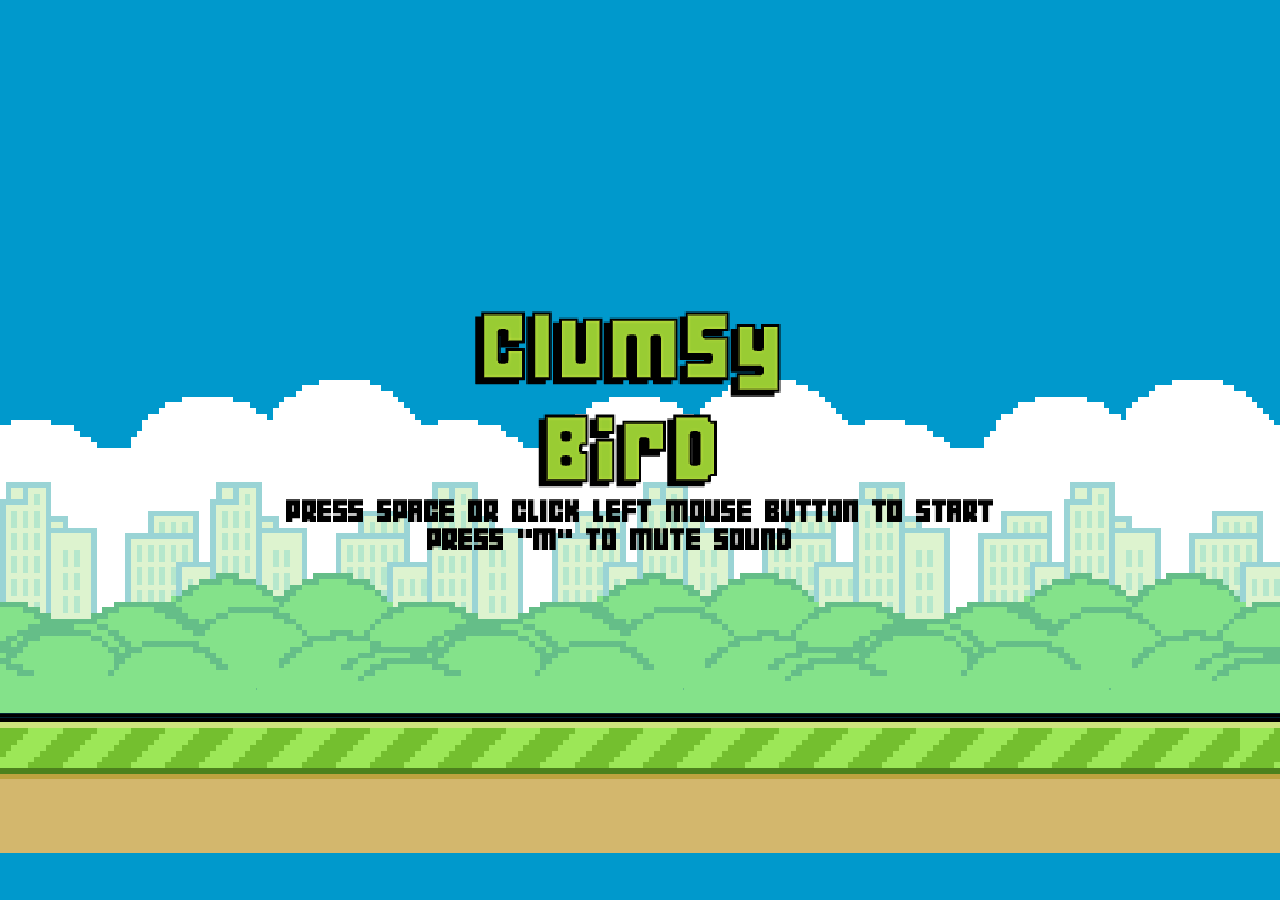
<file: games/flappy/index.html>
<!DOCTYPE HTML>
<html lang="en">
    <head>
        <title>Clumsy Bird</title>
        <link rel="apple-touch-icon-precomposed" href="data/img/touch-icon-iphone.png"/>
        <link rel="apple-touch-icon-precomposed" sizes="120x120" href="data/img/touch-icon-iphone-retina.png"/>
        <link rel="shortcut icon" href="data/img/favicon.ico">
        <link rel="stylesheet" type="text/css" media="screen" href="index.css">
        <meta id="viewport" name="viewport" content="width=device-width, initial-scale=1, maximum-scale=1, user-scalable=no">
        <meta name="apple-mobile-web-app-capable" content="yes">
        <meta name="apple-mobile-web-app-status-bar-style" content="black">
        <meta name="apple-mobile-web-app-title" content="Clumsy Bird">
        <meta charset="UTF-8" />
        <meta name="description" content="Clumsy Bird - A Flappy Bird clone using MelonJS"/>
        <meta name="keywords" content="flappybird, flappy, bird, game, html5, melonjs,clone"/>
        <meta name="robots" content="index, follow">
        <meta name="google-site-verification" content="RDZI9SqVaffd48uHfZMv67-YdvviOMe2HuULEYqVgd4" />
        <meta property="og:image" content="http://ellisonleao.github.io/clumsy-bird/data/img/bg.png" />
        <meta property="og:title" content="Clumsy Bird - A Flappy Bird clone using MelonJS"/>
        <meta property="og:url" content="http://ellisonleao.github.io/clumsy-bird/"/>
        <meta property="og:site_name" content="Clumsy Bird - MelonJS"/>

        <!-- Twitter Card -->
        <meta name="twitter:hashtag" content="clumsybird" />
        <meta name="twitter:card" content="summary" />
        <meta name="twitter:site" content="@ellisonleao" />
        <meta name="twitter:creator" content="@ellisonleao" />
        <meta name="twitter:title" content="Clumsy Bird" />
        <meta name="twitter:description" content="A Flappy Bird melonJS clone" />

        <!-- Humans -->
        <link rel="author" href="humans.txt" />
    </head>

    <body>
        <!-- Canvas placeholder -->
        <div id="screen"></div>

        <!-- melonJS Library -->
        <script type="text/javascript" src="js/melonJS-min.js" ></script>
        <script type="text/javascript" src="build/clumsy-min.js" ></script>
        <script type="text/javascript">
            window.onReady(function onReady() {
                game.onload();
            });
        </script>

    </body>
</html>
</file>
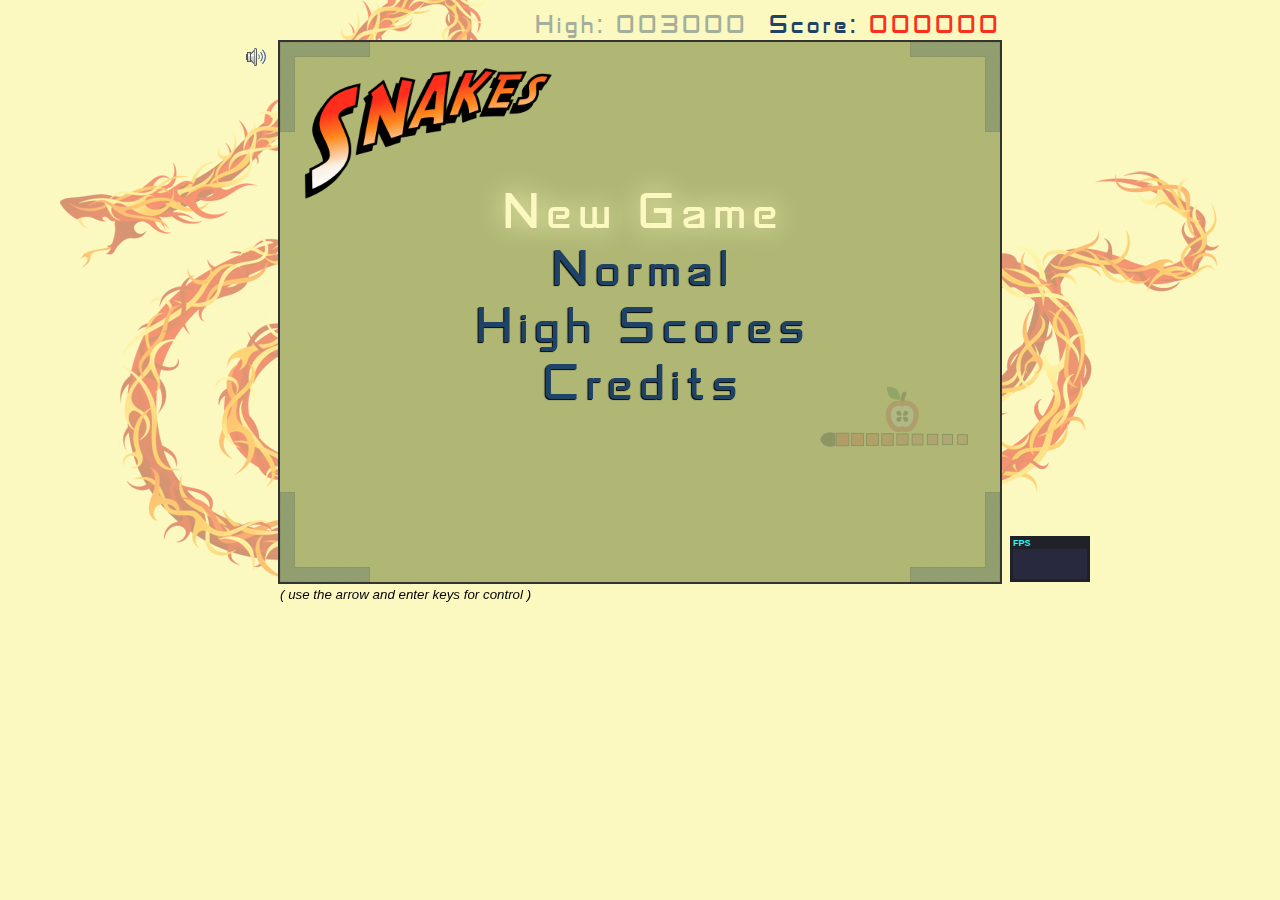
<file: games/snake/index.html>
<!DOCTYPE html> 
<html>
<head>
  <title>Javascript Snakes</title>
  <meta http-equiv="Content-Type" content="text/html; charset=utf-8"/>
  <link href="snakes.min.css" media="screen, print" rel="stylesheet" type="text/css" /> 
</head> 
 
<body> 

  <div id="snakes">

    <img src='s.gif' class='watermark top'>
    <img src='s.gif' class='watermark left'>
    <img src='s.gif' class='watermark right'>

    <div id='sound' class='on' title='toggle music and fx' style='display:none;'></div>

    <div id="score">
      <span class="current"><span class='label'>Score: </span><span class="value">000000</span></span>
      <span class="high"><span class='label'>High: </span><span class="value">000000</span></span>
    </div>

    <canvas id="canvas">
      <div class='unsupported'>
        Sorry, this example cannot be run because your browser does not support the &lt;canvas&gt; element
      </div>
    </canvas>

    <div id="overlay">

      <img id="logo" src="images/logo.png">

      <div id="loading" class='menu' style='display:none;'>
        <h1>Loading...</h1>
      </div>

      <div id="highscores" class='menu' style='display:none;'>
        <h1>High Scores</h1>
        <ul></ul>
      </div>

      <div id="credits" class='menu' style='display:none;'>
        <ul>
          <li class='author'>Created by <a target="_credits" href="http://codeincomplete.com/posts/2011/8/5/starting_snakes/">Jake Gordon</a></li>
          <li><span class='key'>            Logo </span> <a class='value' target="_credits" href="http://codeincomplete.com/posts/2011/7/16/quest_for_indy_font/">Jake Gordon</a></li>
          <li><span class='key'>           Fonts </span> <a class='value' target="_credits" href="http://www.dafont.com/sf-fedora.font">SF Fedora</a></li>
          <li><span class='key'>       Watermark </span> <a class='value' target="_credits" href="http://www.istockphoto.com/file_closeup.php?id=4788598">VichanChairat</a></li>
          <li><span class='key'>           Music </span> <a class='value' target="_credits" href="http://luckylionstudios.com/royalty-free-video-game-music-library/">Lucky Lion Studios</a></li>
          <li><span class='key'>        Sound FX </span> <a class='value' target="_credits" href="http://www.premiumbeat.com/">Premium Beat</a></li>
          <li><span class='key'>JS state machine </span> <a class='value' target="_credits" href="https://github.com/jakesgordon/javascript-state-machine">Jake Gordon</a></li>
          <li><span class='key'>     JS selector </span> <a class='value' target="_credits" href="http://sizzlejs.com/">Sizzle</a></li>
          <li><span class='key'>        JS audio </span> <a class='value' target="_credits" href="https://github.com/jakesgordon/javascript-audio-fx">Jake Gordon</a></li>
          <li><span class='key'>    JS animation </span> <a class='value' target="_credits" href="http://berniesumption.com/software/animator/">Bernie Sumption</a></li>
          <li><span class='key'>      JS counter </span> <a class='value' target="_credits" href="https://github.com/mrdoob/stats.js">Mr.Doob</a></li>
        </ul>
      </div>
    </div>

    <div id="help">
      ( use the arrow and enter keys for control )
    </div>

  </div>

  <script src="snakes.min.js"></script>
  <script>
  Game.ready(function() {
    game = Snakes();
  });
  </script>

</body> 
</html>
</file>
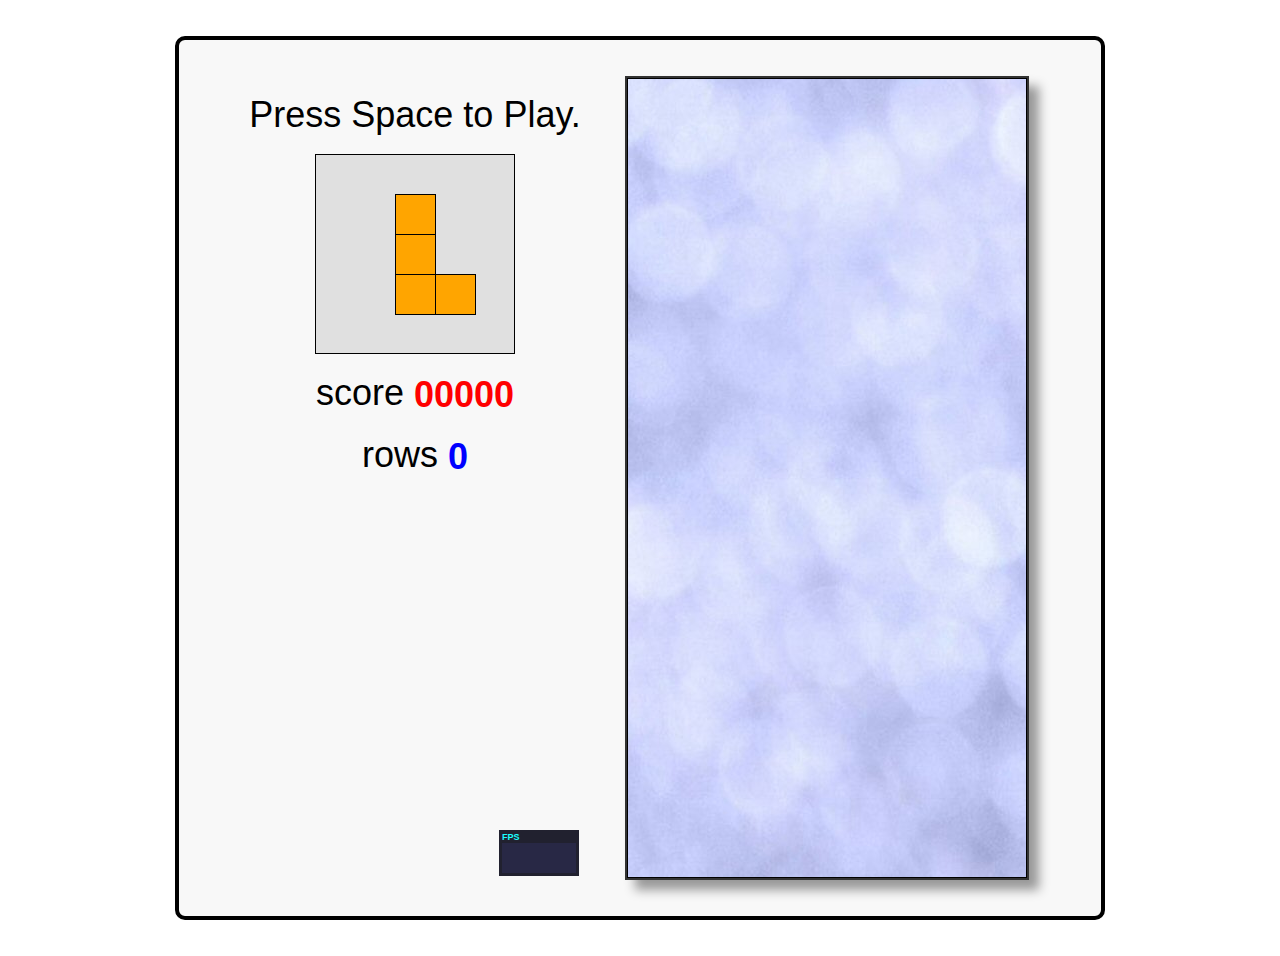
<file: games/tetris/index.html>
<!DOCTYPE html>
<html>
<head>
  <title>Javascript Tetris</title>
  <style>
    body      { font-family: Helvetica, sans-serif; }
    #tetris   { margin: 1em auto; padding: 1em; border: 4px solid black; border-radius: 10px; background-color: #F8F8F8; }
    #stats    { display: inline-block; vertical-align: top; }
    #canvas   { display: inline-block; vertical-align: top; background: url(texture.jpg); box-shadow: 10px 10px 10px #999; border: 2px solid #333; }
    #menu     { display: inline-block; vertical-align: top; position: relative; }
    #menu p   { margin: 0.5em 0; text-align: center; }
    #menu p a { text-decoration: none; color: black; }
    #upcoming { display: block; margin: 0 auto; background-color: #E0E0E0; }
    #score    { color: red; font-weight: bold; vertical-align: middle; }
    #rows     { color: blue; font-weight: bold; vertical-align: middle; }
    #stats    { position: absolute; bottom: 0em; right: 1em; }
    @media screen and (min-width:   0px) and (min-height:   0px)  { #tetris { font-size: 0.75em; width: 250px; } #menu { width: 100px; height: 200px; } #upcoming { width:  50px; height:  50px; } #canvas { width: 100px; height: 200px; } } /* 10px chunks */
    @media screen and (min-width: 400px) and (min-height: 400px)  { #tetris { font-size: 1.00em; width: 350px; } #menu { width: 150px; height: 300px; } #upcoming { width:  75px; height:  75px; } #canvas { width: 150px; height: 300px; } } /* 15px chunks */
    @media screen and (min-width: 500px) and (min-height: 500px)  { #tetris { font-size: 1.25em; width: 450px; } #menu { width: 200px; height: 400px; } #upcoming { width: 100px; height: 100px; } #canvas { width: 200px; height: 400px; } } /* 20px chunks */
    @media screen and (min-width: 600px) and (min-height: 600px)  { #tetris { font-size: 1.50em; width: 550px; } #menu { width: 250px; height: 500px; } #upcoming { width: 125px; height: 125px; } #canvas { width: 250px; height: 500px; } } /* 25px chunks */
    @media screen and (min-width: 700px) and (min-height: 700px)  { #tetris { font-size: 1.75em; width: 650px; } #menu { width: 300px; height: 600px; } #upcoming { width: 150px; height: 150px; } #canvas { width: 300px; height: 600px; } } /* 30px chunks */
    @media screen and (min-width: 800px) and (min-height: 800px)  { #tetris { font-size: 2.00em; width: 750px; } #menu { width: 350px; height: 700px; } #upcoming { width: 175px; height: 175px; } #canvas { width: 350px; height: 700px; } } /* 35px chunks */
    @media screen and (min-width: 900px) and (min-height: 900px)  { #tetris { font-size: 2.25em; width: 850px; } #menu { width: 400px; height: 800px; } #upcoming { width: 200px; height: 200px; } #canvas { width: 400px; height: 800px; } } /* 40px chunks */
  </style>
</head>

<body>

  <div id="tetris">
    <div id="menu">
      <p id="start"><a href="javascript:play();">Press Space to Play.</a></p>
      <p><canvas id="upcoming"></canvas></p>
      <p>score <span id="score">00000</span></p>
      <p>rows <span id="rows">0</span></p>
    </div>
    <canvas id="canvas">
      Sorry, this example cannot be run because your browser does not support the &lt;canvas&gt; element
    </canvas>
  </div>

  <script src="stats.js"></script>
  <script>

    //-------------------------------------------------------------------------
    // base helper methods
    //-------------------------------------------------------------------------

    function get(id)        { return document.getElementById(id);  }
    function hide(id)       { get(id).style.visibility = 'hidden'; }
    function show(id)       { get(id).style.visibility = null;     }
    function html(id, html) { get(id).innerHTML = html;            }

    function timestamp()           { return new Date().getTime();                             }
    function random(min, max)      { return (min + (Math.random() * (max - min)));            }
    function randomChoice(choices) { return choices[Math.round(random(0, choices.length-1))]; }

    if (!window.requestAnimationFrame) { // http://paulirish.com/2011/requestanimationframe-for-smart-animating/
      window.requestAnimationFrame = window.webkitRequestAnimationFrame ||
                                     window.mozRequestAnimationFrame    ||
                                     window.oRequestAnimationFrame      ||
                                     window.msRequestAnimationFrame     ||
                                     function(callback, element) {
                                       window.setTimeout(callback, 1000 / 60);
                                     }
    }

    //-------------------------------------------------------------------------
    // game constants
    //-------------------------------------------------------------------------

    var KEY     = { ESC: 27, SPACE: 32, LEFT: 37, UP: 38, RIGHT: 39, DOWN: 40 },
        DIR     = { UP: 0, RIGHT: 1, DOWN: 2, LEFT: 3, MIN: 0, MAX: 3 },
        stats   = new Stats(),
        canvas  = get('canvas'),
        ctx     = canvas.getContext('2d'),
        ucanvas = get('upcoming'),
        uctx    = ucanvas.getContext('2d'),
        speed   = { start: 0.6, decrement: 0.005, min: 0.1 }, // how long before piece drops by 1 row (seconds)
        nx      = 10, // width of tetris court (in blocks)
        ny      = 20, // height of tetris court (in blocks)
        nu      = 5;  // width/height of upcoming preview (in blocks)

    //-------------------------------------------------------------------------
    // game variables (initialized during reset)
    //-------------------------------------------------------------------------

    var dx, dy,        // pixel size of a single tetris block
        blocks,        // 2 dimensional array (nx*ny) representing tetris court - either empty block or occupied by a 'piece'
        actions,       // queue of user actions (inputs)
        playing,       // true|false - game is in progress
        dt,            // time since starting this game
        current,       // the current piece
        next,          // the next piece
        score,         // the current score
        vscore,        // the currently displayed score (it catches up to score in small chunks - like a spinning slot machine)
        rows,          // number of completed rows in the current game
        step;          // how long before current piece drops by 1 row

    //-------------------------------------------------------------------------
    // tetris pieces
    //
    // blocks: each element represents a rotation of the piece (0, 90, 180, 270)
    //         each element is a 16 bit integer where the 16 bits represent
    //         a 4x4 set of blocks, e.g. j.blocks[0] = 0x44C0
    //
    //             0100 = 0x4 << 3 = 0x4000
    //             0100 = 0x4 << 2 = 0x0400
    //             1100 = 0xC << 1 = 0x00C0
    //             0000 = 0x0 << 0 = 0x0000
    //                               ------
    //                               0x44C0
    //
    //-------------------------------------------------------------------------

    var i = { size: 4, blocks: [0x0F00, 0x2222, 0x00F0, 0x4444], color: 'cyan'   };
    var j = { size: 3, blocks: [0x44C0, 0x8E00, 0x6440, 0x0E20], color: 'blue'   };
    var l = { size: 3, blocks: [0x4460, 0x0E80, 0xC440, 0x2E00], color: 'orange' };
    var o = { size: 2, blocks: [0xCC00, 0xCC00, 0xCC00, 0xCC00], color: 'yellow' };
    var s = { size: 3, blocks: [0x06C0, 0x8C40, 0x6C00, 0x4620], color: 'green'  };
    var t = { size: 3, blocks: [0x0E40, 0x4C40, 0x4E00, 0x4640], color: 'purple' };
    var z = { size: 3, blocks: [0x0C60, 0x4C80, 0xC600, 0x2640], color: 'red'    };

    //------------------------------------------------
    // do the bit manipulation and iterate through each
    // occupied block (x,y) for a given piece
    //------------------------------------------------
    function eachblock(type, x, y, dir, fn) {
      var bit, result, row = 0, col = 0, blocks = type.blocks[dir];
      for(bit = 0x8000 ; bit > 0 ; bit = bit >> 1) {
        if (blocks & bit) {
          fn(x + col, y + row);
        }
        if (++col === 4) {
          col = 0;
          ++row;
        }
      }
    }

    //-----------------------------------------------------
    // check if a piece can fit into a position in the grid
    //-----------------------------------------------------
    function occupied(type, x, y, dir) {
      var result = false
      eachblock(type, x, y, dir, function(x, y) {
        if ((x < 0) || (x >= nx) || (y < 0) || (y >= ny) || getBlock(x,y))
          result = true;
      });
      return result;
    }

    function unoccupied(type, x, y, dir) {
      return !occupied(type, x, y, dir);
    }

    //-----------------------------------------
    // start with 4 instances of each piece and
    // pick randomly until the 'bag is empty'
    //-----------------------------------------
    var pieces = [];
    function randomPiece() {
      if (pieces.length == 0)
        pieces = [i,i,i,i,j,j,j,j,l,l,l,l,o,o,o,o,s,s,s,s,t,t,t,t,z,z,z,z];
      var type = pieces.splice(random(0, pieces.length-1), 1)[0];
      return { type: type, dir: DIR.UP, x: Math.round(random(0, nx - type.size)), y: 0 };
    }


    //-------------------------------------------------------------------------
    // GAME LOOP
    //-------------------------------------------------------------------------

    function run() {

      showStats(); // initialize FPS counter
      addEvents(); // attach keydown and resize events

      var last = now = timestamp();
      function frame() {
        now = timestamp();
        update(Math.min(1, (now - last) / 1000.0)); // using requestAnimationFrame have to be able to handle large delta's caused when it 'hibernates' in a background or non-visible tab
        draw();
        stats.update();
        last = now;
        requestAnimationFrame(frame, canvas);
      }

      resize(); // setup all our sizing information
      reset();  // reset the per-game variables
      frame();  // start the first frame

    }

    function showStats() {
      stats.domElement.id = 'stats';
      get('menu').appendChild(stats.domElement);
    }

    function addEvents() {
      document.addEventListener('keydown', keydown, false);
      window.addEventListener('resize', resize, false);
    }

    function resize(event) {
      canvas.width   = canvas.clientWidth;  // set canvas logical size equal to its physical size
      canvas.height  = canvas.clientHeight; // (ditto)
      ucanvas.width  = ucanvas.clientWidth;
      ucanvas.height = ucanvas.clientHeight;
      dx = canvas.width  / nx; // pixel size of a single tetris block
      dy = canvas.height / ny; // (ditto)
      invalidate();
      invalidateNext();
    }

    function keydown(ev) {
      var handled = false;
      if (playing) {
        switch(ev.keyCode) {
          case KEY.LEFT:   actions.push(DIR.LEFT);  handled = true; break;
          case KEY.RIGHT:  actions.push(DIR.RIGHT); handled = true; break;
          case KEY.UP:     actions.push(DIR.UP);    handled = true; break;
          case KEY.DOWN:   actions.push(DIR.DOWN);  handled = true; break;
          case KEY.ESC:    lose();                  handled = true; break;
        }
      }
      else if (ev.keyCode == KEY.SPACE) {
        play();
        handled = true;
      }
      if (handled)
        ev.preventDefault(); // prevent arrow keys from scrolling the page (supported in IE9+ and all other browsers)
    }

    //-------------------------------------------------------------------------
    // GAME LOGIC
    //-------------------------------------------------------------------------

    function play() { hide('start'); reset();          playing = true;  }
    function lose() { show('start'); setVisualScore(); playing = false; }

    function setVisualScore(n)      { vscore = n || score; invalidateScore(); }
    function setScore(n)            { score = n; setVisualScore(n);  }
    function addScore(n)            { score = score + n;   }
    function clearScore()           { setScore(0); }
    function clearRows()            { setRows(0); }
    function setRows(n)             { rows = n; step = Math.max(speed.min, speed.start - (speed.decrement*rows)); invalidateRows(); }
    function addRows(n)             { setRows(rows + n); }
    function getBlock(x,y)          { return (blocks && blocks[x] ? blocks[x][y] : null); }
    function setBlock(x,y,type)     { blocks[x] = blocks[x] || []; blocks[x][y] = type; invalidate(); }
    function clearBlocks()          { blocks = []; invalidate(); }
    function clearActions()         { actions = []; }
    function setCurrentPiece(piece) { current = piece || randomPiece(); invalidate();     }
    function setNextPiece(piece)    { next    = piece || randomPiece(); invalidateNext(); }

    function reset() {
      dt = 0;
      clearActions();
      clearBlocks();
      clearRows();
      clearScore();
      setCurrentPiece(next);
      setNextPiece();
    }

    function update(idt) {
      if (playing) {
        if (vscore < score)
          setVisualScore(vscore + 1);
        handle(actions.shift());
        dt = dt + idt;
        if (dt > step) {
          dt = dt - step;
          drop();
        }
      }
    }

    function handle(action) {
      switch(action) {
        case DIR.LEFT:  move(DIR.LEFT);  break;
        case DIR.RIGHT: move(DIR.RIGHT); break;
        case DIR.UP:    rotate();        break;
        case DIR.DOWN:  drop();          break;
      }
    }

    function move(dir) {
      var x = current.x, y = current.y;
      switch(dir) {
        case DIR.RIGHT: x = x + 1; break;
        case DIR.LEFT:  x = x - 1; break;
        case DIR.DOWN:  y = y + 1; break;
      }
      if (unoccupied(current.type, x, y, current.dir)) {
        current.x = x;
        current.y = y;
        invalidate();
        return true;
      }
      else {
        return false;
      }
    }

    function rotate() {
      var newdir = (current.dir == DIR.MAX ? DIR.MIN : current.dir + 1);
      if (unoccupied(current.type, current.x, current.y, newdir)) {
        current.dir = newdir;
        invalidate();
      }
    }

    function drop() {
      if (!move(DIR.DOWN)) {
        addScore(10);
        dropPiece();
        removeLines();
        setCurrentPiece(next);
        setNextPiece(randomPiece());
        clearActions();
        if (occupied(current.type, current.x, current.y, current.dir)) {
          lose();
        }
      }
    }

    function dropPiece() {
      eachblock(current.type, current.x, current.y, current.dir, function(x, y) {
        setBlock(x, y, current.type);
      });
    }

    function removeLines() {
      var x, y, complete, n = 0;
      for(y = ny ; y > 0 ; --y) {
        complete = true;
        for(x = 0 ; x < nx ; ++x) {
          if (!getBlock(x, y))
            complete = false;
        }
        if (complete) {
          removeLine(y);
          y = y + 1; // recheck same line
          n++;
        }
      }
      if (n > 0) {
        addRows(n);
        addScore(100*Math.pow(2,n-1)); // 1: 100, 2: 200, 3: 400, 4: 800
      }
    }

    function removeLine(n) {
      var x, y;
      for(y = n ; y >= 0 ; --y) {
        for(x = 0 ; x < nx ; ++x)
          setBlock(x, y, (y == 0) ? null : getBlock(x, y-1));
      }
    }

    //-------------------------------------------------------------------------
    // RENDERING
    //-------------------------------------------------------------------------

    var invalid = {};

    function invalidate()         { invalid.court  = true; }
    function invalidateNext()     { invalid.next   = true; }
    function invalidateScore()    { invalid.score  = true; }
    function invalidateRows()     { invalid.rows   = true; }

    function draw() {
      ctx.save();
      ctx.lineWidth = 1;
      ctx.translate(0.5, 0.5); // for crisp 1px black lines
      drawCourt();
      drawNext();
      drawScore();
      drawRows();
      ctx.restore();
    }

    function drawCourt() {
      if (invalid.court) {
        ctx.clearRect(0, 0, canvas.width, canvas.height);
        if (playing)
          drawPiece(ctx, current.type, current.x, current.y, current.dir);
        var x, y, block;
        for(y = 0 ; y < ny ; y++) {
          for (x = 0 ; x < nx ; x++) {
            if (block = getBlock(x,y))
              drawBlock(ctx, x, y, block.color);
          }
        }
        ctx.strokeRect(0, 0, nx*dx - 1, ny*dy - 1); // court boundary
        invalid.court = false;
      }
    }

    function drawNext() {
      if (invalid.next) {
        var padding = (nu - next.type.size) / 2; // half-arsed attempt at centering next piece display
        uctx.save();
        uctx.translate(0.5, 0.5);
        uctx.clearRect(0, 0, nu*dx, nu*dy);
        drawPiece(uctx, next.type, padding, padding, next.dir);
        uctx.strokeStyle = 'black';
        uctx.strokeRect(0, 0, nu*dx - 1, nu*dy - 1);
        uctx.restore();
        invalid.next = false;
      }
    }

    function drawScore() {
      if (invalid.score) {
        html('score', ("00000" + Math.floor(vscore)).slice(-5));
        invalid.score = false;
      }
    }

    function drawRows() {
      if (invalid.rows) {
        html('rows', rows);
        invalid.rows = false;
      }
    }

    function drawPiece(ctx, type, x, y, dir) {
      eachblock(type, x, y, dir, function(x, y) {
        drawBlock(ctx, x, y, type.color);
      });
    }

    function drawBlock(ctx, x, y, color) {
      ctx.fillStyle = color;
      ctx.fillRect(x*dx, y*dy, dx, dy);
      ctx.strokeRect(x*dx, y*dy, dx, dy)
    }

    //-------------------------------------------------------------------------
    // FINALLY, lets run the game
    //-------------------------------------------------------------------------

    run();

  </script>

</body>
</html>
</file>
<file: games/index.css>
html {
    text-align: left;
    background-color: rgb(255, 204, 204);

}


@font-face {
    font-family: oswald;
    src: url(/fonts/oswald.ttf);

}

@font-face {
    font-family: rubik;
    src: url(/fonts/rubik.ttf);

}

h1 {
    font-family: rubik;
    text-align: center;

}


.title {
    font-family: rubik;
    text-align: center;
}

a {
    font-size: 200%;
    color: rgb(165, 0, 0);
    font-family: outfit;

}

@font-face {
    font-family: outfit;
    src: url(/fonts/outfit.ttf);
}

article {
    width: 300px;
    background-color: rgba(58, 58, 58, 0.521);
    padding: 0 16px 16px 16px;
    border-radius: 16px;
    margin-left: 10px;
    margin-top: 10px;
    margin-bottom: 10px;
    font-size: 100%;
    font-family: outfit;
    display: inline-block;
    box-shadow: 10px 10px 15px rgba(0, 0, 0, 0.5);

}


article:hover {
    background-color: rgba(24, 24, 24, 0.521);
}

.button {
    text-decoration: none;
    background-color: rgb(0, 22, 148);
    color: white;
    padding: 16px;
    border-radius: 8px;

}

article ul {

    margin-bottom: 10px;
}

article img {
border-radius: 50px;
}

.button:hover {
    color: rgba(112, 112, 112, 0.932);
}

.description {
    scale: 110%;
}

.description p {
    margin: 10px;
}

.button1 {
    text-decoration: none;
    background-color: rgb(255, 36, 101);
    color: white;
    padding: 4px;
    border-radius: 8px;
    display: inline-block;
    font-size: 100%;
    margin: 4px;
}

.button1:hover {
    color: gray;
}

.container {
    display: flex;
    justify-content: center;
    align-items: center;
    display: grid;
    grid-template-columns: repeat(5, 1fr);
}

.container1 {
    display: flex;
    justify-content: left;
    align-items: left;

}
</file>
<file: funny/memes/index.css>
body {
    background-color: rgb(175, 175, 175);
    text-align: center;

}

a {
    font-size: 200%;
    font-family: oswald;
    color: rgb(173, 0, 0);
    filter: none;

}

@font-face {
    font-family: oswald;
    src: url(/fonts/oswald.ttf);

}

@font-face {
    font-family: rubik;
    src: url(/fonts/rubik.ttf);

}

h1 {
    font-family: rubik;

}

h2 {
    font-family: rubik;

}

hr {
    color: black;
    font-size: 150%;
    
}
</file>
<file: funny/test/index.css>
html {
    font-size: 100%; /* 1 */
    background-color: rgb(0, 50, 50)
}
h1 {
    background-color: black;
    color: white;
}  
h6 {
    color: rgb(100, 0, 255)
}
button {
    color: rgb(0, 255, 255)
}
</file>
<file: games/flappy/index.css>
body {
  background-color: #0099cc;
  color: #fff;

  /* Allow mouse dragging. */
  -moz-user-select: none;
  -ms-user-select: none;
  -o-user-select: none;
  -webkit-user-select: none;
  user-select: none;

  /* disable touch panning/zooming */
  -ms-touch-action: none;
  touch-action: none;

  /* Allow canvas to hit the edges of the browser viewport. */
  margin: 0;
}

#screen canvas {
  margin: auto;
  /* Hide the gap for font descenders. */
  display: block;

  /* disable scaling interpolation */
  image-rendering: optimizeSpeed;
  image-rendering: -moz-crisp-edges;
  image-rendering: -o-crisp-edges;
  image-rendering: -webkit-optimize-contrast;
  image-rendering: optimize-contrast;
  -ms-interpolation-mode: nearest-neighbor;
}

#share {
  margin: 10px auto;
  text-align: center;
}

#share .fb-share-button iframe {
  margin-top: -4px;
}

@font-face {
  font-family: 'gamefont';
  src: url('data/css/gamefont.eot');
  src: url('data/css/gamefont.eot?#iefix') format('embedded-opentype'),
     url('data/css/gamefont.woff') format('woff'),
     url('data/css/gamefont.ttf') format('truetype'),
     url('data/css/gamefont.svg#gamefont') format('svg');
  font-weight: normal;
  font-style: normal;
}

.google {
  position: absolute;
  left:23%;
}
</file>
<file: games/snake/snakes.min.css>
/*! normalize.css 2011-07-12T10:51 UTC · http://github.com/necolas/normalize.css */article,aside,details,figcaption,figure,footer,header,hgroup,nav,section{display:block}audio[controls],canvas,video{display:inline-block;*display:inline;*zoom:1}html{font-size:100%;overflow-y:scroll;-webkit-tap-highlight-color:rgba(0,0,0,0);-webkit-text-size-adjust:100%;-ms-text-size-adjust:100%}body{margin:0}body,button,input,select,textarea{font-family:sans-serif}a{color:#00e}a:visited{color:#551a8b}a:focus{outline:thin dotted}a:hover,a:active{outline:0}abbr[title]{border-bottom:1px dotted}b,strong{font-weight:bold}blockquote{margin:1em 40px}dfn{font-style:italic}mark{background:#ff0;color:#000}pre,code,kbd,samp{font-family:monospace,monospace;_font-family:'courier new',monospace;font-size:1em}pre{white-space:pre;white-space:pre-wrap;word-wrap:break-word}q{quotes:none}q:before,q:after{content:'';content:none}small{font-size:75%}sub,sup{font-size:75%;line-height:0;position:relative;vertical-align:baseline}sup{top:-0.5em}sub{bottom:-0.25em}ul,ol{margin:1em 0;padding:0 0 0 40px}dd{margin:0 0 0 40px}nav ul,nav ol{list-style:none}img{border:0;-ms-interpolation-mode:bicubic}svg:not(:root){overflow:hidden}figure{margin:0}form{margin:0}fieldset{margin:0 2px;padding:.35em .625em .75em}legend{border:0;*margin-left:-7px}button,input,select,textarea{font-size:100%;margin:0;vertical-align:baseline;*vertical-align:middle}button,input{line-height:normal;*overflow:visible}table button,table input{*overflow:auto}button,html input[type="button"],input[type="reset"],input[type="submit"]{cursor:pointer;-webkit-appearance:button}input[type="checkbox"],input[type="radio"]{box-sizing:border-box}input[type="search"]{-webkit-appearance:textfield;-moz-box-sizing:content-box;-webkit-box-sizing:content-box;box-sizing:content-box}input[type="search"]::-webkit-search-decoration{-webkit-appearance:none}button::-moz-focus-inner,input::-moz-focus-inner{border:0;padding:0}textarea{overflow:auto;vertical-align:top}table{border-collapse:collapse;border-spacing:0}@font-face{font-family:'SFFedoraRegular';src:url('fonts/sf_fedora-webfont.eot');src:url('fonts/sf_fedora-webfont.eot?#iefix') format('embedded-opentype'),url('fonts/sf_fedora-webfont.woff') format('woff'),url('fonts/sf_fedora-webfont.ttf') format('truetype'),url('fonts/sf_fedora-webfont.svg#SFFedoraRegular') format('svg');font-weight:normal;font-style:normal}@font-face{font-family:'SFFedoraTitlesRegular';src:url('fonts/sf_fedora_titles-webfont.eot');src:url('fonts/sf_fedora_titles-webfont.eot?#iefix') format('embedded-opentype'),url('fonts/sf_fedora_titles-webfont.woff') format('woff'),url('fonts/sf_fedora_titles-webfont.ttf') format('truetype'),url('fonts/sf_fedora_titles-webfont.svg#SFFedoraTitlesRegular') format('svg');font-weight:normal;font-style:normal}@font-face{font-family:'SFFedoraTitlesItalic';src:url('fonts/sf_fedora_titles_italic-webfont.eot');src:url('fonts/sf_fedora_titles_italic-webfont.eot?#iefix') format('embedded-opentype'),url('fonts/sf_fedora_titles_italic-webfont.woff') format('woff'),url('fonts/sf_fedora_titles_italic-webfont.ttf') format('truetype'),url('fonts/sf_fedora_titles_italic-webfont.svg#SFFedoraTitlesItalic') format('svg');font-weight:normal;font-style:normal}body{padding:0;margin:0;background:#fcf9c0}.watermark{position:absolute;opacity:.4}#snakes{margin:3em auto;position:relative;border:2px solid #333;user-select:none}#canvas{position:absolute;width:100%;height:100%;background-color:#f9f281;-webkit-transform:translateZ(0)}#overlay{position:absolute;width:100%;height:100%;background-color:rgba(6,46,87,0.3)}#loading{position:absolute;width:100%;height:100%;text-align:center;margin-top:5em;color:#1f4367;opacity:.5;font-size:2em}#menu{position:absolute;width:100%}#quitmenu{position:absolute;width:100%}#highscores{position:absolute;width:100%}#credits{position:absolute;width:100%}#logo{position:absolute;top:1em}#stats{position:absolute;right:-90px;bottom:0}#help{position:absolute;width:100%;bottom:-1.5em;font-style:italic}#sound{width:32px;height:32px;background:url(images/mute.png);display:inline-block;cursor:pointer;position:absolute;left:-40px}#sound.on{background-position:0 0}#sound.off{background-position:-32px 0}#score{width:100%;position:absolute;top:-1.2em;font-family:SFFedoraTitlesRegular,Arial;font-size:2em;color:#1f4367}#score .value{display:inline-block;width:5em;text-align:left}#score .high{display:block;width:9em;text-align:center;margin:0 auto;opacity:.4}#score .current{position:absolute;right:0}#score .current .value{color:#ff2d1c}#snakes.highscore #score .high{opacity:1.0}#credits ul{padding:0;font-size:.5em;text-shadow:none;list-style:none;margin-top:-1em}#credits ul li{color:#1f4367}#credits ul li .key{display:inline-block;width:10em;text-align:right}#credits ul li .value{display:inline-block;width:10em;text-align:left}#credits ul li a{color:#fcf9c0;text-decoration:none}#credits ul li a:hover{text-decoration:underline}#credits ul li.author{font-family:SFFedoraRegular,Arial;font-size:1.25em;margin-bottom:.5em}#credits ul li.author a{color:#ffff40;text-shadow:0 0 1em #ff7a1c}#highscores h1{font-size:1em;color:#ffff40;text-shadow:0 0 .5em #ff7a1c;margin-top:-0.5em}#highscores ul{padding:0;font-size:.5em;text-shadow:none;list-style:none}#highscores ul li span.score{display:inline-block;width:10em;color:#ffff40;text-align:right;margin-right:.25em;text-shadow:0 0 .5em #ff7a1c}#highscores ul li span.name{display:inline-block;width:10em;color:#1f4367;text-align:left;margin-left:.25em;text-transform:uppercase}#highscores ul li.current span.name{color:#1f4367;text-shadow:0 0 .5em #1f4367}#highscores ul li.editing{border:2px solid black;background:rgba(255,255,255,0.5);border-left:0;border-right:0}#highscores ul li.editing span.score{color:#ff2d1c;text-shadow:none}#highscores ul li.editing span.name{color:#ff2d1c}#highscores span.reset{display:inline-block;margin-top:1em;margin-left:10em;cursor:pointer;font-family:SFFedoraTitlesItalic;text-decoration:underline}#highscores span.reset:hover{color:#ff2d1c}#highscores input{background:transparent;color:#ff2d1c;font-family:SFFedoraTitlesRegular,Arial;border:0;padding:0;margin:0;text-transform:uppercase;width:12em}#highscores input:focus{outline:0}.menu{margin-top:2.6em;font-family:SFFedoraTitlesRegular,Arial;font-size:4em;text-align:center;text-shadow:-1px 1px 1px black}.menu .item{color:#1f4367;text-decoration:none;outline:0}.menu .item.selected{color:#fcf9c0;text-shadow:0 0 .5em #fcf9c0}.menu .item .choice{width:4em;display:inline-block}.menu .item .prev{width:1em;display:none;text-align:right}.menu .item .next{width:1em;display:none;text-align:left}.menu .item.selected .prev{display:inline-block;color:#f8f38c}.menu .item.selected .next{display:inline-block;color:#f8f38c}#snakes.state_is_quit .menu .item.selected:before{content:'>'}#snakes.state_is_quit .menu .item.selected:after{content:'<'}.unsupported{border:1px solid #ffff40;color:black;background-color:#ffffad;padding:2em;margin:5em;display:inline-block}@media screen and (min-width:0){#snakes{width:480px;height:360px;font-size:7pt}#logo{width:200px;height:100px}.watermark.top{top:-52px;width:150px;height:50px;background:url('images/firesnake/360.top.png')}.watermark.left{left:-152px;width:150px;height:360px;background:url('images/firesnake/360.left.png')}.watermark.right{right:-152px;width:150px;height:360px;background:url('images/firesnake/360.right.png')}}@media screen and (min-width:1200px){#snakes{width:720px;height:540px;font-size:10pt}#logo{width:300px;height:150px}.watermark.top{top:-77px;width:225px;height:75px;background:url('images/firesnake/540.top.png')}.watermark.left{left:-227px;width:225px;height:540px;background:url('images/firesnake/540.left.png')}.watermark.right{right:-227px;width:225px;height:540px;background:url('images/firesnake/540.right.png')}}@media screen and (min-width:1600px){#snakes{width:960px;height:720px;font-size:12pt}#logo{width:400px;height:200px}.watermark.top{top:-102px;width:300px;height:100px;background:url('images/firesnake/720.top.png')}.watermark.left{left:-302px;width:300px;height:720px;background:url('images/firesnake/720.left.png')}.watermark.right{right:-302px;width:300px;height:720px;background:url('images/firesnake/720.right.png')}}
</file>
